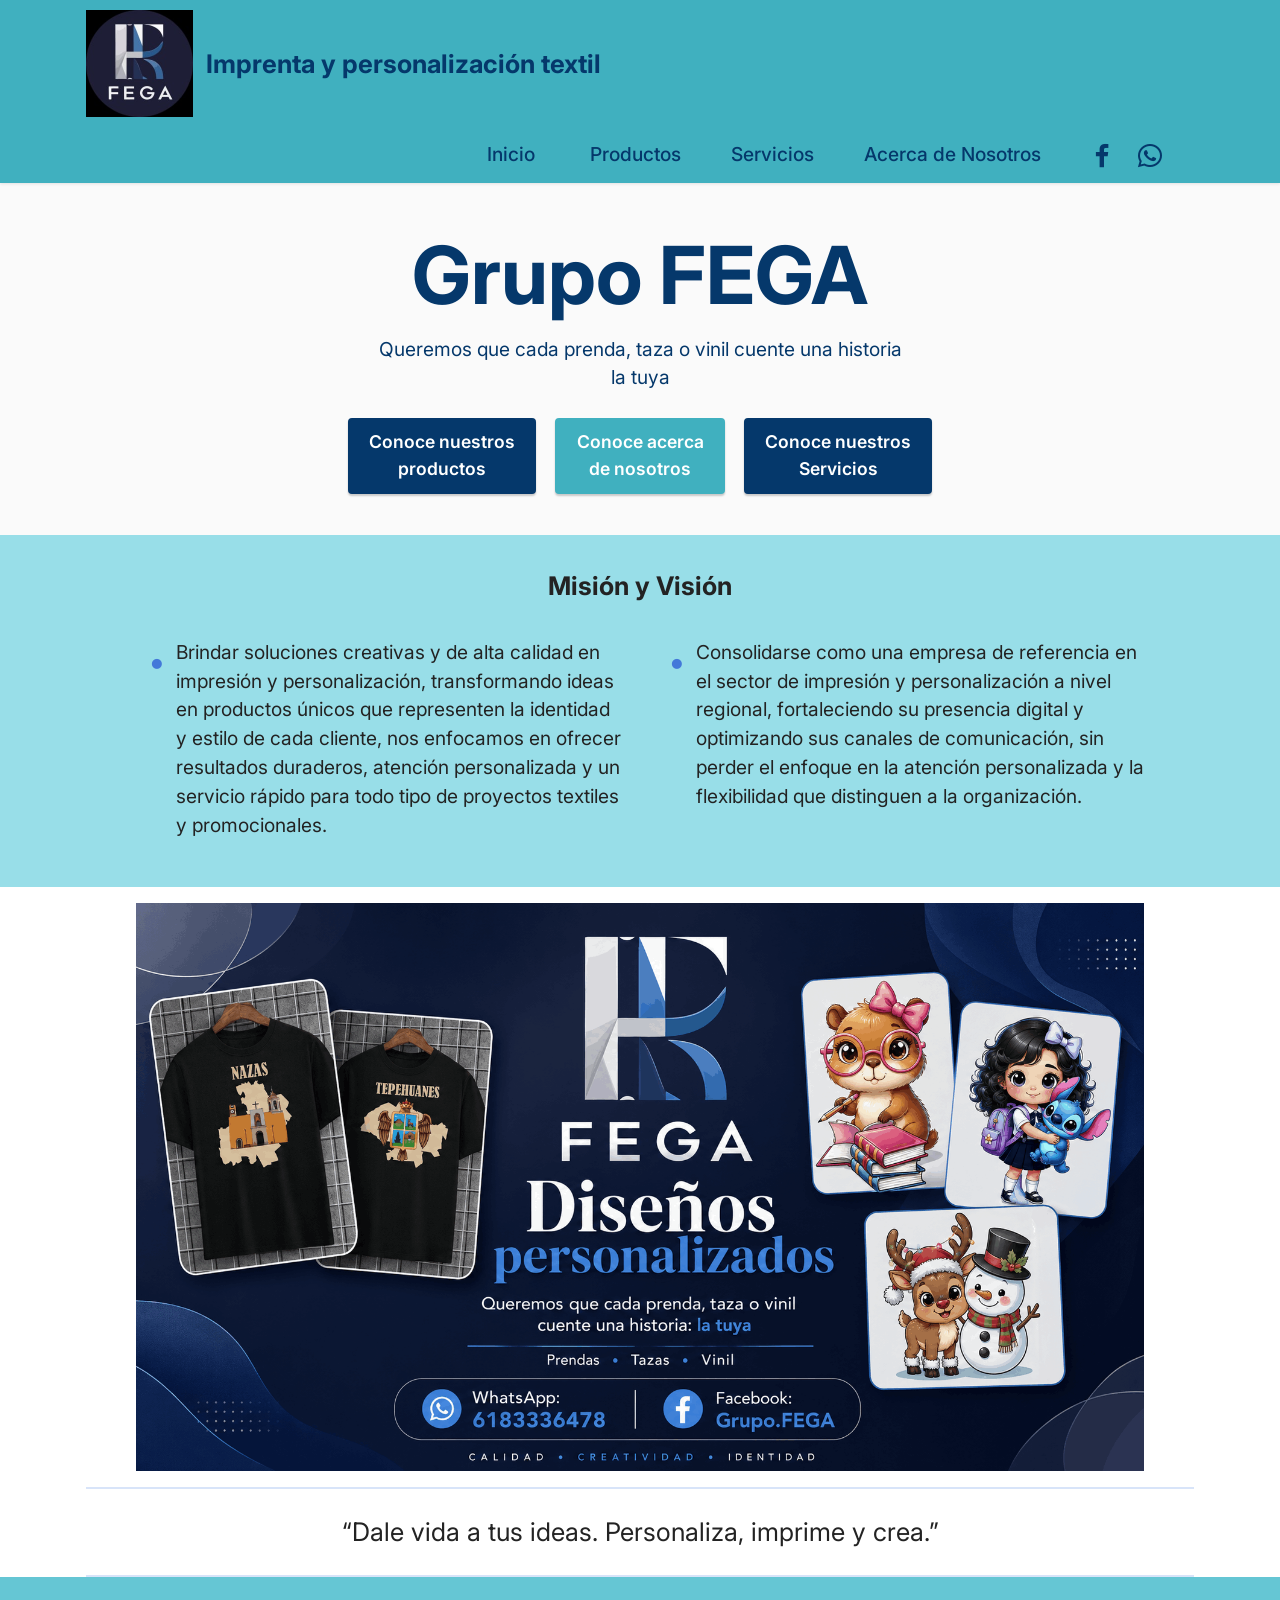
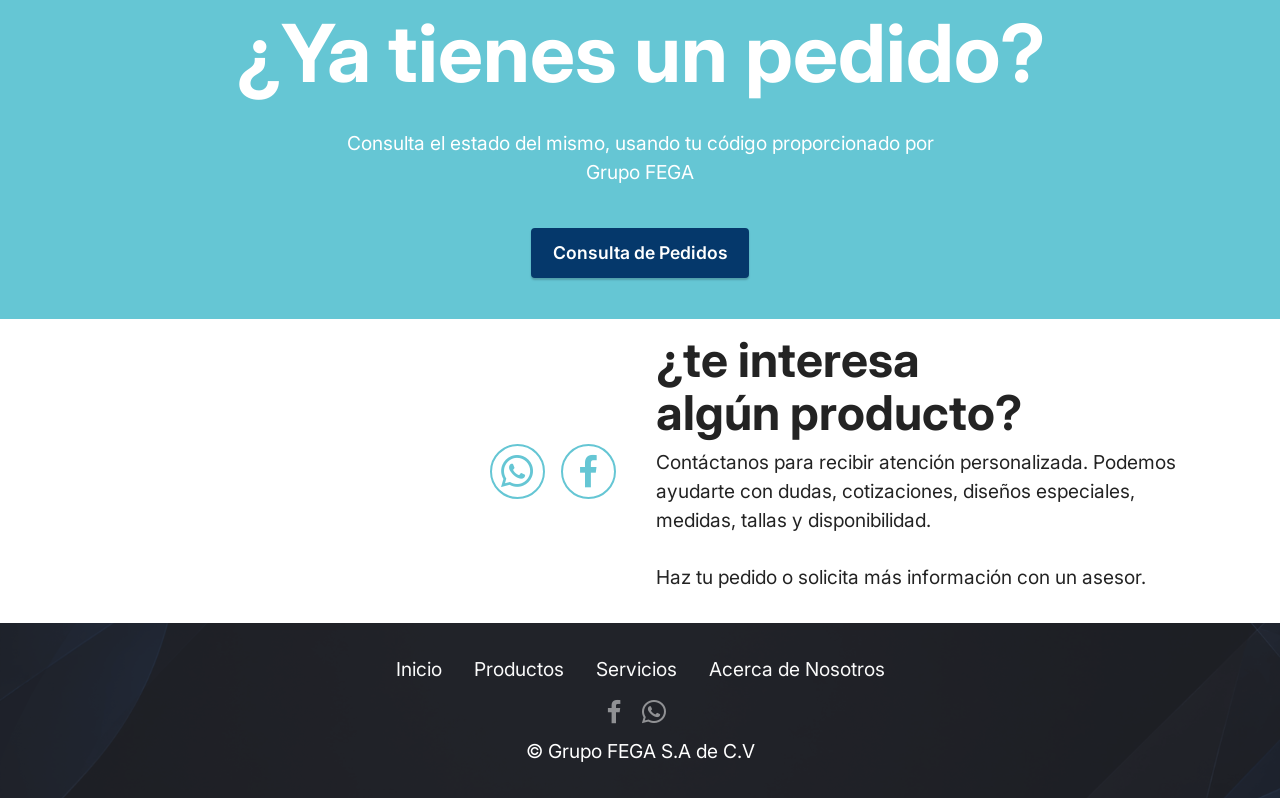
<file: index.html>
<!DOCTYPE html>
<html  >
<head>
  <!-- Sitio hecho por Arturo Franco -->
  <meta charset="UTF-8">
  <meta http-equiv="X-UA-Compatible" content="IE=edge">
  <meta name="generator" content="Mobirise v6.1.9, mobirise.com">
  <meta name="viewport" content="width=device-width, initial-scale=1, minimum-scale=1">
  <link rel="shortcut icon" href="assets/images/fega-128x128-1.png" type="image/x-icon">
  <meta name="description" content="Imprenta y personalización textil">
  
  
  <title>Inicio</title>
  <link rel="stylesheet" href="assets/web/assets/mobirise-icons2/mobirise2.css">
  <link rel="stylesheet" href="assets/bootstrap/css/bootstrap.min.css">
  <link rel="stylesheet" href="assets/dropdown/css/style.css">
  <link rel="stylesheet" href="assets/socicon/css/styles.css">
  <link rel="stylesheet" href="assets/theme/css/style.css">
  <link rel="preload" href="https://fonts.googleapis.com/css?family=Inter:100,200,300,400,500,600,700,800,900,100i,200i,300i,400i,500i,600i,700i,800i,900i&display=swap" as="style" onload="this.onload=null;this.rel='stylesheet'">
  <noscript><link rel="stylesheet" href="https://fonts.googleapis.com/css?family=Inter:100,200,300,400,500,600,700,800,900,100i,200i,300i,400i,500i,600i,700i,800i,900i&display=swap"></noscript>
  <link rel="preload" as="style" href="assets/mobirise/css/mbr-additional.css?v=a6rexX"><link rel="stylesheet" href="assets/mobirise/css/mbr-additional.css?v=a6rexX" type="text/css">

  
  
  
</head>
<body>
  
  <section data-bs-version="5.1" class="menu menu3 cid-sFAA5oUu2Y" once="menu" id="menu3-1">
    
    <nav class="navbar navbar-dropdown navbar-expand-lg">
        <div class="container">
            <div class="navbar-brand">
                <span class="navbar-logo">
                    <a href="index.html">
                        <img src="assets/images/fega-214x214.jpg" alt="Mobirise Website Builder" style="height: 6.7rem;">
                    </a>
                </span>
                <span class="navbar-caption-wrap"><a class="navbar-caption text-primary display-5" href="index.html">Imprenta y personalización textil</a></span>
            </div>
            <button class="navbar-toggler" type="button" data-toggle="collapse" data-bs-toggle="collapse" data-target="#navbarSupportedContent" data-bs-target="#navbarSupportedContent" aria-controls="navbarNavAltMarkup" aria-expanded="false" aria-label="Toggle navigation">
                <div class="hamburger">
                    <span></span>
                    <span></span>
                    <span></span>
                    <span></span>
                </div>
            </button>
            <div class="collapse navbar-collapse" id="navbarSupportedContent">
                <ul class="navbar-nav nav-dropdown nav-right" data-app-modern-menu="true"><li class="nav-item"><a class="nav-link link text-primary display-7" href="index.html">Inicio&nbsp;</a></li>
                    <li class="nav-item"><a class="nav-link link text-primary display-7" href="page1.html">Productos</a></li>
                    <li class="nav-item"><a class="nav-link link text-primary display-7" href="page2.html">Servicios</a>
                    </li><li class="nav-item"><a class="nav-link link text-primary display-7" href="page3.html">Acerca de Nosotros</a></li></ul>
                <div class="icons-menu">
                    <a class="iconfont-wrapper" href="https://www.facebook.com/share/1ZUBKUJgye/" target="_blank">
                        <span class="p-2 mbr-iconfont socicon-facebook socicon"></span>
                    </a>
                    <a class="iconfont-wrapper" href="https://wa.me/6183336478">
                        <span class="p-2 mbr-iconfont socicon-whatsapp socicon"></span>
                    </a>
                    
                    
                </div>
                
            </div>
        </div>
    </nav>
</section>

<section data-bs-version="5.1" class="header1 cid-sFCAOqBTxa" id="header1-i">

    

    

    <div class="container-fluid">
        <div class="row justify-content-center">
            <div class="col-12 col-lg-10">
                <h1 class="mbr-section-title mbr-fonts-style mb-3 display-1"><strong>Grupo FEGA</strong></h1>
                
                <p class="mbr-text mbr-fonts-style display-7">Queremos que cada prenda, taza o vinil cuente una historia<br>la tuya<br></p>
                <div class="mbr-section-btn mt-3"><a class="btn btn-primary display-4" href="page1.html">Conoce nuestros<br>productos<br></a> <a class="btn btn-success display-4" href="page3.html">Conoce acerca<br>de nosotros</a> <a class="btn btn-primary display-4" href="page2.html">Conoce nuestros<br>Servicios<br></a></div>
            </div>
        </div>
    </div>
</section>

<section data-bs-version="5.1" class="content13 cid-v21isZgZMV" id="content13-r">
    

    
    
    <div class="container-fluid">
        <div class="row justify-content-center">
            <div class="col-md-12 col-lg-10">
                <h3 class="mbr-section-title mbr-fonts-style mb-4 display-5"><span style="font-size: 25.6px;"><strong>Misión</strong></span><strong>&nbsp;y Visión</strong></h3>
            </div>
        </div>
        <div class="row justify-content-center">
            <div class="col-md-12 col-lg-10">
                <div class="row justify-content-center">
                    <div class="col-12 col-lg-6">
                        <ul class="list mbr-fonts-style display-7">
                            <li>Brindar soluciones creativas y de alta calidad en impresión y personalización, transformando ideas en productos únicos que representen la identidad y estilo de cada cliente, nos enfocamos en ofrecer resultados duraderos, atención personalizada y un servicio rápido para todo tipo de proyectos textiles y promocionales.</li>
                        </ul>
                    </div>
                    <div class="col-12 col-lg-6">
                        <ul class="list mbr-fonts-style display-7">
                            <li>Consolidarse como una empresa de referencia en el sector de impresión y personalización a nivel regional, fortaleciendo su presencia digital y optimizando sus canales de comunicación, sin perder el enfoque en la atención personalizada y la flexibilidad que distinguen a la organización.</li>
                        </ul>
                    </div>
                </div>
            </div>
        </div>
    </div>
</section>

<section data-bs-version="5.1" class="image3 cid-vmFGGLFw9K" id="image3-27">
    

    
    

    <div class="container-fluid">
        <div class="row justify-content-center">
            <div class="col-12 col-lg-10">
                <div class="image-wrapper">
                    <img src="assets/images/banner-1672x941.png" alt="Mobirise Website Builder">
                    
                </div>
            </div>
        </div>
    </div>
</section>

<section data-bs-version="5.1" class="content6 cid-v21j0S8MkQ" id="content6-s">
    
    <div class="container">
        <div class="row justify-content-center">
            <div class="col-md-12 col-lg-12">
                <hr class="line">
                <p class="mbr-text align-center mbr-fonts-style my-4 display-5">“Dale vida a tus ideas. Personaliza, imprime y crea.”</p>
                <hr class="line">
            </div>
        </div>
    </div>
</section>

<section data-bs-version="5.1" class="info3 cid-vmFIwZ7vH2" id="info3-28">

    

    
    

    <div class="container">
        <div class="row justify-content-center">
            <div class="card col-12 col-lg-10">
                <div class="card-wrapper">
                    <div class="card-box align-center">
                        <h4 class="card-title mbr-fonts-style align-center mb-4 display-1"><strong>¿Ya tienes un pedido?</strong></h4>
                        <p class="mbr-text mbr-fonts-style mb-4 display-7">Consulta el estado del mismo, usando tu código proporcionado por <br>Grupo FEGA</p>
                        <div class="mbr-section-btn mt-3"><a class="btn btn-primary display-4" href="https://grupofeg4.github.io/Pagina-Web-FEGA/seguimiento.html" target="_blank">Consulta de Pedidos</a></div>
                    </div>
                </div>
            </div>
        </div>
    </div>
</section>

<section data-bs-version="5.1" class="contacts4 cid-vo5HHfHZTO" id="contacts4-3a">

    

    
    

    <div class="container">
        <div class="row align-items-center justify-content-center">
            <div class="text-content col-12 col-md-6 order-2">
                <h2 class="mbr-section-title mbr-fonts-style display-2"><strong>¿te interesa algún&nbsp;producto?</strong></h2>
                <p class="mbr-text mbr-fonts-style display-7">Contáctanos para recibir atención personalizada. Podemos ayudarte con dudas, cotizaciones, diseños especiales, medidas, tallas y disponibilidad.<br><br>Haz tu pedido o solicita más información con un asesor.</p>
            </div>
            <div class="icons d-flex align-items-center col-12 col-md-6 justify-content-end mt-md-0 mt-2 flex-wrap">
                <a href="https://wa.me/6183336478">
                    <span class="mbr-iconfont mbr-iconfont-social socicon-whatsapp socicon"></span>
                </a>
                <a href="https://www.facebook.com/share/1ZUBKUJgye/" target="_blank">
                    <span class="mbr-iconfont mbr-iconfont-social socicon-facebook socicon"></span>
                </a>
                
                
                
                
                
                
                
                
            </div>
        </div>
    </div>
    
</section>

<section data-bs-version="5.1" class="footer3 cid-sFAOjz8nX7 mbr-reveal" once="footers" id="footer3-d">

    

    <div class="mbr-overlay" style="opacity: 0.8; background-color: rgb(35, 35, 35);"></div>

    <div class="container-fluid">
        <div class="media-container-row align-center mbr-white">
            <div class="row row-links">
                <ul class="foot-menu">
                    
                    
                    
                    
                    
                <li class="foot-menu-item mbr-fonts-style display-7"><a href="index.html" class="text-white">Inicio</a></li><li class="foot-menu-item mbr-fonts-style display-7"><a href="page1.html" class="text-white text-primary" target="_blank">Productos</a></li><li class="foot-menu-item mbr-fonts-style display-7"><a href="page2.html" class="text-white text-primary" target="_blank">Servicios</a></li><li class="foot-menu-item mbr-fonts-style display-7"><a href="page3.html" class="text-white" target="_blank">Acerca de Nosotros</a></li></ul>
            </div>
            <div class="row social-row">
                <div class="social-list align-right pb-2">
                    
                    
                    
                    
                    
                    
                <div class="soc-item">
                        <a href="https://www.facebook.com/share/1ZUBKUJgye/" target="_blank">
                            <span class="mbr-iconfont mbr-iconfont-social socicon-facebook socicon"></span>
                        </a>
                    </div><div class="soc-item">
                        <a href="https://wa.me/6183336478">
                            <span class="mbr-iconfont mbr-iconfont-social socicon-whatsapp socicon"></span>
                        </a>
                    </div></div>
            </div>
            <div class="row row-copirayt">
                <p class="mbr-text mb-0 mbr-fonts-style mbr-white align-center display-7">
                    © Grupo FEGA S.A de C.V</p>
            </div>
        </div>
    </div>  
  
  
</body>
</html>
</file>
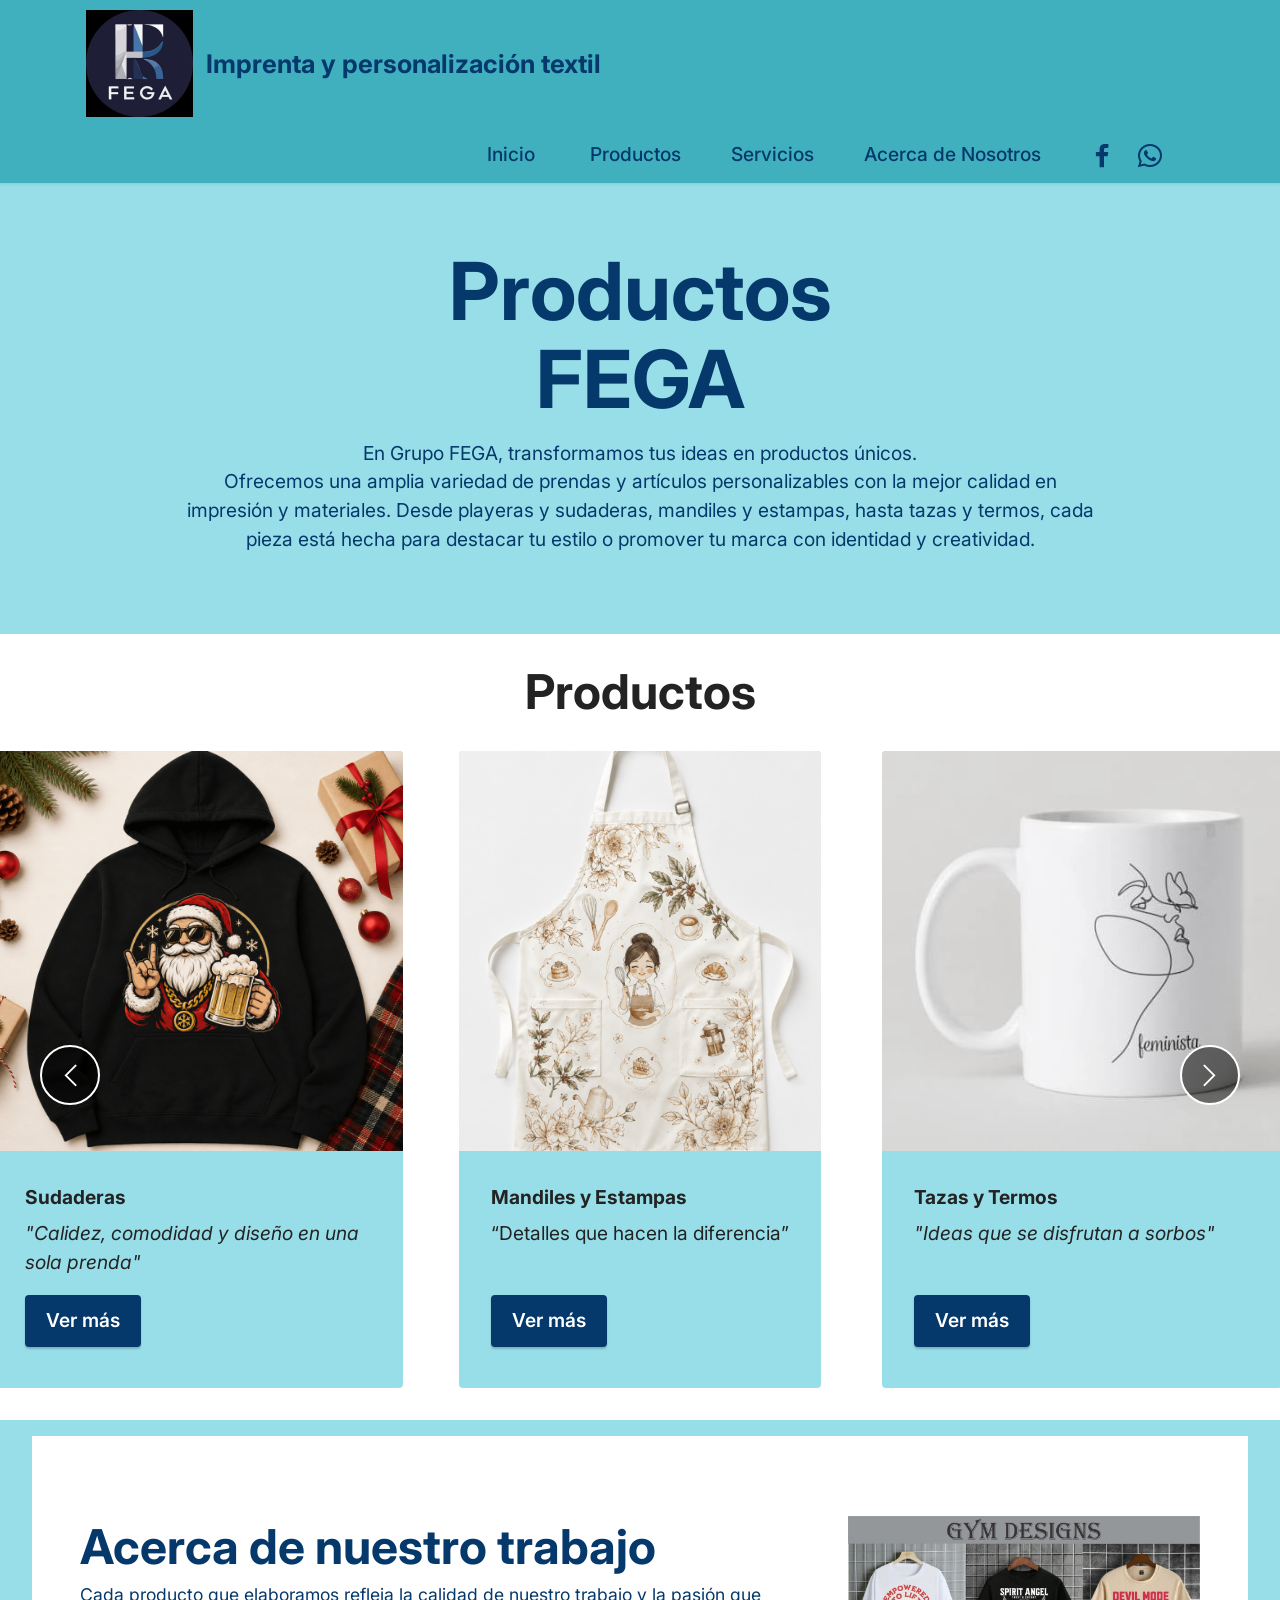
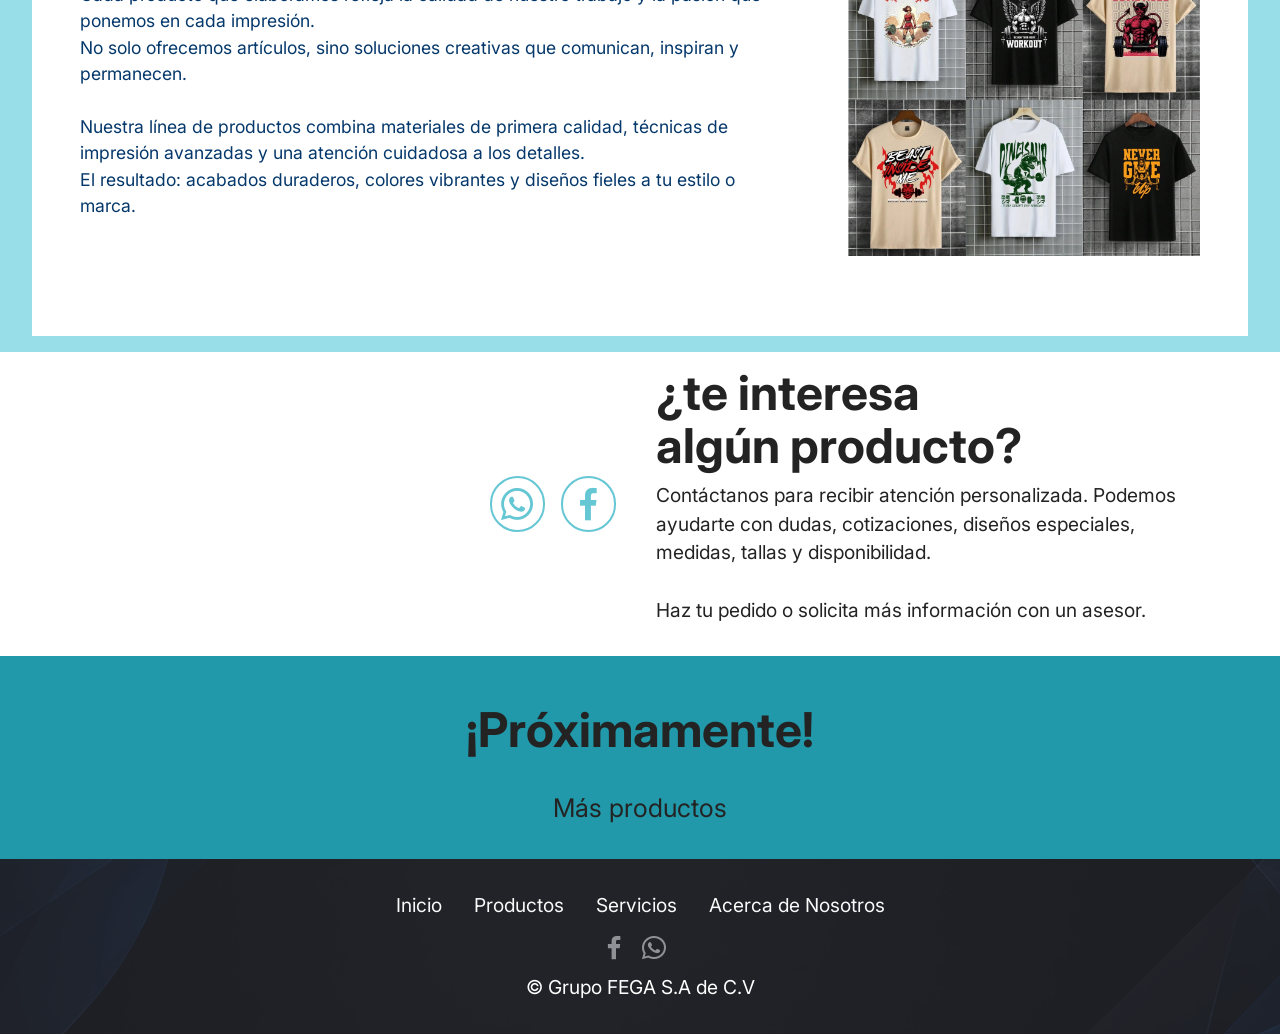
<file: page1.html>
<!DOCTYPE html>
<html  >
<head>
  
  <meta charset="UTF-8">
  <meta http-equiv="X-UA-Compatible" content="IE=edge">
  <meta name="generator" content="Mobirise v6.1.9, mobirise.com">
  <meta name="viewport" content="width=device-width, initial-scale=1, minimum-scale=1">
  <link rel="shortcut icon" href="assets/images/fega-128x128-1.png" type="image/x-icon">
  <meta name="description" content="Imprenta y personalización textil">
  
  
  <title>Productos</title>
  <link rel="stylesheet" href="assets/web/assets/mobirise-icons2/mobirise2.css">
  <link rel="stylesheet" href="assets/bootstrap/css/bootstrap.min.css">
  <link rel="stylesheet" href="assets/dropdown/css/style.css">
  <link rel="stylesheet" href="assets/socicon/css/styles.css">
  <link rel="stylesheet" href="assets/theme/css/style.css">
  <link rel="preload" href="https://fonts.googleapis.com/css?family=Inter:100,200,300,400,500,600,700,800,900,100i,200i,300i,400i,500i,600i,700i,800i,900i&display=swap" as="style" onload="this.onload=null;this.rel='stylesheet'">
  <noscript><link rel="stylesheet" href="https://fonts.googleapis.com/css?family=Inter:100,200,300,400,500,600,700,800,900,100i,200i,300i,400i,500i,600i,700i,800i,900i&display=swap"></noscript>
  <link rel="preload" as="style" href="assets/mobirise/css/mbr-additional.css?v=R2QO2Y"><link rel="stylesheet" href="assets/mobirise/css/mbr-additional.css?v=R2QO2Y" type="text/css">

  
  
  
</head>
<body>
  
  <section data-bs-version="5.1" class="menu menu3 cid-v20Zr0PBXN" once="menu" id="menu3-8">
    
    <nav class="navbar navbar-dropdown navbar-expand-lg">
        <div class="container">
            <div class="navbar-brand">
                <span class="navbar-logo">
                    <a href="index.html">
                        <img src="assets/images/fega-214x214.jpg" alt="Mobirise Website Builder" style="height: 6.7rem;">
                    </a>
                </span>
                <span class="navbar-caption-wrap"><a class="navbar-caption text-primary display-5" href="index.html">Imprenta y personalización textil</a></span>
            </div>
            <button class="navbar-toggler" type="button" data-toggle="collapse" data-bs-toggle="collapse" data-target="#navbarSupportedContent" data-bs-target="#navbarSupportedContent" aria-controls="navbarNavAltMarkup" aria-expanded="false" aria-label="Toggle navigation">
                <div class="hamburger">
                    <span></span>
                    <span></span>
                    <span></span>
                    <span></span>
                </div>
            </button>
            <div class="collapse navbar-collapse" id="navbarSupportedContent">
                <ul class="navbar-nav nav-dropdown nav-right" data-app-modern-menu="true"><li class="nav-item"><a class="nav-link link text-primary display-7" href="index.html">Inicio&nbsp;</a></li>
                    <li class="nav-item"><a class="nav-link link text-primary display-7" href="page1.html">Productos</a></li>
                    <li class="nav-item"><a class="nav-link link text-primary display-7" href="page2.html">Servicios</a>
                    </li><li class="nav-item"><a class="nav-link link text-primary display-7" href="page3.html">Acerca de Nosotros</a></li></ul>
                <div class="icons-menu">
                    <a class="iconfont-wrapper" href="https://www.facebook.com/share/1ZUBKUJgye/" target="_blank">
                        <span class="p-2 mbr-iconfont socicon-facebook socicon"></span>
                    </a>
                    <a class="iconfont-wrapper" href="https://wa.me/6183336478">
                        <span class="p-2 mbr-iconfont socicon-whatsapp socicon"></span>
                    </a>
                    
                    
                </div>
                
            </div>
        </div>
    </nav>
</section>

<section data-bs-version="5.1" class="header1 cid-v20Zr1rz8J" id="header1-9">

    

    

    <div class="container">
        <div class="row justify-content-center">
            <div class="col-12 col-lg-10">
                <h1 class="mbr-section-title mbr-fonts-style mb-3 display-1"><strong>Productos </strong><br><strong>FEGA</strong></h1>
                
                <p class="mbr-text mbr-fonts-style display-7">En Grupo FEGA, transformamos tus ideas en productos únicos.<br>Ofrecemos una amplia variedad de prendas y artículos personalizables con la mejor calidad en impresión y materiales. Desde playeras y sudaderas, mandiles y estampas, hasta tazas y termos, cada pieza está hecha para destacar tu estilo o promover tu marca con identidad y creatividad.<br></p>
                
            </div>
        </div>
    </div>
</section>

<section data-bs-version="5.1" class="slider4 mbr-embla cid-vmAtUZbeHR" id="slider4-1h">
    
    
    <div class="position-relative text-center">
        <div class="mbr-section-head">
            <h4 class="mbr-section-title mbr-fonts-style align-center mb-0 display-2">
                <strong>Productos</strong></h4>
            
        </div>
        <div class="embla mt-4" data-skip-snaps="true" data-align="center" data-contain-scroll="trimSnaps" data-loop="true" data-auto-play="true" data-auto-play-interval="8" data-draggable="true">
            <div class="embla__viewport container-fluid">
                <div class="embla__container">
                    <div class="embla__slide slider-image item active" style="margin-left: 1rem; margin-right: 1rem;">
                        <div class="slide-content">
                            <div class="item-wrapper">
                                <div class="item-img">
                                    <img src="assets/images/5d183e5b-7b35-4957-8098-601cad2c2f62-1000x1250.png" alt="Mobirise Website Builder" data-slide-to="4" data-bs-slide-to="4">
                                </div>
                            </div>
                            <div class="item-content">
                                <h5 class="item-title mbr-fonts-style display-7"><strong>Mandiles y Estampas</strong></h5>
                                <h6 class="item-subtitle mbr-fonts-style mt-1 display-7">“Detalles que hacen la diferencia”</h6>
                                
                            </div>
                            <div class="mbr-section-btn item-footer mt-2"><a href="page7.html" class="btn btn-primary item-btn display-7">Ver más</a></div>
                        </div>
                    </div><div class="embla__slide slider-image item" style="margin-left: 1rem; margin-right: 1rem;">
                        <div class="slide-content">
                            <div class="item-wrapper">
                                <div class="item-img">
                                    <img src="assets/images/images-447x447.jpg" alt="Mobirise Website Builder" data-slide-to="0" data-bs-slide-to="0">
                                </div>
                            </div>
                            <div class="item-content">
                                <h5 class="item-title mbr-fonts-style display-7"><strong>Tazas y Termos</strong></h5>
                                <h6 class="item-subtitle mbr-fonts-style mt-1 display-7"><em>"Ideas que se disfrutan a sorbos"</em></h6>
                                
                            </div>
                            <div class="mbr-section-btn item-footer mt-2"><a href="page6.html" class="btn btn-primary item-btn display-7">Ver más</a></div>
                        </div>
                    </div>
                    <div class="embla__slide slider-image item" style="margin-left: 1rem; margin-right: 1rem;">
                        <div class="slide-content">
                            <div class="item-wrapper">
                                <div class="item-img">
                                    <img src="assets/images/whatsapp20image202026-01-3020at2010.22.3120am-960x1280.jpg" alt="Mobirise Website Builder" data-slide-to="1" data-bs-slide-to="1">
                                </div>
                            </div>
                            <div class="item-content">
                                <h5 class="item-title mbr-fonts-style display-7"><strong>Playeras</strong></h5>
                                <h6 class="item-subtitle mbr-fonts-style mt-1 display-7"><em>“Diseñadas para durar, creadas para destacar”</em></h6>
                                
                            </div>
                            <div class="mbr-section-btn item-footer mt-2"><a href="page4.html" class="btn btn-primary item-btn display-7">Ver más</a></div>
                        </div>
                    </div>
                    <div class="embla__slide slider-image item" style="margin-left: 1rem; margin-right: 1rem;">
                        <div class="slide-content">
                            <div class="item-wrapper">
                                <div class="item-img">
                                    <img src="assets/images/2df88043-df08-4a09-a1f2-d0b6cff9e9db-1000x1000.png" alt="Mobirise Website Builder" data-slide-to="2" data-bs-slide-to="2">
                                </div>
                            </div>
                            <div class="item-content">
                                <h5 class="item-title mbr-fonts-style display-7"><strong>Sudaderas</strong></h5>
                                <h6 class="item-subtitle mbr-fonts-style mt-1 display-7"><em>"Calidez, comodidad y diseño en una sola prenda"</em></h6>
                                
                            </div>
                            <div class="mbr-section-btn item-footer mt-2"><a href="page5.html" class="btn btn-primary item-btn display-7">Ver más</a></div>
                        </div>
                    </div>
                    
                </div>
            </div>
            <button class="embla__button embla__button--prev">
                <span class="mobi-mbri mobi-mbri-arrow-prev mbr-iconfont" aria-hidden="true"></span>
                <span class="sr-only visually-hidden visually-hidden">Previous</span>
            </button>
            <button class="embla__button embla__button--next">
                <span class="mobi-mbri mobi-mbri-arrow-next mbr-iconfont" aria-hidden="true"></span>
                <span class="sr-only visually-hidden visually-hidden">Next</span>
            </button>
        </div>
    </div>
</section>

<section data-bs-version="5.1" class="features15 cid-v20Zr2k6AS" id="features16-b">

    

    
    <div class="container-fluid">
        <div class="content-wrapper">
            <div class="row align-items-center">
                <div class="col-12 col-lg">
                    <div class="text-wrapper">
                        <h6 class="card-title mbr-fonts-style display-2"><strong>Acerca de nuestro trabajo</strong></h6>
                        <p class="mbr-text mbr-fonts-style mb-4 display-4">Cada producto que elaboramos refleja la calidad de nuestro trabajo y la pasión que ponemos en cada impresión.<br>No solo ofrecemos artículos, sino soluciones creativas que comunican, inspiran y permanecen.<br><br>Nuestra línea de productos combina materiales de primera calidad, técnicas de impresión avanzadas y una atención cuidadosa a los detalles.<br>El resultado: acabados duraderos, colores vibrantes y diseños fieles a tu estilo o marca.<br></p>
                        
                    </div>
                </div>
                <div class="col-12 col-lg-4">
                    <div class="image-wrapper">
                        <img src="assets/images/gymdesign-1160x1121.jpg" alt="Mobirise Website Builder">
                    </div>
                </div>
            </div>
        </div>
    </div>
</section>

<section data-bs-version="5.1" class="contacts4 cid-vo5HKNEYl8" id="contacts4-3b">

    

    
    

    <div class="container">
        <div class="row align-items-center justify-content-center">
            <div class="text-content col-12 col-md-6 order-2">
                <h2 class="mbr-section-title mbr-fonts-style display-2"><strong>¿te interesa algún&nbsp;producto?</strong></h2>
                <p class="mbr-text mbr-fonts-style display-7">Contáctanos para recibir atención personalizada. Podemos ayudarte con dudas, cotizaciones, diseños especiales, medidas, tallas y disponibilidad.<br><br>Haz tu pedido o solicita más información con un asesor.</p>
            </div>
            <div class="icons d-flex align-items-center col-12 col-md-6 justify-content-end mt-md-0 mt-2 flex-wrap">
                <a href="https://wa.me/6183336478">
                    <span class="mbr-iconfont mbr-iconfont-social socicon-whatsapp socicon"></span>
                </a>
                <a href="https://www.facebook.com/share/1ZUBKUJgye/" target="_blank">
                    <span class="mbr-iconfont mbr-iconfont-social socicon-facebook socicon"></span>
                </a>
                
                
                
                
                
                
                
                
            </div>
        </div>
    </div>
    
</section>

<section data-bs-version="5.1" class="content4 cid-vabIncRvUB" id="content4-1e">
    

    
    
    <div class="container">
        <div class="row justify-content-center">
            <div class="title col-md-12 col-lg-10">
                <h3 class="mbr-section-title mbr-fonts-style align-center mb-4 display-2"><strong>¡Próximamente!</strong><br></h3>
                <h4 class="mbr-section-subtitle align-center mbr-fonts-style mb-4 display-5">Más productos</h4>
                
            </div>
        </div>
    </div>
</section>

<section data-bs-version="5.1" class="footer3 cid-v21aMOzAfN mbr-reveal" once="footers" id="footer3-p">

    

    <div class="mbr-overlay" style="opacity: 0.8; background-color: rgb(35, 35, 35);"></div>

    <div class="container-fluid">
        <div class="media-container-row align-center mbr-white">
            <div class="row row-links">
                <ul class="foot-menu">
                    
                    
                    
                    
                    
                <li class="foot-menu-item mbr-fonts-style display-7"><a href="index.html" class="text-white">Inicio</a></li><li class="foot-menu-item mbr-fonts-style display-7"><a href="page1.html" class="text-white text-primary" target="_blank">Productos</a></li><li class="foot-menu-item mbr-fonts-style display-7"><a href="page2.html" class="text-white text-primary" target="_blank">Servicios</a></li><li class="foot-menu-item mbr-fonts-style display-7"><a href="page3.html" class="text-white" target="_blank">Acerca de Nosotros</a></li></ul>
            </div>
            <div class="row social-row">
                <div class="social-list align-right pb-2">
                    
                    
                    
                    
                    
                    
                <div class="soc-item">
                        <a href="https://www.facebook.com/share/1ZUBKUJgye/" target="_blank">
                            <span class="mbr-iconfont mbr-iconfont-social socicon-facebook socicon"></span>
                        </a>
                    </div><div class="soc-item">
                        <a href="https://wa.me/6183336478">
                            <span class="mbr-iconfont mbr-iconfont-social socicon-whatsapp socicon"></span>
                        </a>
                    </div></div>
            </div>
            <div class="row row-copirayt">
                <p class="mbr-text mb-0 mbr-fonts-style mbr-white align-center display-7">
                    © Grupo FEGA S.A de C.V</p>
            </div>
        </div>
    </div>  

</section><script src="assets/bootstrap/js/bootstrap.bundle.min.js"></script>  <script src="assets/smoothscroll/smooth-scroll.js"></script>  <script src="assets/ytplayer/index.js"></script>  <script src="assets/dropdown/js/navbar-dropdown.js"></script>  <script src="assets/embla/embla.min.js"></script>  <script src="assets/embla/script.js"></script>  <script src="assets/theme/js/script.js"></script>
  
</body>
</html>
</file>
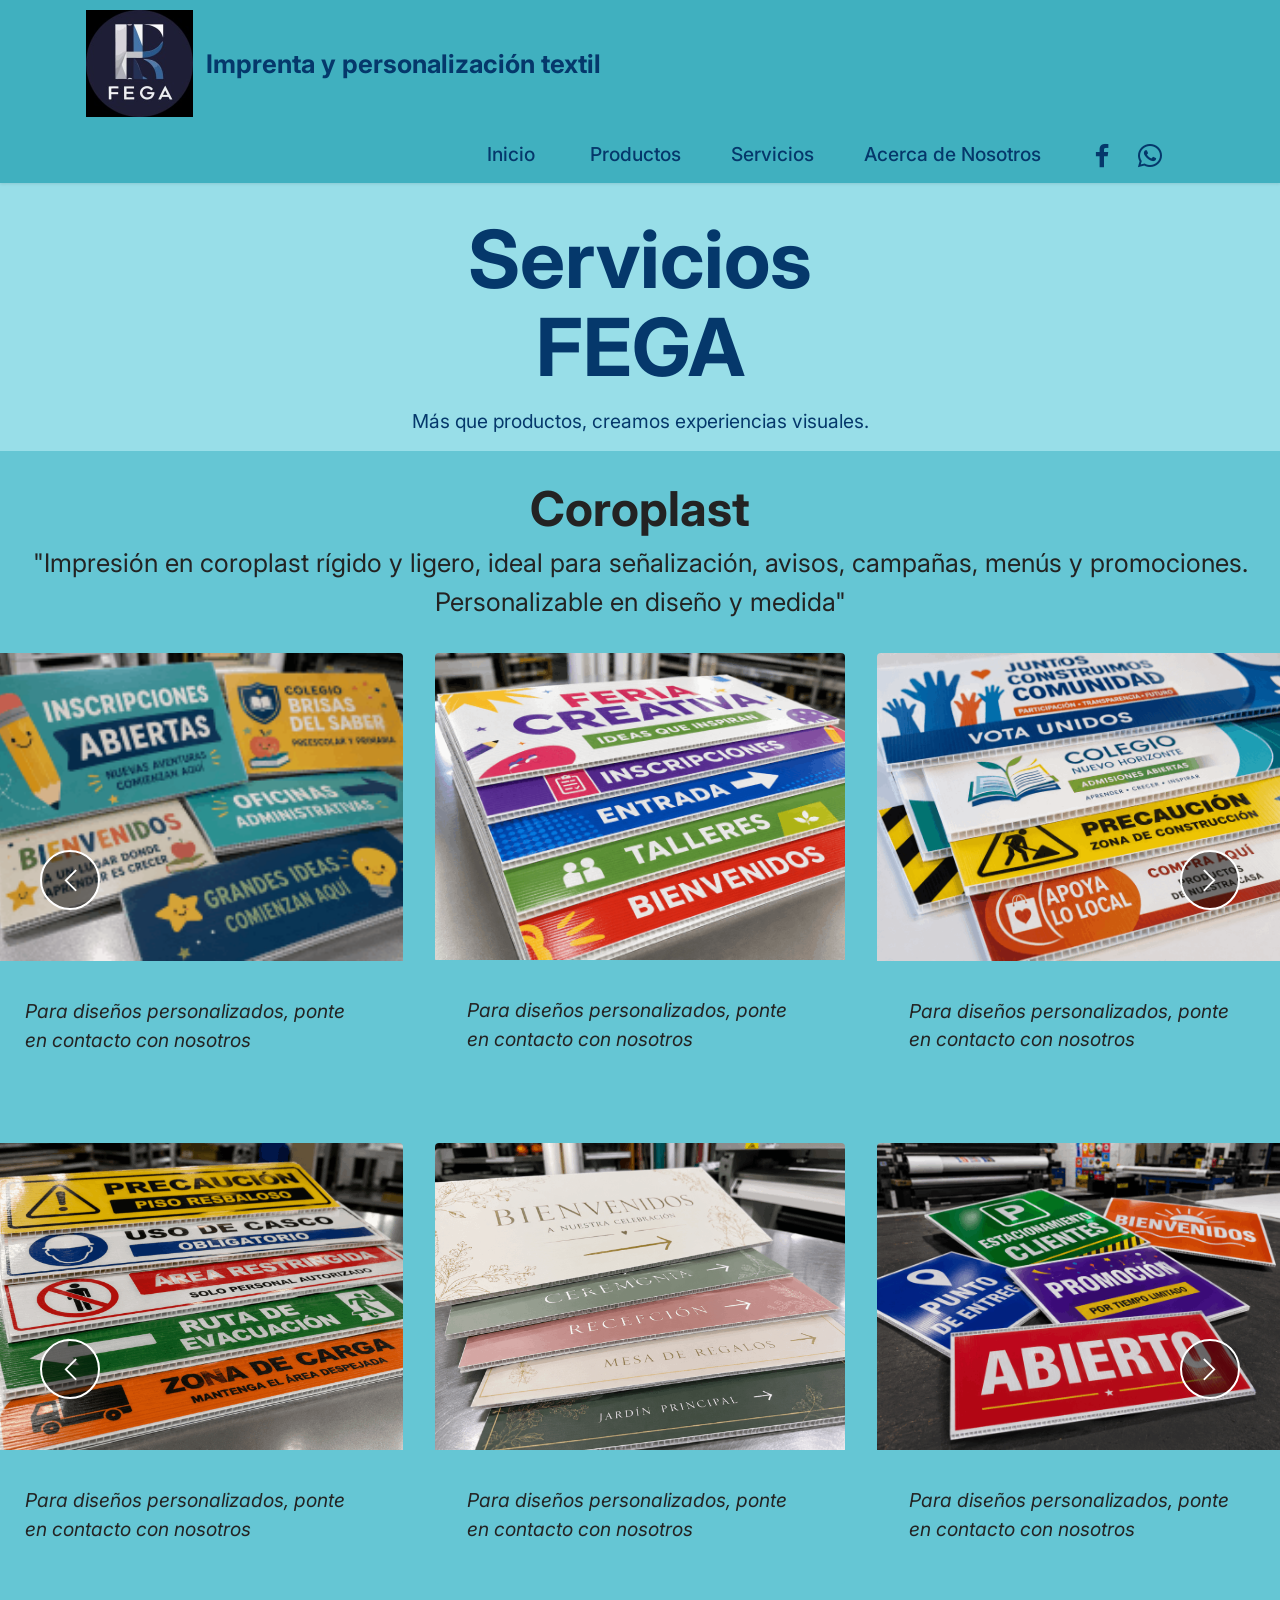
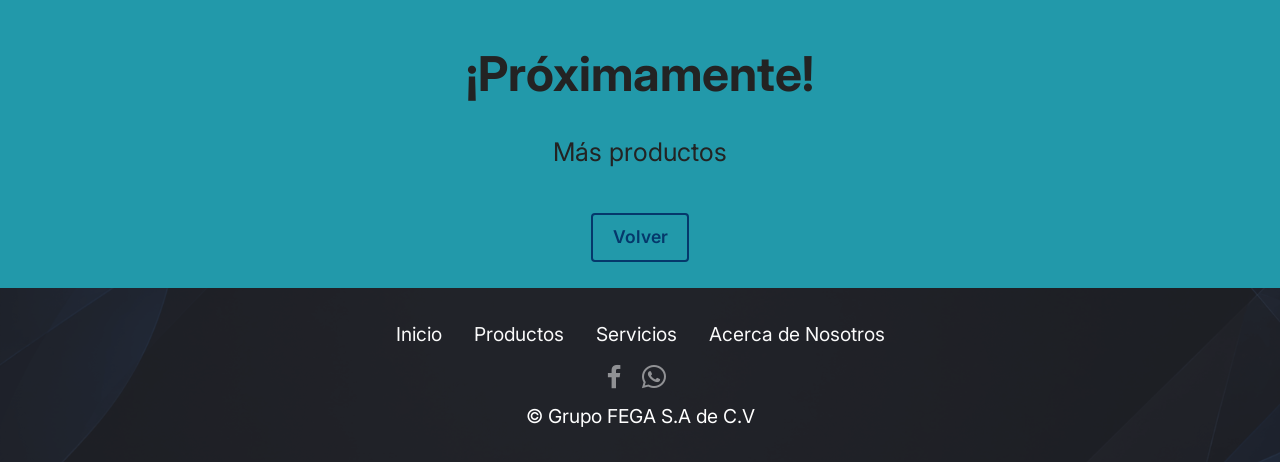
<file: page10.html>
<!DOCTYPE html>
<html  >
<head>
  
  <meta charset="UTF-8">
  <meta http-equiv="X-UA-Compatible" content="IE=edge">
  <meta name="generator" content="Mobirise v6.1.9, mobirise.com">
  <meta name="viewport" content="width=device-width, initial-scale=1, minimum-scale=1">
  <link rel="shortcut icon" href="assets/images/fega-128x128-1.png" type="image/x-icon">
  <meta name="description" content="Imprenta y personalización textil">
  
  
  <title>Coroplast</title>
  <link rel="stylesheet" href="assets/web/assets/mobirise-icons2/mobirise2.css">
  <link rel="stylesheet" href="assets/bootstrap/css/bootstrap.min.css">
  <link rel="stylesheet" href="assets/dropdown/css/style.css">
  <link rel="stylesheet" href="assets/socicon/css/styles.css">
  <link rel="stylesheet" href="assets/theme/css/style.css">
  <link rel="preload" href="https://fonts.googleapis.com/css?family=Inter:100,200,300,400,500,600,700,800,900,100i,200i,300i,400i,500i,600i,700i,800i,900i&display=swap" as="style" onload="this.onload=null;this.rel='stylesheet'">
  <noscript><link rel="stylesheet" href="https://fonts.googleapis.com/css?family=Inter:100,200,300,400,500,600,700,800,900,100i,200i,300i,400i,500i,600i,700i,800i,900i&display=swap"></noscript>
  <link rel="preload" as="style" href="assets/mobirise/css/mbr-additional.css?v=NpV5rt"><link rel="stylesheet" href="assets/mobirise/css/mbr-additional.css?v=NpV5rt" type="text/css">

  
  
  
</head>
<body>
  
  <section data-bs-version="5.1" class="menu menu3 cid-vo5BdyzR1k" once="menu" id="menu3-31">
    
    <nav class="navbar navbar-dropdown navbar-expand-lg">
        <div class="container">
            <div class="navbar-brand">
                <span class="navbar-logo">
                    <a href="index.html">
                        <img src="assets/images/fega-214x214.jpg" alt="Mobirise Website Builder" style="height: 6.7rem;">
                    </a>
                </span>
                <span class="navbar-caption-wrap"><a class="navbar-caption text-primary display-5" href="index.html">Imprenta y personalización textil</a></span>
            </div>
            <button class="navbar-toggler" type="button" data-toggle="collapse" data-bs-toggle="collapse" data-target="#navbarSupportedContent" data-bs-target="#navbarSupportedContent" aria-controls="navbarNavAltMarkup" aria-expanded="false" aria-label="Toggle navigation">
                <div class="hamburger">
                    <span></span>
                    <span></span>
                    <span></span>
                    <span></span>
                </div>
            </button>
            <div class="collapse navbar-collapse" id="navbarSupportedContent">
                <ul class="navbar-nav nav-dropdown nav-right" data-app-modern-menu="true"><li class="nav-item"><a class="nav-link link text-primary display-7" href="index.html">Inicio&nbsp;</a></li>
                    <li class="nav-item"><a class="nav-link link text-primary display-7" href="page1.html">Productos</a></li>
                    <li class="nav-item"><a class="nav-link link text-primary display-7" href="page2.html">Servicios</a>
                    </li><li class="nav-item"><a class="nav-link link text-primary display-7" href="page3.html">Acerca de Nosotros</a></li></ul>
                <div class="icons-menu">
                    <a class="iconfont-wrapper" href="https://www.facebook.com/share/1ZUBKUJgye/" target="_blank">
                        <span class="p-2 mbr-iconfont socicon-facebook socicon"></span>
                    </a>
                    <a class="iconfont-wrapper" href="https://wa.me/6183336478">
                        <span class="p-2 mbr-iconfont socicon-whatsapp socicon"></span>
                    </a>
                    
                    
                </div>
                
            </div>
        </div>
    </nav>
</section>

<section data-bs-version="5.1" class="header1 cid-vo5BdyWBMJ" id="header1-32">

    

    

    <div class="container">
        <div class="row justify-content-center">
            <div class="col-12 col-lg-11">
                <h1 class="mbr-section-title mbr-fonts-style mb-3 display-1"><strong>Servicios</strong><br><strong>FEGA</strong></h1>
                
                <p class="mbr-text mbr-fonts-style display-7">Más que productos, creamos experiencias visuales.<br></p>
                
            </div>
        </div>
    </div>
</section>

<section data-bs-version="5.1" class="slider4 mbr-embla cid-vo5BdzgxCY" id="slider4-33">
    
    
    <div class="position-relative text-center">
        <div class="mbr-section-head">
            <h4 class="mbr-section-title mbr-fonts-style align-center mb-0 display-2">
                <strong>Coroplast</strong></h4>
            <h5 class="mbr-section-subtitle mbr-fonts-style align-center mb-0 mt-2 display-5">"Impresión en coroplast rígido y ligero, ideal para señalización, avisos, campañas, menús y promociones. Personalizable en diseño y medida"</h5>
        </div>
        <div class="embla mt-4" data-skip-snaps="true" data-align="center" data-contain-scroll="trimSnaps" data-loop="true" data-auto-play="true" data-auto-play-interval="6" data-draggable="true">
            <div class="embla__viewport container-fluid">
                <div class="embla__container">
                    
                    <div class="embla__slide slider-image item active" style="margin-left: 1rem; margin-right: 1rem;">
                        <div class="slide-content">
                            <div class="item-wrapper">
                                <div class="item-img">
                                    <img src="assets/images/2ac5a445-6648-4a2d-ab8c-b14275d18bfc-447x335.png" alt="Mobirise Website Builder" data-slide-to="0" data-bs-slide-to="0">
                                </div>
                            </div>
                            <div class="item-content">
                                
                                <h6 class="item-subtitle mbr-fonts-style mt-1 display-7"><em>Para diseños personalizados, ponte en contacto con nosotros</em><br></h6>
                                
                            </div>
                            
                        </div>
                    </div><div class="embla__slide slider-image item" style="margin-left: 1rem; margin-right: 1rem;">
                        <div class="slide-content">
                            <div class="item-wrapper">
                                <div class="item-img">
                                    <img src="assets/images/2f796089-e38d-4e6b-8343-6e7898d79e92-437x328.png" alt="Mobirise Website Builder" data-slide-to="1" data-bs-slide-to="1">
                                </div>
                            </div>
                            <div class="item-content">
                                
                                <h6 class="item-subtitle mbr-fonts-style mt-1 display-7"><em>Para diseños personalizados, ponte en contacto con nosotros</em></h6>
                                
                            </div>
                            
                        </div>
                    </div><div class="embla__slide slider-image item" style="margin-left: 1rem; margin-right: 1rem;">
                        <div class="slide-content">
                            <div class="item-wrapper">
                                <div class="item-img">
                                    <img src="assets/images/9a733880-fff1-4dd5-adf9-5bc6d5c7b9d8-437x328.png" alt="Mobirise Website Builder" data-slide-to="2" data-bs-slide-to="2">
                                </div>
                            </div>
                            <div class="item-content">
                                
                                <h6 class="item-subtitle mbr-fonts-style mt-1 display-7"><em>Para diseños personalizados, ponte en contacto con nosotros</em></h6>
                                
                            </div>
                            
                        </div>
                    </div><div class="embla__slide slider-image item" style="margin-left: 1rem; margin-right: 1rem;">
                        <div class="slide-content">
                            <div class="item-wrapper">
                                <div class="item-img">
                                    <img src="assets/images/9edaf7b0-7331-451f-91f3-d0041d796c22-447x335.png" alt="Mobirise Website Builder" data-slide-to="3" data-bs-slide-to="3">
                                </div>
                            </div>
                            <div class="item-content">
                                
                                <h6 class="item-subtitle mbr-fonts-style mt-1 display-7"><em>Para diseños personalizados, ponte en contacto con nosotros</em></h6>
                                
                            </div>
                            
                        </div>
                    </div><div class="embla__slide slider-image item" style="margin-left: 1rem; margin-right: 1rem;">
                        <div class="slide-content">
                            <div class="item-wrapper">
                                <div class="item-img">
                                    <img src="assets/images/28c41fcb-8e17-4501-898d-44941431f9fb-225x169.png" alt="Mobirise Website Builder" data-slide-to="4" data-bs-slide-to="4">
                                </div>
                            </div>
                            <div class="item-content">
                                
                                <h6 class="item-subtitle mbr-fonts-style mt-1 display-7"><em>Para diseños personalizados, ponte en contacto con nosotros</em></h6>
                                
                            </div>
                            
                        </div>
                    </div><div class="embla__slide slider-image item" style="margin-left: 1rem; margin-right: 1rem;">
                        <div class="slide-content">
                            <div class="item-wrapper">
                                <div class="item-img">
                                    <img src="assets/images/029f5e2a-a0d8-4f8d-95e2-dffeef4ae534-225x169.png" alt="Mobirise Website Builder" data-slide-to="5" data-bs-slide-to="5">
                                </div>
                            </div>
                            <div class="item-content">
                                
                                <h6 class="item-subtitle mbr-fonts-style mt-1 display-7"><em>Para diseños personalizados, ponte en contacto con nosotros</em></h6>
                                
                            </div>
                            
                        </div>
                    </div><div class="embla__slide slider-image item" style="margin-left: 1rem; margin-right: 1rem;">
                        <div class="slide-content">
                            <div class="item-wrapper">
                                <div class="item-img">
                                    <img src="assets/images/81ef8884-d9c6-402d-ab28-f7bf64529747-225x169.png" alt="Mobirise Website Builder" data-slide-to="6" data-bs-slide-to="6">
                                </div>
                            </div>
                            <div class="item-content">
                                
                                <h6 class="item-subtitle mbr-fonts-style mt-1 display-7"><em>Para diseños personalizados, ponte en contacto con nosotros</em></h6>
                                
                            </div>
                            
                        </div>
                    </div><div class="embla__slide slider-image item" style="margin-left: 1rem; margin-right: 1rem;">
                        <div class="slide-content">
                            <div class="item-wrapper">
                                <div class="item-img">
                                    <img src="assets/images/89ac06dc-9b5c-447c-90a4-cfc1bcf3bf6a-225x169.png" alt="Mobirise Website Builder" data-slide-to="7" data-bs-slide-to="7">
                                </div>
                            </div>
                            <div class="item-content">
                                
                                <h6 class="item-subtitle mbr-fonts-style mt-1 display-7"><em>Para diseños personalizados, ponte en contacto con nosotros</em></h6>
                                
                            </div>
                            
                        </div>
                    </div><div class="embla__slide slider-image item" style="margin-left: 1rem; margin-right: 1rem;">
                        <div class="slide-content">
                            <div class="item-wrapper">
                                <div class="item-img">
                                    <img src="assets/images/2534eda1-62e8-4d7c-8fbc-fdc0377ec74b-225x169.png" alt="Mobirise Website Builder" data-slide-to="8" data-bs-slide-to="8">
                                </div>
                            </div>
                            <div class="item-content">
                                
                                <h6 class="item-subtitle mbr-fonts-style mt-1 display-7"><em>Para diseños personalizados, ponte en contacto con nosotros</em></h6>
                                
                            </div>
                            
                        </div>
                    </div><div class="embla__slide slider-image item" style="margin-left: 1rem; margin-right: 1rem;">
                        <div class="slide-content">
                            <div class="item-wrapper">
                                <div class="item-img">
                                    <img src="assets/images/313c29c2-599b-4821-8068-ec3a5f357538-225x169.png" alt="Mobirise Website Builder" data-slide-to="9" data-bs-slide-to="9">
                                </div>
                            </div>
                            <div class="item-content">
                                
                                <h6 class="item-subtitle mbr-fonts-style mt-1 display-7"><em>Para diseños personalizados, ponte en contacto con nosotros</em></h6>
                                
                            </div>
                            
                        </div>
                    </div>
                    
                    
                </div>
            </div>
            <button class="embla__button embla__button--prev">
                <span class="mobi-mbri mobi-mbri-arrow-prev mbr-iconfont" aria-hidden="true"></span>
                <span class="sr-only visually-hidden visually-hidden">Previous</span>
            </button>
            <button class="embla__button embla__button--next">
                <span class="mobi-mbri mobi-mbri-arrow-next mbr-iconfont" aria-hidden="true"></span>
                <span class="sr-only visually-hidden visually-hidden">Next</span>
            </button>
        </div>
    </div>
</section>

<section data-bs-version="5.1" class="slider4 mbr-embla cid-vo5BdAoKSf" id="slider4-34">
    
    
    <div class="position-relative text-center">
        
        <div class="embla mt-4" data-skip-snaps="true" data-align="center" data-contain-scroll="trimSnaps" data-loop="true" data-auto-play="true" data-auto-play-interval="7" data-draggable="true">
            <div class="embla__viewport container-fluid">
                <div class="embla__container">
                    
                    <div class="embla__slide slider-image item active" style="margin-left: 1rem; margin-right: 1rem;">
                        <div class="slide-content">
                            <div class="item-wrapper">
                                <div class="item-img">
                                    <img src="assets/images/f81a3d93-5c38-4786-a013-be4689d353a7-676x507.png" alt="Mobirise Website Builder" data-slide-to="0" data-bs-slide-to="0">
                                </div>
                            </div>
                            <div class="item-content">
                                
                                <h6 class="item-subtitle mbr-fonts-style mt-1 display-7"><em>Para diseños personalizados, ponte en contacto con nosotros</em></h6>
                                
                            </div>
                            
                        </div>
                    </div><div class="embla__slide slider-image item" style="margin-left: 1rem; margin-right: 1rem;">
                        <div class="slide-content">
                            <div class="item-wrapper">
                                <div class="item-img">
                                    <img src="assets/images/ef681fe0-4060-425d-8bc0-7c0b60ace210-480x360.png" alt="Mobirise Website Builder" data-slide-to="1" data-bs-slide-to="1">
                                </div>
                            </div>
                            <div class="item-content">
                                
                                <h6 class="item-subtitle mbr-fonts-style mt-1 display-7"><em>Para diseños personalizados, ponte en contacto con nosotros</em></h6>
                                
                            </div>
                            
                        </div>
                    </div><div class="embla__slide slider-image item" style="margin-left: 1rem; margin-right: 1rem;">
                        <div class="slide-content">
                            <div class="item-wrapper">
                                <div class="item-img">
                                    <img src="assets/images/eb6adaed-b636-45f9-9c16-e74a37f70f93-794x596.png" alt="Mobirise Website Builder" data-slide-to="2" data-bs-slide-to="2">
                                </div>
                            </div>
                            <div class="item-content">
                                
                                <h6 class="item-subtitle mbr-fonts-style mt-1 display-7"><em>Para diseños personalizados, ponte en contacto con nosotros</em></h6>
                                
                            </div>
                            
                        </div>
                    </div><div class="embla__slide slider-image item" style="margin-left: 1rem; margin-right: 1rem;">
                        <div class="slide-content">
                            <div class="item-wrapper">
                                <div class="item-img">
                                    <img src="assets/images/e15f238c-9983-4b4e-9854-64622c07ea86-500x375.png" alt="Mobirise Website Builder" data-slide-to="3" data-bs-slide-to="3">
                                </div>
                            </div>
                            <div class="item-content">
                                
                                <h6 class="item-subtitle mbr-fonts-style mt-1 display-7"><em>Para diseños personalizados, ponte en contacto con nosotros</em></h6>
                                
                            </div>
                            
                        </div>
                    </div><div class="embla__slide slider-image item" style="margin-left: 1rem; margin-right: 1rem;">
                        <div class="slide-content">
                            <div class="item-wrapper">
                                <div class="item-img">
                                    <img src="assets/images/de7962df-fc41-4b1e-8e3e-e06d3720de6c-676x507.png" alt="Mobirise Website Builder" data-slide-to="4" data-bs-slide-to="4">
                                </div>
                            </div>
                            <div class="item-content">
                                
                                <h6 class="item-subtitle mbr-fonts-style mt-1 display-7"><em>Para diseños personalizados, ponte en contacto con nosotros</em></h6>
                                
                            </div>
                            
                        </div>
                    </div><div class="embla__slide slider-image item" style="margin-left: 1rem; margin-right: 1rem;">
                        <div class="slide-content">
                            <div class="item-wrapper">
                                <div class="item-img">
                                    <img src="assets/images/d906cabd-0915-46f3-82ce-06a7a8618efa-676x507.png" alt="Mobirise Website Builder" data-slide-to="5" data-bs-slide-to="5">
                                </div>
                            </div>
                            <div class="item-content">
                                
                                <h6 class="item-subtitle mbr-fonts-style mt-1 display-7"><em>Para diseños personalizados, ponte en contacto con nosotros</em></h6>
                                
                            </div>
                            
                        </div>
                    </div><div class="embla__slide slider-image item" style="margin-left: 1rem; margin-right: 1rem;">
                        <div class="slide-content">
                            <div class="item-wrapper">
                                <div class="item-img">
                                    <img src="assets/images/74367fd2-25b5-4789-a79f-a9cb624986ae-676x507.png" alt="Mobirise Website Builder" data-slide-to="6" data-bs-slide-to="6">
                                </div>
                            </div>
                            <div class="item-content">
                                
                                <h6 class="item-subtitle mbr-fonts-style mt-1 display-7"><em>Para diseños personalizados, ponte en contacto con nosotros</em></h6>
                                
                            </div>
                            
                        </div>
                    </div><div class="embla__slide slider-image item" style="margin-left: 1rem; margin-right: 1rem;">
                        <div class="slide-content">
                            <div class="item-wrapper">
                                <div class="item-img">
                                    <img src="assets/images/acd43095-4d08-4be1-bc80-c3b9d4cc4088-676x507.png" alt="Mobirise Website Builder" data-slide-to="7" data-bs-slide-to="7">
                                </div>
                            </div>
                            <div class="item-content">
                                
                                <h6 class="item-subtitle mbr-fonts-style mt-1 display-7"><em>Para diseños personalizados, ponte en contacto con nosotros</em></h6>
                                
                            </div>
                            
                        </div>
                    </div><div class="embla__slide slider-image item" style="margin-left: 1rem; margin-right: 1rem;">
                        <div class="slide-content">
                            <div class="item-wrapper">
                                <div class="item-img">
                                    <img src="assets/images/b9177574-63b7-47cd-b203-99eae18c5633-676x507.png" alt="Mobirise Website Builder" data-slide-to="8" data-bs-slide-to="8">
                                </div>
                            </div>
                            <div class="item-content">
                                
                                <h6 class="item-subtitle mbr-fonts-style mt-1 display-7"><em>Para diseños personalizados, ponte en contacto con nosotros</em></h6>
                                
                            </div>
                            
                        </div>
                    </div><div class="embla__slide slider-image item" style="margin-left: 1rem; margin-right: 1rem;">
                        <div class="slide-content">
                            <div class="item-wrapper">
                                <div class="item-img">
                                    <img src="assets/images/c6c75567-dd4b-4a44-ae19-c361dcb1310d-676x507.png" alt="Mobirise Website Builder" data-slide-to="9" data-bs-slide-to="9">
                                </div>
                            </div>
                            <div class="item-content">
                                
                                <h6 class="item-subtitle mbr-fonts-style mt-1 display-7"><em>Para diseños personalizados, ponte en contacto con nosotros</em></h6>
                                
                            </div>
                            
                        </div>
                    </div><div class="embla__slide slider-image item" style="margin-left: 1rem; margin-right: 1rem;">
                        <div class="slide-content">
                            <div class="item-wrapper">
                                <div class="item-img">
                                    <img src="assets/images/c12b43cb-f365-48fd-a731-dd7aefc62087-676x507.png" alt="Mobirise Website Builder" data-slide-to="10" data-bs-slide-to="10">
                                </div>
                            </div>
                            <div class="item-content">
                                
                                <h6 class="item-subtitle mbr-fonts-style mt-1 display-7"><em>Para diseños personalizados, ponte en contacto con nosotros</em></h6>
                                
                            </div>
                            
                        </div>
                    </div>
                    
                    
                </div>
            </div>
            <button class="embla__button embla__button--prev">
                <span class="mobi-mbri mobi-mbri-arrow-prev mbr-iconfont" aria-hidden="true"></span>
                <span class="sr-only visually-hidden visually-hidden">Previous</span>
            </button>
            <button class="embla__button embla__button--next">
                <span class="mobi-mbri mobi-mbri-arrow-next mbr-iconfont" aria-hidden="true"></span>
                <span class="sr-only visually-hidden visually-hidden">Next</span>
            </button>
        </div>
    </div>
</section>

<section data-bs-version="5.1" class="content4 cid-vo5BdBmjOi" id="content4-35">
    

    
    
    <div class="container">
        <div class="row justify-content-center">
            <div class="title col-md-12 col-lg-10">
                <h3 class="mbr-section-title mbr-fonts-style align-center mb-4 display-2"><strong>¡Próximamente!</strong><br></h3>
                <h4 class="mbr-section-subtitle align-center mbr-fonts-style mb-4 display-5">Más productos</h4>
                <div class="mbr-section-btn align-center"><a class="btn btn-primary-outline display-4" href="page2.html">Volver</a></div>
            </div>
        </div>
    </div>
</section>

<section data-bs-version="5.1" class="footer3 cid-vo5BdBIJ9u mbr-reveal" once="footers" id="footer3-36">

    

    <div class="mbr-overlay" style="opacity: 0.8; background-color: rgb(35, 35, 35);"></div>

    <div class="container-fluid">
        <div class="media-container-row align-center mbr-white">
            <div class="row row-links">
                <ul class="foot-menu">
                    
                    
                    
                    
                    
                <li class="foot-menu-item mbr-fonts-style display-7"><a href="index.html" class="text-white">Inicio</a></li><li class="foot-menu-item mbr-fonts-style display-7"><a href="page1.html" class="text-white text-primary" target="_blank">Productos</a></li><li class="foot-menu-item mbr-fonts-style display-7"><a href="page2.html" class="text-white text-primary" target="_blank">Servicios</a></li><li class="foot-menu-item mbr-fonts-style display-7"><a href="page3.html" class="text-white" target="_blank">Acerca de Nosotros</a></li></ul>
            </div>
            <div class="row social-row">
                <div class="social-list align-right pb-2">
                    
                    
                    
                    
                    
                    
                <div class="soc-item">
                        <a href="https://www.facebook.com/share/1ZUBKUJgye/" target="_blank">
                            <span class="mbr-iconfont mbr-iconfont-social socicon-facebook socicon"></span>
                        </a>
                    </div><div class="soc-item">
                        <a href="https://wa.me/6183336478">
                            <span class="mbr-iconfont mbr-iconfont-social socicon-whatsapp socicon"></span>
                        </a>
                    </div></div>
            </div>
            <div class="row row-copirayt">
                <p class="mbr-text mb-0 mbr-fonts-style mbr-white align-center display-7">
                    © Grupo FEGA S.A de C.V</p>
            </div>
        </div>
    </div>  

  </section><script src="assets/bootstrap/js/bootstrap.bundle.min.js"></script>  <script src="assets/smoothscroll/smooth-scroll.js"></script>  <script src="assets/ytplayer/index.js"></script>  <script src="assets/dropdown/js/navbar-dropdown.js"></script>  <script src="assets/embla/embla.min.js"></script>  <script src="assets/embla/script.js"></script>  <script src="assets/theme/js/script.js"></script>
  
</body>
</html>
</file>
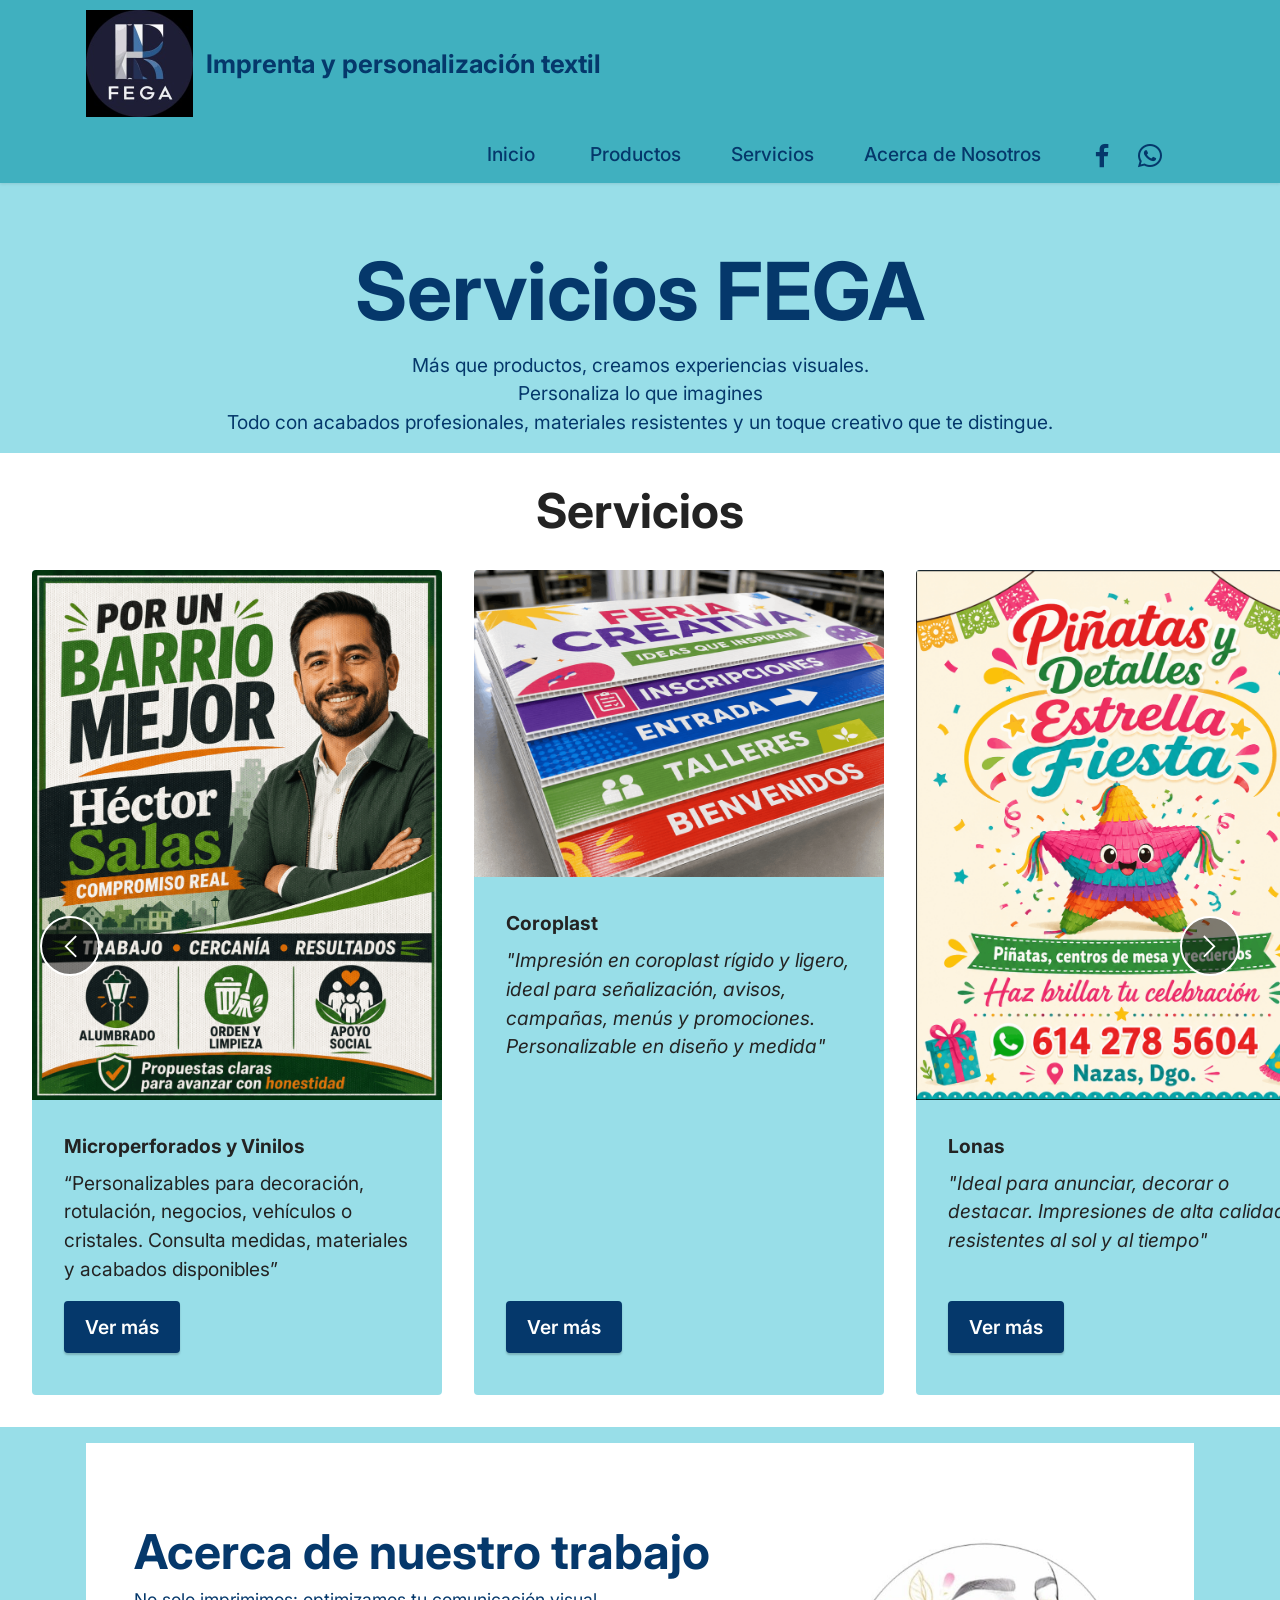
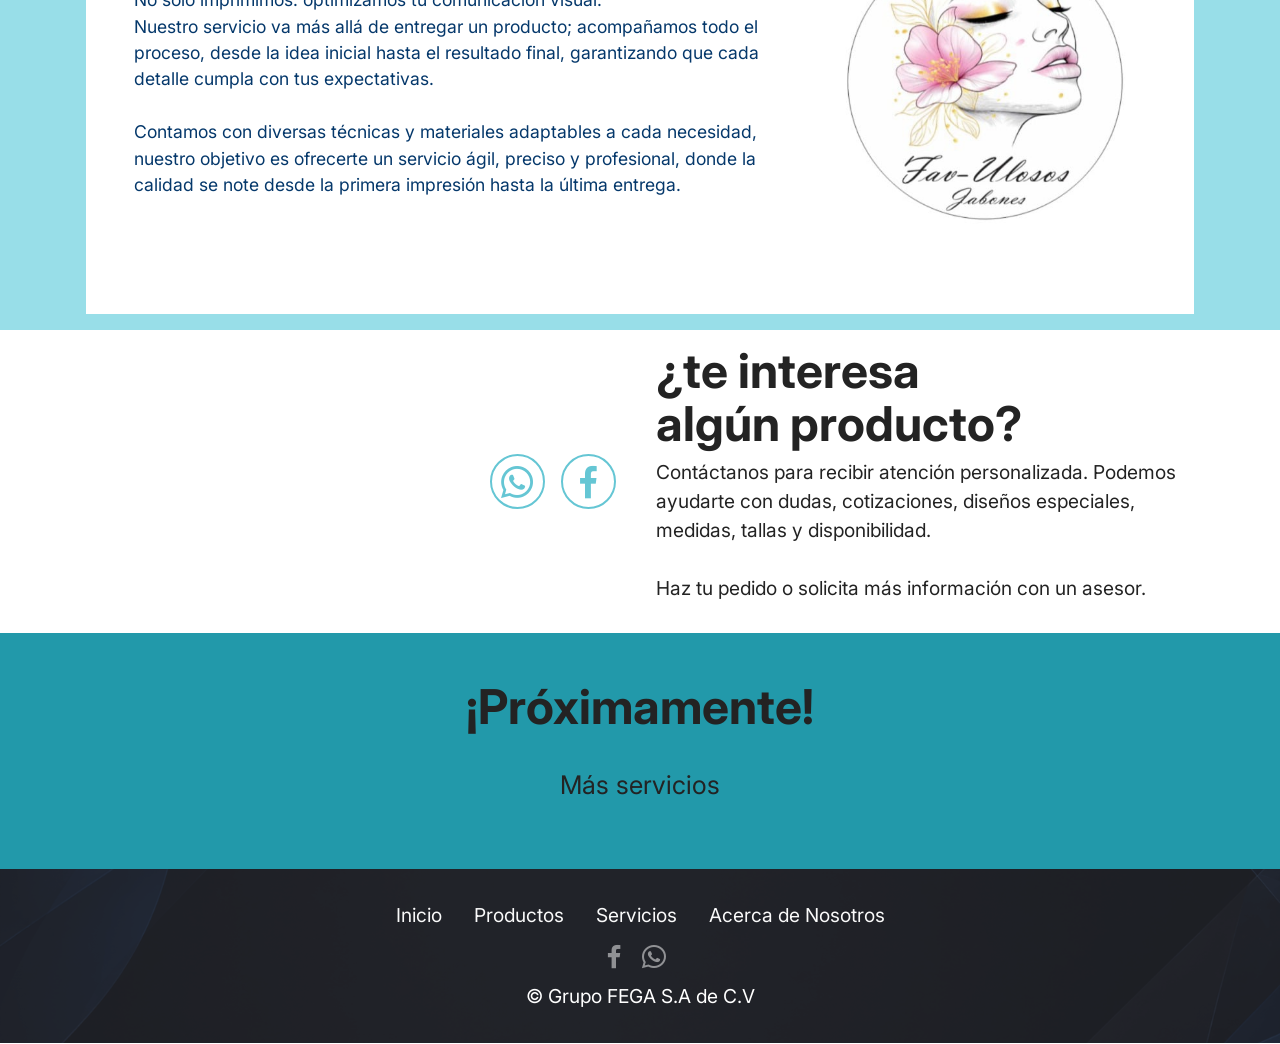
<file: page2.html>
<!DOCTYPE html>
<html  >
<head>

  <meta charset="UTF-8">
  <meta http-equiv="X-UA-Compatible" content="IE=edge">
  <meta name="generator" content="Mobirise v6.1.9, mobirise.com">
  <meta name="viewport" content="width=device-width, initial-scale=1, minimum-scale=1">
  <link rel="shortcut icon" href="assets/images/fega-128x128-1.png" type="image/x-icon">
  <meta name="description" content="Imprenta y personalización textil">
  
  
  <title>Servicios</title>
  <link rel="stylesheet" href="assets/web/assets/mobirise-icons2/mobirise2.css">
  <link rel="stylesheet" href="assets/bootstrap/css/bootstrap.min.css">
  <link rel="stylesheet" href="assets/dropdown/css/style.css">
  <link rel="stylesheet" href="assets/socicon/css/styles.css">
  <link rel="stylesheet" href="assets/theme/css/style.css">
  <link rel="preload" href="https://fonts.googleapis.com/css?family=Inter:100,200,300,400,500,600,700,800,900,100i,200i,300i,400i,500i,600i,700i,800i,900i&display=swap" as="style" onload="this.onload=null;this.rel='stylesheet'">
  <noscript><link rel="stylesheet" href="https://fonts.googleapis.com/css?family=Inter:100,200,300,400,500,600,700,800,900,100i,200i,300i,400i,500i,600i,700i,800i,900i&display=swap"></noscript>
  <link rel="preload" as="style" href="assets/mobirise/css/mbr-additional.css?v=uAAa9s"><link rel="stylesheet" href="assets/mobirise/css/mbr-additional.css?v=uAAa9s" type="text/css">

  
  
  
</head>
<body>
  
  <section data-bs-version="5.1" class="menu menu3 cid-v21uLjQ0QX" once="menu" id="menu3-11">
    
    <nav class="navbar navbar-dropdown navbar-expand-lg">
        <div class="container">
            <div class="navbar-brand">
                <span class="navbar-logo">
                    <a href="index.html">
                        <img src="assets/images/fega-214x214.jpg" alt="Mobirise Website Builder" style="height: 6.7rem;">
                    </a>
                </span>
                <span class="navbar-caption-wrap"><a class="navbar-caption text-primary display-5" href="index.html">Imprenta y personalización textil</a></span>
            </div>
            <button class="navbar-toggler" type="button" data-toggle="collapse" data-bs-toggle="collapse" data-target="#navbarSupportedContent" data-bs-target="#navbarSupportedContent" aria-controls="navbarNavAltMarkup" aria-expanded="false" aria-label="Toggle navigation">
                <div class="hamburger">
                    <span></span>
                    <span></span>
                    <span></span>
                    <span></span>
                </div>
            </button>
            <div class="collapse navbar-collapse" id="navbarSupportedContent">
                <ul class="navbar-nav nav-dropdown nav-right" data-app-modern-menu="true"><li class="nav-item"><a class="nav-link link text-primary display-7" href="index.html">Inicio&nbsp;</a></li>
                    <li class="nav-item"><a class="nav-link link text-primary display-7" href="page1.html">Productos</a></li>
                    <li class="nav-item"><a class="nav-link link text-primary display-7" href="page2.html">Servicios</a>
                    </li><li class="nav-item"><a class="nav-link link text-primary display-7" href="page3.html">Acerca de Nosotros</a></li></ul>
                <div class="icons-menu">
                    <a class="iconfont-wrapper" href="https://www.facebook.com/share/1ZUBKUJgye/" target="_blank">
                        <span class="p-2 mbr-iconfont socicon-facebook socicon"></span>
                    </a>
                    <a class="iconfont-wrapper" href="https://wa.me/6183336478">
                        <span class="p-2 mbr-iconfont socicon-whatsapp socicon"></span>
                    </a>
                    
                    
                </div>
                
            </div>
        </div>
    </nav>
</section>

<section data-bs-version="5.1" class="header1 cid-v21uLkmh25" id="header1-12">

    

    

    <div class="container">
        <div class="row justify-content-center">
            <div class="col-12 col-lg-10">
                <h1 class="mbr-section-title mbr-fonts-style mb-3 display-1"><strong>Servicios FEGA</strong></h1>
                
                <p class="mbr-text mbr-fonts-style display-7">Más que productos, creamos experiencias visuales.<br>Personaliza lo que imagines<br>Todo con acabados profesionales, materiales resistentes y un toque creativo que te distingue.<br></p>
                
            </div>
        </div>
    </div>
</section>

<section data-bs-version="5.1" class="slider4 mbr-embla cid-vmR0UQ2RCC" id="slider4-2o">
    
    
    <div class="position-relative text-center">
        <div class="mbr-section-head">
            <h4 class="mbr-section-title mbr-fonts-style align-center mb-0 display-2">
                <strong>Servicios</strong></h4>
            
        </div>
      <div class="embla mt-4" data-skip-snaps="true" data-align="center" data-contain-scroll="trimSnaps" data-loop="true" data-auto-play="true" data-auto-play-interval="8" data-draggable="true">
            <div class="embla__viewport container-fluid">
                <div class="embla__container">
                    <div class="embla__slide slider-image item active" style="margin-left: 1rem; margin-right: 1rem;">
                        <div class="slide-content">
                            <div class="item-wrapper">
                                <div class="item-img">
                                    <img src="assets/images/6e779dee-8c6a-4f84-b69f-72683425110e-1000x1293.png" alt="Mobirise Website Builder" data-slide-to="4" data-bs-slide-to="4">
                                </div>
                            </div>
                            <div class="item-content">
                                <h5 class="item-title mbr-fonts-style display-7"><strong>Microperforados y Vinilos</strong></h5>
                                <h6 class="item-subtitle mbr-fonts-style mt-1 display-7">“Personalizables para decoración, rotulación, negocios, vehículos o cristales. Consulta medidas, materiales y acabados disponibles”</h6>
                                
                            </div>
                            <div class="mbr-section-btn item-footer mt-2"><a href="page9.html" class="btn btn-primary item-btn display-7">Ver más</a></div>
                        </div>
                    </div>
                    <div class="embla__slide slider-image item" style="margin-left: 1rem; margin-right: 1rem;">
                        <div class="slide-content">
                            <div class="item-wrapper">
                                <div class="item-img">
                                    <img src="assets/images/2ac5a445-6648-4a2d-ab8c-b14275d18bfc-1000x750.png" alt="Mobirise Website Builder" data-slide-to="2" data-bs-slide-to="2">
                                </div>
                            </div>
                            <div class="item-content">
                                <h5 class="item-title mbr-fonts-style display-7"><strong>Coroplast</strong></h5>
                                <h6 class="item-subtitle mbr-fonts-style mt-1 display-7"><em>"Impresión en coroplast rígido y ligero, ideal para señalización, avisos, campañas, menús y promociones. Personalizable en diseño y medida"</em></h6>
                                
                            </div>
                            <div class="mbr-section-btn item-footer mt-2"><a href="page10.html" class="btn btn-primary item-btn display-7">Ver más</a></div>
                        </div>
                    </div>
                    <div class="embla__slide slider-image item" style="margin-left: 1rem; margin-right: 1rem;">
                        <div class="slide-content">
                            <div class="item-wrapper">
                                <div class="item-img">
                                    <img src="assets/images/c54bc610-a0d5-4a3e-87bd-ed0e11ad95b5-960x1241.png" alt="Mobirise Website Builder" data-slide-to="1" data-bs-slide-to="1">
                                </div>
                            </div>
                            <div class="item-content">
                                <h5 class="item-title mbr-fonts-style display-7"><strong>Lonas</strong></h5>
                                <h6 class="item-subtitle mbr-fonts-style mt-1 display-7"><em>"Ideal para anunciar, decorar o destacar. Impresiones de alta calidad, resistentes al sol y al tiempo"</em></h6>
                                
                            </div>
                            <div class="mbr-section-btn item-footer mt-2"><a href="page8.html" class="btn btn-primary item-btn display-7">Ver más</a></div>
                        </div>
                    </div>
                      
                    </div>
                    
                </div>
            </div>
            <button class="embla__button embla__button--prev">
                <span class="mobi-mbri mobi-mbri-arrow-prev mbr-iconfont" aria-hidden="true"></span>
                <span class="sr-only visually-hidden visually-hidden">Previous</span>
            </button>
            <button class="embla__button embla__button--next">
                <span class="mobi-mbri mobi-mbri-arrow-next mbr-iconfont" aria-hidden="true"></span>
                <span class="sr-only visually-hidden visually-hidden">Next</span>
            </button>
        </div>
    </div>
</section>

<section data-bs-version="5.1" class="features15 cid-v21uLkLlAh" id="features16-13">

    

    
    <div class="container">
        <div class="content-wrapper">
            <div class="row align-items-center">
                <div class="col-12 col-lg">
                    <div class="text-wrapper">
                        <h6 class="card-title mbr-fonts-style display-2"><strong>Acerca de nuestro trabajo</strong></h6>
                        <p class="mbr-text mbr-fonts-style mb-4 display-4">No solo imprimimos: optimizamos tu comunicación visual.<br>Nuestro servicio va más allá de entregar un producto; acompañamos todo el proceso, desde la idea inicial hasta el resultado final, garantizando que cada detalle cumpla con tus expectativas.<br><br>Contamos con diversas técnicas y materiales adaptables a cada necesidad, nuestro objetivo es ofrecerte un servicio ágil, preciso y profesional, donde la calidad se note desde la primera impresión hasta la última entrega.<br></p>
                        
                    </div>
                </div>
                <div class="col-12 col-lg-4">
                    <div class="image-wrapper">
                        <img src="assets/images/whatsapp20image202026-01-3020at2010.22.5520am204-488x480.jpg" alt="Mobirise Website Builder">
                    </div>
                </div>
            </div>
        </div>
    </div>
</section>

<section data-bs-version="5.1" class="contacts4 cid-vo5HPEZy3D" id="contacts4-3c">

    

    
    

    <div class="container">
        <div class="row align-items-center justify-content-center">
            <div class="text-content col-12 col-md-6 order-2">
                <h2 class="mbr-section-title mbr-fonts-style display-2"><strong>¿te interesa algún&nbsp;producto?</strong></h2>
                <p class="mbr-text mbr-fonts-style display-7">Contáctanos para recibir atención personalizada. Podemos ayudarte con dudas, cotizaciones, diseños especiales, medidas, tallas y disponibilidad.<br><br>Haz tu pedido o solicita más información con un asesor.</p>
            </div>
            <div class="icons d-flex align-items-center col-12 col-md-6 justify-content-end mt-md-0 mt-2 flex-wrap">
                <a href="https://wa.me/6183336478">
                    <span class="mbr-iconfont mbr-iconfont-social socicon-whatsapp socicon"></span>
                </a>
                <a href="https://www.facebook.com/share/1ZUBKUJgye/" target="_blank">
                    <span class="mbr-iconfont mbr-iconfont-social socicon-facebook socicon"></span>
                </a>
                
                
                
                
                
                
                
                
            </div>
        </div>
    </div>
    
</section>

<section data-bs-version="5.1" class="content4 cid-vabIUu2jYg" id="content4-1f">
    

    
    
    <div class="container">
        <div class="row justify-content-center">
            <div class="title col-md-12 col-lg-10">
                <h3 class="mbr-section-title mbr-fonts-style align-center mb-4 display-2"><strong>¡Próximamente!</strong><br></h3>
                <h4 class="mbr-section-subtitle align-center mbr-fonts-style mb-4 display-5">Más servicios</h4>
                
            </div>
        </div>
    </div>
</section>

<section data-bs-version="5.1" class="footer3 cid-v21uLqbg41 mbr-reveal" once="footers" id="footer3-18">

    

    <div class="mbr-overlay" style="opacity: 0.8; background-color: rgb(35, 35, 35);"></div>

    <div class="container-fluid">
        <div class="media-container-row align-center mbr-white">
            <div class="row row-links">
                <ul class="foot-menu">
                    
                    
                    
                    
                    
                <li class="foot-menu-item mbr-fonts-style display-7"><a href="index.html" class="text-white">Inicio</a></li><li class="foot-menu-item mbr-fonts-style display-7"><a href="page1.html" class="text-white text-primary" target="_blank">Productos</a></li><li class="foot-menu-item mbr-fonts-style display-7"><a href="page2.html" class="text-white text-primary" target="_blank">Servicios</a></li><li class="foot-menu-item mbr-fonts-style display-7"><a href="page3.html" class="text-white" target="_blank">Acerca de Nosotros</a></li></ul>
            </div>
            <div class="row social-row">
                <div class="social-list align-right pb-2">
                    
                    
                    
                    
                    
                    
                <div class="soc-item">
                        <a href="https://www.facebook.com/share/1ZUBKUJgye/" target="_blank">
                            <span class="mbr-iconfont mbr-iconfont-social socicon-facebook socicon"></span>
                        </a>
                    </div><div class="soc-item">
                        <a href="https://wa.me/6183336478">
                            <span class="mbr-iconfont mbr-iconfont-social socicon-whatsapp socicon"></span>
                        </a>
                    </div></div>
            </div>
            <div class="row row-copirayt">
                <p class="mbr-text mb-0 mbr-fonts-style mbr-white align-center display-7">
                    © Grupo FEGA S.A de C.V </p>
            </div>
        </div>
    </div>
  
</section><script src="assets/bootstrap/js/bootstrap.bundle.min.js"></script>  <script src="assets/smoothscroll/smooth-scroll.js"></script>  <script src="assets/ytplayer/index.js"></script>  <script src="assets/dropdown/js/navbar-dropdown.js"></script>  <script src="assets/embla/embla.min.js"></script>  <script src="assets/embla/script.js"></script>  <script src="assets/theme/js/script.js"></script>  
</body>
</html>
</file>
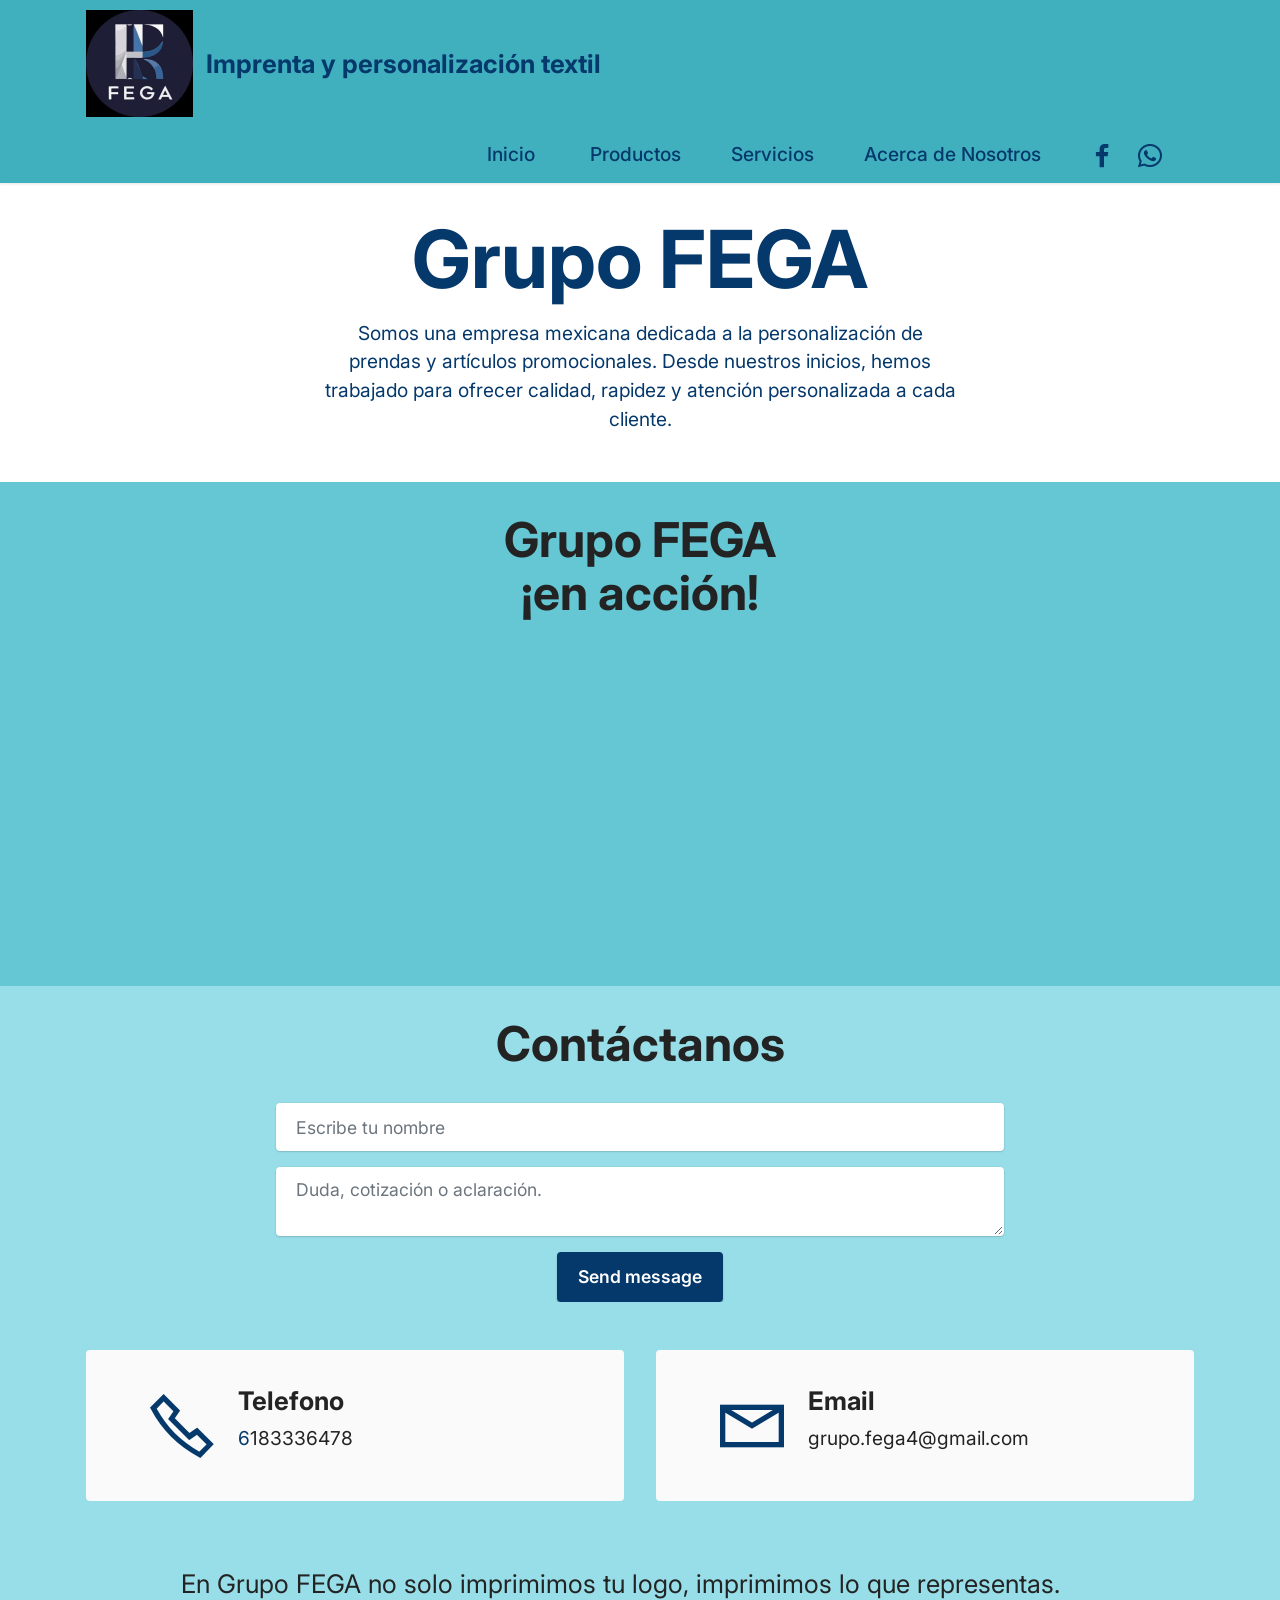
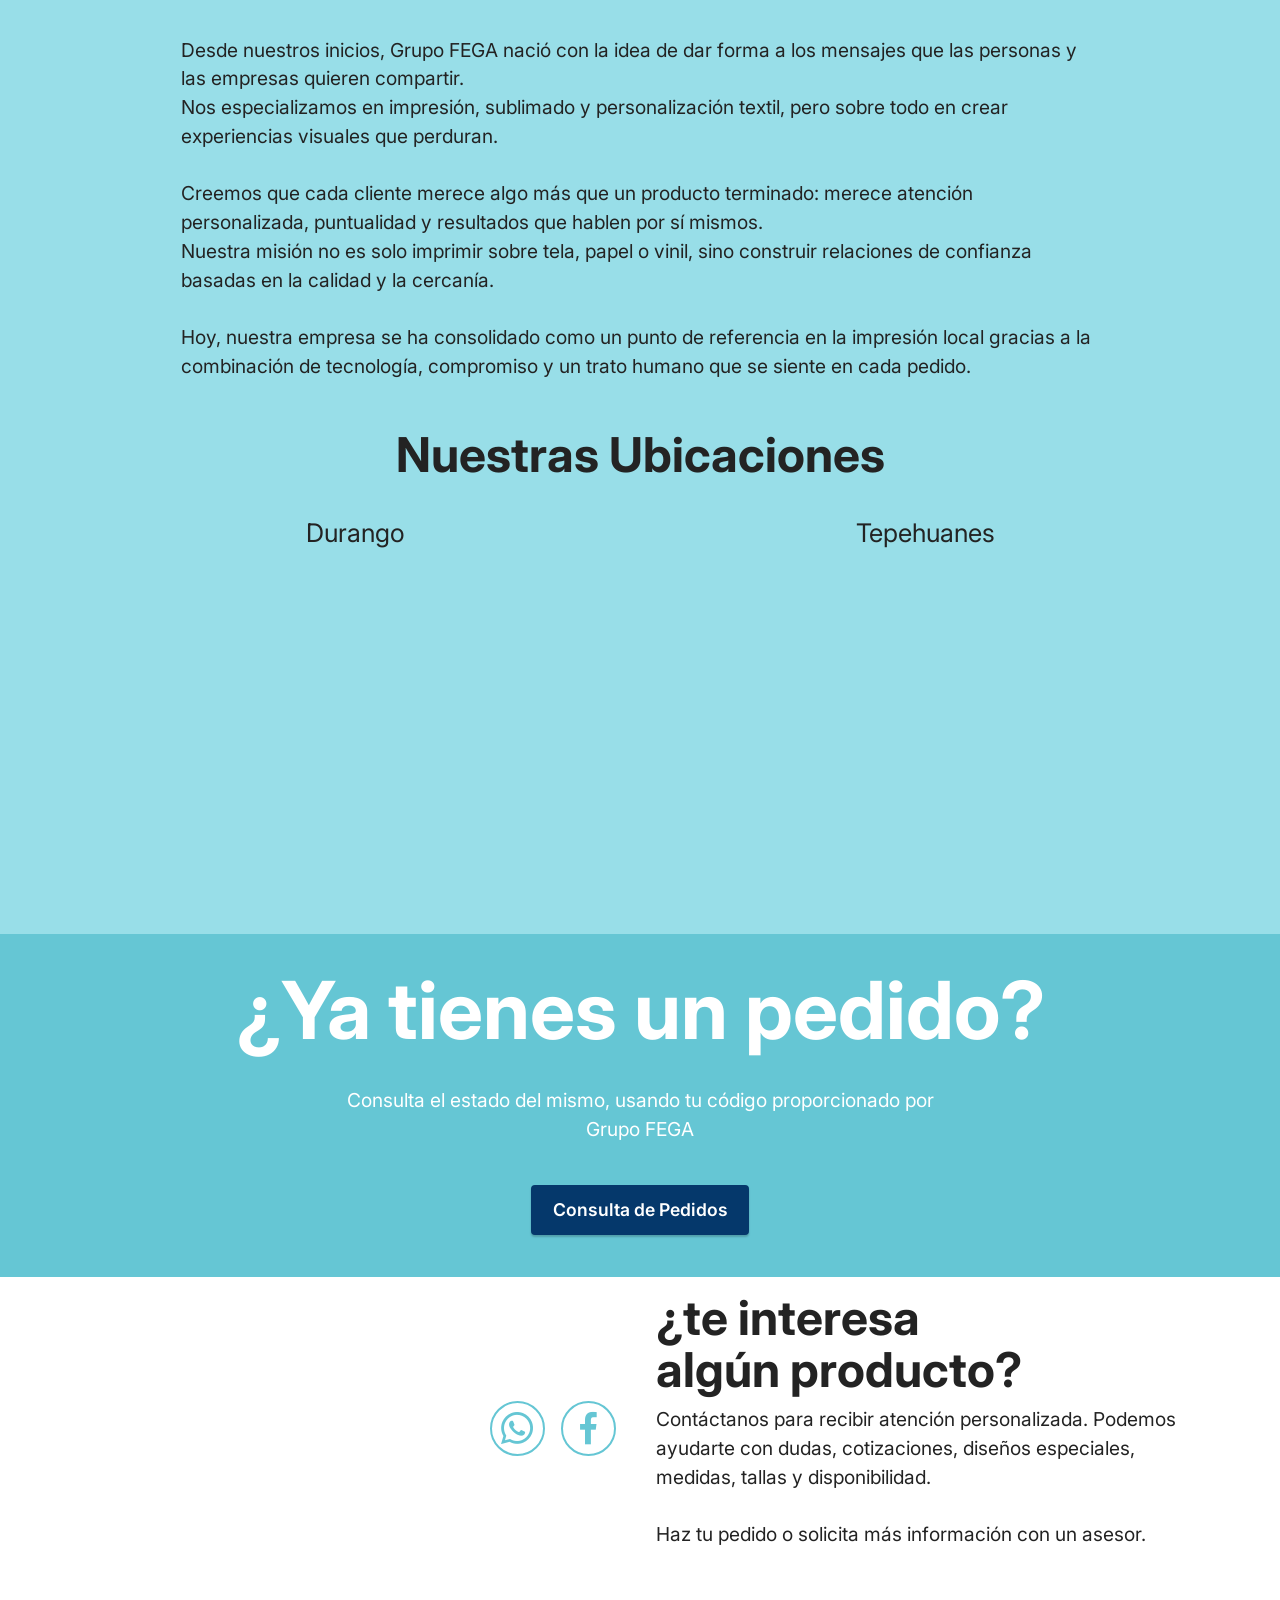
<file: page3.html>
<!DOCTYPE html>
<html  >
<head>

  <meta charset="UTF-8">
  <meta http-equiv="X-UA-Compatible" content="IE=edge">
  <meta name="generator" content="Mobirise v6.1.9, mobirise.com">
  <meta name="viewport" content="width=device-width, initial-scale=1, minimum-scale=1">
  <link rel="shortcut icon" href="assets/images/fega-128x128-1.png" type="image/x-icon">
  <meta name="description" content="Imprenta y personalización textil">
  
  
  <title>Acerca de Nosotros</title>
  <link rel="stylesheet" href="assets/web/assets/mobirise-icons2/mobirise2.css">
  <link rel="stylesheet" href="assets/bootstrap/css/bootstrap.min.css">
  <link rel="stylesheet" href="assets/dropdown/css/style.css">
  <link rel="stylesheet" href="assets/socicon/css/styles.css">
  <link rel="stylesheet" href="assets/theme/css/style.css">
  <link rel="preload" href="https://fonts.googleapis.com/css?family=Inter:100,200,300,400,500,600,700,800,900,100i,200i,300i,400i,500i,600i,700i,800i,900i&display=swap" as="style" onload="this.onload=null;this.rel='stylesheet'">
  <noscript><link rel="stylesheet" href="https://fonts.googleapis.com/css?family=Inter:100,200,300,400,500,600,700,800,900,100i,200i,300i,400i,500i,600i,700i,800i,900i&display=swap"></noscript>
  <link rel="preload" as="style" href="assets/mobirise/css/mbr-additional.css?v=3f6Sjl"><link rel="stylesheet" href="assets/mobirise/css/mbr-additional.css?v=3f6Sjl" type="text/css">

  
  
  
</head>
<body>
  
  <section data-bs-version="5.1" class="menu menu3 cid-v20Zz2o183" once="menu" id="menu3-f">
    
    <nav class="navbar navbar-dropdown navbar-expand-lg">
        <div class="container">
            <div class="navbar-brand">
                <span class="navbar-logo">
                    <a href="index.html">
                        <img src="assets/images/fega-214x214.jpg" alt="Mobirise Website Builder" style="height: 6.7rem;">
                    </a>
                </span>
                <span class="navbar-caption-wrap"><a class="navbar-caption text-primary display-5" href="index.html">Imprenta y personalización textil</a></span>
            </div>
            <button class="navbar-toggler" type="button" data-toggle="collapse" data-bs-toggle="collapse" data-target="#navbarSupportedContent" data-bs-target="#navbarSupportedContent" aria-controls="navbarNavAltMarkup" aria-expanded="false" aria-label="Toggle navigation">
                <div class="hamburger">
                    <span></span>
                    <span></span>
                    <span></span>
                    <span></span>
                </div>
            </button>
            <div class="collapse navbar-collapse" id="navbarSupportedContent">
                <ul class="navbar-nav nav-dropdown nav-right" data-app-modern-menu="true"><li class="nav-item"><a class="nav-link link text-primary display-7" href="index.html">Inicio&nbsp;</a></li>
                    <li class="nav-item"><a class="nav-link link text-primary display-7" href="page1.html">Productos</a></li>
                    <li class="nav-item"><a class="nav-link link text-primary display-7" href="page2.html">Servicios</a>
                    </li><li class="nav-item"><a class="nav-link link text-primary display-7" href="page3.html">Acerca de Nosotros</a></li></ul>
                <div class="icons-menu">
                    <a class="iconfont-wrapper" href="https://www.facebook.com/share/1ZUBKUJgye/" target="_blank">
                        <span class="p-2 mbr-iconfont socicon-facebook socicon"></span>
                    </a>
                    <a class="iconfont-wrapper" href="https://wa.me/6183336478">
                        <span class="p-2 mbr-iconfont socicon-whatsapp socicon"></span>
                    </a>
                    
                    
                </div>
                
            </div>
        </div>
    </nav>
</section>

<section data-bs-version="5.1" class="header1 cid-v20Zz3oI7i" id="header1-g">

    

    

    <div class="container">
        <div class="row justify-content-center">
            <div class="col-12 col-lg-7">
                <h1 class="mbr-section-title mbr-fonts-style mb-3 display-1"><strong>Grupo FEGA</strong></h1>
                
                <p class="mbr-text mbr-fonts-style display-7">Somos una empresa mexicana dedicada a la personalización de prendas y artículos promocionales. Desde nuestros inicios, hemos trabajado para ofrecer calidad, rapidez y atención personalizada a cada cliente.<br></p>
                
            </div>
        </div>
    </div>
</section>

<section data-bs-version="5.1" class="video3 cid-vabJqoFDGY" id="video3-1g">
    
    
    
    <div class="container">
        <div class="mbr-section-head">
            <h4 class="mbr-section-title mbr-fonts-style mb-0 display-2">
                <strong>Grupo FEGA<br>¡en acción!</strong></h4>
            
        </div>
        <div class="row mt-4">
            <div class="col-12 col-md-6 video-block">
                <div class="video-wrapper"><iframe class="mbr-embedded-video" src="https://player.vimeo.com/video/1201627887?autoplay=1&amp;loop=1" width="1280" height="720" frameborder="0" allowfullscreen></iframe></div>
                
            </div>
            <div class="col-12 col-md-6 video-block">
                <div class="video-wrapper"><iframe class="mbr-embedded-video" src="https://player.vimeo.com/video/1201627886?autoplay=1&amp;loop=0" width="1280" height="720" frameborder="0" allowfullscreen></iframe></div>
                
            </div>
        </div>
    </div>
</section>

<section data-bs-version="5.1" class="form5 cid-v21n4avH5z" id="form5-v">
    
    
    <div class="container">
        <div class="mbr-section-head">
            <h3 class="mbr-section-title mbr-fonts-style align-center mb-0 display-2"><strong>Contáctanos</strong></h3>
            
        </div>
        <div class="row justify-content-center mt-4">
            <div class="col-lg-8 mx-auto mbr-form" data-form-type="formoid">
                <form action="https://mobirise.eu/" method="POST" class="mbr-form form-with-styler" data-form-title="Form Name"><input type="hidden" name="email" data-form-email="true" value="u0xES4jyJqKdSVDLK/6yxPYXIxU9M+YLwWEpT9dl2mXZrgfExhe9BEphbzXszSiIu4yOBqKSwVfLvsV505H5nz04yfvDcrkesuTMQ4BlI+RsX+hkz5Cq5hG9aS/Hpnvm">
                    <div class="row">
                        <div hidden="hidden" data-form-alert="" class="alert alert-success col-12">Gracias por contactarnos, somos Grupo FEGA ¡nos pondremos en contacto contigo pronto!</div>
                        <div hidden="hidden" data-form-alert-danger="" class="alert alert-danger col-12">
                            Oops...! some problem!
                        </div>
                    </div>
                    <div class="dragArea row">
                        <div class="col-md col-sm-12 form-group mb-3" data-for="name">
                            <input type="text" name="name" placeholder="Escribe tu nombre" data-form-field="name" class="form-control" value="" id="name-form5-v">
                        </div>
                        
                        
                        <div class="col-12 form-group mb-3" data-for="textarea">
                            <textarea name="textarea" placeholder="Duda, cotización o aclaración." data-form-field="textarea" class="form-control" id="textarea-form5-v"></textarea>
                        </div>
                        <div class="col-lg-12 col-md-12 col-sm-12 align-center mbr-section-btn"><button type="submit" class="btn btn-primary display-4">Send message</button></div>
                    </div>
                </form>
            </div>
        </div>
    </div>
</section>

<section data-bs-version="5.1" class="contacts2 cid-v21mKeUNph" id="contacts2-t">
    <!---->
    

    
    
    <div class="container">
        
        <div class="row justify-content-center mt-4">
            <div class="card col-12 col-md-6">
                <div class="card-wrapper">
                    <div class="image-wrapper">
                        <a href="tel:6183336478"><span class="mbr-iconfont mobi-mbri-phone mobi-mbri"></span></a>
                    </div>
                    <div class="text-wrapper">
                        <h6 class="card-title mbr-fonts-style mb-1 display-5">
                            <strong>Telefono</strong></h6>
                        <p class="mbr-text mbr-fonts-style display-7">
                            <a href="tel:+52 674 106 87 95" class="text-primary"> 6</a>183336478</p>
                    </div>
                </div>
            </div>
            <div class="card col-12 col-md-6">
                <div class="card-wrapper">
                    <div class="image-wrapper">
                        <a href="mailto:grupo.fega4@gmail.com"><span class="mbr-iconfont mobi-mbri-letter mobi-mbri"></span></a>
                    </div>
                    <div class="text-wrapper">
                        <h6 class="card-title mbr-fonts-style mb-1 display-5">
                            <strong>Email</strong>
                        </h6>
                        <p class="mbr-text mbr-fonts-style display-7">grupo.fega4@gmail.com</p>
                    </div>
                </div>
            </div>
            
            
        </div>
    </div>
</section>

<section data-bs-version="5.1" class="content5 cid-v28gji5ZDV" id="content5-1c">
    
    <div class="container">
        <div class="row justify-content-center">
            <div class="col-md-12 col-lg-10">
                
                <h4 class="mbr-section-subtitle mbr-fonts-style mb-4 display-5">En Grupo FEGA no solo imprimimos tu logo, imprimimos lo que representas.</h4>
                <p class="mbr-text mbr-fonts-style display-7">Desde nuestros inicios, Grupo FEGA nació con la idea de dar forma a los mensajes que las personas y las empresas quieren compartir.<br>Nos especializamos en impresión, sublimado y personalización textil, pero sobre todo en crear experiencias visuales que perduran.<br><br>Creemos que cada cliente merece algo más que un producto terminado: merece atención personalizada, puntualidad y resultados que hablen por sí mismos.<br>Nuestra misión no es solo imprimir sobre tela, papel o vinil, sino construir relaciones de confianza basadas en la calidad y la cercanía.<br><br>Hoy, nuestra empresa se ha consolidado como un punto de referencia en la impresión local gracias a la combinación de tecnología, compromiso y un trato humano que se siente en cada pedido.</p>
            </div>
        </div>
    </div>
</section>

<section data-bs-version="5.1" class="map3 cid-v21mL7mJZi" id="map3-u">
    
    
    
    
    

    <div class="container">
        <div class="row">
            <div class="col-12">
                <h3 class="mbr-section-title mb-4 align-center mbr-fonts-style display-2"><strong>Nuestras Ubicaciones</strong></h3>
            </div>
            <div class="col-12 col-lg-6">
                <h4 class="mbr-section-subtitle mb-3 align-center mbr-fonts-style display-5">Durango</h4>
                <div class="google-map"><iframe frameborder="0" style="border:0" src="https://www.google.com/maps/embed?pb=!1m18!1m12!1m3!1d3643.347720321284!2d-104.6943467!3d24.0540566!2m3!1f0!2f0!3f0!3m2!1i1024!2i768!4f13.1!3m3!1m2!1s0x869bc9001003d8b1%3A0x6fc89c094c3765c4!2sImprenta%20Grupo%20FEGA!5e0!3m2!1ses-419!2smx!4v1770140750032!5m2!1ses-419!2smx" allowfullscreen=""></iframe></div>
            </div>
            <div class="col-12 col-lg-6">
                <h4 class="mbr-section-subtitle mb-3 mt-5 mt-lg-0 align-center mbr-fonts-style display-5">Tepehuanes</h4>
                <div class="google-map"><iframe frameborder="0" style="border:0" src="https://www.google.com/maps/embed?pb=!1m18!1m12!1m3!1d450.7270953702749!2d-105.72472478176655!3d25.343929066821!2m3!1f0!2f0!3f0!3m2!1i1024!2i768!4f13.1!3m3!1m2!1s0x869709006982ab7f%3A0xbc306c6ac4588c60!2sFEGA!5e0!3m2!1ses-419!2smx!4v1762762169214!5m2!1ses-419!2smx" allowfullscreen=""></iframe></div>
            </div>
        </div>
    </div>
</section>

<section data-bs-version="5.1" class="info3 cid-vo5HcKLwIm" id="info3-38">

    

    
    

    <div class="container">
        <div class="row justify-content-center">
            <div class="card col-12 col-lg-10">
                <div class="card-wrapper">
                    <div class="card-box align-center">
                        <h4 class="card-title mbr-fonts-style align-center mb-4 display-1"><strong>¿Ya tienes un pedido?</strong></h4>
                        <p class="mbr-text mbr-fonts-style mb-4 display-7">Consulta el estado del mismo, usando tu código proporcionado por <br>Grupo FEGA</p>
                        <div class="mbr-section-btn mt-3"><a class="btn btn-primary display-4" href="https://grupofeg4.github.io/Pagina-Web-FEGA/seguimiento.html" target="_blank">Consulta de Pedidos</a></div>
                    </div>
                </div>
            </div>
        </div>
    </div>
</section>

<section data-bs-version="5.1" class="contacts4 cid-vo5HdTyRD6" id="contacts4-39">

    

    
    

    <div class="container">
        <div class="row align-items-center justify-content-center">
            <div class="text-content col-12 col-md-6 order-2">
                <h2 class="mbr-section-title mbr-fonts-style display-2"><strong>¿te interesa algún&nbsp;producto?</strong></h2>
                <p class="mbr-text mbr-fonts-style display-7">Contáctanos para recibir atención personalizada. Podemos ayudarte con dudas, cotizaciones, diseños especiales, medidas, tallas y disponibilidad.<br><br>Haz tu pedido o solicita más información con un asesor.</p>
            </div>
            <div class="icons d-flex align-items-center col-12 col-md-6 justify-content-end mt-md-0 mt-2 flex-wrap">
                <a href="https://wa.me/6183336478">
                    <span class="mbr-iconfont mbr-iconfont-social socicon-whatsapp socicon"></span>
                </a>
                <a href="https://www.facebook.com/share/1ZUBKUJgye/" target="_blank">
                    <span class="mbr-iconfont mbr-iconfont-social socicon-facebook socicon"></span>
                </a>
                
                
                
                
                
                
                
                
            </div>
        </div>
    </div>
    
</section>

<section data-bs-version="5.1" class="footer3 cid-v20Zz5YNNX mbr-reveal" once="footers" id="footer3-l">

    

    <div class="mbr-overlay" style="opacity: 0.8; background-color: rgb(35, 35, 35);"></div>

    <div class="container-fluid">
        <div class="media-container-row align-center mbr-white">
            <div class="row row-links">
                <ul class="foot-menu">
                    
                    
                    
                    
                    
                <li class="foot-menu-item mbr-fonts-style display-7"><a href="index.html" class="text-white">Inicio</a></li><li class="foot-menu-item mbr-fonts-style display-7"><a href="page1.html" class="text-white text-primary" target="_blank">Productos</a></li><li class="foot-menu-item mbr-fonts-style display-7"><a href="page2.html" class="text-white text-primary" target="_blank">Servicios</a></li><li class="foot-menu-item mbr-fonts-style display-7"><a href="page3.html" class="text-white" target="_blank">Acerca de Nosotros</a></li></ul>
            </div>
            <div class="row social-row">
                <div class="social-list align-right pb-2">
                    
                    
                    
                    
                    
                    
                <div class="soc-item">
                        <a href="https://www.facebook.com/share/1ZUBKUJgye/" target="_blank">
                            <span class="mbr-iconfont mbr-iconfont-social socicon-facebook socicon"></span>
                        </a>
                    </div><div class="soc-item">
                        <a href="https://wa.me/6183336478">
                            <span class="mbr-iconfont mbr-iconfont-social socicon-whatsapp socicon"></span>
                        </a>
                    </div></div>
            </div>
            <div class="row row-copirayt">
                <p class="mbr-text mb-0 mbr-fonts-style mbr-white align-center display-7">
                    © Grupo FEGA S.A de C.V</p>
            </div>
        </div>
    </div>  

  </section><script src="assets/bootstrap/js/bootstrap.bundle.min.js"></script>  <script src="assets/smoothscroll/smooth-scroll.js"></script>  <script src="assets/ytplayer/index.js"></script>  <script src="assets/dropdown/js/navbar-dropdown.js"></script>  <script src="assets/embla/embla.min.js"></script>  <script src="assets/embla/script.js"></script>  <script src="assets/theme/js/script.js"></script>
  
</body>
</html>
</file>
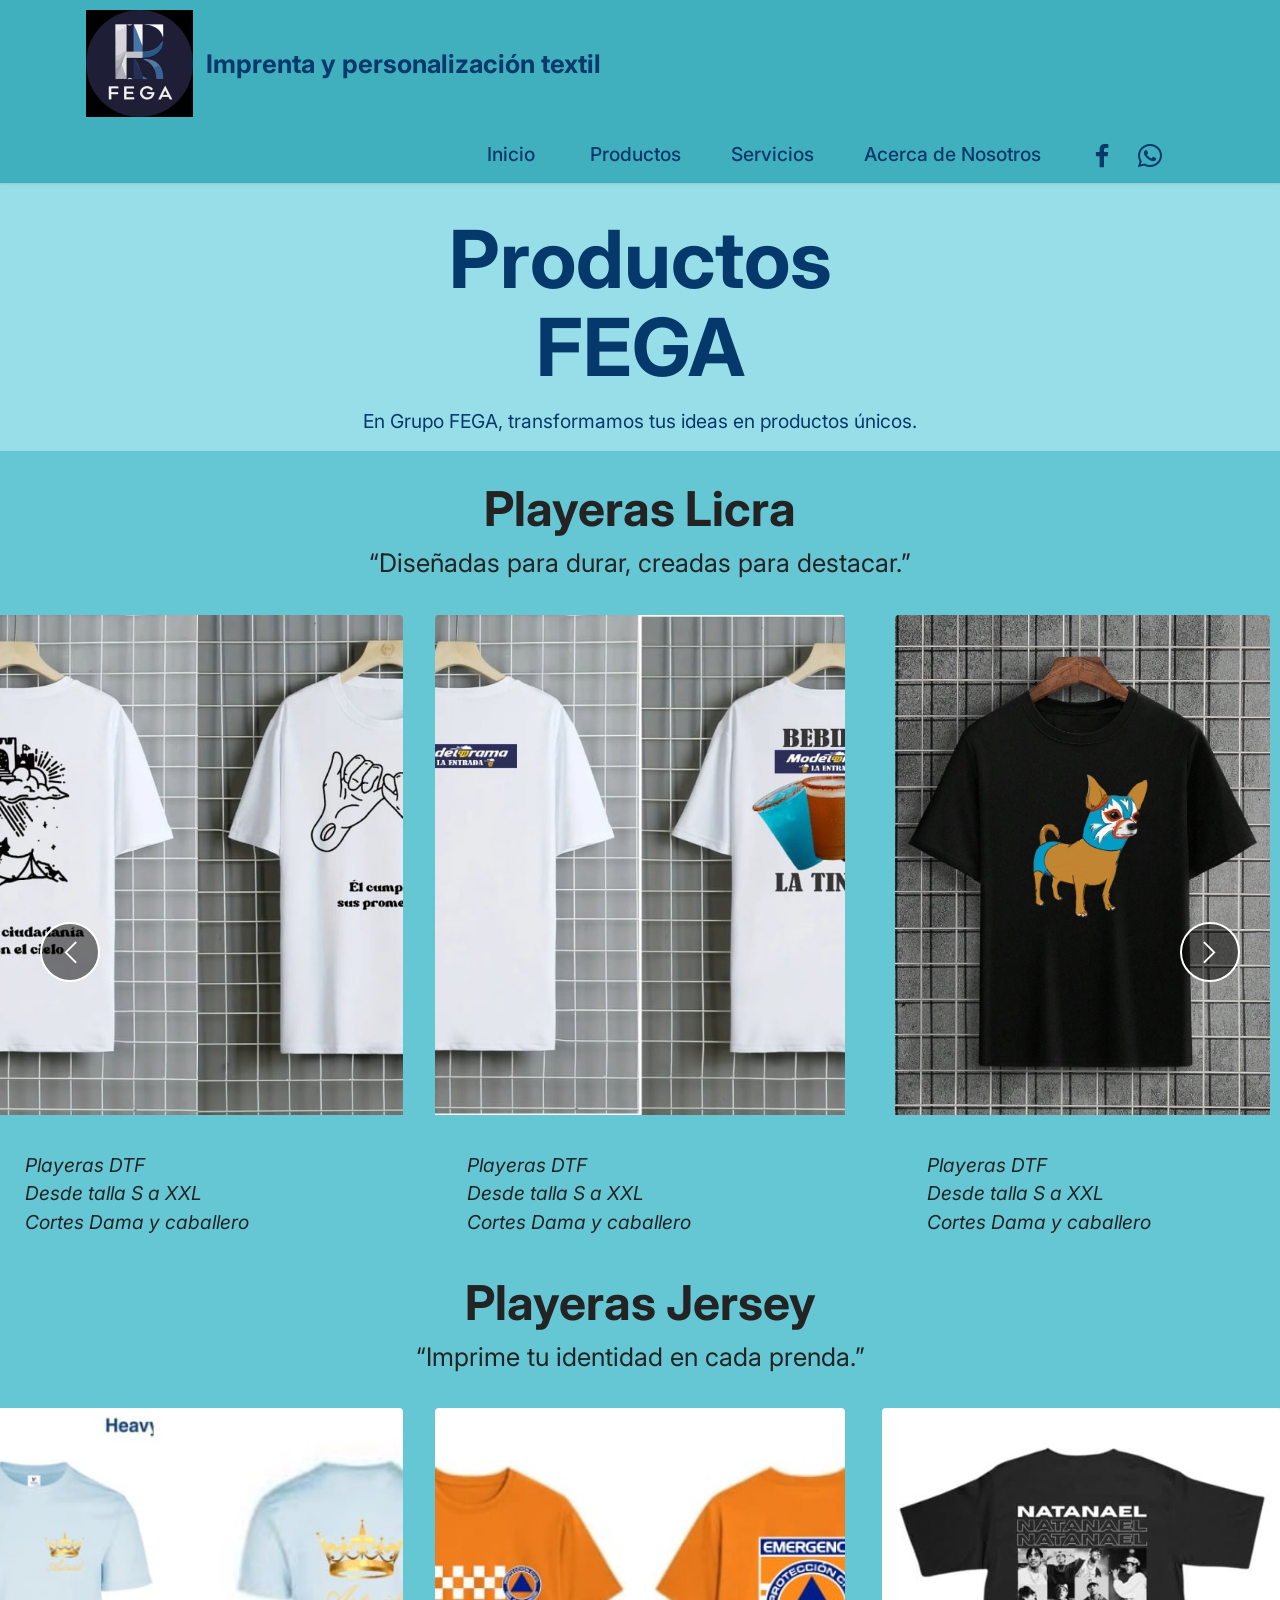
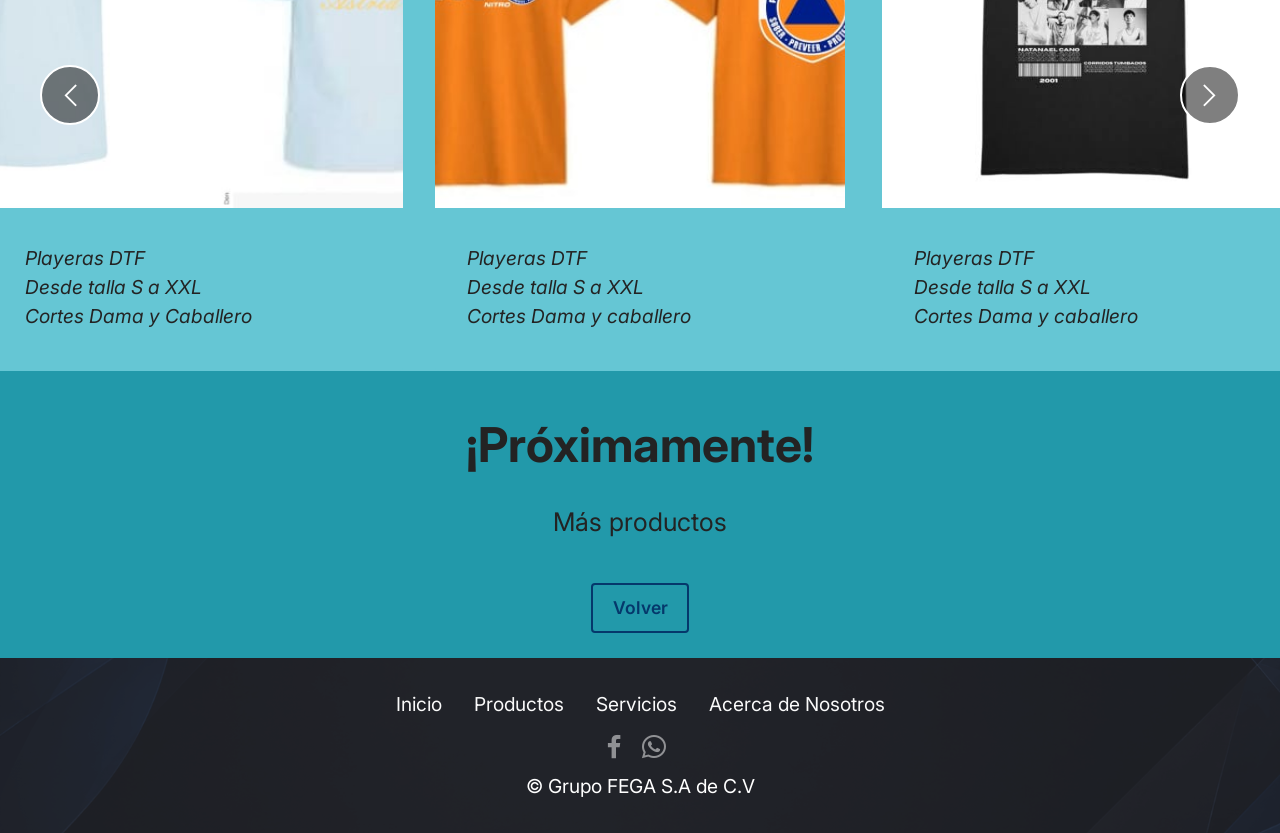
<file: page4.html>
<!DOCTYPE html>
<html  >
<head>

  <meta charset="UTF-8">
  <meta http-equiv="X-UA-Compatible" content="IE=edge">
  <meta name="generator" content="Mobirise v6.1.9, mobirise.com">
  <meta name="viewport" content="width=device-width, initial-scale=1, minimum-scale=1">
  <link rel="shortcut icon" href="assets/images/fega-128x128-1.png" type="image/x-icon">
  <meta name="description" content="Imprenta y personalización textil">
  
  
  <title>Playeras</title>
  <link rel="stylesheet" href="assets/web/assets/mobirise-icons2/mobirise2.css">
  <link rel="stylesheet" href="assets/bootstrap/css/bootstrap.min.css">
  <link rel="stylesheet" href="assets/dropdown/css/style.css">
  <link rel="stylesheet" href="assets/socicon/css/styles.css">
  <link rel="stylesheet" href="assets/theme/css/style.css">
  <link rel="preload" href="https://fonts.googleapis.com/css?family=Inter:100,200,300,400,500,600,700,800,900,100i,200i,300i,400i,500i,600i,700i,800i,900i&display=swap" as="style" onload="this.onload=null;this.rel='stylesheet'">
  <noscript><link rel="stylesheet" href="https://fonts.googleapis.com/css?family=Inter:100,200,300,400,500,600,700,800,900,100i,200i,300i,400i,500i,600i,700i,800i,900i&display=swap"></noscript>
  <link rel="preload" as="style" href="assets/mobirise/css/mbr-additional.css?v=HZzdBl"><link rel="stylesheet" href="assets/mobirise/css/mbr-additional.css?v=HZzdBl" type="text/css">

  
  
  
</head>
<body>
  
  <section data-bs-version="5.1" class="menu menu3 cid-vmEZJW32YH" once="menu" id="menu3-1j">
    
    <nav class="navbar navbar-dropdown navbar-expand-lg">
        <div class="container">
            <div class="navbar-brand">
                <span class="navbar-logo">
                    <a href="index.html">
                        <img src="assets/images/fega-214x214.jpg" alt="Mobirise Website Builder" style="height: 6.7rem;">
                    </a>
                </span>
                <span class="navbar-caption-wrap"><a class="navbar-caption text-primary display-5" href="index.html">Imprenta y personalización textil</a></span>
            </div>
            <button class="navbar-toggler" type="button" data-toggle="collapse" data-bs-toggle="collapse" data-target="#navbarSupportedContent" data-bs-target="#navbarSupportedContent" aria-controls="navbarNavAltMarkup" aria-expanded="false" aria-label="Toggle navigation">
                <div class="hamburger">
                    <span></span>
                    <span></span>
                    <span></span>
                    <span></span>
                </div>
            </button>
            <div class="collapse navbar-collapse" id="navbarSupportedContent">
                <ul class="navbar-nav nav-dropdown nav-right" data-app-modern-menu="true"><li class="nav-item"><a class="nav-link link text-primary display-7" href="index.html">Inicio&nbsp;</a></li>
                    <li class="nav-item"><a class="nav-link link text-primary display-7" href="page1.html">Productos</a></li>
                    <li class="nav-item"><a class="nav-link link text-primary display-7" href="page2.html">Servicios</a>
                    </li><li class="nav-item"><a class="nav-link link text-primary display-7" href="page3.html">Acerca de Nosotros</a></li></ul>
                <div class="icons-menu">
                    <a class="iconfont-wrapper" href="https://www.facebook.com/share/1ZUBKUJgye/" target="_blank">
                        <span class="p-2 mbr-iconfont socicon-facebook socicon"></span>
                    </a>
                    <a class="iconfont-wrapper" href="https://wa.me/6183336478">
                        <span class="p-2 mbr-iconfont socicon-whatsapp socicon"></span>
                    </a>
                    
                    
                </div>
                
            </div>
        </div>
    </nav>
</section>

<section data-bs-version="5.1" class="header1 cid-vmEZJWCGr4" id="header1-1k">

    

    

    <div class="container">
        <div class="row justify-content-center">
            <div class="col-12 col-lg-11">
                <h1 class="mbr-section-title mbr-fonts-style mb-3 display-1"><strong>Productos </strong><br><strong>FEGA</strong></h1>
                
                <p class="mbr-text mbr-fonts-style display-7">En Grupo FEGA, transformamos tus ideas en productos únicos.<br></p>
                
            </div>
        </div>
    </div>
</section>

<section data-bs-version="5.1" class="slider4 mbr-embla cid-vmEZJYteJj" id="slider4-1n">
    
    
    <div class="position-relative text-center">
        <div class="mbr-section-head">
            <h4 class="mbr-section-title mbr-fonts-style align-center mb-0 display-2">
                <strong>Playeras Licra</strong></h4>
            <h5 class="mbr-section-subtitle mbr-fonts-style align-center mb-0 mt-2 display-5">“Diseñadas para durar, creadas para destacar.”</h5>
        </div>
        <div class="embla mt-4" data-skip-snaps="true" data-align="center" data-contain-scroll="trimSnaps" data-loop="true" data-auto-play="true" data-auto-play-interval="5" data-draggable="true">
            <div class="embla__viewport container-fluid">
                <div class="embla__container">
                    
                    <div class="embla__slide slider-image item active" style="margin-left: 1rem; margin-right: 1rem;">
                        <div class="slide-content">
                            <div class="item-wrapper">
                                <div class="item-img">
                                    <img src="assets/images/imagen-de-whatsapp-2025-11-04-a-las-14.55.58-f87c26b6-1000x666.jpg" alt="Mobirise Website Builder" data-slide-to="0" data-bs-slide-to="0">
                                </div>
                            </div>
                            <div class="item-content">
                                
                                <h6 class="item-subtitle mbr-fonts-style mt-1 display-7"><em>Playeras DTF
</em><div><em>Desde talla S a XXL
</em></div><div><em>Cortes Dama y caballero</em></div></h6>
                                
                            </div>
                            
                        </div>
                    </div><div class="embla__slide slider-image item" style="margin-left: 1rem; margin-right: 1rem;">
                        <div class="slide-content">
                            <div class="item-wrapper">
                                <div class="item-img">
                                    <img src="assets/images/whatsapp-image-2026-01-30-at-10.22.31-am-2-960x1280.jpg" alt="Mobirise Website Builder" data-slide-to="1" data-bs-slide-to="1">
                                </div>
                            </div>
                            <div class="item-content">
                                
                                <h6 class="item-subtitle mbr-fonts-style mt-1 display-7"><em>Playeras DTF
</em><div><em>Desde talla S a XXL
</em></div><div><em>Cortes Dama y caballero</em></div></h6>
                                
                            </div>
                            
                        </div>
                    </div><div class="embla__slide slider-image item" style="margin-left: 1rem; margin-right: 1rem;">
                        <div class="slide-content">
                            <div class="item-wrapper">
                                <div class="item-img">
                                    <img src="assets/images/imagen-de-whatsapp-2025-11-04-a-las-14.56.04-be624cc7-918x519.jpg" alt="Mobirise Website Builder" data-slide-to="2" data-bs-slide-to="2">
                                </div>
                            </div>
                            <div class="item-content">
                                
                                <h6 class="item-subtitle mbr-fonts-style mt-1 display-7"><em>Playeras DTF
</em><div><em>Desde talla S a XXL
</em></div><div><em>Cortes Dama y caballero</em></div></h6>
                                
                            </div>
                            
                        </div>
                    </div><div class="embla__slide slider-image item" style="margin-left: 1rem; margin-right: 1rem;">
                        <div class="slide-content">
                            <div class="item-wrapper">
                                <div class="item-img">
                                    <img src="assets/images/whatsapp-image-2026-01-30-at-10.22.41-am-1000x682.jpg" alt="Mobirise Website Builder" data-slide-to="3" data-bs-slide-to="3">
                                </div>
                            </div>
                            <div class="item-content">
                                
                                <h6 class="item-subtitle mbr-fonts-style mt-1 display-7"><em>Playeras DTF
</em><div><em>Desde talla S a XXL
</em></div><div><em>Cortes Dama y caballero</em></div></h6>
                                
                            </div>
                            
                        </div>
                    </div><div class="embla__slide slider-image item" style="margin-left: 1rem; margin-right: 1rem;">
                        <div class="slide-content">
                            <div class="item-wrapper">
                                <div class="item-img">
                                    <img src="assets/images/imagen-de-whatsapp-2025-11-04-a-las-14.56.03-a03c6b9d-1000x668.jpg" alt="Mobirise Website Builder" data-slide-to="4" data-bs-slide-to="4">
                                </div>
                            </div>
                            <div class="item-content">
                                
                                <h6 class="item-subtitle mbr-fonts-style mt-1 display-7"><em>Playeras DTF
</em><div><em>Desde talla S a XXL
</em></div><div><em>Cortes Dama y caballero</em></div></h6>
                                
                            </div>
                            
                        </div>
                    </div><div class="embla__slide slider-image item" style="margin-left: 1rem; margin-right: 1rem;">
                        <div class="slide-content">
                            <div class="item-wrapper">
                                <div class="item-img">
                                    <img src="assets/images/whatsapp-image-2026-01-30-at-10.22.44-am-736x981.jpg" alt="Mobirise Website Builder" data-slide-to="5" data-bs-slide-to="5">
                                </div>
                            </div>
                            <div class="item-content">
                                
                                <h6 class="item-subtitle mbr-fonts-style mt-1 display-7">
                                    <em>Playeras DTF<br>Desde talla S a XXL<br>Cortes Dama y caballero</em></h6>
                                
                            </div>
                            
                        </div>
                    </div><div class="embla__slide slider-image item" style="margin-left: 1rem; margin-right: 1rem;">
                        <div class="slide-content">
                            <div class="item-wrapper">
                                <div class="item-img">
                                    <img src="assets/images/whatsapp-image-2026-01-30-at-10.22.31-am-1-960x1280.jpg" alt="Mobirise Website Builder" data-slide-to="6" data-bs-slide-to="6">
                                </div>
                            </div>
                            <div class="item-content">
                                
                                <h6 class="item-subtitle mbr-fonts-style mt-1 display-7"><em>Playeras DTF
</em><div><em>Desde talla S a XXL
</em></div><div><em>Cortes Dama y caballero</em></div></h6>
                                
                            </div>
                            
                        </div>
                    </div><div class="embla__slide slider-image item" style="margin-left: 1rem; margin-right: 1rem;">
                        <div class="slide-content">
                            <div class="item-wrapper">
                                <div class="item-img">
                                    <img src="assets/images/whatsapp-image-2026-01-30-at-10.22.59-am-784x526.jpg" alt="Mobirise Website Builder" data-slide-to="7" data-bs-slide-to="7">
                                </div>
                            </div>
                            <div class="item-content">
                                
                                <h6 class="item-subtitle mbr-fonts-style mt-1 display-7"><em>Playeras DTF
</em><div><em>Desde talla S a XXL
</em></div><div><em>Cortes Dama y caballero</em></div></h6>
                                
                            </div>
                            
                        </div>
                    </div><div class="embla__slide slider-image item" style="margin-left: 1rem; margin-right: 1rem;">
                        <div class="slide-content">
                            <div class="item-wrapper">
                                <div class="item-img">
                                    <img src="assets/images/whatsapp-image-2026-01-30-at-10.22.31-am-960x1280.jpg" alt="Mobirise Website Builder" data-slide-to="8" data-bs-slide-to="8">
                                </div>
                            </div>
                            <div class="item-content">
                                
                                <h6 class="item-subtitle mbr-fonts-style mt-1 display-7"><em>Playeras DTF
</em><div><em>Desde talla S a XXL
</em></div><div><em>Cortes Dama y caballero</em></div></h6>
                                
                            </div>
                            
                        </div>
                    </div><div class="embla__slide slider-image item" style="margin-left: 1rem; margin-right: 1rem;">
                        <div class="slide-content">
                            <div class="item-wrapper">
                                <div class="item-img">
                                    <img src="assets/images/whatsapp-image-2026-01-30-at-10.22.40-am-3-1000x666.jpg" alt="Mobirise Website Builder" data-slide-to="9" data-bs-slide-to="9">
                                </div>
                            </div>
                            <div class="item-content">
                                
                                <h6 class="item-subtitle mbr-fonts-style mt-1 display-7"><em>Playeras DTF
</em><div><em>Desde talla S a XXL
</em></div><div><em>Cortes Dama y caballero</em></div></h6>
                                
                            </div>
                            
                        </div>
                    </div>
                    
                    
                </div>
            </div>
            <button class="embla__button embla__button--prev">
                <span class="mobi-mbri mobi-mbri-arrow-prev mbr-iconfont" aria-hidden="true"></span>
                <span class="sr-only visually-hidden visually-hidden">Previous</span>
            </button>
            <button class="embla__button embla__button--next">
                <span class="mobi-mbri mobi-mbri-arrow-next mbr-iconfont" aria-hidden="true"></span>
                <span class="sr-only visually-hidden visually-hidden">Next</span>
            </button>
        </div>
    </div>
</section>

<section data-bs-version="5.1" class="slider4 mbr-embla cid-vmEZJZUSMW" id="slider4-1o">
    
    
    <div class="position-relative text-center">
        <div class="mbr-section-head">
            <h4 class="mbr-section-title mbr-fonts-style align-center mb-0 display-2">
                <strong>Playeras Jersey</strong></h4>
            <h5 class="mbr-section-subtitle mbr-fonts-style align-center mb-0 mt-2 display-5">“Imprime tu identidad en cada prenda.”</h5>
        </div>
        <div class="embla mt-4" data-skip-snaps="true" data-align="center" data-contain-scroll="trimSnaps" data-loop="true" data-auto-play="true" data-auto-play-interval="6" data-draggable="true">
            <div class="embla__viewport container-fluid">
                <div class="embla__container">
                    
                    <div class="embla__slide slider-image item active" style="margin-left: 1rem; margin-right: 1rem;">
                        <div class="slide-content">
                            <div class="item-wrapper">
                                <div class="item-img">
                                    <img src="assets/images/whatsapp-image-2026-01-30-at-10.22.59-am-1-676x371.jpg" alt="Mobirise Website Builder" data-slide-to="3" data-bs-slide-to="3">
                                </div>
                            </div>
                            <div class="item-content">
                                
                                <h6 class="item-subtitle mbr-fonts-style mt-1 display-7"><em>Playeras DTF
</em><div><em>Desde talla S a XXL
</em></div><div><em>Cortes Dama y caballero</em></div></h6>
                                
                            </div>
                            
                        </div>
                    </div><div class="embla__slide slider-image item" style="margin-left: 1rem; margin-right: 1rem;">
                        <div class="slide-content">
                            <div class="item-wrapper">
                                <div class="item-img">
                                    <img src="assets/images/imagen-de-whatsapp-2025-11-04-a-las-14.56.00-bca0b51c-480x480.jpg" alt="Mobirise Website Builder" data-slide-to="4" data-bs-slide-to="4">
                                </div>
                            </div>
                            <div class="item-content">
                                
                                <h6 class="item-subtitle mbr-fonts-style mt-1 display-7"><em>Playeras DTF
</em><div><em>Desde talla S a XXL
</em></div><div><em>Cortes Dama y caballero</em></div></h6>
                                
                            </div>
                            
                        </div>
                    </div><div class="embla__slide slider-image item" style="margin-left: 1rem; margin-right: 1rem;">
                        <div class="slide-content">
                            <div class="item-wrapper">
                                <div class="item-img">
                                    <img src="assets/images/imagen-de-whatsapp-2025-11-04-a-las-14.56.08-1f21dcab-794x794.jpg" alt="Mobirise Website Builder" data-slide-to="5" data-bs-slide-to="5">
                                </div>
                            </div>
                            <div class="item-content">
                                
                                <h6 class="item-subtitle mbr-fonts-style mt-1 display-7"><em>Playeras DTF
</em><div><em>Desde talla S a XXL
</em></div><div><em>Cortes Dama y caballero</em></div></h6>
                                
                            </div>
                            
                        </div>
                    </div><div class="embla__slide slider-image item" style="margin-left: 1rem; margin-right: 1rem;">
                        <div class="slide-content">
                            <div class="item-wrapper">
                                <div class="item-img">
                                    <img src="assets/images/whatsapp-image-2026-01-30-at-10.22.59-am-2-676x386.jpg" alt="Mobirise Website Builder" data-slide-to="6" data-bs-slide-to="6">
                                </div>
                            </div>
                            <div class="item-content">
                                
                                <h6 class="item-subtitle mbr-fonts-style mt-1 display-7"><em>Playeras DTF
</em><div><em>Desde talla S a XXL
</em></div><div><em>Cortes Dama y caballero</em></div></h6>
                                
                            </div>
                            
                        </div>
                    </div><div class="embla__slide slider-image item" style="margin-left: 1rem; margin-right: 1rem;">
                        <div class="slide-content">
                            <div class="item-wrapper">
                                <div class="item-img">
                                    <img src="assets/images/whatsapp-image-2026-01-30-at-10.23.00-am-676x371.jpg" alt="Mobirise Website Builder" data-slide-to="9" data-bs-slide-to="9">
                                </div>
                            </div>
                            <div class="item-content">
                                
                                <h6 class="item-subtitle mbr-fonts-style mt-1 display-7"><em>Playeras DTF
</em><div><em>Desde talla S a XXL
</em></div><div><em>Cortes Dama y Caballero</em></div></h6>
                                
                            </div>
                            
                        </div>
                    </div>
                    
                    
                </div>
            </div>
            <button class="embla__button embla__button--prev">
                <span class="mobi-mbri mobi-mbri-arrow-prev mbr-iconfont" aria-hidden="true"></span>
                <span class="sr-only visually-hidden visually-hidden">Previous</span>
            </button>
            <button class="embla__button embla__button--next">
                <span class="mobi-mbri mobi-mbri-arrow-next mbr-iconfont" aria-hidden="true"></span>
                <span class="sr-only visually-hidden visually-hidden">Next</span>
            </button>
        </div>
    </div>
</section>

<section data-bs-version="5.1" class="content4 cid-vmEZK1Hb0u" id="content4-1q">
    

    
    
    <div class="container">
        <div class="row justify-content-center">
            <div class="title col-md-12 col-lg-10">
                <h3 class="mbr-section-title mbr-fonts-style align-center mb-4 display-2"><strong>¡Próximamente!</strong><br></h3>
                <h4 class="mbr-section-subtitle align-center mbr-fonts-style mb-4 display-5">Más productos</h4>
                <div class="mbr-section-btn align-center"><a class="btn btn-primary-outline display-4" href="page1.html">Volver</a></div>
            </div>
        </div>
    </div>
</section>

<section data-bs-version="5.1" class="footer3 cid-vmEZK21xRg mbr-reveal" once="footers" id="footer3-1r">

    

    <div class="mbr-overlay" style="opacity: 0.8; background-color: rgb(35, 35, 35);"></div>

    <div class="container-fluid">
        <div class="media-container-row align-center mbr-white">
            <div class="row row-links">
                <ul class="foot-menu">
                    
                    
                    
                    
                    
                <li class="foot-menu-item mbr-fonts-style display-7"><a href="index.html" class="text-white">Inicio</a></li><li class="foot-menu-item mbr-fonts-style display-7"><a href="page1.html" class="text-white text-primary" target="_blank">Productos</a></li><li class="foot-menu-item mbr-fonts-style display-7"><a href="page2.html" class="text-white text-primary" target="_blank">Servicios</a></li><li class="foot-menu-item mbr-fonts-style display-7"><a href="page3.html" class="text-white" target="_blank">Acerca de Nosotros</a></li></ul>
            </div>
            <div class="row social-row">
                <div class="social-list align-right pb-2">
                    
                    
                    
                    
                    
                    
                <div class="soc-item">
                        <a href="https://www.facebook.com/share/1ZUBKUJgye/" target="_blank">
                            <span class="mbr-iconfont mbr-iconfont-social socicon-facebook socicon"></span>
                        </a>
                    </div><div class="soc-item">
                        <a href="https://wa.me/6183336478">
                            <span class="mbr-iconfont mbr-iconfont-social socicon-whatsapp socicon"></span>
                        </a>
                    </div></div>
            </div>
            <div class="row row-copirayt">
                <p class="mbr-text mb-0 mbr-fonts-style mbr-white align-center display-7">
                    © Grupo FEGA S.A de C.V</p>
            </div>
        </div>
    </div>  

  </section><script src="assets/bootstrap/js/bootstrap.bundle.min.js"></script>  <script src="assets/smoothscroll/smooth-scroll.js"></script>  <script src="assets/ytplayer/index.js"></script>  <script src="assets/dropdown/js/navbar-dropdown.js"></script>  <script src="assets/embla/embla.min.js"></script>  <script src="assets/embla/script.js"></script>  <script src="assets/theme/js/script.js"></script>
  
</body>
</html>
</file>
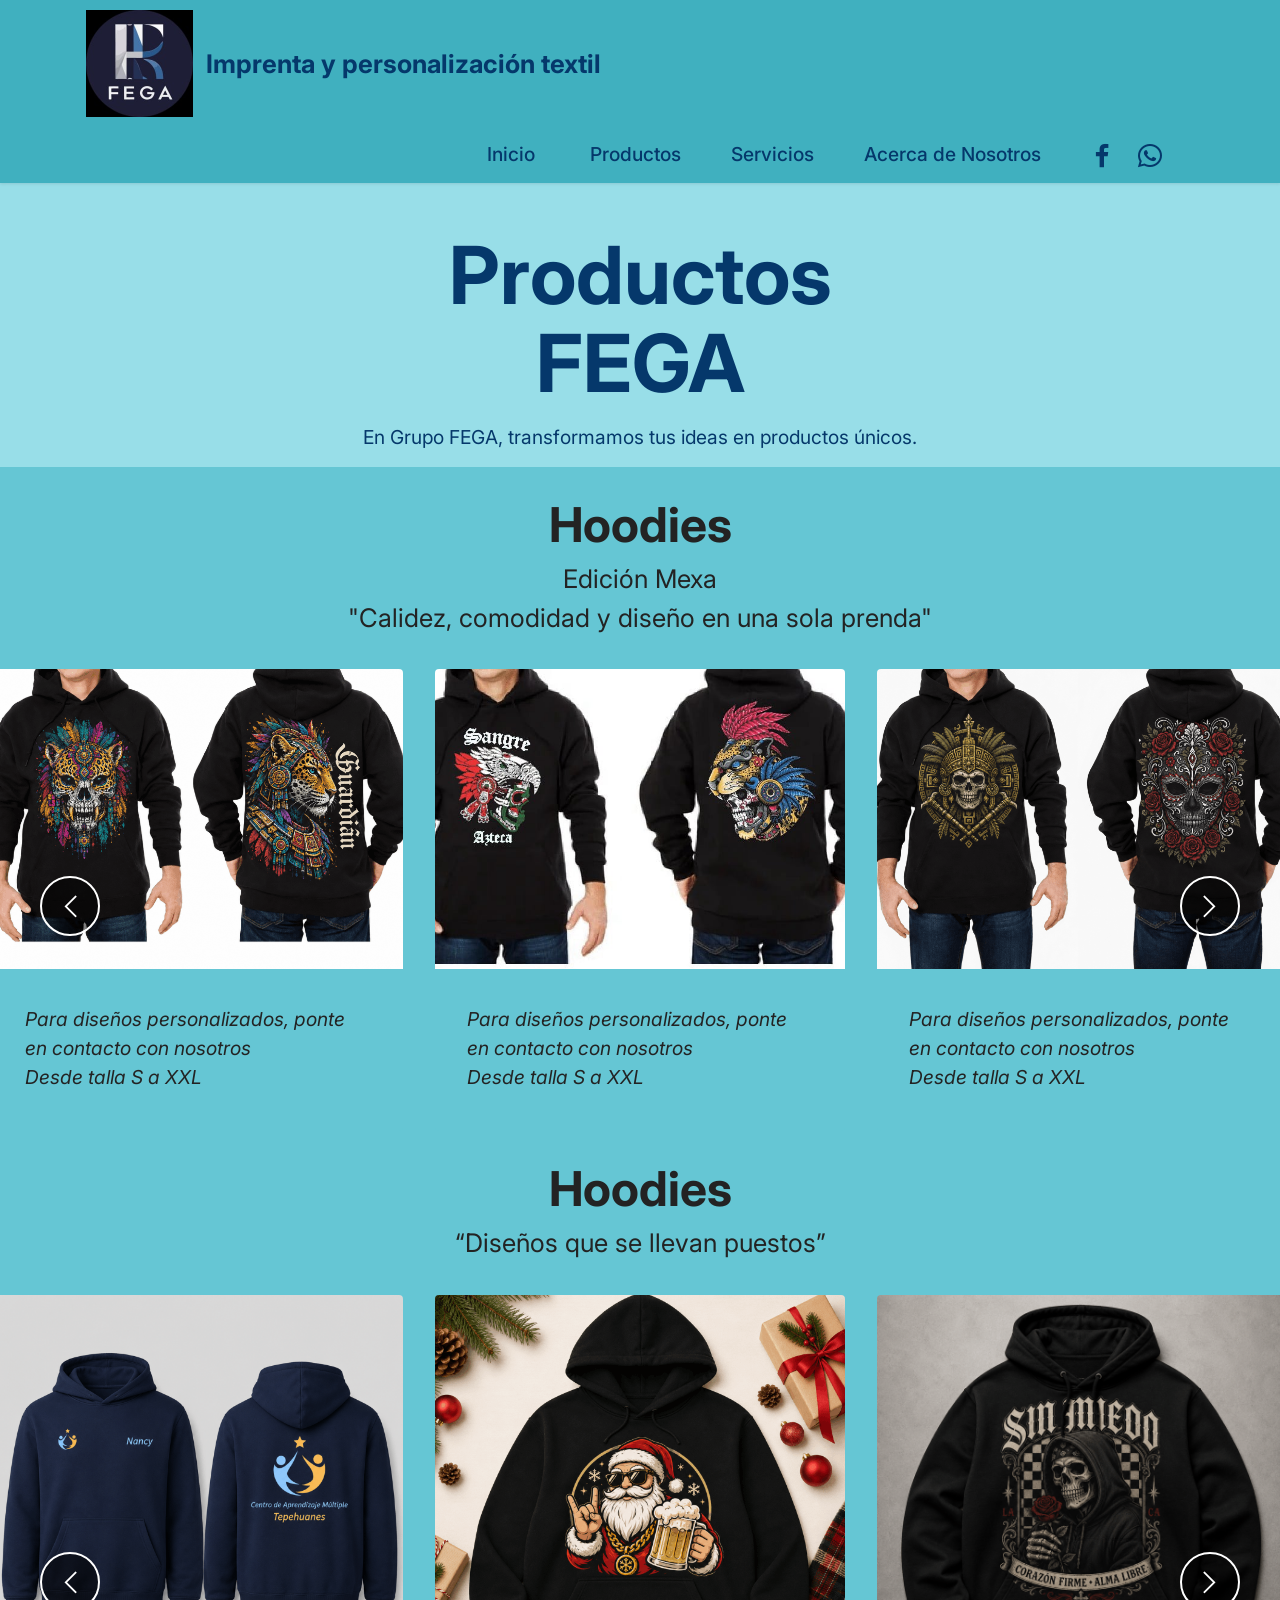
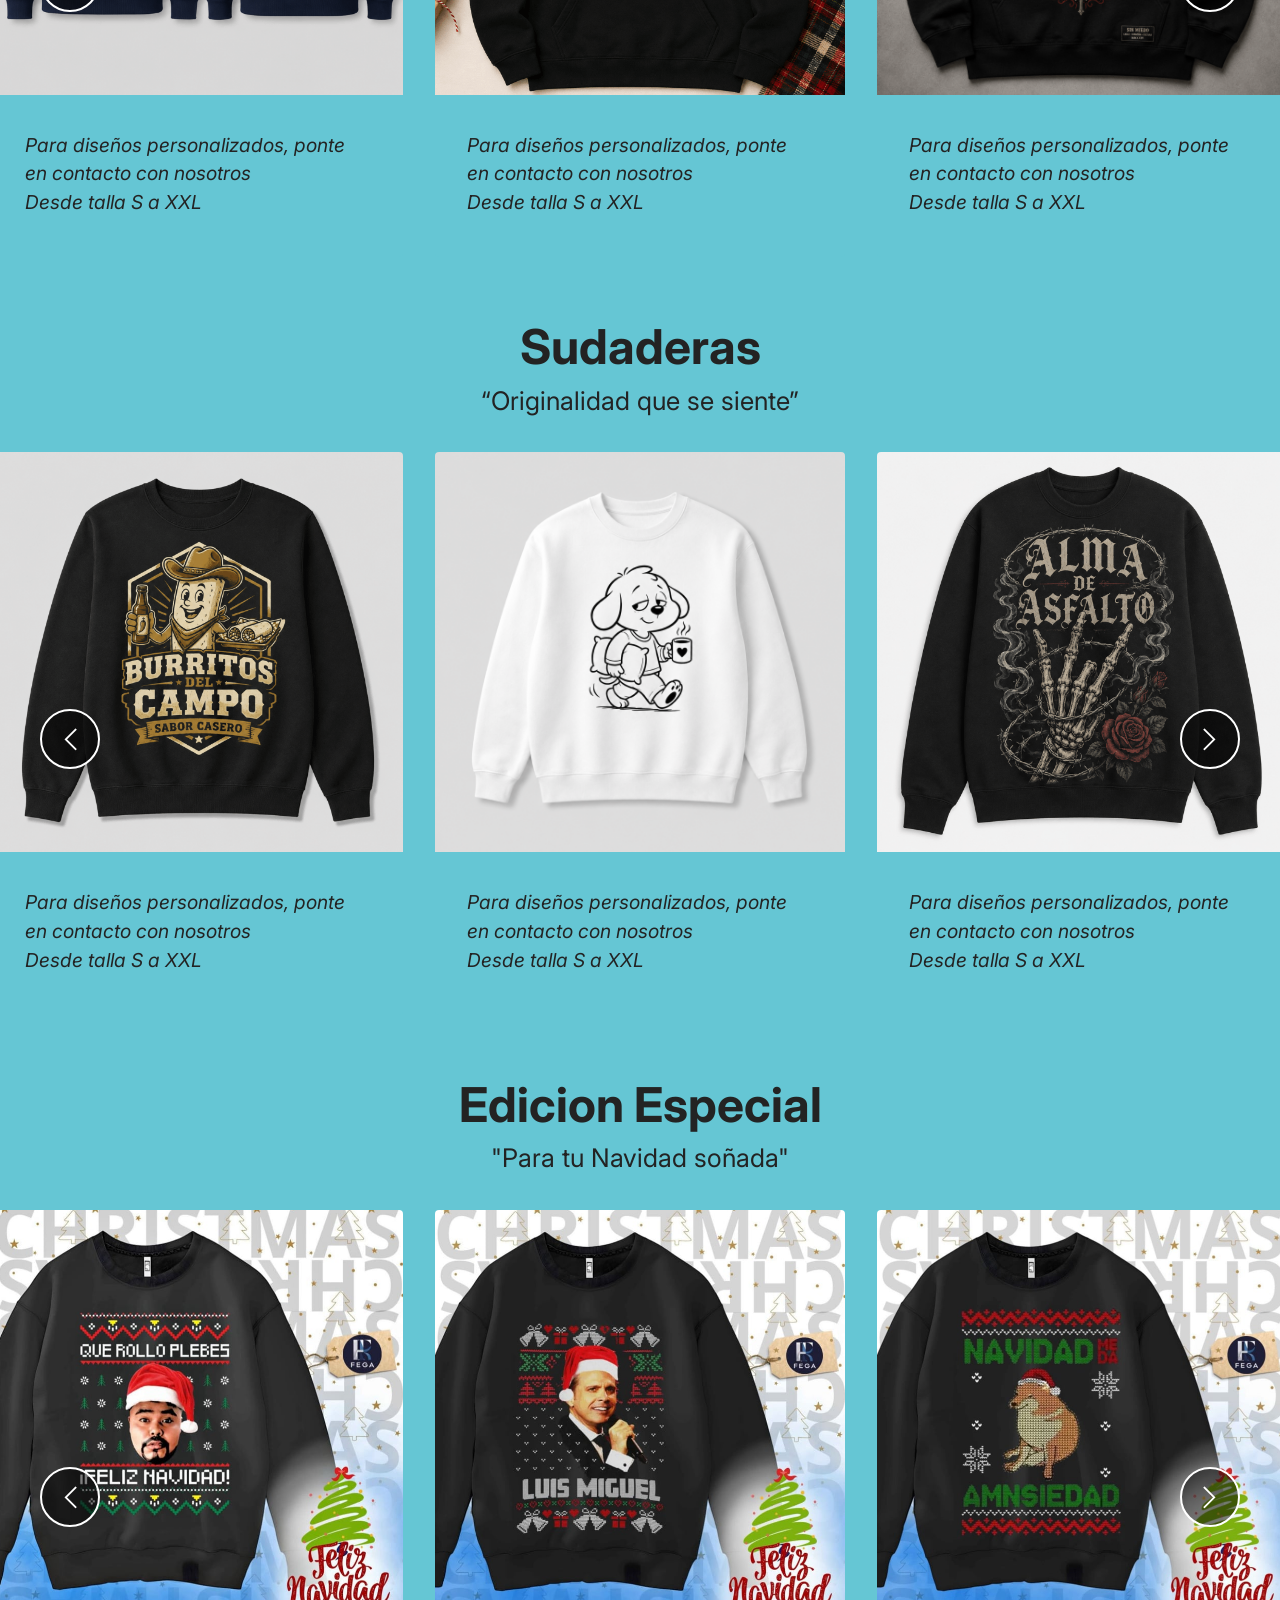
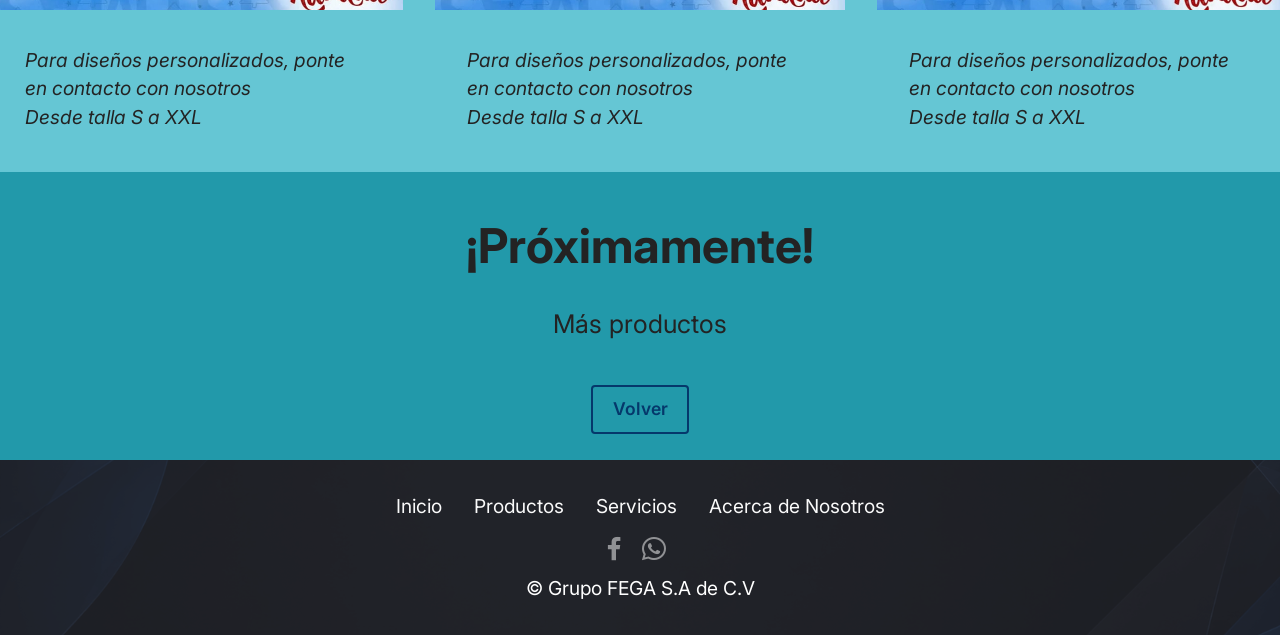
<file: page5.html>
<!DOCTYPE html>
<html  >
<head>

  <meta charset="UTF-8">
  <meta http-equiv="X-UA-Compatible" content="IE=edge">
  <meta name="generator" content="Mobirise v6.1.9, mobirise.com">
  <meta name="viewport" content="width=device-width, initial-scale=1, minimum-scale=1">
  <link rel="shortcut icon" href="assets/images/fega-128x128-1.png" type="image/x-icon">
  <meta name="description" content="Imprenta y personalización textil">
  
  
  <title>Sudaderas</title>
  <link rel="stylesheet" href="assets/web/assets/mobirise-icons2/mobirise2.css">
  <link rel="stylesheet" href="assets/bootstrap/css/bootstrap.min.css">
  <link rel="stylesheet" href="assets/dropdown/css/style.css">
  <link rel="stylesheet" href="assets/socicon/css/styles.css">
  <link rel="stylesheet" href="assets/theme/css/style.css">
  <link rel="preload" href="https://fonts.googleapis.com/css?family=Inter:100,200,300,400,500,600,700,800,900,100i,200i,300i,400i,500i,600i,700i,800i,900i&display=swap" as="style" onload="this.onload=null;this.rel='stylesheet'">
  <noscript><link rel="stylesheet" href="https://fonts.googleapis.com/css?family=Inter:100,200,300,400,500,600,700,800,900,100i,200i,300i,400i,500i,600i,700i,800i,900i&display=swap"></noscript>
  <link rel="preload" as="style" href="assets/mobirise/css/mbr-additional.css?v=4EBFSG"><link rel="stylesheet" href="assets/mobirise/css/mbr-additional.css?v=4EBFSG" type="text/css">

  
  
  
</head>
<body>
  
  <section data-bs-version="5.1" class="menu menu3 cid-vmF5EHlLIc" once="menu" id="menu3-1s">
    
    <nav class="navbar navbar-dropdown navbar-expand-lg">
        <div class="container">
            <div class="navbar-brand">
                <span class="navbar-logo">
                    <a href="index.html">
                        <img src="assets/images/fega-214x214.jpg" alt="Mobirise Website Builder" style="height: 6.7rem;">
                    </a>
                </span>
                <span class="navbar-caption-wrap"><a class="navbar-caption text-primary display-5" href="index.html">Imprenta y personalización textil</a></span>
            </div>
            <button class="navbar-toggler" type="button" data-toggle="collapse" data-bs-toggle="collapse" data-target="#navbarSupportedContent" data-bs-target="#navbarSupportedContent" aria-controls="navbarNavAltMarkup" aria-expanded="false" aria-label="Toggle navigation">
                <div class="hamburger">
                    <span></span>
                    <span></span>
                    <span></span>
                    <span></span>
                </div>
            </button>
            <div class="collapse navbar-collapse" id="navbarSupportedContent">
                <ul class="navbar-nav nav-dropdown nav-right" data-app-modern-menu="true"><li class="nav-item"><a class="nav-link link text-primary display-7" href="index.html">Inicio&nbsp;</a></li>
                    <li class="nav-item"><a class="nav-link link text-primary display-7" href="page1.html">Productos</a></li>
                    <li class="nav-item"><a class="nav-link link text-primary display-7" href="page2.html">Servicios</a>
                    </li><li class="nav-item"><a class="nav-link link text-primary display-7" href="page3.html">Acerca de Nosotros</a></li></ul>
                <div class="icons-menu">
                    <a class="iconfont-wrapper" href="https://www.facebook.com/share/1ZUBKUJgye/" target="_blank">
                        <span class="p-2 mbr-iconfont socicon-facebook socicon"></span>
                    </a>
                    <a class="iconfont-wrapper" href="https://wa.me/6183336478">
                        <span class="p-2 mbr-iconfont socicon-whatsapp socicon"></span>
                    </a>
                    
                    
                </div>
                
            </div>
        </div>
    </nav>
</section>

<section data-bs-version="5.1" class="header1 cid-vmF5EHSAaJ" id="header1-1t">

    

    

    <div class="container">
        <div class="row justify-content-center">
            <div class="col-12 col-lg-10">
                <h1 class="mbr-section-title mbr-fonts-style mb-3 display-1"><strong>Productos </strong><br><strong>FEGA</strong></h1>
                
                <p class="mbr-text mbr-fonts-style display-7">En Grupo FEGA, transformamos tus ideas en productos únicos.<br></p>
                
            </div>
        </div>
    </div>
</section>

<section data-bs-version="5.1" class="slider4 mbr-embla cid-vmF5EJSE44" id="slider4-1w">
    
    
    <div class="position-relative text-center">
        <div class="mbr-section-head">
            <h4 class="mbr-section-title mbr-fonts-style align-center mb-0 display-2">
                <strong>Hoodies</strong></h4>
            <h5 class="mbr-section-subtitle mbr-fonts-style align-center mb-0 mt-2 display-5">Edición Mexa<br>"Calidez, comodidad y diseño en una sola prenda"</h5>
        </div>
        <div class="embla mt-4" data-skip-snaps="true" data-align="center" data-contain-scroll="trimSnaps" data-loop="true" data-auto-play="true" data-auto-play-interval="4" data-draggable="true">
            <div class="embla__viewport container-fluid">
                <div class="embla__container">
                    
                    <div class="embla__slide slider-image item active" style="margin-left: 1rem; margin-right: 1rem;">
                        <div class="slide-content">
                            <div class="item-wrapper">
                                <div class="item-img">
                                    <img src="assets/images/whatsapp20image202026-01-3020at2010.22.3820am202-796x498.jpg" alt="Mobirise Website Builder" data-slide-to="0" data-bs-slide-to="0">
                                </div>
                            </div>
                            <div class="item-content">
                                
                                <h6 class="item-subtitle mbr-fonts-style mt-1 display-7"><em>Para diseños personalizados, ponte en contacto con nosotros
</em><div><em>Desde talla S a XXL</em></div></h6>
                                
                            </div>
                            
                        </div>
                    </div><div class="embla__slide slider-image item" style="margin-left: 1rem; margin-right: 1rem;">
                        <div class="slide-content">
                            <div class="item-wrapper">
                                <div class="item-img">
                                    <img src="assets/images/2ed3831f-e38e-47e7-badd-904ef0868649-796x597.png" alt="Mobirise Website Builder" data-slide-to="1" data-bs-slide-to="1">
                                </div>
                            </div>
                            <div class="item-content">
                                
                                <h6 class="item-subtitle mbr-fonts-style mt-1 display-7"><em>Para diseños personalizados, ponte en contacto con nosotros
</em><div><em>Desde talla S a XXL</em></div></h6>
                                
                            </div>
                            
                        </div>
                    </div><div class="embla__slide slider-image item" style="margin-left: 1rem; margin-right: 1rem;">
                        <div class="slide-content">
                            <div class="item-wrapper">
                                <div class="item-img">
                                    <img src="assets/images/whatsapp20image202026-01-3020at2010.22.3820am203-796x498.jpg" alt="Mobirise Website Builder" data-slide-to="2" data-bs-slide-to="2">
                                </div>
                            </div>
                            <div class="item-content">
                                
                                <h6 class="item-subtitle mbr-fonts-style mt-1 display-7"><em>Para diseños personalizados, ponte en contacto con nosotros
</em><div><em>Desde talla S a XXL</em></div></h6>
                                
                            </div>
                            
                        </div>
                    </div><div class="embla__slide slider-image item" style="margin-left: 1rem; margin-right: 1rem;">
                        <div class="slide-content">
                            <div class="item-wrapper">
                                <div class="item-img">
                                    <img src="assets/images/58ce394d-6987-4d9c-9b5f-111b80e37644-796x597.png" alt="Mobirise Website Builder" data-slide-to="3" data-bs-slide-to="3">
                                </div>
                            </div>
                            <div class="item-content">
                                
                                <h6 class="item-subtitle mbr-fonts-style mt-1 display-7"><em>Para diseños personalizados, ponte en contacto con nosotros
</em><div><em>Desde talla S a XXL</em></div></h6>
                                
                            </div>
                            
                        </div>
                    </div><div class="embla__slide slider-image item" style="margin-left: 1rem; margin-right: 1rem;">
                        <div class="slide-content">
                            <div class="item-wrapper">
                                <div class="item-img">
                                    <img src="assets/images/whatsapp20image202026-01-3020at2010.22.3920am201-796x498.jpg" alt="Mobirise Website Builder" data-slide-to="4" data-bs-slide-to="4">
                                </div>
                            </div>
                            <div class="item-content">
                                
                                <h6 class="item-subtitle mbr-fonts-style mt-1 display-7"><em>Para diseños personalizados, ponte en contacto con nosotros
</em><div><em>Desde talla S a XXL</em></div></h6>
                                
                            </div>
                            
                        </div>
                    </div><div class="embla__slide slider-image item" style="margin-left: 1rem; margin-right: 1rem;">
                        <div class="slide-content">
                            <div class="item-wrapper">
                                <div class="item-img">
                                    <img src="assets/images/8a59486b-4f97-40d1-9684-2b0b87f4a703-796x597.png" alt="Mobirise Website Builder" data-slide-to="5" data-bs-slide-to="5">
                                </div>
                            </div>
                            <div class="item-content">
                                
                                <h6 class="item-subtitle mbr-fonts-style mt-1 display-7"><em>Para diseños personalizados, ponte en contacto con nosotros
</em><div><em>Desde talla S a XXL</em></div></h6>
                                
                            </div>
                            
                        </div>
                    </div><div class="embla__slide slider-image item" style="margin-left: 1rem; margin-right: 1rem;">
                        <div class="slide-content">
                            <div class="item-wrapper">
                                <div class="item-img">
                                    <img src="assets/images/whatsapp20image202026-01-3020at2010.22.3920am-796x498.jpg" alt="Mobirise Website Builder" data-slide-to="6" data-bs-slide-to="6">
                                </div>
                            </div>
                            <div class="item-content">
                                
                                <h6 class="item-subtitle mbr-fonts-style mt-1 display-7"><em>Para diseños personalizados, ponte en contacto con nosotros
</em><div><em>Desde talla S a XXL</em></div></h6>
                                
                            </div>
                            
                        </div>
                    </div><div class="embla__slide slider-image item" style="margin-left: 1rem; margin-right: 1rem;">
                        <div class="slide-content">
                            <div class="item-wrapper">
                                <div class="item-img">
                                    <img src="assets/images/192ab07c-2b64-4f91-a411-06eec571b7cc-796x597.png" alt="Mobirise Website Builder" data-slide-to="7" data-bs-slide-to="7">
                                </div>
                            </div>
                            <div class="item-content">
                                
                                <h6 class="item-subtitle mbr-fonts-style mt-1 display-7"><em>Para diseños personalizados, ponte en contacto con nosotros
</em><div><em>Desde talla S a XXL</em></div></h6>
                                
                            </div>
                            
                        </div>
                    </div>
                    
                    
                </div>
            </div>
            <button class="embla__button embla__button--prev">
                <span class="mobi-mbri mobi-mbri-arrow-prev mbr-iconfont" aria-hidden="true"></span>
                <span class="sr-only visually-hidden visually-hidden">Previous</span>
            </button>
            <button class="embla__button embla__button--next">
                <span class="mobi-mbri mobi-mbri-arrow-next mbr-iconfont" aria-hidden="true"></span>
                <span class="sr-only visually-hidden visually-hidden">Next</span>
            </button>
        </div>
    </div>
</section>

<section data-bs-version="5.1" class="slider4 mbr-embla cid-vmF5ELuP1K" id="slider4-1x">
    
    
    <div class="position-relative text-center">
        <div class="mbr-section-head">
            <h4 class="mbr-section-title mbr-fonts-style align-center mb-0 display-2"><strong>Hoodies</strong></h4>
            <h5 class="mbr-section-subtitle mbr-fonts-style align-center mb-0 mt-2 display-5">“Diseños que se llevan puestos”</h5>
        </div>
        <div class="embla mt-4" data-skip-snaps="true" data-align="center" data-contain-scroll="trimSnaps" data-loop="true" data-auto-play-interval="4" data-draggable="true">
            <div class="embla__viewport container-fluid">
                <div class="embla__container">
                    
                    <div class="embla__slide slider-image item active" style="margin-left: 1rem; margin-right: 1rem;">
                        <div class="slide-content">
                            <div class="item-wrapper">
                                <div class="item-img">
                                    <img src="assets/images/2df88043-df08-4a09-a1f2-d0b6cff9e9db-676x676.png" alt="Mobirise Website Builder" data-slide-to="0" data-bs-slide-to="0">
                                </div>
                            </div>
                            <div class="item-content">
                                
                                <h6 class="item-subtitle mbr-fonts-style mt-1 display-7"><em style="font-size: 1.2rem;">Para diseños personalizados, ponte en contacto con nosotros<br>Desde talla S a XXL</em></h6>
                                
                            </div>
                            
                        </div>
                    </div><div class="embla__slide slider-image item" style="margin-left: 1rem; margin-right: 1rem;">
                        <div class="slide-content">
                            <div class="item-wrapper">
                                <div class="item-img">
                                    <img src="assets/images/0ec123d4-25aa-4591-bc89-48166df4b67b-443x443.png" alt="Mobirise Website Builder" data-slide-to="1" data-bs-slide-to="1">
                                </div>
                            </div>
                            <div class="item-content">
                                
                                <h6 class="item-subtitle mbr-fonts-style mt-1 display-7"><em>Para diseños personalizados, ponte en contacto con nosotros
</em><div><em>Desde talla S a XXL</em></div></h6>
                                
                            </div>
                            
                        </div>
                    </div><div class="embla__slide slider-image item" style="margin-left: 1rem; margin-right: 1rem;">
                        <div class="slide-content">
                            <div class="item-wrapper">
                                <div class="item-img">
                                    <img src="assets/images/2e876ddc-c33a-4a2f-a7d3-3ee2cbf7262e-676x676.png" alt="Mobirise Website Builder" data-slide-to="3" data-bs-slide-to="3">
                                </div>
                            </div>
                            <div class="item-content">
                                
                                <h6 class="item-subtitle mbr-fonts-style mt-1 display-7"><em>Para diseños personalizados, ponte en contacto con nosotros
</em><div><em>Desde talla S a XXL</em></div></h6>
                                
                            </div>
                            
                        </div>
                    </div><div class="embla__slide slider-image item" style="margin-left: 1rem; margin-right: 1rem;">
                        <div class="slide-content">
                            <div class="item-wrapper">
                                <div class="item-img">
                                    <img src="assets/images/b808b5a5-fe0c-4710-80ad-53e5a7648454-794x794.png" alt="Mobirise Website Builder" data-slide-to="3" data-bs-slide-to="3">
                                </div>
                            </div>
                            <div class="item-content">
                                
                                <h6 class="item-subtitle mbr-fonts-style mt-1 display-7"><em>Para diseños personalizados, ponte en contacto con nosotros
</em><div><em>Desde talla S a XXL</em></div></h6>
                                
                            </div>
                            
                        </div>
                    </div><div class="embla__slide slider-image item" style="margin-left: 1rem; margin-right: 1rem;">
                        <div class="slide-content">
                            <div class="item-wrapper">
                                <div class="item-img">
                                    <img src="assets/images/1707ab59-1dd5-424d-b2ee-266c620fa280-480x480.png" alt="Mobirise Website Builder" data-slide-to="4" data-bs-slide-to="4">
                                </div>
                            </div>
                            <div class="item-content">
                                
                                <h6 class="item-subtitle mbr-fonts-style mt-1 display-7"><div><em>Para diseños personalizados, ponte en contacto con nosotros
</em></div><div><em>Desde talla S a XXL</em></div></h6>
                                
                            </div>
                            
                        </div>
                    </div><div class="embla__slide slider-image item" style="margin-left: 1rem; margin-right: 1rem;">
                        <div class="slide-content">
                            <div class="item-wrapper">
                                <div class="item-img">
                                    <img src="assets/images/fd89f01e-141c-4ee3-ab20-85e1edb6b893-676x676.png" alt="Mobirise Website Builder" data-slide-to="6" data-bs-slide-to="6">
                                </div>
                            </div>
                            <div class="item-content">
                                
                                <h6 class="item-subtitle mbr-fonts-style mt-1 display-7"><em>Para diseños personalizados, ponte en contacto con nosotros
</em><div><em>Desde talla S a XXL</em></div></h6>
                                
                            </div>
                            
                        </div>
                    </div>
                    
                    
                </div>
            </div>
            <button class="embla__button embla__button--prev">
                <span class="mobi-mbri mobi-mbri-arrow-prev mbr-iconfont" aria-hidden="true"></span>
                <span class="sr-only visually-hidden visually-hidden">Previous</span>
            </button>
            <button class="embla__button embla__button--next">
                <span class="mobi-mbri mobi-mbri-arrow-next mbr-iconfont" aria-hidden="true"></span>
                <span class="sr-only visually-hidden visually-hidden">Next</span>
            </button>
        </div>
    </div>
</section>

<section data-bs-version="5.1" class="slider4 mbr-embla cid-vmQRlh1T4O" id="slider4-2n">
    
    
    <div class="position-relative text-center">
        <div class="mbr-section-head">
            <h4 class="mbr-section-title mbr-fonts-style align-center mb-0 display-2"><strong>Sudaderas</strong></h4>
            <h5 class="mbr-section-subtitle mbr-fonts-style align-center mb-0 mt-2 display-5">“Originalidad que se siente”</h5>
        </div>
        <div class="embla mt-4" data-skip-snaps="true" data-align="center" data-contain-scroll="trimSnaps" data-loop="true" data-auto-play="true" data-auto-play-interval="4" data-draggable="true">
            <div class="embla__viewport container-fluid">
                <div class="embla__container">
                    
                    <div class="embla__slide slider-image item active" style="margin-left: 1rem; margin-right: 1rem;">
                        <div class="slide-content">
                            <div class="item-wrapper">
                                <div class="item-img">
                                    <img src="assets/images/13f2038a-d7d0-44e9-8846-e9b33e21dae3-443x443.png" alt="Mobirise Website Builder" data-slide-to="0" data-bs-slide-to="0">
                                </div>
                            </div>
                            <div class="item-content">
                                
                                <h6 class="item-subtitle mbr-fonts-style mt-1 display-7"><em>Para diseños personalizados, ponte en contacto con nosotros
</em><div><em>Desde talla S a XXL</em></div></h6>
                                
                            </div>
                            
                        </div>
                    </div><div class="embla__slide slider-image item" style="margin-left: 1rem; margin-right: 1rem;">
                        <div class="slide-content">
                            <div class="item-wrapper">
                                <div class="item-img">
                                    <img src="assets/images/168d0b6e-117b-4a66-b5ed-334ff5a8d58b-676x676.png" alt="Mobirise Website Builder" data-slide-to="1" data-bs-slide-to="1">
                                </div>
                            </div>
                            <div class="item-content">
                                
                                <h6 class="item-subtitle mbr-fonts-style mt-1 display-7"><em>Para diseños personalizados, ponte en contacto con nosotros
</em><div><em>Desde talla S a XXL</em></div></h6>
                                
                            </div>
                            
                        </div>
                    </div><div class="embla__slide slider-image item" style="margin-left: 1rem; margin-right: 1rem;">
                        <div class="slide-content">
                            <div class="item-wrapper">
                                <div class="item-img">
                                    <img src="assets/images/635d98a3-595c-449f-8c9b-89ff2390b248-794x794.png" alt="Mobirise Website Builder" data-slide-to="2" data-bs-slide-to="2">
                                </div>
                            </div>
                            <div class="item-content">
                                
                                <h6 class="item-subtitle mbr-fonts-style mt-1 display-7"><em>Para diseños personalizados, ponte en contacto con nosotros
</em><div><em>Desde talla S a XXL</em></div></h6>
                                
                            </div>
                            
                        </div>
                    </div><div class="embla__slide slider-image item" style="margin-left: 1rem; margin-right: 1rem;">
                        <div class="slide-content">
                            <div class="item-wrapper">
                                <div class="item-img">
                                    <img src="assets/images/98ff4677-1243-492c-b1a2-1f91aa808d28-480x480.png" alt="Mobirise Website Builder" data-slide-to="3" data-bs-slide-to="3">
                                </div>
                            </div>
                            <div class="item-content">
                                
                                <h6 class="item-subtitle mbr-fonts-style mt-1 display-7"><em>Para diseños personalizados, ponte en contacto con nosotros
</em><div><em>Desde talla S a XXL</em></div></h6>
                                
                            </div>
                            
                        </div>
                    </div><div class="embla__slide slider-image item" style="margin-left: 1rem; margin-right: 1rem;">
                        <div class="slide-content">
                            <div class="item-wrapper">
                                <div class="item-img">
                                    <img src="assets/images/7924228f-32fa-400a-bbed-b8e94af4863e-676x676.png" alt="Mobirise Website Builder" data-slide-to="4" data-bs-slide-to="4">
                                </div>
                            </div>
                            <div class="item-content">
                                
                                <h6 class="item-subtitle mbr-fonts-style mt-1 display-7"><em>Para diseños personalizados, ponte en contacto con nosotros
</em><div><em>Desde talla S a XXL</em></div></h6>
                                
                            </div>
                            
                        </div>
                    </div><div class="embla__slide slider-image item" style="margin-left: 1rem; margin-right: 1rem;">
                        <div class="slide-content">
                            <div class="item-wrapper">
                                <div class="item-img">
                                    <img src="assets/images/e7a2a935-2151-4c16-8075-4a2541b7f7ed-676x676.png" alt="Mobirise Website Builder" data-slide-to="6" data-bs-slide-to="6">
                                </div>
                            </div>
                            <div class="item-content">
                                
                                <h6 class="item-subtitle mbr-fonts-style mt-1 display-7"><em>Para diseños personalizados, ponte en contacto con nosotros
</em><div><em>Desde talla S a XXL</em></div></h6>
                                
                            </div>
                            
                        </div>
                    </div>
                    
                    
                </div>
            </div>
            <button class="embla__button embla__button--prev">
                <span class="mobi-mbri mobi-mbri-arrow-prev mbr-iconfont" aria-hidden="true"></span>
                <span class="sr-only visually-hidden visually-hidden">Previous</span>
            </button>
            <button class="embla__button embla__button--next">
                <span class="mobi-mbri mobi-mbri-arrow-next mbr-iconfont" aria-hidden="true"></span>
                <span class="sr-only visually-hidden visually-hidden">Next</span>
            </button>
        </div>
    </div>
</section>

<section data-bs-version="5.1" class="slider4 mbr-embla cid-vmQPSHu0VP" id="slider4-2m">
    
    
    <div class="position-relative text-center">
        <div class="mbr-section-head">
            <h4 class="mbr-section-title mbr-fonts-style align-center mb-0 display-2">
                <strong>Edicion Especial</strong></h4>
            <h5 class="mbr-section-subtitle mbr-fonts-style align-center mb-0 mt-2 display-5">"Para tu Navidad soñada"</h5>
        </div>
        <div class="embla mt-4" data-skip-snaps="true" data-align="center" data-contain-scroll="trimSnaps" data-loop="true" data-auto-play="true" data-auto-play-interval="6" data-draggable="true">
            <div class="embla__viewport container-fluid">
                <div class="embla__container">
                    
                    <div class="embla__slide slider-image item active" style="margin-left: 1rem; margin-right: 1rem;">
                        <div class="slide-content">
                            <div class="item-wrapper">
                                <div class="item-img">
                                    <img src="assets/images/590407643-17888848176392775-997234611119462380-n-796x796.jpg" alt="Mobirise Website Builder" data-slide-to="0" data-bs-slide-to="0">
                                </div>
                            </div>
                            <div class="item-content">
                                
                                <h6 class="item-subtitle mbr-fonts-style mt-1 display-7"><em>Para diseños personalizados, ponte en contacto con nosotros
</em><div><em>Desde talla S a XXL</em></div></h6>
                                
                            </div>
                            
                        </div>
                    </div><div class="embla__slide slider-image item" style="margin-left: 1rem; margin-right: 1rem;">
                        <div class="slide-content">
                            <div class="item-wrapper">
                                <div class="item-img">
                                    <img src="assets/images/590401196-17888848143392775-7602477962683051151-n-820x820.jpg" alt="Mobirise Website Builder" data-slide-to="1" data-bs-slide-to="1">
                                </div>
                            </div>
                            <div class="item-content">
                                
                                <h6 class="item-subtitle mbr-fonts-style mt-1 display-7"><em>Para diseños personalizados, ponte en contacto con nosotros
</em><div><em>Desde talla S a XXL</em></div></h6>
                                
                            </div>
                            
                        </div>
                    </div><div class="embla__slide slider-image item" style="margin-left: 1rem; margin-right: 1rem;">
                        <div class="slide-content">
                            <div class="item-wrapper">
                                <div class="item-img">
                                    <img src="assets/images/591156846-17888848167392775-4579056763018895957-n-796x796.jpg" alt="Mobirise Website Builder" data-slide-to="2" data-bs-slide-to="2">
                                </div>
                            </div>
                            <div class="item-content">
                                
                                <h6 class="item-subtitle mbr-fonts-style mt-1 display-7"><em>Para diseños personalizados, ponte en contacto con nosotros
</em><div><em>Desde talla S a XXL</em></div></h6>
                                
                            </div>
                            
                        </div>
                    </div><div class="embla__slide slider-image item" style="margin-left: 1rem; margin-right: 1rem;">
                        <div class="slide-content">
                            <div class="item-wrapper">
                                <div class="item-img">
                                    <img src="assets/images/590407877-17888848158392775-1298090901049761899-n-796x796.jpg" alt="Mobirise Website Builder" data-slide-to="3" data-bs-slide-to="3">
                                </div>
                            </div>
                            <div class="item-content">
                                
                                <h6 class="item-subtitle mbr-fonts-style mt-1 display-7"><em>Para diseños personalizados, ponte en contacto con nosotros
</em><div><em>Desde talla S a XXL</em></div></h6>
                                
                            </div>
                            
                        </div>
                    </div><div class="embla__slide slider-image item" style="margin-left: 1rem; margin-right: 1rem;">
                        <div class="slide-content">
                            <div class="item-wrapper">
                                <div class="item-img">
                                    <img src="assets/images/591156800-17888848134392775-4249822463384870558-n-796x796.jpg" alt="Mobirise Website Builder" data-slide-to="4" data-bs-slide-to="4">
                                </div>
                            </div>
                            <div class="item-content">
                                
                                <h6 class="item-subtitle mbr-fonts-style mt-1 display-7"><em>Para diseños personalizados, ponte en contacto con nosotros
</em><div><em>Desde talla S a XXL</em></div></h6>
                                
                            </div>
                            
                        </div>
                    </div>
                    
                    
                </div>
            </div>
            <button class="embla__button embla__button--prev">
                <span class="mobi-mbri mobi-mbri-arrow-prev mbr-iconfont" aria-hidden="true"></span>
                <span class="sr-only visually-hidden visually-hidden">Previous</span>
            </button>
            <button class="embla__button embla__button--next">
                <span class="mobi-mbri mobi-mbri-arrow-next mbr-iconfont" aria-hidden="true"></span>
                <span class="sr-only visually-hidden visually-hidden">Next</span>
            </button>
        </div>
    </div>
</section>

<section data-bs-version="5.1" class="content4 cid-vmF6jfTZwx" id="content4-21">
    

    
    
    <div class="container">
        <div class="row justify-content-center">
            <div class="title col-md-12 col-lg-10">
                <h3 class="mbr-section-title mbr-fonts-style align-center mb-4 display-2"><strong>¡Próximamente!</strong><br></h3>
                <h4 class="mbr-section-subtitle align-center mbr-fonts-style mb-4 display-5">Más productos</h4>
                <div class="mbr-section-btn align-center"><a class="btn btn-primary-outline display-4" href="page1.html">Volver</a></div>
            </div>
        </div>
    </div>
</section>

<section data-bs-version="5.1" class="footer3 cid-vmF5EOe6sl mbr-reveal" once="footers" id="footer3-20">

    

    <div class="mbr-overlay" style="opacity: 0.8; background-color: rgb(35, 35, 35);"></div>

    <div class="container-fluid">
        <div class="media-container-row align-center mbr-white">
            <div class="row row-links">
                <ul class="foot-menu">
                    
                    
                    
                    
                    
                <li class="foot-menu-item mbr-fonts-style display-7"><a href="index.html" class="text-white">Inicio</a></li><li class="foot-menu-item mbr-fonts-style display-7"><a href="page1.html" class="text-white text-primary" target="_blank">Productos</a></li><li class="foot-menu-item mbr-fonts-style display-7"><a href="page2.html" class="text-white text-primary" target="_blank">Servicios</a></li><li class="foot-menu-item mbr-fonts-style display-7"><a href="page3.html" class="text-white" target="_blank">Acerca de Nosotros</a></li></ul>
            </div>
            <div class="row social-row">
                <div class="social-list align-right pb-2">
                    
                    
                    
                    
                    
                    
                <div class="soc-item">
                        <a href="https://www.facebook.com/share/1ZUBKUJgye/" target="_blank">
                            <span class="mbr-iconfont mbr-iconfont-social socicon-facebook socicon"></span>
                        </a>
                    </div><div class="soc-item">
                        <a href="https://wa.me/6183336478">
                            <span class="mbr-iconfont mbr-iconfont-social socicon-whatsapp socicon"></span>
                        </a>
                    </div></div>
            </div>
            <div class="row row-copirayt">
                <p class="mbr-text mb-0 mbr-fonts-style mbr-white align-center display-7">
                    © Grupo FEGA S.A de C.V</p>
            </div>
        </div>
    </div>  

  </section><script src="assets/bootstrap/js/bootstrap.bundle.min.js"></script>  <script src="assets/smoothscroll/smooth-scroll.js"></script>  <script src="assets/ytplayer/index.js"></script>  <script src="assets/dropdown/js/navbar-dropdown.js"></script>  <script src="assets/embla/embla.min.js"></script>  <script src="assets/embla/script.js"></script>  <script src="assets/theme/js/script.js"></script>
  
</body>
</html>
</file>
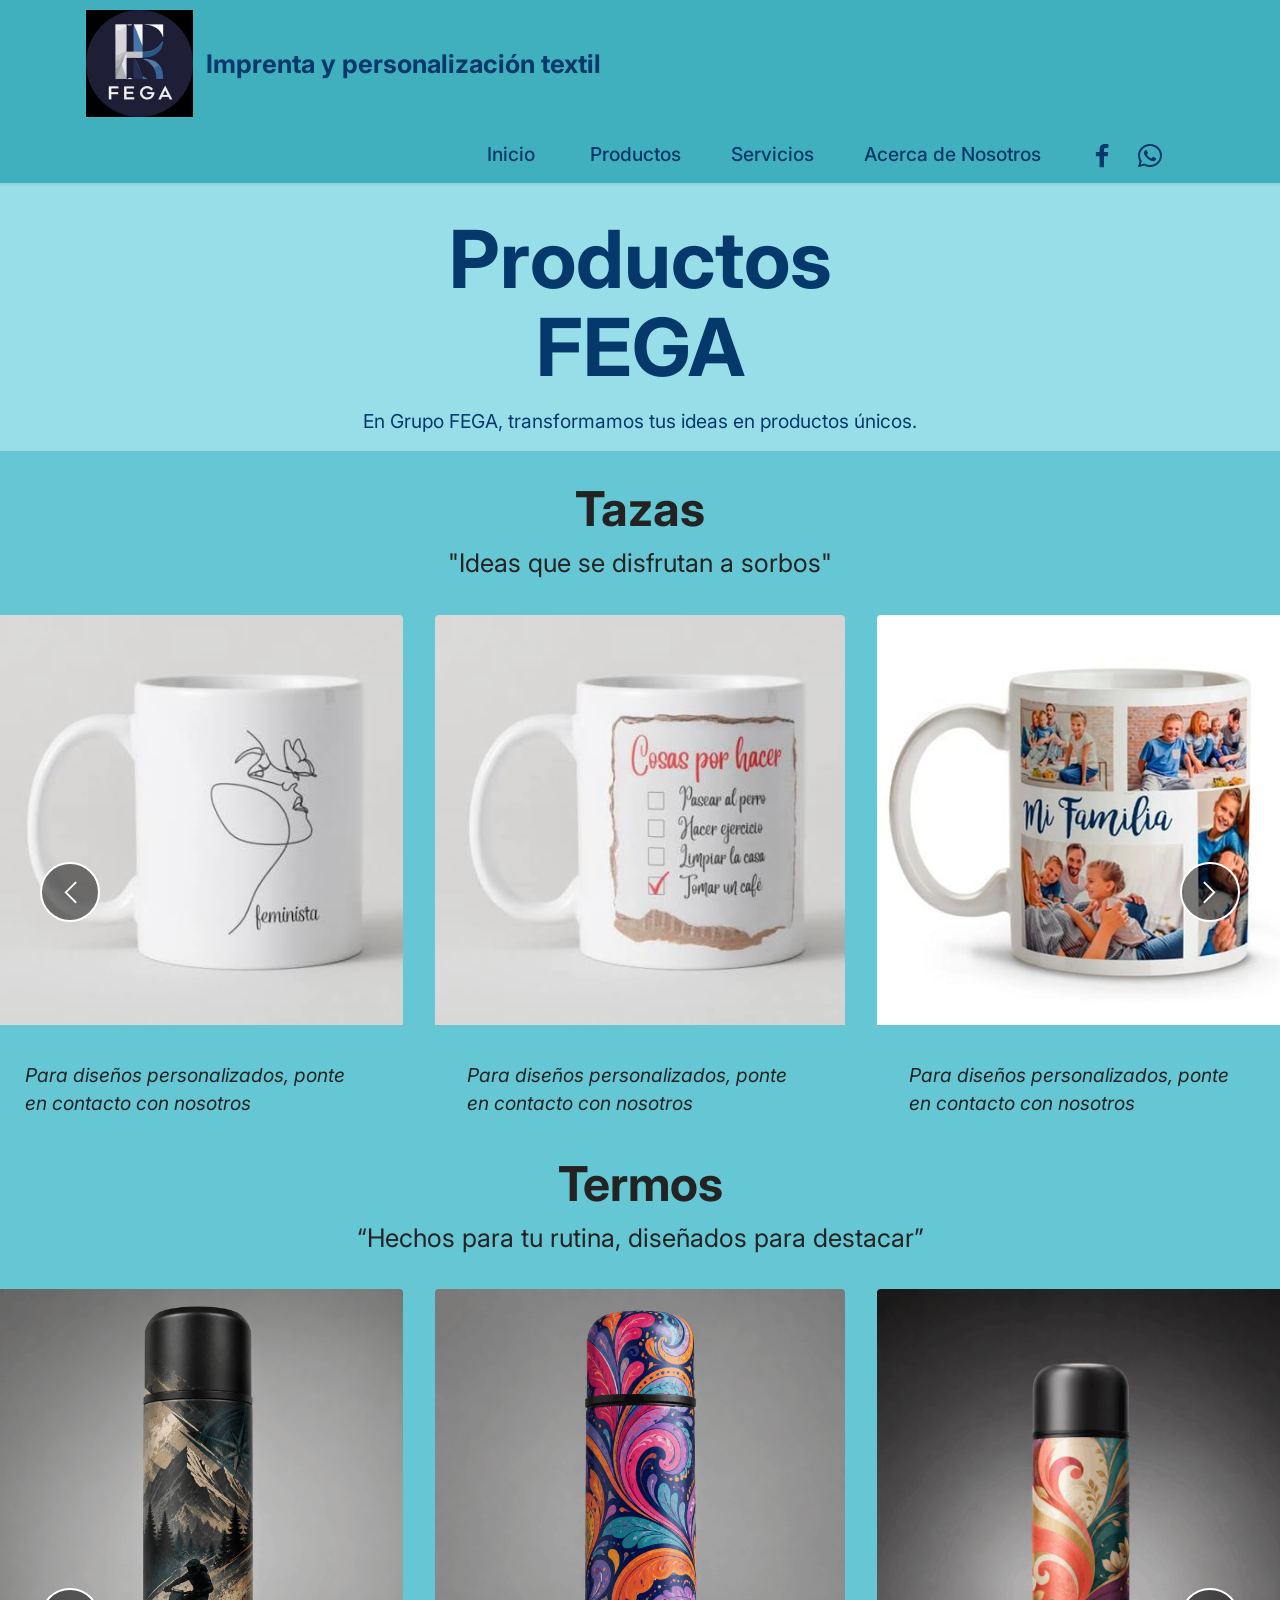
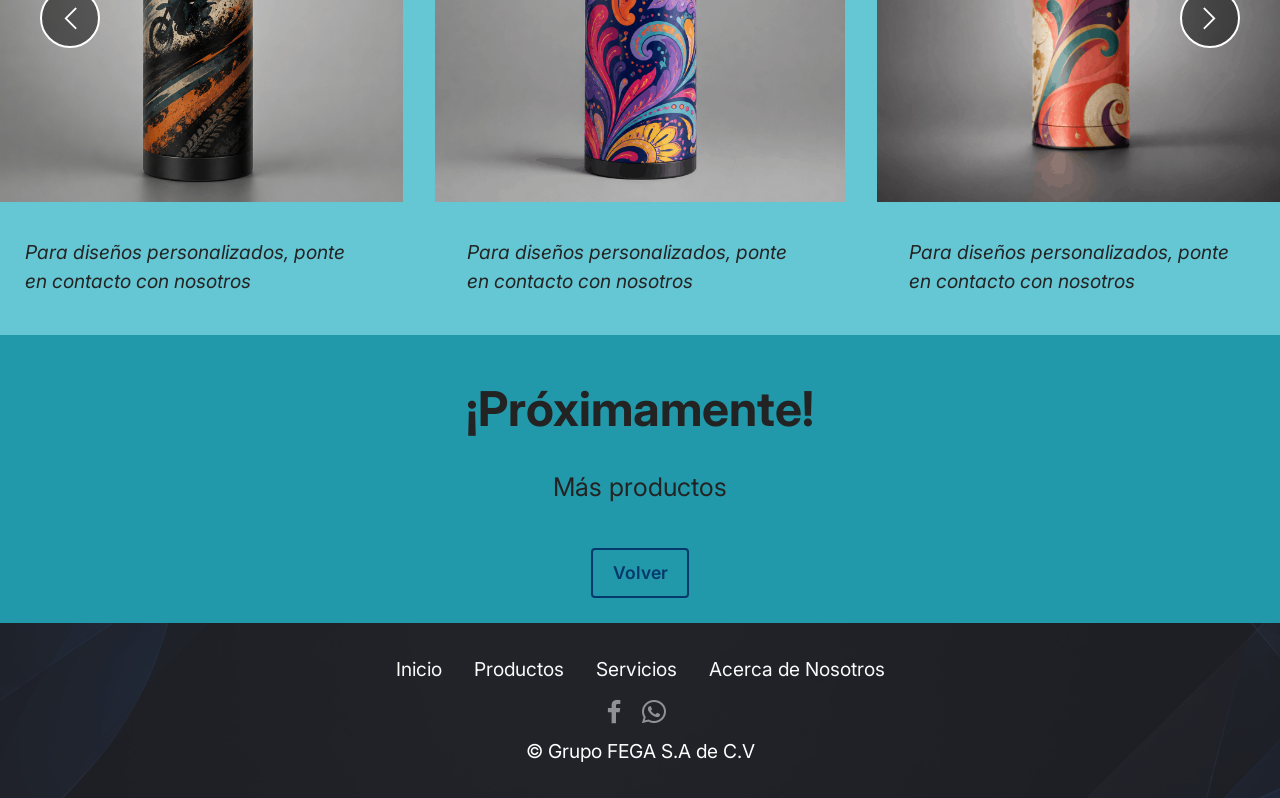
<file: page6.html>
<!DOCTYPE html>
<html  >
<head>

  <meta charset="UTF-8">
  <meta http-equiv="X-UA-Compatible" content="IE=edge">
  <meta name="generator" content="Mobirise v6.1.9, mobirise.com">
  <meta name="viewport" content="width=device-width, initial-scale=1, minimum-scale=1">
  <link rel="shortcut icon" href="assets/images/fega-128x128-1.png" type="image/x-icon">
  <meta name="description" content="Imprenta y personalización textil">
  
  
  <title>Tazas y Termos</title>
  <link rel="stylesheet" href="assets/web/assets/mobirise-icons2/mobirise2.css">
  <link rel="stylesheet" href="assets/bootstrap/css/bootstrap.min.css">
  <link rel="stylesheet" href="assets/dropdown/css/style.css">
  <link rel="stylesheet" href="assets/socicon/css/styles.css">
  <link rel="stylesheet" href="assets/theme/css/style.css">
  <link rel="preload" href="https://fonts.googleapis.com/css?family=Inter:100,200,300,400,500,600,700,800,900,100i,200i,300i,400i,500i,600i,700i,800i,900i&display=swap" as="style" onload="this.onload=null;this.rel='stylesheet'">
  <noscript><link rel="stylesheet" href="https://fonts.googleapis.com/css?family=Inter:100,200,300,400,500,600,700,800,900,100i,200i,300i,400i,500i,600i,700i,800i,900i&display=swap"></noscript>
  <link rel="preload" as="style" href="assets/mobirise/css/mbr-additional.css?v=J09uDd"><link rel="stylesheet" href="assets/mobirise/css/mbr-additional.css?v=J09uDd" type="text/css">

  
  
  
</head>
<body>
  
  <section data-bs-version="5.1" class="menu menu3 cid-vmFTS6VSYE" once="menu" id="menu3-2a">
    
    <nav class="navbar navbar-dropdown navbar-expand-lg">
        <div class="container">
            <div class="navbar-brand">
                <span class="navbar-logo">
                    <a href="index.html">
                        <img src="assets/images/fega-214x214.jpg" alt="Mobirise Website Builder" style="height: 6.7rem;">
                    </a>
                </span>
                <span class="navbar-caption-wrap"><a class="navbar-caption text-primary display-5" href="index.html">Imprenta y personalización textil</a></span>
            </div>
            <button class="navbar-toggler" type="button" data-toggle="collapse" data-bs-toggle="collapse" data-target="#navbarSupportedContent" data-bs-target="#navbarSupportedContent" aria-controls="navbarNavAltMarkup" aria-expanded="false" aria-label="Toggle navigation">
                <div class="hamburger">
                    <span></span>
                    <span></span>
                    <span></span>
                    <span></span>
                </div>
            </button>
            <div class="collapse navbar-collapse" id="navbarSupportedContent">
                <ul class="navbar-nav nav-dropdown nav-right" data-app-modern-menu="true"><li class="nav-item"><a class="nav-link link text-primary display-7" href="index.html">Inicio&nbsp;</a></li>
                    <li class="nav-item"><a class="nav-link link text-primary display-7" href="page1.html">Productos</a></li>
                    <li class="nav-item"><a class="nav-link link text-primary display-7" href="page2.html">Servicios</a>
                    </li><li class="nav-item"><a class="nav-link link text-primary display-7" href="page3.html">Acerca de Nosotros</a></li></ul>
                <div class="icons-menu">
                    <a class="iconfont-wrapper" href="https://www.facebook.com/share/1ZUBKUJgye/" target="_blank">
                        <span class="p-2 mbr-iconfont socicon-facebook socicon"></span>
                    </a>
                    <a class="iconfont-wrapper" href="https://wa.me/6183336478">
                        <span class="p-2 mbr-iconfont socicon-whatsapp socicon"></span>
                    </a>
                    
                    
                </div>
                
            </div>
        </div>
    </nav>
</section>

<section data-bs-version="5.1" class="header1 cid-vmFTS7qkEQ" id="header1-2b">

    

    

    <div class="container">
        <div class="row justify-content-center">
            <div class="col-12 col-lg-11">
                <h1 class="mbr-section-title mbr-fonts-style mb-3 display-1"><strong>Productos </strong><br><strong>FEGA</strong></h1>
                
                <p class="mbr-text mbr-fonts-style display-7">En Grupo FEGA, transformamos tus ideas en productos únicos.<br></p>
                
            </div>
        </div>
    </div>
</section>

<section data-bs-version="5.1" class="slider4 mbr-embla cid-vmFTS7NJVL" id="slider4-2c">
    
    
    <div class="position-relative text-center">
        <div class="mbr-section-head">
            <h4 class="mbr-section-title mbr-fonts-style align-center mb-0 display-2">
                <strong>Tazas</strong></h4>
            <h5 class="mbr-section-subtitle mbr-fonts-style align-center mb-0 mt-2 display-5">"Ideas que se disfrutan a sorbos"</h5>
        </div>
        <div class="embla mt-4" data-skip-snaps="true" data-align="center" data-contain-scroll="trimSnaps" data-loop="true" data-auto-play="true" data-auto-play-interval="6" data-draggable="true">
            <div class="embla__viewport container-fluid">
                <div class="embla__container">
                    
                    <div class="embla__slide slider-image item active" style="margin-left: 1rem; margin-right: 1rem;">
                        <div class="slide-content">
                            <div class="item-wrapper">
                                <div class="item-img">
                                    <img src="assets/images/images201-447x447.jpg" alt="Mobirise Website Builder" data-slide-to="0" data-bs-slide-to="0">
                                </div>
                            </div>
                            <div class="item-content">
                                
                                <h6 class="item-subtitle mbr-fonts-style mt-1 display-7"><em>Para diseños personalizados, ponte en contacto con nosotros</em></h6>
                                
                            </div>
                            
                        </div>
                    </div><div class="embla__slide slider-image item" style="margin-left: 1rem; margin-right: 1rem;">
                        <div class="slide-content">
                            <div class="item-wrapper">
                                <div class="item-img">
                                    <img src="assets/images/0ffe6401371c2c7ab6773ca851b8208e-474x474.jpg" alt="Mobirise Website Builder" data-slide-to="1" data-bs-slide-to="1">
                                </div>
                            </div>
                            <div class="item-content">
                                
                                <h6 class="item-subtitle mbr-fonts-style mt-1 display-7"><em>Para diseños personalizados, ponte en contacto con nosotros</em></h6>
                                
                            </div>
                            
                        </div>
                    </div><div class="embla__slide slider-image item" style="margin-left: 1rem; margin-right: 1rem;">
                        <div class="slide-content">
                            <div class="item-wrapper">
                                <div class="item-img">
                                    <img src="assets/images/taxa-447x447.jpg" alt="Mobirise Website Builder" data-slide-to="6" data-bs-slide-to="6">
                                </div>
                            </div>
                            <div class="item-content">
                                
                                <h6 class="item-subtitle mbr-fonts-style mt-1 display-7"><em>Para diseños personalizados, ponte en contacto con nosotros</em></h6>
                                
                            </div>
                            
                        </div>
                    </div><div class="embla__slide slider-image item" style="margin-left: 1rem; margin-right: 1rem;">
                        <div class="slide-content">
                            <div class="item-wrapper">
                                <div class="item-img">
                                    <img src="assets/images/images202-225x225.jpg" alt="Mobirise Website Builder" data-slide-to="7" data-bs-slide-to="7">
                                </div>
                            </div>
                            <div class="item-content">
                                
                                <h6 class="item-subtitle mbr-fonts-style mt-1 display-7"><em>Para diseños personalizados, ponte en contacto con nosotros</em></h6>
                                
                            </div>
                            
                        </div>
                    </div><div class="embla__slide slider-image item" style="margin-left: 1rem; margin-right: 1rem;">
                        <div class="slide-content">
                            <div class="item-wrapper">
                                <div class="item-img">
                                    <img src="assets/images/images204-447x447.jpg" alt="Mobirise Website Builder" data-slide-to="8" data-bs-slide-to="8">
                                </div>
                            </div>
                            <div class="item-content">
                                
                                <h6 class="item-subtitle mbr-fonts-style mt-1 display-7"><em>Para diseños personalizados, ponte en contacto con nosotros</em></h6>
                                
                            </div>
                            
                        </div>
                    </div><div class="embla__slide slider-image item" style="margin-left: 1rem; margin-right: 1rem;">
                        <div class="slide-content">
                            <div class="item-wrapper">
                                <div class="item-img">
                                    <img src="assets/images/images-447x447.jpg" alt="Mobirise Website Builder" data-slide-to="9" data-bs-slide-to="9">
                                </div>
                            </div>
                            <div class="item-content">
                                
                                <h6 class="item-subtitle mbr-fonts-style mt-1 display-7"><em>Para diseños personalizados, ponte en contacto con nosotros</em></h6>
                                
                            </div>
                            
                        </div>
                    </div>
                    
                    
                </div>
            </div>
            <button class="embla__button embla__button--prev">
                <span class="mobi-mbri mobi-mbri-arrow-prev mbr-iconfont" aria-hidden="true"></span>
                <span class="sr-only visually-hidden visually-hidden">Previous</span>
            </button>
            <button class="embla__button embla__button--next">
                <span class="mobi-mbri mobi-mbri-arrow-next mbr-iconfont" aria-hidden="true"></span>
                <span class="sr-only visually-hidden visually-hidden">Next</span>
            </button>
        </div>
    </div>
</section>

<section data-bs-version="5.1" class="slider4 mbr-embla cid-vmFTS9mH3t" id="slider4-2d">
    
    
    <div class="position-relative text-center">
        <div class="mbr-section-head">
            <h4 class="mbr-section-title mbr-fonts-style align-center mb-0 display-2">
                <strong>Termos</strong></h4>
            <h5 class="mbr-section-subtitle mbr-fonts-style align-center mb-0 mt-2 display-5">“Hechos para tu rutina, diseñados para destacar”</h5>
        </div>
        <div class="embla mt-4" data-skip-snaps="true" data-align="center" data-contain-scroll="trimSnaps" data-loop="true" data-auto-play="true" data-auto-play-interval="6" data-draggable="true">
            <div class="embla__viewport container-fluid">
                <div class="embla__container">
                    
                    <div class="embla__slide slider-image item active" style="margin-left: 1rem; margin-right: 1rem;">
                        <div class="slide-content">
                            <div class="item-wrapper">
                                <div class="item-img">
                                    <img src="assets/images/4e86b3b4-059b-408f-80de-722549ec4807-676x845.png" alt="Mobirise Website Builder" data-slide-to="0" data-bs-slide-to="0">
                                </div>
                            </div>
                            <div class="item-content">
                                
                                <h6 class="item-subtitle mbr-fonts-style mt-1 display-7"><em>Para diseños personalizados, ponte en contacto con nosotros</em></h6>
                                
                            </div>
                            
                        </div>
                    </div><div class="embla__slide slider-image item" style="margin-left: 1rem; margin-right: 1rem;">
                        <div class="slide-content">
                            <div class="item-wrapper">
                                <div class="item-img">
                                    <img src="assets/images/30784c41-c44e-4992-bea1-aa117aff613a-480x600.png" alt="Mobirise Website Builder" data-slide-to="1" data-bs-slide-to="1">
                                </div>
                            </div>
                            <div class="item-content">
                                
                                <h6 class="item-subtitle mbr-fonts-style mt-1 display-7"><em>Para diseños personalizados, ponte en contacto con nosotros</em></h6>
                                
                            </div>
                            
                        </div>
                    </div><div class="embla__slide slider-image item" style="margin-left: 1rem; margin-right: 1rem;">
                        <div class="slide-content">
                            <div class="item-wrapper">
                                <div class="item-img">
                                    <img src="assets/images/af94d9cb-4257-49a6-a65a-b454e785835d-794x992.png" alt="Mobirise Website Builder" data-slide-to="2" data-bs-slide-to="2">
                                </div>
                            </div>
                            <div class="item-content">
                                
                                <h6 class="item-subtitle mbr-fonts-style mt-1 display-7"><em>Para diseños personalizados, ponte en contacto con nosotros</em></h6>
                                
                            </div>
                            
                        </div>
                    </div><div class="embla__slide slider-image item" style="margin-left: 1rem; margin-right: 1rem;">
                        <div class="slide-content">
                            <div class="item-wrapper">
                                <div class="item-img">
                                    <img src="assets/images/3b26bea9-02cc-4bc6-8f3f-6538ee15f7da-794x992.png" alt="Mobirise Website Builder" data-slide-to="3" data-bs-slide-to="3">
                                </div>
                            </div>
                            <div class="item-content">
                                
                                <h6 class="item-subtitle mbr-fonts-style mt-1 display-7"><em>Para diseños personalizados, ponte en contacto con nosotros</em></h6>
                                
                            </div>
                            
                        </div>
                    </div><div class="embla__slide slider-image item" style="margin-left: 1rem; margin-right: 1rem;">
                        <div class="slide-content">
                            <div class="item-wrapper">
                                <div class="item-img">
                                    <img src="assets/images/b098b092-bb74-47a1-a1d0-5c45d4ccae76-676x845.png" alt="Mobirise Website Builder" data-slide-to="4" data-bs-slide-to="4">
                                </div>
                            </div>
                            <div class="item-content">
                                
                                <h6 class="item-subtitle mbr-fonts-style mt-1 display-7"><em>Para diseños personalizados, ponte en contacto con nosotros</em></h6>
                                
                            </div>
                            
                        </div>
                    </div><div class="embla__slide slider-image item" style="margin-left: 1rem; margin-right: 1rem;">
                        <div class="slide-content">
                            <div class="item-wrapper">
                                <div class="item-img">
                                    <img src="assets/images/8121b70e-0f41-4cd5-9953-4766e0988400-676x845.png" alt="Mobirise Website Builder" data-slide-to="5" data-bs-slide-to="5">
                                </div>
                            </div>
                            <div class="item-content">
                                
                                <h6 class="item-subtitle mbr-fonts-style mt-1 display-7"><em>Para diseños personalizados, ponte en contacto con nosotros</em></h6>
                                
                            </div>
                            
                        </div>
                    </div>
                    
                    
                </div>
            </div>
            <button class="embla__button embla__button--prev">
                <span class="mobi-mbri mobi-mbri-arrow-prev mbr-iconfont" aria-hidden="true"></span>
                <span class="sr-only visually-hidden visually-hidden">Previous</span>
            </button>
            <button class="embla__button embla__button--next">
                <span class="mobi-mbri mobi-mbri-arrow-next mbr-iconfont" aria-hidden="true"></span>
                <span class="sr-only visually-hidden visually-hidden">Next</span>
            </button>
        </div>
    </div>
</section>

<section data-bs-version="5.1" class="content4 cid-vmFTSarMB4" id="content4-2e">
    

    
    
    <div class="container">
        <div class="row justify-content-center">
            <div class="title col-md-12 col-lg-10">
                <h3 class="mbr-section-title mbr-fonts-style align-center mb-4 display-2"><strong>¡Próximamente!</strong><br></h3>
                <h4 class="mbr-section-subtitle align-center mbr-fonts-style mb-4 display-5">Más productos</h4>
                <div class="mbr-section-btn align-center"><a class="btn btn-primary-outline display-4" href="page1.html">Volver</a></div>
            </div>
        </div>
    </div>
</section>

<section data-bs-version="5.1" class="footer3 cid-vmFTSaLZPc mbr-reveal" once="footers" id="footer3-2f">

    

    <div class="mbr-overlay" style="opacity: 0.8; background-color: rgb(35, 35, 35);"></div>

    <div class="container-fluid">
        <div class="media-container-row align-center mbr-white">
            <div class="row row-links">
                <ul class="foot-menu">
                    
                    
                    
                    
                    
                <li class="foot-menu-item mbr-fonts-style display-7"><a href="index.html" class="text-white">Inicio</a></li><li class="foot-menu-item mbr-fonts-style display-7"><a href="page1.html" class="text-white text-primary" target="_blank">Productos</a></li><li class="foot-menu-item mbr-fonts-style display-7"><a href="page2.html" class="text-white text-primary" target="_blank">Servicios</a></li><li class="foot-menu-item mbr-fonts-style display-7"><a href="page3.html" class="text-white" target="_blank">Acerca de Nosotros</a></li></ul>
            </div>
            <div class="row social-row">
                <div class="social-list align-right pb-2">
                    
                    
                    
                    
                    
                    
                <div class="soc-item">
                        <a href="https://www.facebook.com/share/1ZUBKUJgye/" target="_blank">
                            <span class="mbr-iconfont mbr-iconfont-social socicon-facebook socicon"></span>
                        </a>
                    </div><div class="soc-item">
                        <a href="https://wa.me/6183336478">
                            <span class="mbr-iconfont mbr-iconfont-social socicon-whatsapp socicon"></span>
                        </a>
                    </div></div>
            </div>
            <div class="row row-copirayt">
                <p class="mbr-text mb-0 mbr-fonts-style mbr-white align-center display-7">
                    © Grupo FEGA S.A de C.V</p>
            </div>
        </div>
    </div>  

  </section><script src="assets/bootstrap/js/bootstrap.bundle.min.js"></script>  <script src="assets/smoothscroll/smooth-scroll.js"></script>  <script src="assets/ytplayer/index.js"></script>  <script src="assets/dropdown/js/navbar-dropdown.js"></script>  <script src="assets/embla/embla.min.js"></script>  <script src="assets/embla/script.js"></script>  <script src="assets/theme/js/script.js"></script>
  
</body>
</html>
</file>
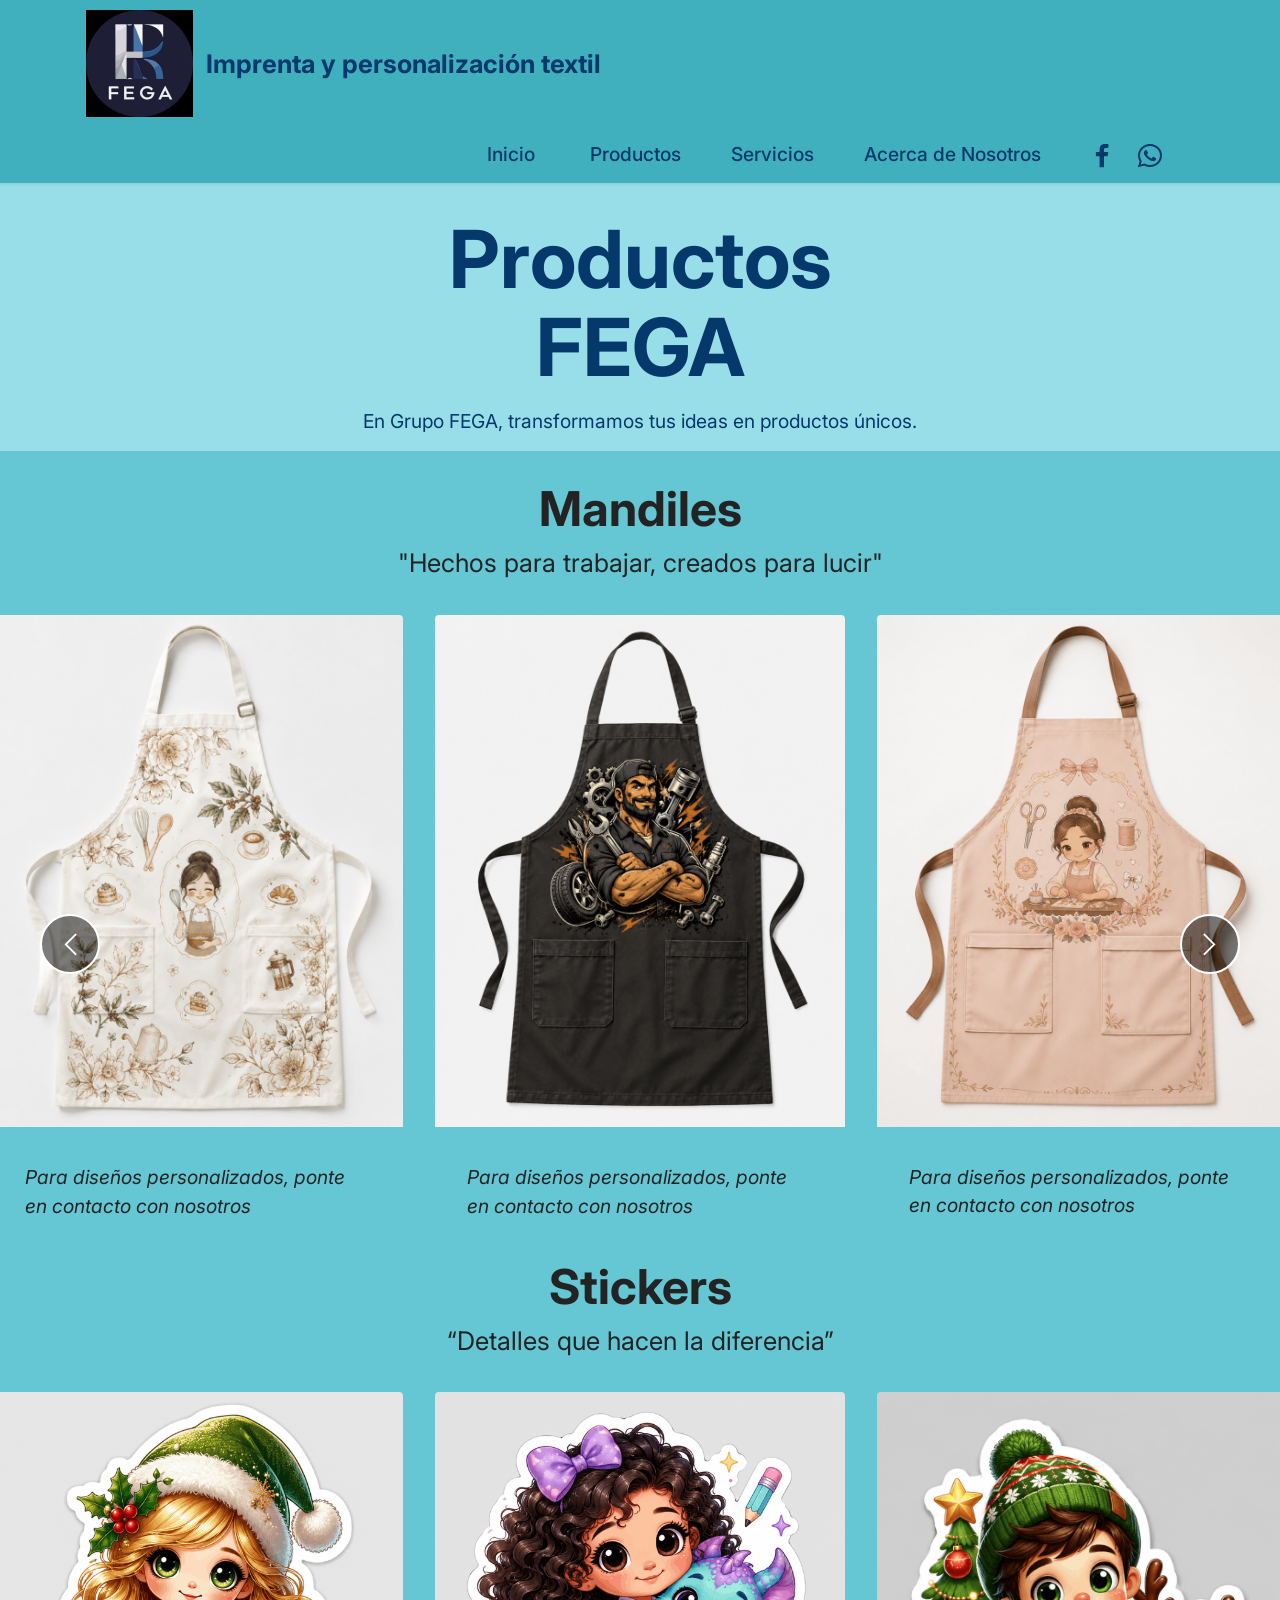
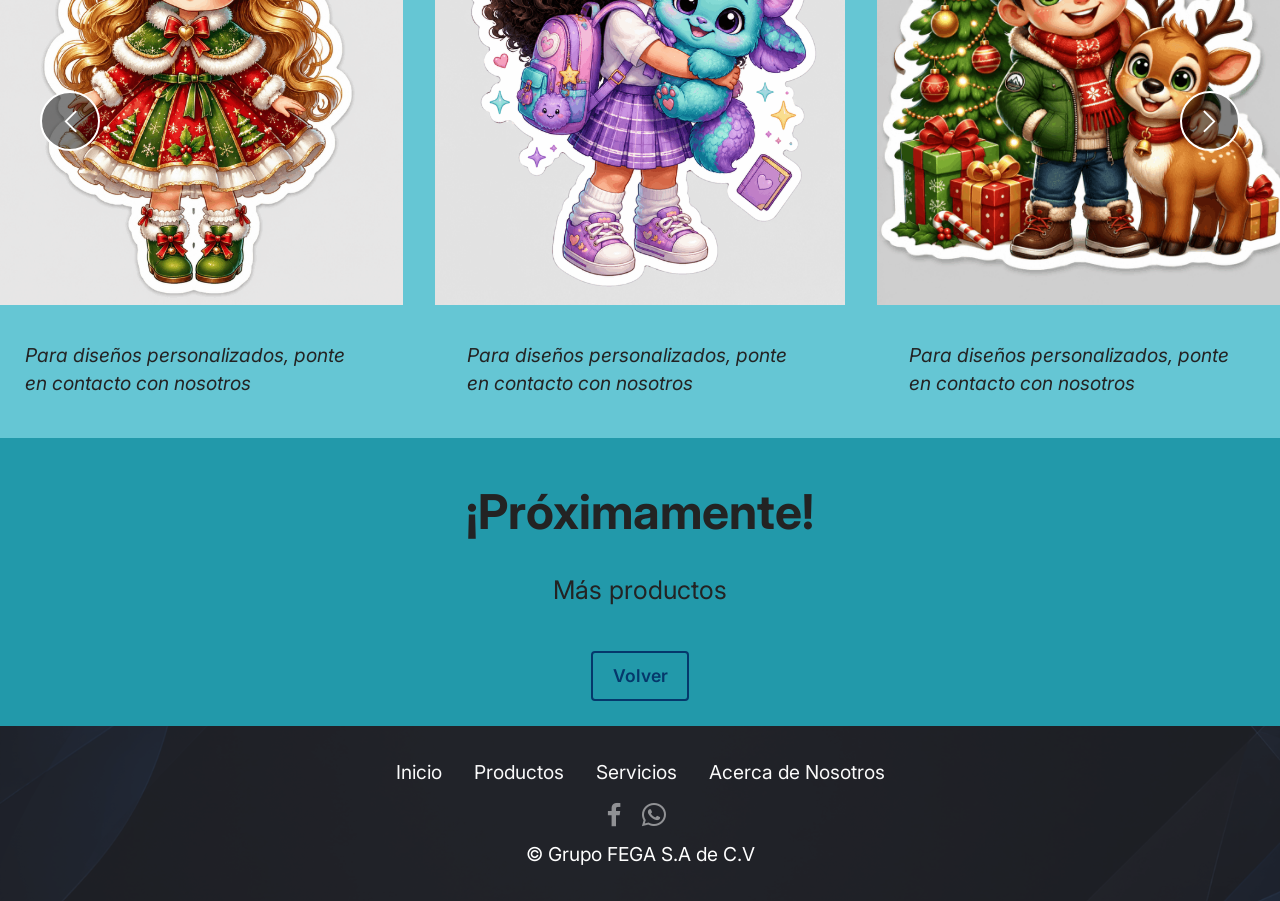
<file: page7.html>
<!DOCTYPE html>
<html  >
<head>

  <meta charset="UTF-8">
  <meta http-equiv="X-UA-Compatible" content="IE=edge">
  <meta name="generator" content="Mobirise v6.1.9, mobirise.com">
  <meta name="viewport" content="width=device-width, initial-scale=1, minimum-scale=1">
  <link rel="shortcut icon" href="assets/images/fega-128x128-1.png" type="image/x-icon">
  <meta name="description" content="Imprenta y personalización textil">
  
  
  <title>Mandiles y Estampas</title>
  <link rel="stylesheet" href="assets/web/assets/mobirise-icons2/mobirise2.css">
  <link rel="stylesheet" href="assets/bootstrap/css/bootstrap.min.css">
  <link rel="stylesheet" href="assets/dropdown/css/style.css">
  <link rel="stylesheet" href="assets/socicon/css/styles.css">
  <link rel="stylesheet" href="assets/theme/css/style.css">
  <link rel="preload" href="https://fonts.googleapis.com/css?family=Inter:100,200,300,400,500,600,700,800,900,100i,200i,300i,400i,500i,600i,700i,800i,900i&display=swap" as="style" onload="this.onload=null;this.rel='stylesheet'">
  <noscript><link rel="stylesheet" href="https://fonts.googleapis.com/css?family=Inter:100,200,300,400,500,600,700,800,900,100i,200i,300i,400i,500i,600i,700i,800i,900i&display=swap"></noscript>
  <link rel="preload" as="style" href="assets/mobirise/css/mbr-additional.css?v=cZbTJh"><link rel="stylesheet" href="assets/mobirise/css/mbr-additional.css?v=cZbTJh" type="text/css">

  
  
  
</head>
<body>
  
  <section data-bs-version="5.1" class="menu menu3 cid-vmG2a2yXq4" once="menu" id="menu3-2g">
    
    <nav class="navbar navbar-dropdown navbar-expand-lg">
        <div class="container">
            <div class="navbar-brand">
                <span class="navbar-logo">
                    <a href="index.html">
                        <img src="assets/images/fega-214x214.jpg" alt="Mobirise Website Builder" style="height: 6.7rem;">
                    </a>
                </span>
                <span class="navbar-caption-wrap"><a class="navbar-caption text-primary display-5" href="index.html">Imprenta y personalización textil</a></span>
            </div>
            <button class="navbar-toggler" type="button" data-toggle="collapse" data-bs-toggle="collapse" data-target="#navbarSupportedContent" data-bs-target="#navbarSupportedContent" aria-controls="navbarNavAltMarkup" aria-expanded="false" aria-label="Toggle navigation">
                <div class="hamburger">
                    <span></span>
                    <span></span>
                    <span></span>
                    <span></span>
                </div>
            </button>
            <div class="collapse navbar-collapse" id="navbarSupportedContent">
                <ul class="navbar-nav nav-dropdown nav-right" data-app-modern-menu="true"><li class="nav-item"><a class="nav-link link text-primary display-7" href="index.html">Inicio&nbsp;</a></li>
                    <li class="nav-item"><a class="nav-link link text-primary display-7" href="page1.html">Productos</a></li>
                    <li class="nav-item"><a class="nav-link link text-primary display-7" href="page2.html">Servicios</a>
                    </li><li class="nav-item"><a class="nav-link link text-primary display-7" href="page3.html">Acerca de Nosotros</a></li></ul>
                <div class="icons-menu">
                    <a class="iconfont-wrapper" href="https://www.facebook.com/share/1ZUBKUJgye/" target="_blank">
                        <span class="p-2 mbr-iconfont socicon-facebook socicon"></span>
                    </a>
                    <a class="iconfont-wrapper" href="https://wa.me/6183336478">
                        <span class="p-2 mbr-iconfont socicon-whatsapp socicon"></span>
                    </a>
                    
                    
                </div>
                
            </div>
        </div>
    </nav>
</section>

<section data-bs-version="5.1" class="header1 cid-vmG2a3cN4N" id="header1-2h">

    

    

    <div class="container">
        <div class="row justify-content-center">
            <div class="col-12 col-lg-11">
                <h1 class="mbr-section-title mbr-fonts-style mb-3 display-1"><strong>Productos </strong><br><strong>FEGA</strong></h1>
                
                <p class="mbr-text mbr-fonts-style display-7">En Grupo FEGA, transformamos tus ideas en productos únicos.<br></p>
                
            </div>
        </div>
    </div>
</section>

<section data-bs-version="5.1" class="slider4 mbr-embla cid-vmG2a3Rff3" id="slider4-2i">
    
    
    <div class="position-relative text-center">
        <div class="mbr-section-head">
            <h4 class="mbr-section-title mbr-fonts-style align-center mb-0 display-2">
                <strong>Mandiles</strong></h4>
            <h5 class="mbr-section-subtitle mbr-fonts-style align-center mb-0 mt-2 display-5">"Hechos para trabajar, creados para lucir"</h5>
        </div>
        <div class="embla mt-4" data-skip-snaps="true" data-align="center" data-contain-scroll="trimSnaps" data-loop="true" data-auto-play="true" data-auto-play-interval="6" data-draggable="true">
            <div class="embla__viewport container-fluid">
                <div class="embla__container">
                    
                    <div class="embla__slide slider-image item active" style="margin-left: 1rem; margin-right: 1rem;">
                        <div class="slide-content">
                            <div class="item-wrapper">
                                <div class="item-img">
                                    <img src="assets/images/284171cf-ca32-4c2e-985a-3acd902a2f84-447x559.png" alt="Mobirise Website Builder" data-slide-to="0" data-bs-slide-to="0">
                                </div>
                            </div>
                            <div class="item-content">
                                
                                <h6 class="item-subtitle mbr-fonts-style mt-1 display-7"><em>Para diseños personalizados, ponte en contacto con nosotros</em></h6>
                                
                            </div>
                            
                        </div>
                    </div><div class="embla__slide slider-image item" style="margin-left: 1rem; margin-right: 1rem;">
                        <div class="slide-content">
                            <div class="item-wrapper">
                                <div class="item-img">
                                    <img src="assets/images/c21189b0-cf82-4ce8-a0c1-f63098039102-474x592.png" alt="Mobirise Website Builder" data-slide-to="1" data-bs-slide-to="1">
                                </div>
                            </div>
                            <div class="item-content">
                                
                                <h6 class="item-subtitle mbr-fonts-style mt-1 display-7"><em>Para diseños personalizados, ponte en contacto con nosotros</em></h6>
                                
                            </div>
                            
                        </div>
                    </div><div class="embla__slide slider-image item" style="margin-left: 1rem; margin-right: 1rem;">
                        <div class="slide-content">
                            <div class="item-wrapper">
                                <div class="item-img">
                                    <img src="assets/images/718f1a41-ef1c-4008-a935-ad4560d70740-447x559.png" alt="Mobirise Website Builder" data-slide-to="6" data-bs-slide-to="6">
                                </div>
                            </div>
                            <div class="item-content">
                                
                                <h6 class="item-subtitle mbr-fonts-style mt-1 display-7"><em>Para diseños personalizados, ponte en contacto con nosotros</em></h6>
                                
                            </div>
                            
                        </div>
                    </div><div class="embla__slide slider-image item" style="margin-left: 1rem; margin-right: 1rem;">
                        <div class="slide-content">
                            <div class="item-wrapper">
                                <div class="item-img">
                                    <img src="assets/images/e1604f87-ad69-449c-8ebf-dca3d6fd5d00-225x281.png" alt="Mobirise Website Builder" data-slide-to="7" data-bs-slide-to="7">
                                </div>
                            </div>
                            <div class="item-content">
                                
                                <h6 class="item-subtitle mbr-fonts-style mt-1 display-7"><em>Para diseños personalizados, ponte en contacto con nosotros</em></h6>
                                
                            </div>
                            
                        </div>
                    </div><div class="embla__slide slider-image item" style="margin-left: 1rem; margin-right: 1rem;">
                        <div class="slide-content">
                            <div class="item-wrapper">
                                <div class="item-img">
                                    <img src="assets/images/24824a8a-e19a-4c5a-88aa-76e9fbd828a9-447x559.png" alt="Mobirise Website Builder" data-slide-to="8" data-bs-slide-to="8">
                                </div>
                            </div>
                            <div class="item-content">
                                
                                <h6 class="item-subtitle mbr-fonts-style mt-1 display-7"><em>Para diseños personalizados, ponte en contacto con nosotros</em></h6>
                                
                            </div>
                            
                        </div>
                    </div><div class="embla__slide slider-image item" style="margin-left: 1rem; margin-right: 1rem;">
                        <div class="slide-content">
                            <div class="item-wrapper">
                                <div class="item-img">
                                    <img src="assets/images/5d183e5b-7b35-4957-8098-601cad2c2f62-447x559.png" alt="Mobirise Website Builder" data-slide-to="9" data-bs-slide-to="9">
                                </div>
                            </div>
                            <div class="item-content">
                                
                                <h6 class="item-subtitle mbr-fonts-style mt-1 display-7"><em>Para diseños personalizados, ponte en contacto con nosotros</em></h6>
                                
                            </div>
                            
                        </div>
                    </div>
                    
                    
                </div>
            </div>
            <button class="embla__button embla__button--prev">
                <span class="mobi-mbri mobi-mbri-arrow-prev mbr-iconfont" aria-hidden="true"></span>
                <span class="sr-only visually-hidden visually-hidden">Previous</span>
            </button>
            <button class="embla__button embla__button--next">
                <span class="mobi-mbri mobi-mbri-arrow-next mbr-iconfont" aria-hidden="true"></span>
                <span class="sr-only visually-hidden visually-hidden">Next</span>
            </button>
        </div>
    </div>
</section>

<section data-bs-version="5.1" class="slider4 mbr-embla cid-vmG2a5n3dv" id="slider4-2j">
    
    
    <div class="position-relative text-center">
        <div class="mbr-section-head">
            <h4 class="mbr-section-title mbr-fonts-style align-center mb-0 display-2"><strong>Stickers</strong></h4>
            <h5 class="mbr-section-subtitle mbr-fonts-style align-center mb-0 mt-2 display-5">“Detalles que hacen la diferencia”</h5>
        </div>
        <div class="embla mt-4" data-skip-snaps="true" data-align="center" data-contain-scroll="trimSnaps" data-loop="true" data-auto-play="true" data-auto-play-interval="6" data-draggable="true">
            <div class="embla__viewport container-fluid">
                <div class="embla__container">
                    
                    <div class="embla__slide slider-image item active" style="margin-left: 1rem; margin-right: 1rem;">
                        <div class="slide-content">
                            <div class="item-wrapper">
                                <div class="item-img">
                                    <img src="assets/images/3d2355c6-c844-4cd3-a71e-11ff7f7a359e-676x845.png" alt="Mobirise Website Builder" data-slide-to="0" data-bs-slide-to="0">
                                </div>
                            </div>
                            <div class="item-content">
                                
                                <h6 class="item-subtitle mbr-fonts-style mt-1 display-7"><em>Para diseños personalizados, ponte en contacto con nosotros</em></h6>
                                
                            </div>
                            
                        </div>
                    </div><div class="embla__slide slider-image item" style="margin-left: 1rem; margin-right: 1rem;">
                        <div class="slide-content">
                            <div class="item-wrapper">
                                <div class="item-img">
                                    <img src="assets/images/50d2fcbd-4561-490a-8f70-fd06f32387a3-480x600.png" alt="Mobirise Website Builder" data-slide-to="1" data-bs-slide-to="1">
                                </div>
                            </div>
                            <div class="item-content">
                                
                                <h6 class="item-subtitle mbr-fonts-style mt-1 display-7"><em>Para diseños personalizados, ponte en contacto con nosotros</em></h6>
                                
                            </div>
                            
                        </div>
                    </div><div class="embla__slide slider-image item" style="margin-left: 1rem; margin-right: 1rem;">
                        <div class="slide-content">
                            <div class="item-wrapper">
                                <div class="item-img">
                                    <img src="assets/images/1655c279-1302-4014-af23-018786c9e2bf-794x992.png" alt="Mobirise Website Builder" data-slide-to="2" data-bs-slide-to="2">
                                </div>
                            </div>
                            <div class="item-content">
                                
                                <h6 class="item-subtitle mbr-fonts-style mt-1 display-7"><em>Para diseños personalizados, ponte en contacto con nosotros</em></h6>
                                
                            </div>
                            
                        </div>
                    </div><div class="embla__slide slider-image item" style="margin-left: 1rem; margin-right: 1rem;">
                        <div class="slide-content">
                            <div class="item-wrapper">
                                <div class="item-img">
                                    <img src="assets/images/4756afed-34e6-4c2a-83f0-171c4e3763bb-794x992.png" alt="Mobirise Website Builder" data-slide-to="3" data-bs-slide-to="3">
                                </div>
                            </div>
                            <div class="item-content">
                                
                                <h6 class="item-subtitle mbr-fonts-style mt-1 display-7"><em>Para diseños personalizados, ponte en contacto con nosotros</em></h6>
                                
                            </div>
                            
                        </div>
                    </div><div class="embla__slide slider-image item" style="margin-left: 1rem; margin-right: 1rem;">
                        <div class="slide-content">
                            <div class="item-wrapper">
                                <div class="item-img">
                                    <img src="assets/images/d878fb2a-a3d6-44ea-8be0-153bc26c9aca-676x845.png" alt="Mobirise Website Builder" data-slide-to="4" data-bs-slide-to="4">
                                </div>
                            </div>
                            <div class="item-content">
                                
                                <h6 class="item-subtitle mbr-fonts-style mt-1 display-7"><em>Para diseños personalizados, ponte en contacto con nosotros</em></h6>
                                
                            </div>
                            
                        </div>
                    </div><div class="embla__slide slider-image item" style="margin-left: 1rem; margin-right: 1rem;">
                        <div class="slide-content">
                            <div class="item-wrapper">
                                <div class="item-img">
                                    <img src="assets/images/e504afe3-0662-4f8a-98ec-af5f5d34e4a7-676x845.png" alt="Mobirise Website Builder" data-slide-to="5" data-bs-slide-to="5">
                                </div>
                            </div>
                            <div class="item-content">
                                
                                <h6 class="item-subtitle mbr-fonts-style mt-1 display-7"><em>Para diseños personalizados, ponte en contacto con nosotros</em></h6>
                                
                            </div>
                            
                        </div>
                    </div>
                    
                    
                </div>
            </div>
            <button class="embla__button embla__button--prev">
                <span class="mobi-mbri mobi-mbri-arrow-prev mbr-iconfont" aria-hidden="true"></span>
                <span class="sr-only visually-hidden visually-hidden">Previous</span>
            </button>
            <button class="embla__button embla__button--next">
                <span class="mobi-mbri mobi-mbri-arrow-next mbr-iconfont" aria-hidden="true"></span>
                <span class="sr-only visually-hidden visually-hidden">Next</span>
            </button>
        </div>
    </div>
</section>

<section data-bs-version="5.1" class="content4 cid-vmG2a6ykTJ" id="content4-2k">
    

    
    
    <div class="container">
        <div class="row justify-content-center">
            <div class="title col-md-12 col-lg-10">
                <h3 class="mbr-section-title mbr-fonts-style align-center mb-4 display-2"><strong>¡Próximamente!</strong><br></h3>
                <h4 class="mbr-section-subtitle align-center mbr-fonts-style mb-4 display-5">Más productos</h4>
                <div class="mbr-section-btn align-center"><a class="btn btn-primary-outline display-4" href="page1.html">Volver</a></div>
            </div>
        </div>
    </div>
</section>

<section data-bs-version="5.1" class="footer3 cid-vmG2a6WSyq mbr-reveal" once="footers" id="footer3-2l">

    

    <div class="mbr-overlay" style="opacity: 0.8; background-color: rgb(35, 35, 35);"></div>

    <div class="container-fluid">
        <div class="media-container-row align-center mbr-white">
            <div class="row row-links">
                <ul class="foot-menu">
                    
                    
                    
                    
                    
                <li class="foot-menu-item mbr-fonts-style display-7"><a href="index.html" class="text-white">Inicio</a></li><li class="foot-menu-item mbr-fonts-style display-7"><a href="page1.html" class="text-white text-primary" target="_blank">Productos</a></li><li class="foot-menu-item mbr-fonts-style display-7"><a href="page2.html" class="text-white text-primary" target="_blank">Servicios</a></li><li class="foot-menu-item mbr-fonts-style display-7"><a href="page3.html" class="text-white" target="_blank">Acerca de Nosotros</a></li></ul>
            </div>
            <div class="row social-row">
                <div class="social-list align-right pb-2">
                    
                    
                    
                    
                    
                    
                <div class="soc-item">
                        <a href="https://www.facebook.com/share/1ZUBKUJgye/" target="_blank">
                            <span class="mbr-iconfont mbr-iconfont-social socicon-facebook socicon"></span>
                        </a>
                    </div><div class="soc-item">
                        <a href="https://wa.me/6183336478">
                            <span class="mbr-iconfont mbr-iconfont-social socicon-whatsapp socicon"></span>
                        </a>
                    </div></div>
            </div>
            <div class="row row-copirayt">
                <p class="mbr-text mb-0 mbr-fonts-style mbr-white align-center display-7">
                    © Grupo FEGA S.A de C.V</p>
            </div>
        </div>
    </div>  

  </section><script src="assets/bootstrap/js/bootstrap.bundle.min.js"></script>  <script src="assets/smoothscroll/smooth-scroll.js"></script>  <script src="assets/ytplayer/index.js"></script>  <script src="assets/dropdown/js/navbar-dropdown.js"></script>  <script src="assets/embla/embla.min.js"></script>  <script src="assets/embla/script.js"></script>  <script src="assets/theme/js/script.js"></script>
  
</body>
</html>
</file>
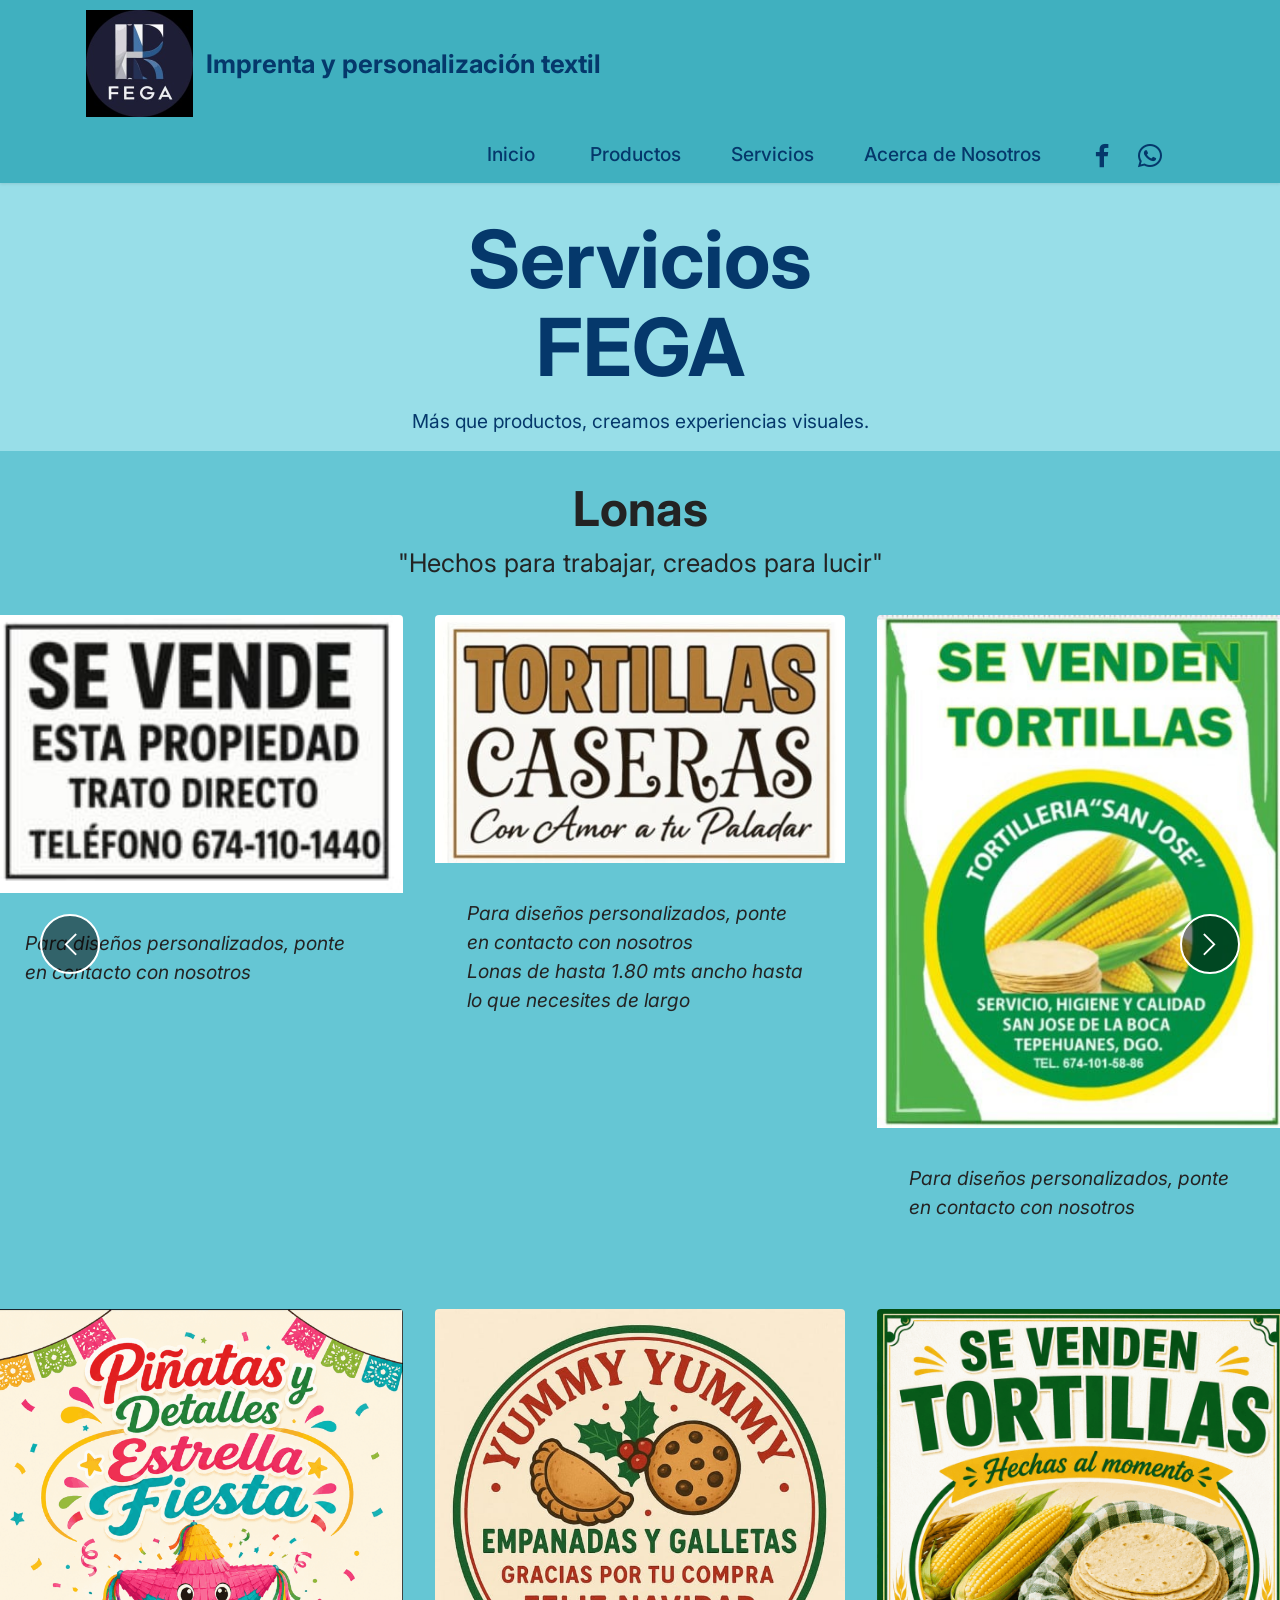
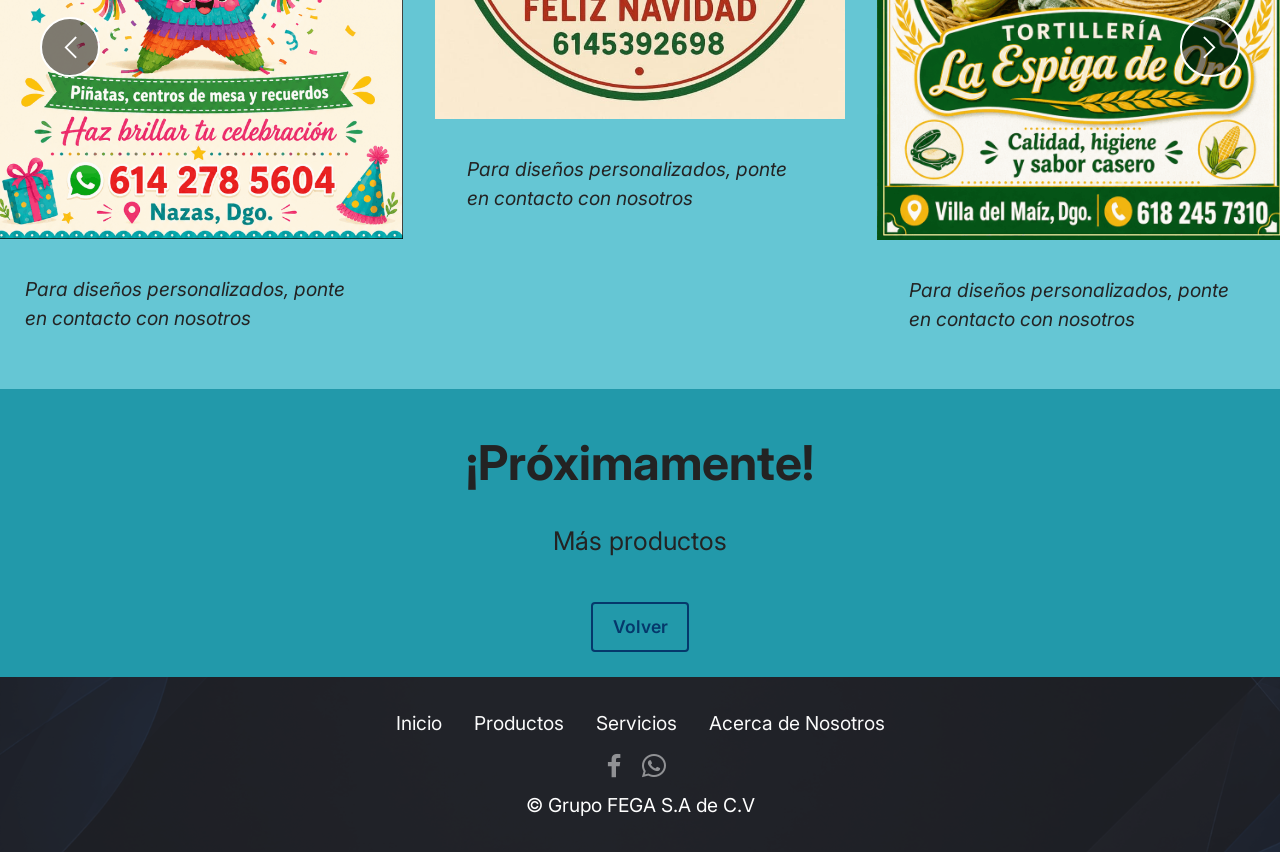
<file: page8.html>
<!DOCTYPE html>
<html  >
<head>

  <meta charset="UTF-8">
  <meta http-equiv="X-UA-Compatible" content="IE=edge">
  <meta name="generator" content="Mobirise v6.1.9, mobirise.com">
  <meta name="viewport" content="width=device-width, initial-scale=1, minimum-scale=1">
  <link rel="shortcut icon" href="assets/images/fega-128x128-1.png" type="image/x-icon">
  <meta name="description" content="Imprenta y personalización textil">
  
  
  <title>Lonas</title>
  <link rel="stylesheet" href="assets/web/assets/mobirise-icons2/mobirise2.css">
  <link rel="stylesheet" href="assets/bootstrap/css/bootstrap.min.css">
  <link rel="stylesheet" href="assets/dropdown/css/style.css">
  <link rel="stylesheet" href="assets/socicon/css/styles.css">
  <link rel="stylesheet" href="assets/theme/css/style.css">
  <link rel="preload" href="https://fonts.googleapis.com/css?family=Inter:100,200,300,400,500,600,700,800,900,100i,200i,300i,400i,500i,600i,700i,800i,900i&display=swap" as="style" onload="this.onload=null;this.rel='stylesheet'">
  <noscript><link rel="stylesheet" href="https://fonts.googleapis.com/css?family=Inter:100,200,300,400,500,600,700,800,900,100i,200i,300i,400i,500i,600i,700i,800i,900i&display=swap"></noscript>
  <link rel="preload" as="style" href="assets/mobirise/css/mbr-additional.css?v=fBdub2"><link rel="stylesheet" href="assets/mobirise/css/mbr-additional.css?v=fBdub2" type="text/css">

  
  
  
</head>
<body>
  
  <section data-bs-version="5.1" class="menu menu3 cid-vmRDi4D6ZU" once="menu" id="menu3-2p">
    
    <nav class="navbar navbar-dropdown navbar-expand-lg">
        <div class="container">
            <div class="navbar-brand">
                <span class="navbar-logo">
                    <a href="index.html">
                        <img src="assets/images/fega-214x214.jpg" alt="Mobirise Website Builder" style="height: 6.7rem;">
                    </a>
                </span>
                <span class="navbar-caption-wrap"><a class="navbar-caption text-primary display-5" href="index.html">Imprenta y personalización textil</a></span>
            </div>
            <button class="navbar-toggler" type="button" data-toggle="collapse" data-bs-toggle="collapse" data-target="#navbarSupportedContent" data-bs-target="#navbarSupportedContent" aria-controls="navbarNavAltMarkup" aria-expanded="false" aria-label="Toggle navigation">
                <div class="hamburger">
                    <span></span>
                    <span></span>
                    <span></span>
                    <span></span>
                </div>
            </button>
            <div class="collapse navbar-collapse" id="navbarSupportedContent">
                <ul class="navbar-nav nav-dropdown nav-right" data-app-modern-menu="true"><li class="nav-item"><a class="nav-link link text-primary display-7" href="index.html">Inicio&nbsp;</a></li>
                    <li class="nav-item"><a class="nav-link link text-primary display-7" href="page1.html">Productos</a></li>
                    <li class="nav-item"><a class="nav-link link text-primary display-7" href="page2.html">Servicios</a>
                    </li><li class="nav-item"><a class="nav-link link text-primary display-7" href="page3.html">Acerca de Nosotros</a></li></ul>
                <div class="icons-menu">
                    <a class="iconfont-wrapper" href="https://www.facebook.com/share/1ZUBKUJgye/" target="_blank">
                        <span class="p-2 mbr-iconfont socicon-facebook socicon"></span>
                    </a>
                    <a class="iconfont-wrapper" href="https://wa.me/6183336478">
                        <span class="p-2 mbr-iconfont socicon-whatsapp socicon"></span>
                    </a>
                    
                    
                </div>
                
            </div>
        </div>
    </nav>
</section>

<section data-bs-version="5.1" class="header1 cid-vmRDi5Bh4x" id="header1-2q">

    

    

    <div class="container">
        <div class="row justify-content-center">
            <div class="col-12 col-lg-11">
                <h1 class="mbr-section-title mbr-fonts-style mb-3 display-1"><strong>Servicios</strong><br><strong>FEGA</strong></h1>
                
                <p class="mbr-text mbr-fonts-style display-7">Más que productos, creamos experiencias visuales.<br></p>
                
            </div>
        </div>
    </div>
</section>

<section data-bs-version="5.1" class="slider4 mbr-embla cid-vmRDi6p1sw" id="slider4-2r">
    
    
    <div class="position-relative text-center">
        <div class="mbr-section-head">
            <h4 class="mbr-section-title mbr-fonts-style align-center mb-0 display-2">
                <strong>Lonas</strong></h4>
            <h5 class="mbr-section-subtitle mbr-fonts-style align-center mb-0 mt-2 display-5">"Hechos para trabajar, creados para lucir"</h5>
        </div>
        <div class="embla mt-4" data-skip-snaps="true" data-align="center" data-contain-scroll="trimSnaps" data-loop="true" data-auto-play="true" data-auto-play-interval="6" data-draggable="true">
            <div class="embla__viewport container-fluid">
                <div class="embla__container">
                    
                    <div class="embla__slide slider-image item active" style="margin-left: 1rem; margin-right: 1rem;">
                        <div class="slide-content">
                            <div class="item-wrapper">
                                <div class="item-img">
                                    <img src="assets/images/whatsapp20image202026-01-3020at2010.23.0220am-447x271.jpg" alt="Mobirise Website Builder" data-slide-to="0" data-bs-slide-to="0">
                                </div>
                            </div>
                            <div class="item-content">
                                
                                <h6 class="item-subtitle mbr-fonts-style mt-1 display-7"><em>Para diseños personalizados, ponte en contacto con nosotros</em><br><em>Lonas de hasta 1.80 mts ancho hasta lo que necesites de largo</em></h6>
                                
                            </div>
                            
                        </div>
                    </div><div class="embla__slide slider-image item" style="margin-left: 1rem; margin-right: 1rem;">
                        <div class="slide-content">
                            <div class="item-wrapper">
                                <div class="item-img">
                                    <img src="assets/images/whatsapp20image202026-01-3020at2010.22.5220am204-437x547.jpg" alt="Mobirise Website Builder" data-slide-to="1" data-bs-slide-to="1">
                                </div>
                            </div>
                            <div class="item-content">
                                
                                <h6 class="item-subtitle mbr-fonts-style mt-1 display-7"><em>Para diseños personalizados, ponte en contacto con nosotros</em></h6>
                                
                            </div>
                            
                        </div>
                    </div><div class="embla__slide slider-image item" style="margin-left: 1rem; margin-right: 1rem;">
                        <div class="slide-content">
                            <div class="item-wrapper">
                                <div class="item-img">
                                    <img src="assets/images/45f3f7b7-8b4f-457e-b679-57cc98031a7c-437x338.png" alt="Mobirise Website Builder" data-slide-to="2" data-bs-slide-to="2">
                                </div>
                            </div>
                            <div class="item-content">
                                
                                <h6 class="item-subtitle mbr-fonts-style mt-1 display-7"><em>Para diseños personalizados, ponte en contacto con nosotros</em></h6>
                                
                            </div>
                            
                        </div>
                    </div><div class="embla__slide slider-image item" style="margin-left: 1rem; margin-right: 1rem;">
                        <div class="slide-content">
                            <div class="item-wrapper">
                                <div class="item-img">
                                    <img src="assets/images/whatsapp20image202026-01-3020at2010.22.4520am201-447x300.jpg" alt="Mobirise Website Builder" data-slide-to="3" data-bs-slide-to="3">
                                </div>
                            </div>
                            <div class="item-content">
                                
                                <h6 class="item-subtitle mbr-fonts-style mt-1 display-7"><em>Para diseños personalizados, ponte en contacto con nosotros</em></h6>
                                
                            </div>
                            
                        </div>
                    </div><div class="embla__slide slider-image item" style="margin-left: 1rem; margin-right: 1rem;">
                        <div class="slide-content">
                            <div class="item-wrapper">
                                <div class="item-img">
                                    <img src="assets/images/whatsapp20image202026-01-3020at2010.23.0420am-225x225.jpg" alt="Mobirise Website Builder" data-slide-to="4" data-bs-slide-to="4">
                                </div>
                            </div>
                            <div class="item-content">
                                
                                <h6 class="item-subtitle mbr-fonts-style mt-1 display-7"><em>Para diseños personalizados, ponte en contacto con nosotros</em></h6>
                                
                            </div>
                            
                        </div>
                    </div><div class="embla__slide slider-image item" style="margin-left: 1rem; margin-right: 1rem;">
                        <div class="slide-content">
                            <div class="item-wrapper">
                                <div class="item-img">
                                    <img src="assets/images/whatsapp20image202026-01-3020at2010.22.4020am201-225x203.jpg" alt="Mobirise Website Builder" data-slide-to="5" data-bs-slide-to="5">
                                </div>
                            </div>
                            <div class="item-content">
                                
                                <h6 class="item-subtitle mbr-fonts-style mt-1 display-7"><em>Para diseños personalizados, ponte en contacto con nosotros</em></h6>
                                
                            </div>
                            
                        </div>
                    </div><div class="embla__slide slider-image item" style="margin-left: 1rem; margin-right: 1rem;">
                        <div class="slide-content">
                            <div class="item-wrapper">
                                <div class="item-img">
                                    <img src="assets/images/af81d827-43b5-49ce-b41b-8b514301dbad-225x174.png" alt="Mobirise Website Builder" data-slide-to="6" data-bs-slide-to="6">
                                </div>
                            </div>
                            <div class="item-content">
                                
                                <h6 class="item-subtitle mbr-fonts-style mt-1 display-7"><em>Para diseños personalizados, ponte en contacto con nosotros</em></h6>
                                
                            </div>
                            
                        </div>
                    </div><div class="embla__slide slider-image item" style="margin-left: 1rem; margin-right: 1rem;">
                        <div class="slide-content">
                            <div class="item-wrapper">
                                <div class="item-img">
                                    <img src="assets/images/whatsapp20image202026-01-3020at2010.22.3220am202-225x153.jpg" alt="Mobirise Website Builder" data-slide-to="7" data-bs-slide-to="7">
                                </div>
                            </div>
                            <div class="item-content">
                                
                                <h6 class="item-subtitle mbr-fonts-style mt-1 display-7"><em>Para diseños personalizados, ponte en contacto con nosotros</em></h6>
                                
                            </div>
                            
                        </div>
                    </div>
                    
                    
                </div>
            </div>
            <button class="embla__button embla__button--prev">
                <span class="mobi-mbri mobi-mbri-arrow-prev mbr-iconfont" aria-hidden="true"></span>
                <span class="sr-only visually-hidden visually-hidden">Previous</span>
            </button>
            <button class="embla__button embla__button--next">
                <span class="mobi-mbri mobi-mbri-arrow-next mbr-iconfont" aria-hidden="true"></span>
                <span class="sr-only visually-hidden visually-hidden">Next</span>
            </button>
        </div>
    </div>
</section>

<section data-bs-version="5.1" class="slider4 mbr-embla cid-vmRDi8X4wN" id="slider4-2s">
    
    
    <div class="position-relative text-center">
        
        <div class="embla mt-4" data-skip-snaps="true" data-align="center" data-contain-scroll="trimSnaps" data-loop="true" data-auto-play="true" data-auto-play-interval="7" data-draggable="true">
            <div class="embla__viewport container-fluid">
                <div class="embla__container">
                    
                    <div class="embla__slide slider-image item active" style="margin-left: 1rem; margin-right: 1rem;">
                        <div class="slide-content">
                            <div class="item-wrapper">
                                <div class="item-img">
                                    <img src="assets/images/whatsapp20image202026-01-3020at2010.23.0420am201-676x676.jpg" alt="Mobirise Website Builder" data-slide-to="0" data-bs-slide-to="0">
                                </div>
                            </div>
                            <div class="item-content">
                                
                                <h6 class="item-subtitle mbr-fonts-style mt-1 display-7"><em>Para diseños personalizados, ponte en contacto con nosotros</em></h6>
                                
                            </div>
                            
                        </div>
                    </div><div class="embla__slide slider-image item" style="margin-left: 1rem; margin-right: 1rem;">
                        <div class="slide-content">
                            <div class="item-wrapper">
                                <div class="item-img">
                                    <img src="assets/images/e2fbd5fb-2cc9-4889-8e7a-b13b150e6c89-480x621.png" alt="Mobirise Website Builder" data-slide-to="1" data-bs-slide-to="1">
                                </div>
                            </div>
                            <div class="item-content">
                                
                                <h6 class="item-subtitle mbr-fonts-style mt-1 display-7"><em>Para diseños personalizados, ponte en contacto con nosotros</em></h6>
                                
                            </div>
                            
                        </div>
                    </div><div class="embla__slide slider-image item" style="margin-left: 1rem; margin-right: 1rem;">
                        <div class="slide-content">
                            <div class="item-wrapper">
                                <div class="item-img">
                                    <img src="assets/images/whatsapp20image202026-01-3020at2010.23.0120am201-794x794.jpg" alt="Mobirise Website Builder" data-slide-to="2" data-bs-slide-to="2">
                                </div>
                            </div>
                            <div class="item-content">
                                
                                <h6 class="item-subtitle mbr-fonts-style mt-1 display-7"><em>Para diseños personalizados, ponte en contacto con nosotros</em></h6>
                                
                            </div>
                            
                        </div>
                    </div><div class="embla__slide slider-image item" style="margin-left: 1rem; margin-right: 1rem;">
                        <div class="slide-content">
                            <div class="item-wrapper">
                                <div class="item-img">
                                    <img src="assets/images/whatsapp-image-2026-01-30-at-10.22.55-am-3-500x500.jpg" alt="Mobirise Website Builder" data-slide-to="3" data-bs-slide-to="3">
                                </div>
                            </div>
                            <div class="item-content">
                                
                                <h6 class="item-subtitle mbr-fonts-style mt-1 display-7"><em>Para diseños personalizados, ponte en contacto con nosotros</em></h6>
                                
                            </div>
                            
                        </div>
                    </div><div class="embla__slide slider-image item" style="margin-left: 1rem; margin-right: 1rem;">
                        <div class="slide-content">
                            <div class="item-wrapper">
                                <div class="item-img">
                                    <img src="assets/images/whatsapp20image202026-01-3020at2010.23.0120am203-676x411.jpg" alt="Mobirise Website Builder" data-slide-to="4" data-bs-slide-to="4">
                                </div>
                            </div>
                            <div class="item-content">
                                
                                <h6 class="item-subtitle mbr-fonts-style mt-1 display-7"><em>Para diseños personalizados, ponte en contacto con nosotros</em></h6>
                                
                            </div>
                            
                        </div>
                    </div><div class="embla__slide slider-image item" style="margin-left: 1rem; margin-right: 1rem;">
                        <div class="slide-content">
                            <div class="item-wrapper">
                                <div class="item-img">
                                    <img src="assets/images/whatsapp20image202026-01-3020at2010.22.4920am202-676x676.jpg" alt="Mobirise Website Builder" data-slide-to="5" data-bs-slide-to="5">
                                </div>
                            </div>
                            <div class="item-content">
                                
                                <h6 class="item-subtitle mbr-fonts-style mt-1 display-7"><em>Para diseños personalizados, ponte en contacto con nosotros</em></h6>
                                
                            </div>
                            
                        </div>
                    </div><div class="embla__slide slider-image item" style="margin-left: 1rem; margin-right: 1rem;">
                        <div class="slide-content">
                            <div class="item-wrapper">
                                <div class="item-img">
                                    <img src="assets/images/c54bc610-a0d5-4a3e-87bd-ed0e11ad95b5-676x874.png" alt="Mobirise Website Builder" data-slide-to="6" data-bs-slide-to="6">
                                </div>
                            </div>
                            <div class="item-content">
                                
                                <h6 class="item-subtitle mbr-fonts-style mt-1 display-7"><em>Para diseños personalizados, ponte en contacto con nosotros</em></h6>
                                
                            </div>
                            
                        </div>
                    </div>
                    
                    
                </div>
            </div>
            <button class="embla__button embla__button--prev">
                <span class="mobi-mbri mobi-mbri-arrow-prev mbr-iconfont" aria-hidden="true"></span>
                <span class="sr-only visually-hidden visually-hidden">Previous</span>
            </button>
            <button class="embla__button embla__button--next">
                <span class="mobi-mbri mobi-mbri-arrow-next mbr-iconfont" aria-hidden="true"></span>
                <span class="sr-only visually-hidden visually-hidden">Next</span>
            </button>
        </div>
    </div>
</section>

<section data-bs-version="5.1" class="content4 cid-vmRDiaEdEZ" id="content4-2t">
    

    
    
    <div class="container">
        <div class="row justify-content-center">
            <div class="title col-md-12 col-lg-10">
                <h3 class="mbr-section-title mbr-fonts-style align-center mb-4 display-2"><strong>¡Próximamente!</strong><br></h3>
                <h4 class="mbr-section-subtitle align-center mbr-fonts-style mb-4 display-5">Más productos</h4>
                <div class="mbr-section-btn align-center"><a class="btn btn-primary-outline display-4" href="page2.html">Volver</a></div>
            </div>
        </div>
    </div>
</section>

<section data-bs-version="5.1" class="footer3 cid-vmRDibnuUv mbr-reveal" once="footers" id="footer3-2u">

    

    <div class="mbr-overlay" style="opacity: 0.8; background-color: rgb(35, 35, 35);"></div>

    <div class="container-fluid">
        <div class="media-container-row align-center mbr-white">
            <div class="row row-links">
                <ul class="foot-menu">
                    
                    
                    
                    
                    
                <li class="foot-menu-item mbr-fonts-style display-7"><a href="index.html" class="text-white">Inicio</a></li><li class="foot-menu-item mbr-fonts-style display-7"><a href="page1.html" class="text-white text-primary" target="_blank">Productos</a></li><li class="foot-menu-item mbr-fonts-style display-7"><a href="page2.html" class="text-white text-primary" target="_blank">Servicios</a></li><li class="foot-menu-item mbr-fonts-style display-7"><a href="page3.html" class="text-white" target="_blank">Acerca de Nosotros</a></li></ul>
            </div>
            <div class="row social-row">
                <div class="social-list align-right pb-2">
                    
                    
                    
                    
                    
                    
                <div class="soc-item">
                        <a href="https://www.facebook.com/share/1ZUBKUJgye/" target="_blank">
                            <span class="mbr-iconfont mbr-iconfont-social socicon-facebook socicon"></span>
                        </a>
                    </div><div class="soc-item">
                        <a href="https://wa.me/6183336478">
                            <span class="mbr-iconfont mbr-iconfont-social socicon-whatsapp socicon"></span>
                        </a>
                    </div></div>
            </div>
            <div class="row row-copirayt">
                <p class="mbr-text mb-0 mbr-fonts-style mbr-white align-center display-7">
                    © Grupo FEGA S.A de C.V</p>
            </div>
        </div>
    </div>  
  
</section><script src="assets/bootstrap/js/bootstrap.bundle.min.js"></script>  <script src="assets/smoothscroll/smooth-scroll.js"></script>  <script src="assets/ytplayer/index.js"></script>  <script src="assets/dropdown/js/navbar-dropdown.js"></script>  <script src="assets/embla/embla.min.js"></script>  <script src="assets/embla/script.js"></script>  <script src="assets/theme/js/script.js"></script>
  
</body>
</html>
</file>
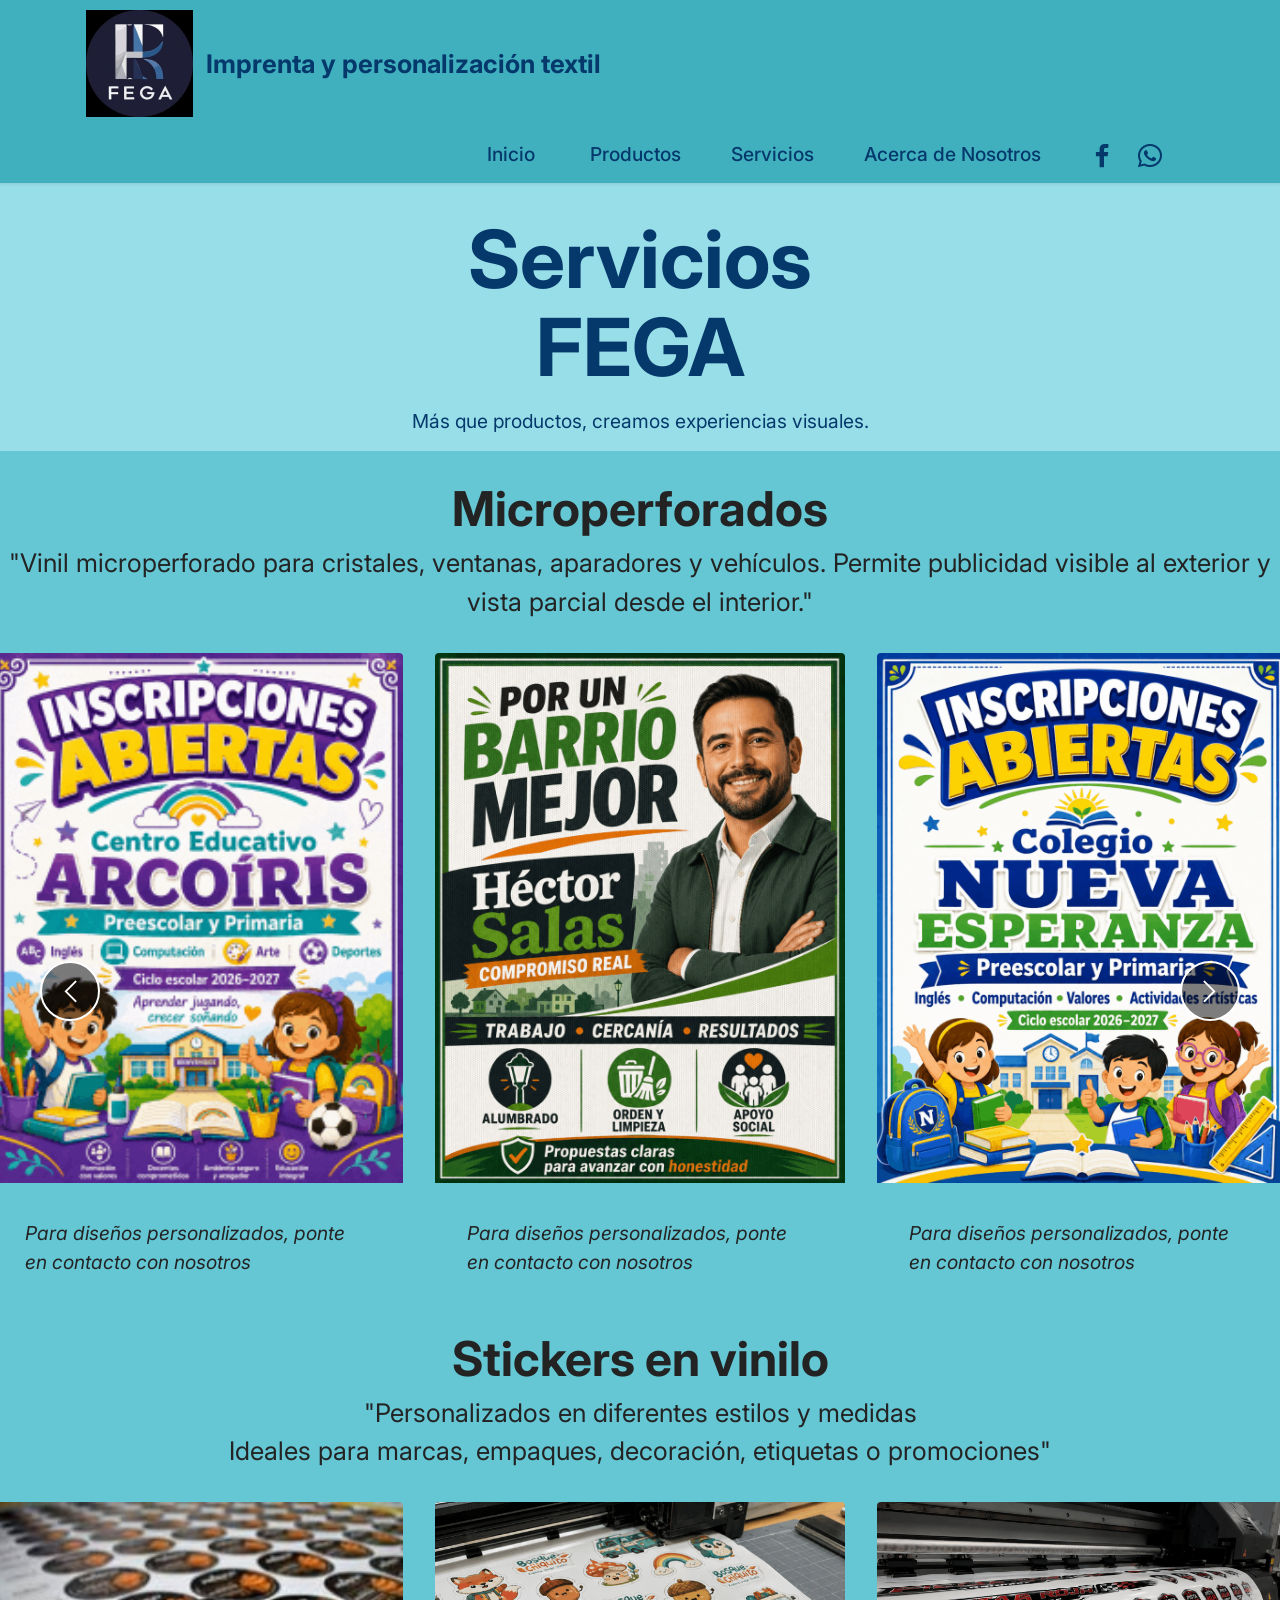
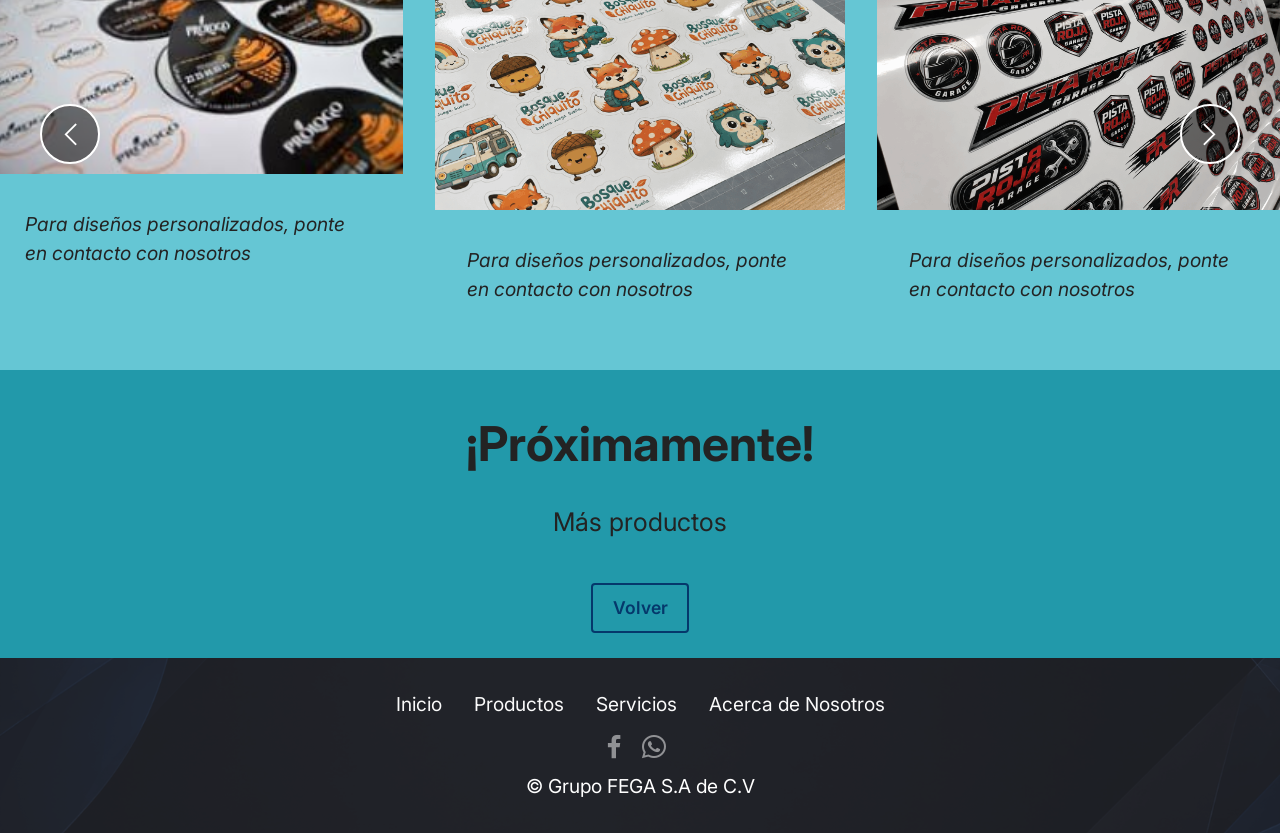
<file: page9.html>
<!DOCTYPE html>
<html  >
<head>

  <meta charset="UTF-8">
  <meta http-equiv="X-UA-Compatible" content="IE=edge">
  <meta name="generator" content="Mobirise v6.1.9, mobirise.com">
  <meta name="viewport" content="width=device-width, initial-scale=1, minimum-scale=1">
  <link rel="shortcut icon" href="assets/images/fega-128x128-1.png" type="image/x-icon">
  <meta name="description" content="Imprenta y personalización textil">
  
  
  <title>MicroVinil</title>
  <link rel="stylesheet" href="assets/web/assets/mobirise-icons2/mobirise2.css">
  <link rel="stylesheet" href="assets/bootstrap/css/bootstrap.min.css">
  <link rel="stylesheet" href="assets/dropdown/css/style.css">
  <link rel="stylesheet" href="assets/socicon/css/styles.css">
  <link rel="stylesheet" href="assets/theme/css/style.css">
  <link rel="preload" href="https://fonts.googleapis.com/css?family=Inter:100,200,300,400,500,600,700,800,900,100i,200i,300i,400i,500i,600i,700i,800i,900i&display=swap" as="style" onload="this.onload=null;this.rel='stylesheet'">
  <noscript><link rel="stylesheet" href="https://fonts.googleapis.com/css?family=Inter:100,200,300,400,500,600,700,800,900,100i,200i,300i,400i,500i,600i,700i,800i,900i&display=swap"></noscript>
  <link rel="preload" as="style" href="assets/mobirise/css/mbr-additional.css?v=EAaT5z"><link rel="stylesheet" href="assets/mobirise/css/mbr-additional.css?v=EAaT5z" type="text/css">

  
  
  
</head>
<body>
  
  <section data-bs-version="5.1" class="menu menu3 cid-vo5rRzj6tM" once="menu" id="menu3-2v">
    
    <nav class="navbar navbar-dropdown navbar-expand-lg">
        <div class="container">
            <div class="navbar-brand">
                <span class="navbar-logo">
                    <a href="index.html">
                        <img src="assets/images/fega-214x214.jpg" alt="Mobirise Website Builder" style="height: 6.7rem;">
                    </a>
                </span>
                <span class="navbar-caption-wrap"><a class="navbar-caption text-primary display-5" href="index.html">Imprenta y personalización textil</a></span>
            </div>
            <button class="navbar-toggler" type="button" data-toggle="collapse" data-bs-toggle="collapse" data-target="#navbarSupportedContent" data-bs-target="#navbarSupportedContent" aria-controls="navbarNavAltMarkup" aria-expanded="false" aria-label="Toggle navigation">
                <div class="hamburger">
                    <span></span>
                    <span></span>
                    <span></span>
                    <span></span>
                </div>
            </button>
            <div class="collapse navbar-collapse" id="navbarSupportedContent">
                <ul class="navbar-nav nav-dropdown nav-right" data-app-modern-menu="true"><li class="nav-item"><a class="nav-link link text-primary display-7" href="index.html">Inicio&nbsp;</a></li>
                    <li class="nav-item"><a class="nav-link link text-primary display-7" href="page1.html">Productos</a></li>
                    <li class="nav-item"><a class="nav-link link text-primary display-7" href="page2.html">Servicios</a>
                    </li><li class="nav-item"><a class="nav-link link text-primary display-7" href="page3.html">Acerca de Nosotros</a></li></ul>
                <div class="icons-menu">
                    <a class="iconfont-wrapper" href="https://www.facebook.com/share/1ZUBKUJgye/" target="_blank">
                        <span class="p-2 mbr-iconfont socicon-facebook socicon"></span>
                    </a>
                    <a class="iconfont-wrapper" href="https://wa.me/6183336478">
                        <span class="p-2 mbr-iconfont socicon-whatsapp socicon"></span>
                    </a>
                    
                    
                </div>
                
            </div>
        </div>
    </nav>
</section>

<section data-bs-version="5.1" class="header1 cid-vo5rRzKMha" id="header1-2w">

    

    

    <div class="container">
        <div class="row justify-content-center">
            <div class="col-12 col-lg-11">
                <h1 class="mbr-section-title mbr-fonts-style mb-3 display-1"><strong>Servicios</strong><br><strong>FEGA</strong></h1>
                
                <p class="mbr-text mbr-fonts-style display-7">Más que productos, creamos experiencias visuales.<br></p>
                
            </div>
        </div>
    </div>
</section>

<section data-bs-version="5.1" class="slider4 mbr-embla cid-vo5rRAbOqm" id="slider4-2x">
    
    
    <div class="position-relative text-center">
        <div class="mbr-section-head">
            <h4 class="mbr-section-title mbr-fonts-style align-center mb-0 display-2"><strong>Microperforados</strong></h4>
            <h5 class="mbr-section-subtitle mbr-fonts-style align-center mb-0 mt-2 display-5">"Vinil microperforado para cristales, ventanas, aparadores y vehículos. Permite publicidad visible al exterior y vista parcial desde el interior."</h5>
        </div>
        <div class="embla mt-4" data-skip-snaps="true" data-align="center" data-contain-scroll="trimSnaps" data-loop="true" data-auto-play="true" data-auto-play-interval="6" data-draggable="true">
            <div class="embla__viewport container-fluid">
                <div class="embla__container">
                    
                    <div class="embla__slide slider-image item active" style="margin-left: 1rem; margin-right: 1rem;">
                        <div class="slide-content">
                            <div class="item-wrapper">
                                <div class="item-img">
                                    <img src="assets/images/6e779dee-8c6a-4f84-b69f-72683425110e-437x565.png" alt="Mobirise Website Builder" data-slide-to="0" data-bs-slide-to="0">
                                </div>
                            </div>
                            <div class="item-content">
                                
                                <h6 class="item-subtitle mbr-fonts-style mt-1 display-7"><em>Para diseños personalizados, ponte en contacto con nosotros</em></h6>
                                
                            </div>
                            
                        </div>
                    </div><div class="embla__slide slider-image item" style="margin-left: 1rem; margin-right: 1rem;">
                        <div class="slide-content">
                            <div class="item-wrapper">
                                <div class="item-img">
                                    <img src="assets/images/01b814f3-3730-41b2-85fb-f2c3b7088ca5-447x578.png" alt="Mobirise Website Builder" data-slide-to="1" data-bs-slide-to="1">
                                </div>
                            </div>
                            <div class="item-content">
                                
                                <h6 class="item-subtitle mbr-fonts-style mt-1 display-7"><em>Para diseños personalizados, ponte en contacto con nosotros</em><br></h6>
                                
                            </div>
                            
                        </div>
                    </div><div class="embla__slide slider-image item" style="margin-left: 1rem; margin-right: 1rem;">
                        <div class="slide-content">
                            <div class="item-wrapper">
                                <div class="item-img">
                                    <img src="assets/images/9d59b45d-58f3-4c7c-8f73-da409800ab80-437x309.png" alt="Mobirise Website Builder" data-slide-to="2" data-bs-slide-to="2">
                                </div>
                            </div>
                            <div class="item-content">
                                
                                <h6 class="item-subtitle mbr-fonts-style mt-1 display-7"><em>Para diseños personalizados, ponte en contacto con nosotros</em></h6>
                                
                            </div>
                            
                        </div>
                    </div><div class="embla__slide slider-image item" style="margin-left: 1rem; margin-right: 1rem;">
                        <div class="slide-content">
                            <div class="item-wrapper">
                                <div class="item-img">
                                    <img src="assets/images/8cc02672-aa5e-4eac-8ea6-70fbafe0aeab-225x291.png" alt="Mobirise Website Builder" data-slide-to="3" data-bs-slide-to="3">
                                </div>
                            </div>
                            <div class="item-content">
                                
                                <h6 class="item-subtitle mbr-fonts-style mt-1 display-7"><em>Para diseños personalizados, ponte en contacto con nosotros</em></h6>
                                
                            </div>
                            
                        </div>
                    </div><div class="embla__slide slider-image item" style="margin-left: 1rem; margin-right: 1rem;">
                        <div class="slide-content">
                            <div class="item-wrapper">
                                <div class="item-img">
                                    <img src="assets/images/54de23fc-05aa-4529-8fea-a519cb40c09d-447x578.png" alt="Mobirise Website Builder" data-slide-to="4" data-bs-slide-to="4">
                                </div>
                            </div>
                            <div class="item-content">
                                
                                <h6 class="item-subtitle mbr-fonts-style mt-1 display-7"><em>Para diseños personalizados, ponte en contacto con nosotros</em></h6>
                                
                            </div>
                            
                        </div>
                    </div><div class="embla__slide slider-image item" style="margin-left: 1rem; margin-right: 1rem;">
                        <div class="slide-content">
                            <div class="item-wrapper">
                                <div class="item-img">
                                    <img src="assets/images/c91870db-551e-4f0c-a888-32e2546adeb6-225x291.png" alt="Mobirise Website Builder" data-slide-to="5" data-bs-slide-to="5">
                                </div>
                            </div>
                            <div class="item-content">
                                
                                <h6 class="item-subtitle mbr-fonts-style mt-1 display-7"><em>Para diseños personalizados, ponte en contacto con nosotros</em></h6>
                                
                            </div>
                            
                        </div>
                    </div><div class="embla__slide slider-image item" style="margin-left: 1rem; margin-right: 1rem;">
                        <div class="slide-content">
                            <div class="item-wrapper">
                                <div class="item-img">
                                    <img src="assets/images/73290e55-d2fb-4e3f-9edf-5ba724591bcc-225x159.png" alt="Mobirise Website Builder" data-slide-to="6" data-bs-slide-to="6">
                                </div>
                            </div>
                            <div class="item-content">
                                
                                <h6 class="item-subtitle mbr-fonts-style mt-1 display-7"><em>Para diseños personalizados, ponte en contacto con nosotros</em></h6>
                                
                            </div>
                            
                        </div>
                    </div><div class="embla__slide slider-image item" style="margin-left: 1rem; margin-right: 1rem;">
                        <div class="slide-content">
                            <div class="item-wrapper">
                                <div class="item-img">
                                    <img src="assets/images/66cb5fe9-2dec-4b21-9489-bf61e812b04b-225x291.png" alt="Mobirise Website Builder" data-slide-to="7" data-bs-slide-to="7">
                                </div>
                            </div>
                            <div class="item-content">
                                
                                <h6 class="item-subtitle mbr-fonts-style mt-1 display-7"><em>Para diseños personalizados, ponte en contacto con nosotros</em></h6>
                                
                            </div>
                            
                        </div>
                    </div><div class="embla__slide slider-image item" style="margin-left: 1rem; margin-right: 1rem;">
                        <div class="slide-content">
                            <div class="item-wrapper">
                                <div class="item-img">
                                    <img src="assets/images/471912ac-fdfe-43eb-9f9e-19b73c2706d2-225x291.png" alt="Mobirise Website Builder" data-slide-to="8" data-bs-slide-to="8">
                                </div>
                            </div>
                            <div class="item-content">
                                
                                <h6 class="item-subtitle mbr-fonts-style mt-1 display-7"><em>Para diseños personalizados, ponte en contacto con nosotros</em></h6>
                                
                            </div>
                            
                        </div>
                    </div>
                    
                    
                </div>
            </div>
            <button class="embla__button embla__button--prev">
                <span class="mobi-mbri mobi-mbri-arrow-prev mbr-iconfont" aria-hidden="true"></span>
                <span class="sr-only visually-hidden visually-hidden">Previous</span>
            </button>
            <button class="embla__button embla__button--next">
                <span class="mobi-mbri mobi-mbri-arrow-next mbr-iconfont" aria-hidden="true"></span>
                <span class="sr-only visually-hidden visually-hidden">Next</span>
            </button>
        </div>
    </div>
</section>

<section data-bs-version="5.1" class="slider4 mbr-embla cid-vo5rRBo1S7" id="slider4-2y">
    
    
    <div class="position-relative text-center">
        <div class="mbr-section-head">
            <h4 class="mbr-section-title mbr-fonts-style align-center mb-0 display-2"><strong>Stickers en vinilo</strong></h4>
            <h5 class="mbr-section-subtitle mbr-fonts-style align-center mb-0 mt-2 display-5">"Personalizados en diferentes estilos y medidas<br>Ideales para marcas, empaques, decoración, etiquetas o promociones"</h5>
        </div>
        <div class="embla mt-4" data-skip-snaps="true" data-align="center" data-contain-scroll="trimSnaps" data-loop="true" data-auto-play="true" data-auto-play-interval="8" data-draggable="true">
            <div class="embla__viewport container-fluid">
                <div class="embla__container">
                    
                    <div class="embla__slide slider-image item active" style="margin-left: 1rem; margin-right: 1rem;">
                        <div class="slide-content">
                            <div class="item-wrapper">
                                <div class="item-img">
                                    <img src="assets/images/846cb372-e1a2-420d-b0d9-31c3f45dc018-676x507.png" alt="Mobirise Website Builder" data-slide-to="0" data-bs-slide-to="0">
                                </div>
                            </div>
                            <div class="item-content">
                                
                                <h6 class="item-subtitle mbr-fonts-style mt-1 display-7"><em>Para diseños personalizados, ponte en contacto con nosotros</em></h6>
                                
                            </div>
                            
                        </div>
                    </div><div class="embla__slide slider-image item" style="margin-left: 1rem; margin-right: 1rem;">
                        <div class="slide-content">
                            <div class="item-wrapper">
                                <div class="item-img">
                                    <img src="assets/images/40327f6f-1757-4156-9677-43e646729b98-794x596.png" alt="Mobirise Website Builder" data-slide-to="1" data-bs-slide-to="1">
                                </div>
                            </div>
                            <div class="item-content">
                                
                                <h6 class="item-subtitle mbr-fonts-style mt-1 display-7"><em>Para diseños personalizados, ponte en contacto con nosotros</em></h6>
                                
                            </div>
                            
                        </div>
                    </div><div class="embla__slide slider-image item" style="margin-left: 1rem; margin-right: 1rem;">
                        <div class="slide-content">
                            <div class="item-wrapper">
                                <div class="item-img">
                                    <img src="assets/images/927a5e3e-feb6-4d04-9814-8ee9877a3b25-480x360.png" alt="Mobirise Website Builder" data-slide-to="2" data-bs-slide-to="2">
                                </div>
                            </div>
                            <div class="item-content">
                                
                                <h6 class="item-subtitle mbr-fonts-style mt-1 display-7"><em>Para diseños personalizados, ponte en contacto con nosotros</em></h6>
                                
                            </div>
                            
                        </div>
                    </div><div class="embla__slide slider-image item" style="margin-left: 1rem; margin-right: 1rem;">
                        <div class="slide-content">
                            <div class="item-wrapper">
                                <div class="item-img">
                                    <img src="assets/images/42535bf5-4831-46b9-96bf-b6fca4090d37-676x507.png" alt="Mobirise Website Builder" data-slide-to="3" data-bs-slide-to="3">
                                </div>
                            </div>
                            <div class="item-content">
                                
                                <h6 class="item-subtitle mbr-fonts-style mt-1 display-7"><em>Para diseños personalizados, ponte en contacto con nosotros</em></h6>
                                
                            </div>
                            
                        </div>
                    </div><div class="embla__slide slider-image item" style="margin-left: 1rem; margin-right: 1rem;">
                        <div class="slide-content">
                            <div class="item-wrapper">
                                <div class="item-img">
                                    <img src="assets/images/ce7280c7-2f31-4ee9-a13b-3557f733bfa8-676x507.png" alt="Mobirise Website Builder" data-slide-to="4" data-bs-slide-to="4">
                                </div>
                            </div>
                            <div class="item-content">
                                
                                <h6 class="item-subtitle mbr-fonts-style mt-1 display-7"><em>Para diseños personalizados, ponte en contacto con nosotros</em></h6>
                                
                            </div>
                            
                        </div>
                    </div><div class="embla__slide slider-image item" style="margin-left: 1rem; margin-right: 1rem;">
                        <div class="slide-content">
                            <div class="item-wrapper">
                                <div class="item-img">
                                    <img src="assets/images/c7ad14c2-946f-48c7-a50e-b87e9c9d9f69-676x507.png" alt="Mobirise Website Builder" data-slide-to="5" data-bs-slide-to="5">
                                </div>
                            </div>
                            <div class="item-content">
                                
                                <h6 class="item-subtitle mbr-fonts-style mt-1 display-7"><em>Para diseños personalizados, ponte en contacto con nosotros</em></h6>
                                
                            </div>
                            
                        </div>
                    </div><div class="embla__slide slider-image item" style="margin-left: 1rem; margin-right: 1rem;">
                        <div class="slide-content">
                            <div class="item-wrapper">
                                <div class="item-img">
                                    <img src="assets/images/d2ce8153-8ac2-4cf5-8b08-6243cb0ea1e2-676x507.png" alt="Mobirise Website Builder" data-slide-to="6" data-bs-slide-to="6">
                                </div>
                            </div>
                            <div class="item-content">
                                
                                <h6 class="item-subtitle mbr-fonts-style mt-1 display-7"><em>Para diseños personalizados, ponte en contacto con nosotros</em></h6>
                                
                            </div>
                            
                        </div>
                    </div><div class="embla__slide slider-image item" style="margin-left: 1rem; margin-right: 1rem;">
                        <div class="slide-content">
                            <div class="item-wrapper">
                                <div class="item-img">
                                    <img src="assets/images/f038f420-dc51-498f-985e-698f7ce6a117-676x507.png" alt="Mobirise Website Builder" data-slide-to="7" data-bs-slide-to="7">
                                </div>
                            </div>
                            <div class="item-content">
                                
                                <h6 class="item-subtitle mbr-fonts-style mt-1 display-7"><em>Para diseños personalizados, ponte en contacto con nosotros</em></h6>
                                
                            </div>
                            
                        </div>
                    </div><div class="embla__slide slider-image item" style="margin-left: 1rem; margin-right: 1rem;">
                        <div class="slide-content">
                            <div class="item-wrapper">
                                <div class="item-img">
                                    <img src="assets/images/images201-255x198.jpg" alt="Mobirise Website Builder" data-slide-to="8" data-bs-slide-to="8">
                                </div>
                            </div>
                            <div class="item-content">
                                
                                <h6 class="item-subtitle mbr-fonts-style mt-1 display-7"><em>Para diseños personalizados, ponte en contacto con nosotros</em></h6>
                                
                            </div>
                            
                        </div>
                    </div><div class="embla__slide slider-image item" style="margin-left: 1rem; margin-right: 1rem;">
                        <div class="slide-content">
                            <div class="item-wrapper">
                                <div class="item-img">
                                    <img src="assets/images/images-255x169.jpg" alt="Mobirise Website Builder" data-slide-to="9" data-bs-slide-to="9">
                                </div>
                            </div>
                            <div class="item-content">
                                
                                <h6 class="item-subtitle mbr-fonts-style mt-1 display-7"><em>Para diseños personalizados, ponte en contacto con nosotros</em></h6>
                                
                            </div>
                            
                        </div>
                    </div>
                    
                    
                </div>
            </div>
            <button class="embla__button embla__button--prev">
                <span class="mobi-mbri mobi-mbri-arrow-prev mbr-iconfont" aria-hidden="true"></span>
                <span class="sr-only visually-hidden visually-hidden">Previous</span>
            </button>
            <button class="embla__button embla__button--next">
                <span class="mobi-mbri mobi-mbri-arrow-next mbr-iconfont" aria-hidden="true"></span>
                <span class="sr-only visually-hidden visually-hidden">Next</span>
            </button>
        </div>
    </div>
</section>

<section data-bs-version="5.1" class="content4 cid-vo5rRCmM5s" id="content4-2z">
    

    
    
    <div class="container">
        <div class="row justify-content-center">
            <div class="title col-md-12 col-lg-10">
                <h3 class="mbr-section-title mbr-fonts-style align-center mb-4 display-2"><strong>¡Próximamente!</strong><br></h3>
                <h4 class="mbr-section-subtitle align-center mbr-fonts-style mb-4 display-5">Más productos</h4>
                <div class="mbr-section-btn align-center"><a class="btn btn-primary-outline display-4" href="page2.html">Volver</a></div>
            </div>
        </div>
    </div>
</section>

<section data-bs-version="5.1" class="footer3 cid-vo5rRCFX7M mbr-reveal" once="footers" id="footer3-30">

    

    <div class="mbr-overlay" style="opacity: 0.8; background-color: rgb(35, 35, 35);"></div>

    <div class="container-fluid">
        <div class="media-container-row align-center mbr-white">
            <div class="row row-links">
                <ul class="foot-menu">
                    
                    
                    
                    
                    
                <li class="foot-menu-item mbr-fonts-style display-7"><a href="index.html" class="text-white">Inicio</a></li><li class="foot-menu-item mbr-fonts-style display-7"><a href="page1.html" class="text-white text-primary" target="_blank">Productos</a></li><li class="foot-menu-item mbr-fonts-style display-7"><a href="page2.html" class="text-white text-primary" target="_blank">Servicios</a></li><li class="foot-menu-item mbr-fonts-style display-7"><a href="page3.html" class="text-white" target="_blank">Acerca de Nosotros</a></li></ul>
            </div>
            <div class="row social-row">
                <div class="social-list align-right pb-2">
                    
                    
                    
                    
                    
                    
                <div class="soc-item">
                        <a href="https://www.facebook.com/share/1ZUBKUJgye/" target="_blank">
                            <span class="mbr-iconfont mbr-iconfont-social socicon-facebook socicon"></span>
                        </a>
                    </div><div class="soc-item">
                        <a href="https://wa.me/6183336478">
                            <span class="mbr-iconfont mbr-iconfont-social socicon-whatsapp socicon"></span>
                        </a>
                    </div></div>
            </div>
            <div class="row row-copirayt">
                <p class="mbr-text mb-0 mbr-fonts-style mbr-white align-center display-7">
                    © Grupo FEGA S.A de C.V</p>
            </div>
        </div>
    </div>  

  </section><script src="assets/bootstrap/js/bootstrap.bundle.min.js"></script>  <script src="assets/smoothscroll/smooth-scroll.js"></script>  <script src="assets/ytplayer/index.js"></script>  <script src="assets/dropdown/js/navbar-dropdown.js"></script>  <script src="assets/embla/embla.min.js"></script>  <script src="assets/embla/script.js"></script>  <script src="assets/theme/js/script.js"></script>
  
</body>
</html>
</file>
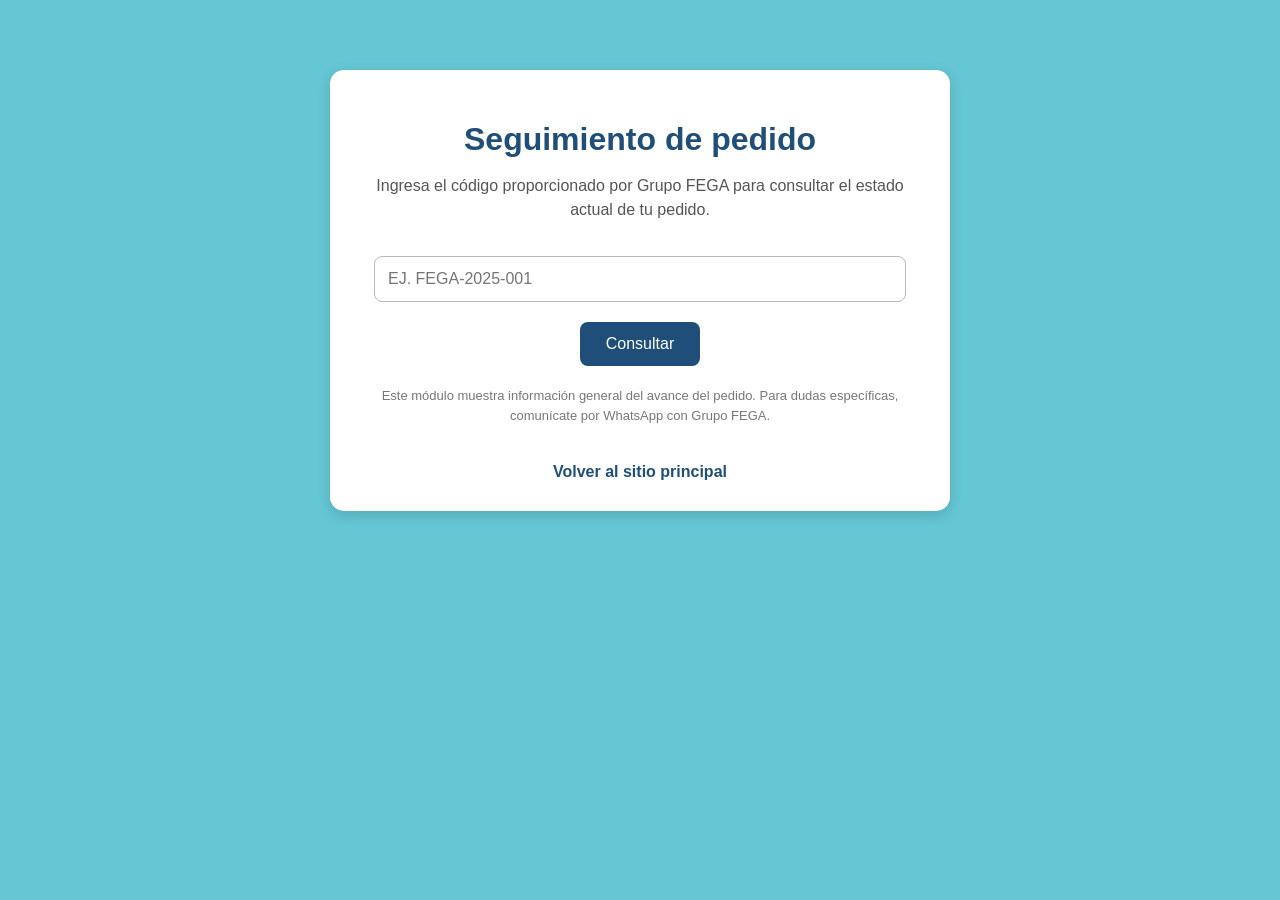
<file: seguimiento.html>
<!DOCTYPE html>
<html lang="es">
<head>
  <meta charset="UTF-8">
  <meta name="viewport" content="width=device-width, initial-scale=1.0">
  <title>Seguimiento de pedido - Grupo FEGA</title>

  <style>
    body {
      font-family: Arial, sans-serif;
      background: #65c6d4;
      margin: 0;
      padding: 20px;
    }

    .contenedor {
      max-width: 560px;
      margin: 50px auto;
      background: #ffffff;
      padding: 30px;
      border-radius: 14px;
      box-shadow: 0 4px 14px rgba(0,0,0,0.14);
      text-align: center;
    }

    h1 {
      color: #1f4e79;
      margin-bottom: 10px;
    }

    p {
      color: #555;
      line-height: 1.5;
    }

    input {
      width: 90%;
      padding: 13px;
      margin-top: 18px;
      border: 1px solid #bbb;
      border-radius: 8px;
      font-size: 16px;
      text-transform: uppercase;
    }

    button {
      margin-top: 20px;
      padding: 13px 26px;
      background: #1f4e79;
      color: white;
      border: none;
      border-radius: 8px;
      font-size: 16px;
      cursor: pointer;
    }

    button:hover {
      background: #163a59;
    }

    .resultado {
      display: none;
      text-align: left;
      margin-top: 25px;
    }

    .dato {
      margin: 12px 0;
      padding: 13px;
      background: #f0f3f6;
      border-radius: 8px;
      line-height: 1.4;
    }

    .estado {
      font-size: 20px;
      font-weight: bold;
      color: #1f4e79;
    }

    .error {
      display: none;
      margin-top: 25px;
      padding: 15px;
      background: #fdeaea;
      color: #8a0000;
      border-radius: 8px;
    }

    .nota {
      font-size: 13px;
      color: #777;
      margin-top: 20px;
    }

    .cargando {
      display: none;
      margin-top: 20px;
      color: #555;
    }

    .volver {
      display: inline-block;
      margin-top: 25px;
      color: #1f4e79;
      text-decoration: none;
      font-weight: bold;
    }
  </style>
</head>

<body>
  <div class="contenedor">
    <h1>Seguimiento de pedido</h1>

    <p>
      Ingresa el código proporcionado por Grupo FEGA para consultar el estado actual de tu pedido.
    </p>

    <form id="formConsulta">
      <input type="text" id="codigo" placeholder="Ej. FEGA-2025-001" required>
      <br>
      <button type="submit">Consultar</button>
    </form>

    <div id="cargando" class="cargando">
      Consultando información...
    </div>

    <div id="error" class="error"></div>

    <div id="resultado" class="resultado">
      <div class="dato"><strong>Código:</strong> <span id="rCodigo"></span></div>
      <div class="dato"><strong>Producto:</strong> <span id="rProducto"></span></div>
      <div class="dato"><strong>Estado actual:</strong> <span id="rEstado" class="estado"></span></div>
      <div class="dato"><strong>Observaciones:</strong> <span id="rObservaciones"></span></div>
      <div class="dato"><strong>Última actualización:</strong> <span id="rFecha"></span></div>
    </div>

    <p class="nota">
      Este módulo muestra información general del avance del pedido. Para dudas específicas, comunícate por WhatsApp con Grupo FEGA.
    </p>

    <a class="volver" href="./">Volver al sitio principal</a>
  </div>

  <script>
    const CSV_URL = 'https://docs.google.com/spreadsheets/d/e/2PACX-1vTHiClX9dr7yCoBphjCEN2KcwtILeFb5FCmQT2ZCUvIyeGzleC66JKmoWnUcPSfXVF7MqNXEdB9z1Tc/pub?gid=0&single=true&output=csv';

    const form = document.getElementById('formConsulta');
    const inputCodigo = document.getElementById('codigo');
    const divResultado = document.getElementById('resultado');
    const divError = document.getElementById('error');
    const divCargando = document.getElementById('cargando');

    form.addEventListener('submit', async function(event) {
      event.preventDefault();

      const codigoBuscado = inputCodigo.value.trim().toUpperCase();

      limpiarPantalla();

      if (!codigoBuscado) {
        mostrarError('Ingresa un código de pedido válido.');
        return;
      }

      divCargando.style.display = 'block';

      try {
        const pedidos = await obtenerPedidos();
        const pedido = pedidos.find(p => String(p.codigo || '').trim().toUpperCase() === codigoBuscado);

        divCargando.style.display = 'none';

        if (!pedido) {
          mostrarError('No se encontró información para el código ingresado. Verifica el código o comunícate con Grupo FEGA.');
          return;
        }

        mostrarPedido(pedido);

      } catch (error) {
        divCargando.style.display = 'none';
        mostrarError('No fue posible consultar la información en este momento. Intenta nuevamente más tarde.');
        console.error(error);
      }
    });

    async function obtenerPedidos() {
      const respuesta = await fetch(CSV_URL);

      if (!respuesta.ok) {
        throw new Error('No se pudo cargar el archivo CSV.');
      }

      const textoCSV = await respuesta.text();
      return convertirCSV(textoCSV);
    }

    function convertirCSV(texto) {
      const filas = texto.trim().split(/\r?\n/).map(fila => parsearCSV(fila));

      if (filas.length < 2) {
        return [];
      }

      const encabezados = filas[0].map(h => normalizarEncabezado(h));

      return filas.slice(1).map(fila => {
        const pedido = {};

        encabezados.forEach((encabezado, index) => {
          pedido[encabezado] = fila[index] ? fila[index].trim() : '';
        });

        return pedido;
      });
    }

    function parsearCSV(fila) {
      const resultado = [];
      let valor = '';
      let dentroComillas = false;

      for (let i = 0; i < fila.length; i++) {
        const caracter = fila[i];

        if (caracter === '"' && fila[i + 1] === '"') {
          valor += '"';
          i++;
        } else if (caracter === '"') {
          dentroComillas = !dentroComillas;
        } else if (caracter === ',' && !dentroComillas) {
          resultado.push(valor);
          valor = '';
        } else {
          valor += caracter;
        }
      }

      resultado.push(valor);
      return resultado;
    }

    function normalizarEncabezado(texto) {
      return texto
        .trim()
        .toLowerCase()
        .replace(/\s+/g, '_')
        .replace(/[áàäâ]/g, 'a')
        .replace(/[éèëê]/g, 'e')
        .replace(/[íìïî]/g, 'i')
        .replace(/[óòöô]/g, 'o')
        .replace(/[úùüû]/g, 'u');
    }

    function mostrarPedido(pedido) {
      document.getElementById('rCodigo').textContent = pedido.codigo || 'Sin dato';
      document.getElementById('rProducto').textContent = pedido.producto || 'Sin dato';
      document.getElementById('rEstado').textContent = pedido.estado || 'Sin dato';
      document.getElementById('rObservaciones').textContent = pedido.observaciones || 'Sin observaciones';
      document.getElementById('rFecha').textContent = pedido.fecha_actualizacion || 'Sin fecha';

      divResultado.style.display = 'block';
    }

    function mostrarError(mensaje) {
      divError.textContent = mensaje;
      divError.style.display = 'block';
    }

    function limpiarPantalla() {
      divResultado.style.display = 'none';
      divError.style.display = 'none';
      divCargando.style.display = 'none';
    }
  </script>
</body>
</html>
</file>
<file: assets/web/assets/mobirise-icons2/mobirise2.css>
@font-face {
  font-family: 'Moririse2';
  font-display: swap;
  src:  url('mobirise2.eot?f2bix4');
  src:  url('mobirise2.eot?f2bix4#iefix') format('embedded-opentype'),
    url('mobirise2.woff2?f2bix4') format('woff2'),
    url('mobirise2.woff?f2bix4') format('woff'),
    url('mobirise2.ttf?f2bix4') format('truetype'),
    url('mobirise2.svg?f2bix4#mobirise2') format('svg');
  font-weight: normal;
  font-style: normal;
}

[class^="mobi-"], [class*=" mobi-"] {
  /* use !important to prevent issues with browser extensions that change fonts */
  font-family: 'Moririse2' !important;
  speak: none;
  font-style: normal;
  font-weight: normal;
  font-variant: normal;
  text-transform: none;
  line-height: 1;

  /* Better Font Rendering =========== */
  -webkit-font-smoothing: antialiased;
  -moz-osx-font-smoothing: grayscale;
}

.mobi-mbri-add-submenu:before {
  content: "\e900";
}
.mobi-mbri-alert:before {
  content: "\e901";
}
.mobi-mbri-align-center:before {
  content: "\e902";
}
.mobi-mbri-align-justify:before {
  content: "\e903";
}
.mobi-mbri-align-left:before {
  content: "\e904";
}
.mobi-mbri-align-right:before {
  content: "\e905";
}
.mobi-mbri-android:before {
  content: "\e906";
}
.mobi-mbri-apple:before {
  content: "\e907";
}
.mobi-mbri-arrow-down:before {
  content: "\e908";
}
.mobi-mbri-arrow-next:before {
  content: "\e909";
}
.mobi-mbri-arrow-prev:before {
  content: "\e90a";
}
.mobi-mbri-arrow-up:before {
  content: "\e90b";
}
.mobi-mbri-bold:before {
  content: "\e90c";
}
.mobi-mbri-bookmark:before {
  content: "\e90d";
}
.mobi-mbri-bootstrap:before {
  content: "\e90e";
}
.mobi-mbri-briefcase:before {
  content: "\e90f";
}
.mobi-mbri-browse:before {
  content: "\e910";
}
.mobi-mbri-bulleted-list:before {
  content: "\e911";
}
.mobi-mbri-calendar:before {
  content: "\e912";
}
.mobi-mbri-camera:before {
  content: "\e913";
}
.mobi-mbri-cart-add:before {
  content: "\e914";
}
.mobi-mbri-cart-full:before {
  content: "\e915";
}
.mobi-mbri-cash:before {
  content: "\e916";
}
.mobi-mbri-change-style:before {
  content: "\e917";
}
.mobi-mbri-chat:before {
  content: "\e918";
}
.mobi-mbri-clock:before {
  content: "\e919";
}
.mobi-mbri-close:before {
  content: "\e91a";
}
.mobi-mbri-cloud:before {
  content: "\e91b";
}
.mobi-mbri-code:before {
  content: "\e91c";
}
.mobi-mbri-contact-form:before {
  content: "\e91d";
}
.mobi-mbri-credit-card:before {
  content: "\e91e";
}
.mobi-mbri-cursor-click:before {
  content: "\e91f";
}
.mobi-mbri-cust-feedback:before {
  content: "\e920";
}
.mobi-mbri-database:before {
  content: "\e921";
}
.mobi-mbri-delivery:before {
  content: "\e922";
}
.mobi-mbri-desktop:before {
  content: "\e923";
}
.mobi-mbri-devices:before {
  content: "\e924";
}
.mobi-mbri-down:before {
  content: "\e925";
}
.mobi-mbri-download-2:before {
  content: "\e926";
}
.mobi-mbri-download:before {
  content: "\e927";
}
.mobi-mbri-drag-n-drop-2:before {
  content: "\e928";
}
.mobi-mbri-drag-n-drop:before {
  content: "\e929";
}
.mobi-mbri-edit-2:before {
  content: "\e92a";
}
.mobi-mbri-edit:before {
  content: "\e92b";
}
.mobi-mbri-error:before {
  content: "\e92c";
}
.mobi-mbri-extension:before {
  content: "\e92d";
}
.mobi-mbri-features:before {
  content: "\e92e";
}
.mobi-mbri-file:before {
  content: "\e92f";
}
.mobi-mbri-flag:before {
  content: "\e930";
}
.mobi-mbri-folder:before {
  content: "\e931";
}
.mobi-mbri-gift:before {
  content: "\e932";
}
.mobi-mbri-github:before {
  content: "\e933";
}
.mobi-mbri-globe-2:before {
  content: "\e934";
}
.mobi-mbri-globe:before {
  content: "\e935";
}
.mobi-mbri-growing-chart:before {
  content: "\e936";
}
.mobi-mbri-hearth:before {
  content: "\e937";
}
.mobi-mbri-help:before {
  content: "\e938";
}
.mobi-mbri-home:before {
  content: "\e939";
}
.mobi-mbri-hot-cup:before {
  content: "\e93a";
}
.mobi-mbri-idea:before {
  content: "\e93b";
}
.mobi-mbri-image-gallery:before {
  content: "\e93c";
}
.mobi-mbri-image-slider:before {
  content: "\e93d";
}
.mobi-mbri-info:before {
  content: "\e93e";
}
.mobi-mbri-italic:before {
  content: "\e93f";
}
.mobi-mbri-key:before {
  content: "\e940";
}
.mobi-mbri-laptop:before {
  content: "\e941";
}
.mobi-mbri-layers:before {
  content: "\e942";
}
.mobi-mbri-left-right:before {
  content: "\e943";
}
.mobi-mbri-left:before {
  content: "\e944";
}
.mobi-mbri-letter:before {
  content: "\e945";
}
.mobi-mbri-like:before {
  content: "\e946";
}
.mobi-mbri-link:before {
  content: "\e947";
}
.mobi-mbri-lock:before {
  content: "\e948";
}
.mobi-mbri-login:before {
  content: "\e949";
}
.mobi-mbri-logout:before {
  content: "\e94a";
}
.mobi-mbri-magic-stick:before {
  content: "\e94b";
}
.mobi-mbri-map-pin:before {
  content: "\e94c";
}
.mobi-mbri-menu:before {
  content: "\e94d";
}
.mobi-mbri-mobile-2:before {
  content: "\e94e";
}
.mobi-mbri-mobile-horizontal:before {
  content: "\e94f";
}
.mobi-mbri-mobile:before {
  content: "\e950";
}
.mobi-mbri-mobirise:before {
  content: "\e951";
}
.mobi-mbri-more-horizontal:before {
  content: "\e952";
}
.mobi-mbri-more-vertical:before {
  content: "\e953";
}
.mobi-mbri-music:before {
  content: "\e954";
}
.mobi-mbri-new-file:before {
  content: "\e955";
}
.mobi-mbri-numbered-list:before {
  content: "\e956";
}
.mobi-mbri-opened-folder:before {
  content: "\e957";
}
.mobi-mbri-pages:before {
  content: "\e958";
}
.mobi-mbri-paper-plane:before {
  content: "\e959";
}
.mobi-mbri-paperclip:before {
  content: "\e95a";
}
.mobi-mbri-phone:before {
  content: "\e95b";
}
.mobi-mbri-photo:before {
  content: "\e95c";
}
.mobi-mbri-photos:before {
  content: "\e95d";
}
.mobi-mbri-pin:before {
  content: "\e95e";
}
.mobi-mbri-play:before {
  content: "\e95f";
}
.mobi-mbri-plus:before {
  content: "\e960";
}
.mobi-mbri-preview:before {
  content: "\e961";
}
.mobi-mbri-print:before {
  content: "\e962";
}
.mobi-mbri-protect:before {
  content: "\e963";
}
.mobi-mbri-question:before {
  content: "\e964";
}
.mobi-mbri-quote-left:before {
  content: "\e965";
}
.mobi-mbri-quote-right:before {
  content: "\e966";
}
.mobi-mbri-redo:before {
  content: "\e967";
}
.mobi-mbri-refresh:before {
  content: "\e968";
}
.mobi-mbri-responsive-2:before {
  content: "\e969";
}
.mobi-mbri-responsive:before {
  content: "\e96a";
}
.mobi-mbri-right:before {
  content: "\e96b";
}
.mobi-mbri-rocket:before {
  content: "\e96c";
}
.mobi-mbri-sad-face:before {
  content: "\e96d";
}
.mobi-mbri-sale:before {
  content: "\e96e";
}
.mobi-mbri-save:before {
  content: "\e96f";
}
.mobi-mbri-search:before {
  content: "\e970";
}
.mobi-mbri-setting-2:before {
  content: "\e971";
}
.mobi-mbri-setting-3:before {
  content: "\e972";
}
.mobi-mbri-setting:before {
  content: "\e973";
}
.mobi-mbri-share:before {
  content: "\e974";
}
.mobi-mbri-shopping-bag:before {
  content: "\e975";
}
.mobi-mbri-shopping-basket:before {
  content: "\e976";
}
.mobi-mbri-shopping-cart:before {
  content: "\e977";
}
.mobi-mbri-sites:before {
  content: "\e978";
}
.mobi-mbri-smile-face:before {
  content: "\e979";
}
.mobi-mbri-speed:before {
  content: "\e97a";
}
.mobi-mbri-star:before {
  content: "\e97b";
}
.mobi-mbri-success:before {
  content: "\e97c";
}
.mobi-mbri-sun:before {
  content: "\e97d";
}
.mobi-mbri-sun2:before {
  content: "\e97e";
}
.mobi-mbri-tablet-vertical:before {
  content: "\e97f";
}
.mobi-mbri-tablet:before {
  content: "\e980";
}
.mobi-mbri-target:before {
  content: "\e981";
}
.mobi-mbri-timer:before {
  content: "\e982";
}
.mobi-mbri-to-ftp:before {
  content: "\e983";
}
.mobi-mbri-to-local-drive:before {
  content: "\e984";
}
.mobi-mbri-touch-swipe:before {
  content: "\e985";
}
.mobi-mbri-touch:before {
  content: "\e986";
}
.mobi-mbri-trash:before {
  content: "\e987";
}
.mobi-mbri-underline:before {
  content: "\e988";
}
.mobi-mbri-undo:before {
  content: "\e989";
}
.mobi-mbri-unlink:before {
  content: "\e98a";
}
.mobi-mbri-unlock:before {
  content: "\e98b";
}
.mobi-mbri-up-down:before {
  content: "\e98c";
}
.mobi-mbri-up:before {
  content: "\e98d";
}
.mobi-mbri-update:before {
  content: "\e98e";
}
.mobi-mbri-upload-2:before {
  content: "\e98f";
}
.mobi-mbri-upload:before {
  content: "\e990";
}
.mobi-mbri-user-2:before {
  content: "\e991";
}
.mobi-mbri-user:before {
  content: "\e992";
}
.mobi-mbri-users:before {
  content: "\e993";
}
.mobi-mbri-video-play:before {
  content: "\e994";
}
.mobi-mbri-video:before {
  content: "\e995";
}
.mobi-mbri-watch:before {
  content: "\e996";
}
.mobi-mbri-website-theme-2:before {
  content: "\e997";
}
.mobi-mbri-website-theme:before {
  content: "\e998";
}
.mobi-mbri-wifi:before {
  content: "\e999";
}
.mobi-mbri-windows:before {
  content: "\e99a";
}
.mobi-mbri-zoom-in:before {
  content: "\e99b";
}
.mobi-mbri-zoom-out:before {
  content: "\e99c";
}
</file>
<file: assets/dropdown/css/style.css>
.navbar-dropdown {
  left: 0;
  padding: 0;
  position: absolute;
  right: 0;
  top: 0;
  transition: all 0.45s ease;
  z-index: 1030;
  background: #282828; }
  .navbar-dropdown .navbar-logo {
    margin-right: 0.8rem;
    transition: margin 0.3s ease-in-out;
    vertical-align: middle; }
    .navbar-dropdown .navbar-logo img {
      height: 3.125rem;
      transition: all 0.3s ease-in-out; }
    .navbar-dropdown .navbar-logo.mbr-iconfont {
      font-size: 3.125rem;
      line-height: 3.125rem; }
  .navbar-dropdown .navbar-caption {
    font-weight: 700;
    white-space: normal;
    vertical-align: -4px;
    line-height: 3.125rem !important; }
    .navbar-dropdown .navbar-caption, .navbar-dropdown .navbar-caption:hover {
      color: inherit;
      text-decoration: none; }
  .navbar-dropdown .mbr-iconfont + .navbar-caption {
    vertical-align: -1px; }
  .navbar-dropdown.navbar-fixed-top {
    position: fixed; }
  .navbar-dropdown .navbar-brand span {
    vertical-align: -4px; }
  .navbar-dropdown.bg-color.transparent {
    background: none; }
  .navbar-dropdown.navbar-short .navbar-brand {
    padding: 0.625rem 0; }
    .navbar-dropdown.navbar-short .navbar-brand span {
      vertical-align: -1px; }
  .navbar-dropdown.navbar-short .navbar-caption {
    line-height: 2.375rem !important;
    vertical-align: -2px; }
  .navbar-dropdown.navbar-short .navbar-logo {
    margin-right: 0.5rem; }
    .navbar-dropdown.navbar-short .navbar-logo img {
      height: 2.375rem; }
    .navbar-dropdown.navbar-short .navbar-logo.mbr-iconfont {
      font-size: 2.375rem;
      line-height: 2.375rem; }
  .navbar-dropdown.navbar-short .mbr-table-cell {
    height: 3.625rem; }
  .navbar-dropdown .navbar-close {
    left: 0.6875rem;
    position: fixed;
    top: 0.75rem;
    z-index: 1000; }
  .navbar-dropdown .hamburger-icon {
    content: "";
    display: inline-block;
    vertical-align: middle;
    width: 16px;
    -webkit-box-shadow: 0 -6px 0 1px #282828,0 0 0 1px #282828,0 6px 0 1px #282828;
    -moz-box-shadow: 0 -6px 0 1px #282828,0 0 0 1px #282828,0 6px 0 1px #282828;
    box-shadow: 0 -6px 0 1px #282828,0 0 0 1px #282828,0 6px 0 1px #282828; }

.dropdown-menu .dropdown-toggle[data-toggle="dropdown-submenu"]::after {
  border-bottom: 0.35em solid transparent;
  border-left: 0.35em solid;
  border-right: 0;
  border-top: 0.35em solid transparent;
  margin-left: 0.3rem; }

.dropdown-menu .dropdown-item:focus {
  outline: 0; }

.nav-dropdown {
  font-size: 0.75rem;
  font-weight: 500;
  height: auto !important; }
  .nav-dropdown .nav-btn {
    padding-left: 1rem; }
  .nav-dropdown .link {
    margin: .667em 1.667em;
    font-weight: 500;
    padding: 0;
    transition: color .2s ease-in-out; }
    .nav-dropdown .link.dropdown-toggle {
      margin-right: 2.583em; }
      .nav-dropdown .link.dropdown-toggle::after {
        margin-left: .25rem;
        border-top: 0.35em solid;
        border-right: 0.35em solid transparent;
        border-left: 0.35em solid transparent;
        border-bottom: 0; }
      .nav-dropdown .link.dropdown-toggle[aria-expanded="true"] {
        margin: 0;
        padding: 0.667em 3.263em  0.667em 1.667em; }
  .nav-dropdown .link::after,
  .nav-dropdown .dropdown-item::after {
    color: inherit; }
  .nav-dropdown .btn {
    font-size: 0.75rem;
    font-weight: 700;
    letter-spacing: 0;
    margin-bottom: 0;
    padding-left: 1.25rem;
    padding-right: 1.25rem; }
  .nav-dropdown .dropdown-menu {
    border-radius: 0;
    border: 0;
    left: 0;
    margin: 0;
    padding-bottom: 1.25rem;
    padding-top: 1.25rem;
    position: relative; }
  .nav-dropdown .dropdown-submenu {
    margin-left: 0.125rem;
    top: 0; }
  .nav-dropdown .dropdown-item {
    font-weight: 500;
    line-height: 2;
    padding: 0.3846em 4.615em 0.3846em 1.5385em;
    position: relative;
    transition: color .2s ease-in-out, background-color .2s ease-in-out; }
    .nav-dropdown .dropdown-item::after {
      margin-top: -0.3077em;
      position: absolute;
      right: 1.1538em;
      top: 50%; }
    .nav-dropdown .dropdown-item:focus, .nav-dropdown .dropdown-item:hover {
      background: none; }

@media (max-width: 767px) {
  .nav-dropdown.navbar-toggleable-sm {
    bottom: 0;
    display: none;
    left: 0;
    overflow-x: hidden;
    position: fixed;
    top: 0;
    transform: translateX(-100%);
    -ms-transform: translateX(-100%);
    -webkit-transform: translateX(-100%);
    width: 18.75rem;
    z-index: 999; } }
.nav-dropdown.navbar-toggleable-xl {
  bottom: 0;
  display: none;
  left: 0;
  overflow-x: hidden;
  position: fixed;
  top: 0;
  transform: translateX(-100%);
  -ms-transform: translateX(-100%);
  -webkit-transform: translateX(-100%);
  width: 18.75rem;
  z-index: 999; }

.nav-dropdown-sm {
  display: block !important;
  overflow-x: hidden;
  overflow: auto;
  padding-top: 3.875rem; }
  .nav-dropdown-sm::after {
    content: "";
    display: block;
    height: 3rem;
    width: 100%; }
  .nav-dropdown-sm.collapse.in ~ .navbar-close {
    display: block !important; }
  .nav-dropdown-sm.collapsing, .nav-dropdown-sm.collapse.in {
    transform: translateX(0);
    -ms-transform: translateX(0);
    -webkit-transform: translateX(0);
    transition: all 0.25s ease-out;
    -webkit-transition: all 0.25s ease-out;
    background: #282828; }
  .nav-dropdown-sm.collapsing[aria-expanded="false"] {
    transform: translateX(-100%);
    -ms-transform: translateX(-100%);
    -webkit-transform: translateX(-100%); }
  .nav-dropdown-sm .nav-item {
    display: block;
    margin-left: 0 !important;
    padding-left: 0; }
  .nav-dropdown-sm .link,
  .nav-dropdown-sm .dropdown-item {
    border-top: 1px dotted rgba(255, 255, 255, 0.1);
    font-size: 0.8125rem;
    line-height: 1.6;
    margin: 0 !important;
    padding: 0.875rem 2.4rem 0.875rem 1.5625rem !important;
    position: relative;
    white-space: normal; }
    .nav-dropdown-sm .link:focus, .nav-dropdown-sm .link:hover,
    .nav-dropdown-sm .dropdown-item:focus,
    .nav-dropdown-sm .dropdown-item:hover {
      background: rgba(0, 0, 0, 0.2) !important;
      color: #c0a375; }
  .nav-dropdown-sm .nav-btn {
    position: relative;
    padding: 1.5625rem 1.5625rem 0 1.5625rem; }
    .nav-dropdown-sm .nav-btn::before {
      border-top: 1px dotted rgba(255, 255, 255, 0.1);
      content: "";
      left: 0;
      position: absolute;
      top: 0;
      width: 100%; }
    .nav-dropdown-sm .nav-btn + .nav-btn {
      padding-top: 0.625rem; }
      .nav-dropdown-sm .nav-btn + .nav-btn::before {
        display: none; }
  .nav-dropdown-sm .btn {
    padding: 0.625rem 0; }
  .nav-dropdown-sm .dropdown-toggle[data-toggle="dropdown-submenu"]::after {
    margin-left: .25rem;
    border-top: 0.35em solid;
    border-right: 0.35em solid transparent;
    border-left: 0.35em solid transparent;
    border-bottom: 0; }
  .nav-dropdown-sm .dropdown-toggle[data-toggle="dropdown-submenu"][aria-expanded="true"]::after {
    border-top: 0;
    border-right: 0.35em solid transparent;
    border-left: 0.35em solid transparent;
    border-bottom: 0.35em solid; }
  .nav-dropdown-sm .dropdown-menu {
    margin: 0;
    padding: 0;
    position: relative;
    top: 0;
    left: 0;
    width: 100%;
    border: 0;
    float: none;
    border-radius: 0;
    background: none; }
  .nav-dropdown-sm .dropdown-submenu {
    left: 100%;
    margin-left: 0.125rem;
    margin-top: -1.25rem;
    top: 0; }

.navbar-toggleable-sm .nav-dropdown .dropdown-menu {
  position: absolute; }

.navbar-toggleable-sm .nav-dropdown .dropdown-submenu {
  left: 100%;
  margin-left: 0.125rem;
  margin-top: -1.25rem;
  top: 0; }

.navbar-toggleable-sm.opened .nav-dropdown .dropdown-menu {
  position: relative; }

.navbar-toggleable-sm.opened .nav-dropdown .dropdown-submenu {
  left: 0;
  margin-left: 00rem;
  margin-top: 0rem;
  top: 0; }

.is-builder .nav-dropdown.collapsing {
  transition: none !important; }
</file>
<file: assets/socicon/css/styles.css>
@charset "UTF-8";

@font-face {
  font-family: 'Socicon';
  src:  url('../fonts/socicon.eot');
  src:  url('../fonts/socicon.eot?#iefix') format('embedded-opentype'),
    url('../fonts/socicon.woff2') format('woff2'),
    url('../fonts/socicon.ttf') format('truetype'),
    url('../fonts/socicon.woff') format('woff'),
    url('../fonts/socicon.svg#socicon') format('svg');
  font-weight: normal;
  font-style: normal;
  font-display: swap;
}

[data-icon]:before {
  font-family: "socicon" !important;
  content: attr(data-icon);
  font-style: normal !important;
  font-weight: normal !important;
  font-variant: normal !important;
  text-transform: none !important;
  speak: none;
  line-height: 1;
  -webkit-font-smoothing: antialiased;
  -moz-osx-font-smoothing: grayscale;
}

[class^="socicon-"], [class*=" socicon-"] {
  /* use !important to prevent issues with browser extensions that change fonts */
  font-family: 'Socicon' !important;
  speak: none;
  font-style: normal;
  font-weight: normal;
  font-variant: normal;
  text-transform: none;
  line-height: 1;

  /* Better Font Rendering =========== */
  -webkit-font-smoothing: antialiased;
  -moz-osx-font-smoothing: grayscale;
}

.socicon-500px:before {
  content: "\e000";
}
.socicon-8tracks:before {
  content: "\e001";
}
.socicon-airbnb:before {
  content: "\e002";
}
.socicon-alliance:before {
  content: "\e003";
}
.socicon-amazon:before {
  content: "\e004";
}
.socicon-amplement:before {
  content: "\e005";
}
.socicon-android:before {
  content: "\e006";
}
.socicon-angellist:before {
  content: "\e007";
}
.socicon-apple:before {
  content: "\e008";
}
.socicon-appnet:before {
  content: "\e009";
}
.socicon-baidu:before {
  content: "\e00a";
}
.socicon-bandcamp:before {
  content: "\e00b";
}
.socicon-battlenet:before {
  content: "\e00c";
}
.socicon-mixer:before {
  content: "\e00d";
}
.socicon-bebee:before {
  content: "\e00e";
}
.socicon-bebo:before {
  content: "\e00f";
}
.socicon-behance:before {
  content: "\e010";
}
.socicon-blizzard:before {
  content: "\e011";
}
.socicon-blogger:before {
  content: "\e012";
}
.socicon-buffer:before {
  content: "\e013";
}
.socicon-chrome:before {
  content: "\e014";
}
.socicon-coderwall:before {
  content: "\e015";
}
.socicon-curse:before {
  content: "\e016";
}
.socicon-dailymotion:before {
  content: "\e017";
}
.socicon-deezer:before {
  content: "\e018";
}
.socicon-delicious:before {
  content: "\e019";
}
.socicon-deviantart:before {
  content: "\e01a";
}
.socicon-diablo:before {
  content: "\e01b";
}
.socicon-digg:before {
  content: "\e01c";
}
.socicon-discord:before {
  content: "\e01d";
}
.socicon-disqus:before {
  content: "\e01e";
}
.socicon-douban:before {
  content: "\e01f";
}
.socicon-draugiem:before {
  content: "\e020";
}
.socicon-dribbble:before {
  content: "\e021";
}
.socicon-drupal:before {
  content: "\e022";
}
.socicon-ebay:before {
  content: "\e023";
}
.socicon-ello:before {
  content: "\e024";
}
.socicon-endomodo:before {
  content: "\e025";
}
.socicon-envato:before {
  content: "\e026";
}
.socicon-etsy:before {
  content: "\e027";
}
.socicon-facebook:before {
  content: "\e028";
}
.socicon-feedburner:before {
  content: "\e029";
}
.socicon-filmweb:before {
  content: "\e02a";
}
.socicon-firefox:before {
  content: "\e02b";
}
.socicon-flattr:before {
  content: "\e02c";
}
.socicon-flickr:before {
  content: "\e02d";
}
.socicon-formulr:before {
  content: "\e02e";
}
.socicon-forrst:before {
  content: "\e02f";
}
.socicon-foursquare:before {
  content: "\e030";
}
.socicon-friendfeed:before {
  content: "\e031";
}
.socicon-github:before {
  content: "\e032";
}
.socicon-goodreads:before {
  content: "\e033";
}
.socicon-google:before {
  content: "\e034";
}
.socicon-googlescholar:before {
  content: "\e035";
}
.socicon-googlegroups:before {
  content: "\e036";
}
.socicon-googlephotos:before {
  content: "\e037";
}
.socicon-googleplus:before {
  content: "\e038";
}
.socicon-grooveshark:before {
  content: "\e039";
}
.socicon-hackerrank:before {
  content: "\e03a";
}
.socicon-hearthstone:before {
  content: "\e03b";
}
.socicon-hellocoton:before {
  content: "\e03c";
}
.socicon-heroes:before {
  content: "\e03d";
}
.socicon-smashcast:before {
  content: "\e03e";
}
.socicon-horde:before {
  content: "\e03f";
}
.socicon-houzz:before {
  content: "\e040";
}
.socicon-icq:before {
  content: "\e041";
}
.socicon-identica:before {
  content: "\e042";
}
.socicon-imdb:before {
  content: "\e043";
}
.socicon-instagram:before {
  content: "\e044";
}
.socicon-issuu:before {
  content: "\e045";
}
.socicon-istock:before {
  content: "\e046";
}
.socicon-itunes:before {
  content: "\e047";
}
.socicon-keybase:before {
  content: "\e048";
}
.socicon-lanyrd:before {
  content: "\e049";
}
.socicon-lastfm:before {
  content: "\e04a";
}
.socicon-line:before {
  content: "\e04b";
}
.socicon-linkedin:before {
  content: "\e04c";
}
.socicon-livejournal:before {
  content: "\e04d";
}
.socicon-lyft:before {
  content: "\e04e";
}
.socicon-macos:before {
  content: "\e04f";
}
.socicon-mail:before {
  content: "\e050";
}
.socicon-medium:before {
  content: "\e051";
}
.socicon-meetup:before {
  content: "\e052";
}
.socicon-mixcloud:before {
  content: "\e053";
}
.socicon-modelmayhem:before {
  content: "\e054";
}
.socicon-mumble:before {
  content: "\e055";
}
.socicon-myspace:before {
  content: "\e056";
}
.socicon-newsvine:before {
  content: "\e057";
}
.socicon-nintendo:before {
  content: "\e058";
}
.socicon-npm:before {
  content: "\e059";
}
.socicon-odnoklassniki:before {
  content: "\e05a";
}
.socicon-openid:before {
  content: "\e05b";
}
.socicon-opera:before {
  content: "\e05c";
}
.socicon-outlook:before {
  content: "\e05d";
}
.socicon-overwatch:before {
  content: "\e05e";
}
.socicon-patreon:before {
  content: "\e05f";
}
.socicon-paypal:before {
  content: "\e060";
}
.socicon-periscope:before {
  content: "\e061";
}
.socicon-persona:before {
  content: "\e062";
}
.socicon-pinterest:before {
  content: "\e063";
}
.socicon-play:before {
  content: "\e064";
}
.socicon-player:before {
  content: "\e065";
}
.socicon-playstation:before {
  content: "\e066";
}
.socicon-pocket:before {
  content: "\e067";
}
.socicon-qq:before {
  content: "\e068";
}
.socicon-quora:before {
  content: "\e069";
}
.socicon-raidcall:before {
  content: "\e06a";
}
.socicon-ravelry:before {
  content: "\e06b";
}
.socicon-reddit:before {
  content: "\e06c";
}
.socicon-renren:before {
  content: "\e06d";
}
.socicon-researchgate:before {
  content: "\e06e";
}
.socicon-residentadvisor:before {
  content: "\e06f";
}
.socicon-reverbnation:before {
  content: "\e070";
}
.socicon-rss:before {
  content: "\e071";
}
.socicon-sharethis:before {
  content: "\e072";
}
.socicon-skype:before {
  content: "\e073";
}
.socicon-slideshare:before {
  content: "\e074";
}
.socicon-smugmug:before {
  content: "\e075";
}
.socicon-snapchat:before {
  content: "\e076";
}
.socicon-songkick:before {
  content: "\e077";
}
.socicon-soundcloud:before {
  content: "\e078";
}
.socicon-spotify:before {
  content: "\e079";
}
.socicon-stackexchange:before {
  content: "\e07a";
}
.socicon-stackoverflow:before {
  content: "\e07b";
}
.socicon-starcraft:before {
  content: "\e07c";
}
.socicon-stayfriends:before {
  content: "\e07d";
}
.socicon-steam:before {
  content: "\e07e";
}
.socicon-storehouse:before {
  content: "\e07f";
}
.socicon-strava:before {
  content: "\e080";
}
.socicon-streamjar:before {
  content: "\e081";
}
.socicon-stumbleupon:before {
  content: "\e082";
}
.socicon-swarm:before {
  content: "\e083";
}
.socicon-teamspeak:before {
  content: "\e084";
}
.socicon-teamviewer:before {
  content: "\e085";
}
.socicon-technorati:before {
  content: "\e086";
}
.socicon-telegram:before {
  content: "\e087";
}
.socicon-tripadvisor:before {
  content: "\e088";
}
.socicon-tripit:before {
  content: "\e089";
}
.socicon-triplej:before {
  content: "\e08a";
}
.socicon-tumblr:before {
  content: "\e08b";
}
.socicon-twitch:before {
  content: "\e08c";
}
.socicon-twitter:before {
  content: "\e08d";
}
.socicon-uber:before {
  content: "\e08e";
}
.socicon-ventrilo:before {
  content: "\e08f";
}
.socicon-viadeo:before {
  content: "\e090";
}
.socicon-viber:before {
  content: "\e091";
}
.socicon-viewbug:before {
  content: "\e092";
}
.socicon-vimeo:before {
  content: "\e093";
}
.socicon-vine:before {
  content: "\e094";
}
.socicon-vkontakte:before {
  content: "\e095";
}
.socicon-warcraft:before {
  content: "\e096";
}
.socicon-wechat:before {
  content: "\e097";
}
.socicon-weibo:before {
  content: "\e098";
}
.socicon-whatsapp:before {
  content: "\e099";
}
.socicon-wikipedia:before {
  content: "\e09a";
}
.socicon-windows:before {
  content: "\e09b";
}
.socicon-wordpress:before {
  content: "\e09c";
}
.socicon-wykop:before {
  content: "\e09d";
}
.socicon-xbox:before {
  content: "\e09e";
}
.socicon-xing:before {
  content: "\e09f";
}
.socicon-yahoo:before {
  content: "\e0a0";
}
.socicon-yammer:before {
  content: "\e0a1";
}
.socicon-yandex:before {
  content: "\e0a2";
}
.socicon-yelp:before {
  content: "\e0a3";
}
.socicon-younow:before {
  content: "\e0a4";
}
.socicon-youtube:before {
  content: "\e0a5";
}
.socicon-zapier:before {
  content: "\e0a6";
}
.socicon-zerply:before {
  content: "\e0a7";
}
.socicon-zomato:before {
  content: "\e0a8";
}
.socicon-zynga:before {
  content: "\e0a9";
}
.socicon-bluesky:before {
  content: "\e0aa";
}
.socicon-threads:before {
  content: "\e0ab";
}
.socicon-spreadshirt:before {
  content: "\e901";
}
.socicon-gamejolt:before {
  content: "\e902";
}
.socicon-trello:before {
  content: "\e903";
}
.socicon-tunein:before {
  content: "\e904";
}
.socicon-bloglovin:before {
  content: "\e905";
}
.socicon-gamewisp:before {
  content: "\e906";
}
.socicon-messenger:before {
  content: "\e907";
}
.socicon-pandora:before {
  content: "\e908";
}
.socicon-augment:before {
  content: "\e909";
}
.socicon-bitbucket:before {
  content: "\e90a";
}
.socicon-fyuse:before {
  content: "\e90b";
}
.socicon-yt-gaming:before {
  content: "\e90c";
}
.socicon-sketchfab:before {
  content: "\e90d";
}
.socicon-mobcrush:before {
  content: "\e90e";
}
.socicon-microsoft:before {
  content: "\e90f";
}
.socicon-realtor:before {
  content: "\e910";
}
.socicon-tidal:before {
  content: "\e911";
}
.socicon-qobuz:before {
  content: "\e912";
}
.socicon-natgeo:before {
  content: "\e913";
}
.socicon-mastodon:before {
  content: "\e914";
}
.socicon-unsplash:before {
  content: "\e915";
}
.socicon-homeadvisor:before {
  content: "\e916";
}
.socicon-angieslist:before {
  content: "\e917";
}
.socicon-codepen:before {
  content: "\e918";
}
.socicon-slack:before {
  content: "\e919";
}
.socicon-openaigym:before {
  content: "\e91a";
}
.socicon-logmein:before {
  content: "\e91b";
}
.socicon-fiverr:before {
  content: "\e91c";
}
.socicon-gotomeeting:before {
  content: "\e91d";
}
.socicon-aliexpress:before {
  content: "\e91e";
}
.socicon-guru:before {
  content: "\e91f";
}
.socicon-appstore:before {
  content: "\e920";
}
.socicon-homes:before {
  content: "\e921";
}
.socicon-zoom:before {
  content: "\e922";
}
.socicon-alibaba:before {
  content: "\e923";
}
.socicon-craigslist:before {
  content: "\e924";
}
.socicon-wix:before {
  content: "\e925";
}
.socicon-redfin:before {
  content: "\e926";
}
.socicon-googlecalendar:before {
  content: "\e927";
}
.socicon-shopify:before {
  content: "\e928";
}
.socicon-freelancer:before {
  content: "\e929";
}
.socicon-seedrs:before {
  content: "\e92a";
}
.socicon-bing:before {
  content: "\e92b";
}
.socicon-doodle:before {
  content: "\e92c";
}
.socicon-bonanza:before {
  content: "\e92d";
}
.socicon-squarespace:before {
  content: "\e92e";
}
.socicon-toptal:before {
  content: "\e92f";
}
.socicon-gust:before {
  content: "\e930";
}
.socicon-ask:before {
  content: "\e931";
}
.socicon-trulia:before {
  content: "\e932";
}
.socicon-loomly:before {
  content: "\e933";
}
.socicon-ghost:before {
  content: "\e934";
}
.socicon-upwork:before {
  content: "\e935";
}
.socicon-fundable:before {
  content: "\e936";
}
.socicon-booking:before {
  content: "\e937";
}
.socicon-googlemaps:before {
  content: "\e938";
}
.socicon-zillow:before {
  content: "\e939";
}
.socicon-niconico:before {
  content: "\e93a";
}
.socicon-toneden:before {
  content: "\e93b";
}
.socicon-crunchbase:before {
  content: "\e93c";
}
.socicon-homefy:before {
  content: "\e93d";
}
.socicon-calendly:before {
  content: "\e93e";
}
.socicon-livemaster:before {
  content: "\e93f";
}
.socicon-udemy:before {
  content: "\e940";
}
.socicon-codered:before {
  content: "\e941";
}
.socicon-origin:before {
  content: "\e942";
}
.socicon-nextdoor:before {
  content: "\e943";
}
.socicon-portfolio:before {
  content: "\e944";
}
.socicon-instructables:before {
  content: "\e945";
}
.socicon-gitlab:before {
  content: "\e946";
}
.socicon-hackernews:before {
  content: "\e947";
}
.socicon-smashwords:before {
  content: "\e948";
}
.socicon-kobo:before {
  content: "\e949";
}
.socicon-bookbub:before {
  content: "\e94a";
}
.socicon-mailru:before {
  content: "\e94b";
}
.socicon-moddb:before {
  content: "\e94c";
}
.socicon-indiedb:before {
  content: "\e94d";
}
.socicon-traxsource:before {
  content: "\e94e";
}
.socicon-gamefor:before {
  content: "\e94f";
}
.socicon-pixiv:before {
  content: "\e950";
}
.socicon-myanimelist:before {
  content: "\e951";
}
.socicon-blackberry:before {
  content: "\e952";
}
.socicon-wickr:before {
  content: "\e953";
}
.socicon-spip:before {
  content: "\e954";
}
.socicon-napster:before {
  content: "\e955";
}
.socicon-beatport:before {
  content: "\e956";
}
.socicon-hackerone:before {
  content: "\e957";
}
.socicon-internet:before {
  content: "\e958";
}
.socicon-ubuntu:before {
  content: "\e959";
}
.socicon-artstation:before {
  content: "\e95a";
}
.socicon-invision:before {
  content: "\e95b";
}
.socicon-torial:before {
  content: "\e95c";
}
.socicon-collectorz:before {
  content: "\e95d";
}
.socicon-seenthis:before {
  content: "\e95e";
}
.socicon-googleplaymusic:before {
  content: "\e95f";
}
.socicon-debian:before {
  content: "\e960";
}
.socicon-filmfreeway:before {
  content: "\e961";
}
.socicon-gnome:before {
  content: "\e962";
}
.socicon-itchio:before {
  content: "\e963";
}
.socicon-jamendo:before {
  content: "\e964";
}
.socicon-mix:before {
  content: "\e965";
}
.socicon-sharepoint:before {
  content: "\e966";
}
.socicon-tinder:before {
  content: "\e967";
}
.socicon-windguru:before {
  content: "\e968";
}
.socicon-cdbaby:before {
  content: "\e969";
}
.socicon-elementaryos:before {
  content: "\e96a";
}
.socicon-stage32:before {
  content: "\e96b";
}
.socicon-tiktok:before {
  content: "\e96c";
}
.socicon-gitter:before {
  content: "\e96d";
}
.socicon-letterboxd:before {
  content: "\e96e";
}
.socicon-threema:before {
  content: "\e96f";
}
.socicon-splice:before {
  content: "\e970";
}
.socicon-metapop:before {
  content: "\e971";
}
.socicon-naver:before {
  content: "\e972";
}
.socicon-remote:before {
  content: "\e973";
}
.socicon-flipboard:before {
  content: "\e974";
}
.socicon-googlehangouts:before {
  content: "\e975";
}
.socicon-dlive:before {
  content: "\e976";
}
.socicon-vsco:before {
  content: "\e977";
}
.socicon-stitcher:before {
  content: "\e978";
}
.socicon-avvo:before {
  content: "\e979";
}
.socicon-redbubble:before {
  content: "\e97a";
}
.socicon-society6:before {
  content: "\e97b";
}
.socicon-zazzle:before {
  content: "\e97c";
}
.socicon-eitaa:before {
  content: "\e97d";
}
.socicon-soroush:before {
  content: "\e97e";
}
.socicon-bale:before {
  content: "\e97f";
}
</file>
<file: assets/theme/css/style.css>
@charset "UTF-8";
section {
  background-color: #ffffff;
}

body {
  font-style: normal;
  line-height: 1.5;
  font-weight: 400;
  color: #232323;
  position: relative;
}

button {
  background-color: transparent;
  border-color: transparent;
}

section,
.container,
.container-fluid {
  position: relative;
  word-wrap: break-word;
}

a.mbr-iconfont:hover {
  text-decoration: none;
}

.article .lead p,
.article .lead ul,
.article .lead ol,
.article .lead pre,
.article .lead blockquote {
  margin-bottom: 0;
}

a {
  font-style: normal;
  font-weight: 400;
  cursor: pointer;
}
a, a:hover {
  text-decoration: none;
}

.mbr-section-title {
  font-style: normal;
  line-height: 1.3;
}

.mbr-section-subtitle {
  line-height: 1.3;
}

.mbr-text {
  font-style: normal;
  line-height: 1.7;
}

h1,
h2,
h3,
h4,
h5,
h6,
.display-1,
.display-2,
.display-4,
.display-5,
.display-7,
span,
p,
a {
  line-height: 1;
  word-break: break-word;
  word-wrap: break-word;
  font-weight: 400;
}

b,
strong {
  font-weight: bold;
}

input:-webkit-autofill, input:-webkit-autofill:hover, input:-webkit-autofill:focus, input:-webkit-autofill:active {
  transition-delay: 9999s;
  -webkit-transition-property: background-color, color;
  transition-property: background-color, color;
}

textarea[type=hidden] {
  display: none;
}

section {
  background-position: 50% 50%;
  background-repeat: no-repeat;
  background-size: cover;
}
section .mbr-background-video,
section .mbr-background-video-preview {
  position: absolute;
  bottom: 0;
  left: 0;
  right: 0;
  top: 0;
}

.hidden {
  visibility: hidden;
}

.mbr-z-index20 {
  z-index: 20;
}

/*! Base colors */
.mbr-white {
  color: #ffffff;
}

.mbr-black {
  color: #111111;
}

.mbr-bg-white {
  background-color: #ffffff;
}

.mbr-bg-black {
  background-color: #000000;
}

/*! Text-aligns */
.align-left {
  text-align: left;
}

.align-center {
  text-align: center;
}

.align-right {
  text-align: right;
}

/*! Font-weight  */
.mbr-light {
  font-weight: 300;
}

.mbr-regular {
  font-weight: 400;
}

.mbr-semibold {
  font-weight: 500;
}

.mbr-bold {
  font-weight: 700;
}

/*! Media  */
.media-content {
  flex-basis: 100%;
}

.media-container-row {
  display: flex;
  flex-direction: row;
  flex-wrap: wrap;
  justify-content: center;
  align-content: center;
  align-items: start;
}
.media-container-row .media-size-item {
  width: 400px;
}

.media-container-column {
  display: flex;
  flex-direction: column;
  flex-wrap: wrap;
  justify-content: center;
  align-content: center;
  align-items: stretch;
}
.media-container-column > * {
  width: 100%;
}

@media (min-width: 992px) {
  .media-container-row {
    flex-wrap: nowrap;
  }
}
figure {
  margin-bottom: 0;
  overflow: hidden;
}

figure[mbr-media-size] {
  transition: width 0.1s;
}

img,
iframe {
  display: block;
  width: 100%;
}

.card {
  background-color: transparent;
  border: none;
}

.card-box {
  width: 100%;
}

.card-img {
  text-align: center;
  flex-shrink: 0;
  -webkit-flex-shrink: 0;
}

.media {
  max-width: 100%;
  margin: 0 auto;
}

.mbr-figure {
  align-self: center;
}

.media-container > div {
  max-width: 100%;
}

.mbr-figure img,
.card-img img {
  width: 100%;
}

@media (max-width: 991px) {
  .media-size-item {
    width: auto !important;
  }

  .media {
    width: auto;
  }

  .mbr-figure {
    width: 100% !important;
  }
}
/*! Buttons */
.mbr-section-btn {
  margin-left: -0.6rem;
  margin-right: -0.6rem;
  font-size: 0;
}

.btn {
  font-weight: 600;
  border-width: 1px;
  font-style: normal;
  margin: 0.6rem 0.6rem;
  white-space: normal;
  transition: all 0.2s ease-in-out;
  display: inline-flex;
  align-items: center;
  justify-content: center;
  word-break: break-word;
}

.btn-sm {
  font-weight: 600;
  letter-spacing: 0px;
  transition: all 0.3s ease-in-out;
}

.btn-md {
  font-weight: 600;
  letter-spacing: 0px;
  transition: all 0.3s ease-in-out;
}

.btn-lg {
  font-weight: 600;
  letter-spacing: 0px;
  transition: all 0.3s ease-in-out;
}

.btn-form {
  margin: 0;
}
.btn-form:hover {
  cursor: pointer;
}

nav .mbr-section-btn {
  margin-left: 0rem;
  margin-right: 0rem;
}

/*! Btn icon margin */
.btn .mbr-iconfont,
.btn.btn-sm .mbr-iconfont {
  order: 1;
  cursor: pointer;
  margin-left: 0.5rem;
  vertical-align: sub;
}

.btn.btn-md .mbr-iconfont,
.btn.btn-md .mbr-iconfont {
  margin-left: 0.8rem;
}

.mbr-regular {
  font-weight: 400;
}

.mbr-semibold {
  font-weight: 500;
}

.mbr-bold {
  font-weight: 700;
}

[type=submit] {
  -webkit-appearance: none;
}

/*! Full-screen */
.mbr-fullscreen .mbr-overlay {
  min-height: 100vh;
}

.mbr-fullscreen {
  display: flex;
  display: -moz-flex;
  display: -ms-flex;
  display: -o-flex;
  align-items: center;
  min-height: 100vh;
  padding-top: 3rem;
  padding-bottom: 3rem;
}

/*! Map */
.map {
  height: 25rem;
  position: relative;
}
.map iframe {
  width: 100%;
  height: 100%;
}

/*! Scroll to top arrow */
.mbr-arrow-up {
  bottom: 25px;
  right: 90px;
  position: fixed;
  text-align: right;
  z-index: 5000;
  color: #ffffff;
  font-size: 22px;
}

.mbr-arrow-up a {
  background: rgba(0, 0, 0, 0.2);
  border-radius: 50%;
  color: #fff;
  display: inline-block;
  height: 60px;
  width: 60px;
  border: 2px solid #fff;
  outline-style: none !important;
  position: relative;
  text-decoration: none;
  transition: all 0.3s ease-in-out;
  cursor: pointer;
  text-align: center;
}
.mbr-arrow-up a:hover {
  background-color: rgba(0, 0, 0, 0.4);
}
.mbr-arrow-up a i {
  line-height: 60px;
}

.mbr-arrow-up-icon {
  display: block;
  color: #fff;
}

.mbr-arrow-up-icon::before {
  content: "›";
  display: inline-block;
  font-family: serif;
  font-size: 22px;
  line-height: 1;
  font-style: normal;
  position: relative;
  top: 6px;
  left: -4px;
  transform: rotate(-90deg);
}

/*! Arrow Down */
.mbr-arrow {
  position: absolute;
  bottom: 45px;
  left: 50%;
  width: 60px;
  height: 60px;
  cursor: pointer;
  background-color: rgba(80, 80, 80, 0.5);
  border-radius: 50%;
  transform: translateX(-50%);
}
@media (max-width: 767px) {
  .mbr-arrow {
    display: none;
  }
}
.mbr-arrow > a {
  display: inline-block;
  text-decoration: none;
  outline-style: none;
  -webkit-animation: arrowdown 1.7s ease-in-out infinite;
          animation: arrowdown 1.7s ease-in-out infinite;
  color: #ffffff;
}
.mbr-arrow > a > i {
  position: absolute;
  top: -2px;
  left: 15px;
  font-size: 2rem;
}

#scrollToTop a i::before {
  content: "";
  position: absolute;
  display: block;
  border-bottom: 2.5px solid #fff;
  border-left: 2.5px solid #fff;
  width: 27.8%;
  height: 27.8%;
  left: 50%;
  top: 51%;
  transform: translateY(-30%) translateX(-50%) rotate(135deg);
}

@keyframes arrowdown {
  0% {
    transform: translateY(0px);
  }
  50% {
    transform: translateY(-5px);
  }
  100% {
    transform: translateY(0px);
  }
}
@-webkit-keyframes arrowdown {
  0% {
    transform: translateY(0px);
  }
  50% {
    transform: translateY(-5px);
  }
  100% {
    transform: translateY(0px);
  }
}
@media (max-width: 500px) {
  .mbr-arrow-up {
    left: 0;
    right: 0;
    text-align: center;
  }
}
/*Gradients animation*/
@keyframes gradient-animation {
  from {
    background-position: 0% 100%;
    -webkit-animation-timing-function: ease-in-out;
            animation-timing-function: ease-in-out;
  }
  to {
    background-position: 100% 0%;
    -webkit-animation-timing-function: ease-in-out;
            animation-timing-function: ease-in-out;
  }
}
@-webkit-keyframes gradient-animation {
  from {
    background-position: 0% 100%;
    -webkit-animation-timing-function: ease-in-out;
            animation-timing-function: ease-in-out;
  }
  to {
    background-position: 100% 0%;
    -webkit-animation-timing-function: ease-in-out;
            animation-timing-function: ease-in-out;
  }
}
.bg-gradient {
  background-size: 200% 200%;
  animation: gradient-animation 5s infinite alternate;
  -webkit-animation: gradient-animation 5s infinite alternate;
}

.menu .navbar-brand {
  display: -webkit-flex;
}
.menu .navbar-brand span {
  display: flex;
  display: -webkit-flex;
}
.menu .navbar-brand .navbar-caption-wrap {
  display: -webkit-flex;
}
.menu .navbar-brand .navbar-logo img {
  display: -webkit-flex;
  width: auto;
}
@media (min-width: 768px) and (max-width: 991px) {
  .menu .navbar-toggleable-sm .navbar-nav {
    display: -ms-flexbox;
  }
}
@media (max-width: 991px) {
  .menu .navbar-collapse {
    max-height: 93.5vh;
  }
  .menu .navbar-collapse.show {
    overflow: auto;
  }
}
@media (min-width: 992px) {
  .menu .navbar-nav.nav-dropdown {
    display: -webkit-flex;
  }
  .menu .navbar-toggleable-sm .navbar-collapse {
    display: -webkit-flex !important;
  }
  .menu .collapsed .navbar-collapse {
    max-height: 93.5vh;
  }
  .menu .collapsed .navbar-collapse.show {
    overflow: auto;
  }
}
@media (max-width: 767px) {
  .menu .navbar-collapse {
    max-height: 80vh;
  }
}

.nav-link .mbr-iconfont {
  margin-right: 0.5rem;
}

.navbar {
  display: -webkit-flex;
  -webkit-flex-wrap: wrap;
  -webkit-align-items: center;
  -webkit-justify-content: space-between;
}

.navbar-collapse {
  -webkit-flex-basis: 100%;
  -webkit-flex-grow: 1;
  -webkit-align-items: center;
}

.nav-dropdown .link {
  padding: 0.667em 1.667em !important;
  margin: 0 !important;
}

.nav {
  display: -webkit-flex;
  -webkit-flex-wrap: wrap;
}

.row {
  display: -webkit-flex;
  -webkit-flex-wrap: wrap;
}

.justify-content-center {
  -webkit-justify-content: center;
}

.form-inline {
  display: -webkit-flex;
}

.card-wrapper {
  -webkit-flex: 1;
}

.carousel-control {
  z-index: 10;
  display: -webkit-flex;
}

.carousel-controls {
  display: -webkit-flex;
}

.media {
  display: -webkit-flex;
}

.form-group:focus {
  outline: none;
}

.jq-selectbox__select {
  padding: 7px 0;
  position: relative;
}

.jq-selectbox__dropdown {
  overflow: hidden;
  border-radius: 10px;
  position: absolute;
  top: 100%;
  left: 0 !important;
  width: 100% !important;
}

.jq-selectbox__trigger-arrow {
  right: 0;
  transform: translateY(-50%);
}

.jq-selectbox li {
  padding: 1.07em 0.5em;
}

input[type=range] {
  padding-left: 0 !important;
  padding-right: 0 !important;
}

.modal-dialog,
.modal-content {
  height: 100%;
}

.modal-dialog .carousel-inner {
  height: calc(100vh - 1.75rem);
}
@media (max-width: 575px) {
  .modal-dialog .carousel-inner {
    height: calc(100vh - 1rem);
  }
}

.carousel-item {
  text-align: center;
}

.carousel-item img {
  margin: auto;
}

.navbar-toggler {
  align-self: flex-start;
  padding: 0.25rem 0.75rem;
  font-size: 1.25rem;
  line-height: 1;
  background: transparent;
  border: 1px solid transparent;
  border-radius: 0.25rem;
}

.navbar-toggler:focus,
.navbar-toggler:hover {
  text-decoration: none;
  box-shadow: none;
}

.navbar-toggler-icon {
  display: inline-block;
  width: 1.5em;
  height: 1.5em;
  vertical-align: middle;
  content: "";
  background: no-repeat center center;
  background-size: 100% 100%;
}

.navbar-toggler-left {
  position: absolute;
  left: 1rem;
}

.navbar-toggler-right {
  position: absolute;
  right: 1rem;
}

.card-img {
  width: auto;
}

.menu .navbar.collapsed:not(.beta-menu) {
  flex-direction: column;
}

.carousel-item.active,
.carousel-item-next,
.carousel-item-prev {
  display: flex;
}

.note-air-layout .dropup .dropdown-menu,
.note-air-layout .navbar-fixed-bottom .dropdown .dropdown-menu {
  bottom: initial !important;
}

html,
body {
  height: auto;
  min-height: 100vh;
}

.dropup .dropdown-toggle::after {
  display: none;
}

.form-asterisk {
  font-family: initial;
  position: absolute;
  top: -2px;
  font-weight: normal;
}

.form-control-label {
  position: relative;
  cursor: pointer;
  margin-bottom: 0.357em;
  padding: 0;
}

.alert {
  color: #ffffff;
  border-radius: 0;
  border: 0;
  font-size: 1.1rem;
  line-height: 1.5;
  margin-bottom: 1.875rem;
  padding: 1.25rem;
  position: relative;
  text-align: center;
}
.alert.alert-form::after {
  background-color: inherit;
  bottom: -7px;
  content: "";
  display: block;
  height: 14px;
  left: 50%;
  margin-left: -7px;
  position: absolute;
  transform: rotate(45deg);
  width: 14px;
}

.form-control {
  background-color: #ffffff;
  background-clip: border-box;
  color: #232323;
  line-height: 1rem !important;
  height: auto;
  padding: 0.6rem 1.2rem;
  transition: border-color 0.25s ease 0s;
  border: 1px solid transparent !important;
  border-radius: 4px;
  box-shadow: rgba(0, 0, 0, 0.07) 0px 1px 1px 0px, rgba(0, 0, 0, 0.07) 0px 1px 3px 0px, rgba(0, 0, 0, 0.03) 0px 0px 0px 1px;
}
.form-active .form-control:invalid {
  border-color: red;
}

form .row {
  margin-left: -0.6rem;
  margin-right: -0.6rem;
}
form .row [class*=col] {
  padding-left: 0.6rem;
  padding-right: 0.6rem;
}

form .mbr-section-btn {
  margin: 0;
  padding-left: 0.6rem;
  padding-right: 0.6rem;
}

form .btn {
  display: flex;
  padding: 0.6rem 1.2rem;
  margin: 0;
}

form .form-check-input {
  margin-top: 0.5;
}

textarea.form-control {
  line-height: 1.5rem !important;
}

.form-group {
  margin-bottom: 1.2rem;
}

.form-control,
form .btn {
  min-height: 48px;
}

.gdpr-block label span.textGDPR input[name=gdpr] {
  top: 7px;
}

.form-control:focus {
  box-shadow: none;
}

:focus {
  outline: none;
}

.mbr-overlay {
  background-color: #000;
  bottom: 0;
  left: 0;
  opacity: 0.5;
  position: absolute;
  right: 0;
  top: 0;
  z-index: 0;
  pointer-events: none;
}

blockquote {
  font-style: italic;
  padding: 3rem;
  font-size: 1.09rem;
  position: relative;
  border-left: 3px solid;
}

ul,
ol,
pre,
blockquote {
  margin-bottom: 2.3125rem;
}

.mt-4 {
  margin-top: 2rem !important;
}

.mb-4 {
  margin-bottom: 2rem !important;
}

@media (min-width: 992px) {
  .container {
    padding-left: 16px;
    padding-right: 16px;
  }

  .row {
    margin-left: -16px;
    margin-right: -16px;
  }
  .row > [class*=col] {
    padding-left: 16px;
    padding-right: 16px;
  }
}
@media (min-width: 768px) {
  .container-fluid {
    padding-left: 32px;
    padding-right: 32px;
  }
}
@media (min-width: 768px) and (max-width: 991px) {
  .mbr-container {
    padding-left: 32px;
    padding-right: 32px;
  }
}
@media (max-width: 767px) {
  .mbr-container {
    padding-left: 16px;
    padding-right: 16px;
  }
}
.card-wrapper,
.item-wrapper {
  overflow: hidden;
}

.app-video-wrapper > img {
  opacity: 1;
}

.item {
  position: relative;
}

.dropdown-menu .dropdown-menu {
  left: 100%;
}

.dropdown-item + .dropdown-menu {
  display: none;
}

.dropdown-item:hover + .dropdown-menu,
.dropdown-menu:hover {
  display: block;
}

@media (min-aspect-ratio: 16/9) {
  .mbr-video-foreground {
    height: 300% !important;
    top: -100% !important;
  }
}
@media (max-aspect-ratio: 16/9) {
  .mbr-video-foreground {
    width: 300% !important;
    left: -100% !important;
  }
}.engine {
	position: absolute;
	text-indent: -2400px;
	text-align: center;
	padding: 0;
	top: 0;
	left: -2400px;
}
</file>
<file: assets/mobirise/css/mbr-additional.css>
.btn {
  border-width: 2px;
}
body {
  font-family: Jost;
}
.display-1 {
  font-family: 'Inter', sans-serif;
  font-size: 5rem;
  line-height: 1.1;
}
.display-1 > .mbr-iconfont {
  font-size: 6.25rem;
}
.display-2 {
  font-family: 'Inter', sans-serif;
  font-size: 3rem;
  line-height: 1.1;
}
.display-2 > .mbr-iconfont {
  font-size: 3.75rem;
}
.display-4 {
  font-family: 'Inter', sans-serif;
  font-size: 1.1rem;
  line-height: 1.5;
}
.display-4 > .mbr-iconfont {
  font-size: 1.375rem;
}
.display-5 {
  font-family: 'Inter', sans-serif;
  font-size: 1.6rem;
  line-height: 1.5;
}
.display-5 > .mbr-iconfont {
  font-size: 2rem;
}
.display-7 {
  font-family: 'Inter', sans-serif;
  font-size: 1.2rem;
  line-height: 1.5;
}
.display-7 > .mbr-iconfont {
  font-size: 1.5rem;
}
/* ---- Fluid typography for mobile devices ---- */
/* 1.4 - font scale ratio ( bootstrap == 1.42857 ) */
/* 100vw - current viewport width */
/* (48 - 20)  48 == 48rem == 768px, 20 == 20rem == 320px(minimal supported viewport) */
/* 0.65 - min scale variable, may vary */
@media (max-width: 992px) {
  .display-1 {
    font-size: 4rem;
  }
}
@media (max-width: 768px) {
  .display-1 {
    font-size: 3.5rem;
    font-size: calc( 2.4rem + (5 - 2.4) * ((100vw - 20rem) / (48 - 20)));
    line-height: calc( 1.1 * (2.4rem + (5 - 2.4) * ((100vw - 20rem) / (48 - 20))));
  }
  .display-2 {
    font-size: 2.4rem;
    font-size: calc( 1.7rem + (3 - 1.7) * ((100vw - 20rem) / (48 - 20)));
    line-height: calc( 1.3 * (1.7rem + (3 - 1.7) * ((100vw - 20rem) / (48 - 20))));
  }
  .display-4 {
    font-size: 0.88rem;
    font-size: calc( 1.0350000000000001rem + (1.1 - 1.0350000000000001) * ((100vw - 20rem) / (48 - 20)));
    line-height: calc( 1.4 * (1.0350000000000001rem + (1.1 - 1.0350000000000001) * ((100vw - 20rem) / (48 - 20))));
  }
  .display-5 {
    font-size: 1.28rem;
    font-size: calc( 1.21rem + (1.6 - 1.21) * ((100vw - 20rem) / (48 - 20)));
    line-height: calc( 1.4 * (1.21rem + (1.6 - 1.21) * ((100vw - 20rem) / (48 - 20))));
  }
  .display-7 {
    font-size: 0.96rem;
    font-size: calc( 1.07rem + (1.2 - 1.07) * ((100vw - 20rem) / (48 - 20)));
    line-height: calc( 1.4 * (1.07rem + (1.2 - 1.07) * ((100vw - 20rem) / (48 - 20))));
  }
}
/* Buttons */
.btn {
  padding: 0.6rem 1.2rem;
  border-radius: 4px;
}
.btn-sm {
  padding: 0.6rem 1.2rem;
  border-radius: 4px;
}
.btn-md {
  padding: 0.6rem 1.2rem;
  border-radius: 4px;
}
.btn-lg {
  padding: 1rem 2.6rem;
  border-radius: 4px;
}
.bg-primary {
  background-color: #05386b !important;
}
.bg-success {
  background-color: #40b0bf !important;
}
.bg-info {
  background-color: #47b5ed !important;
}
.bg-warning {
  background-color: #ffe161 !important;
}
.bg-danger {
  background-color: #ff9966 !important;
}
.btn-primary,
.btn-primary:active {
  background-color: #05386b !important;
  border-color: #05386b !important;
  color: #ffffff !important;
  box-shadow: 0 2px 2px 0 rgba(0, 0, 0, 0.2);
}
.btn-primary:hover,
.btn-primary:focus,
.btn-primary.focus,
.btn-primary.active {
  color: #ffffff !important;
  background-color: #010d18 !important;
  border-color: #010d18 !important;
  box-shadow: 0 2px 5px 0 rgba(0, 0, 0, 0.2);
}
.btn-primary.disabled,
.btn-primary:disabled {
  color: #ffffff !important;
  background-color: #010d18 !important;
  border-color: #010d18 !important;
}
.btn-secondary,
.btn-secondary:active {
  background-color: #5cdb95 !important;
  border-color: #5cdb95 !important;
  color: #ffffff !important;
  box-shadow: 0 2px 2px 0 rgba(0, 0, 0, 0.2);
}
.btn-secondary:hover,
.btn-secondary:focus,
.btn-secondary.focus,
.btn-secondary.active {
  color: #ffffff !important;
  background-color: #29b869 !important;
  border-color: #29b869 !important;
  box-shadow: 0 2px 5px 0 rgba(0, 0, 0, 0.2);
}
.btn-secondary.disabled,
.btn-secondary:disabled {
  color: #ffffff !important;
  background-color: #29b869 !important;
  border-color: #29b869 !important;
}
.btn-info,
.btn-info:active {
  background-color: #47b5ed !important;
  border-color: #47b5ed !important;
  color: #ffffff !important;
  box-shadow: 0 2px 2px 0 rgba(0, 0, 0, 0.2);
}
.btn-info:hover,
.btn-info:focus,
.btn-info.focus,
.btn-info.active {
  color: #ffffff !important;
  background-color: #148cca !important;
  border-color: #148cca !important;
  box-shadow: 0 2px 5px 0 rgba(0, 0, 0, 0.2);
}
.btn-info.disabled,
.btn-info:disabled {
  color: #ffffff !important;
  background-color: #148cca !important;
  border-color: #148cca !important;
}
.btn-success,
.btn-success:active {
  background-color: #40b0bf !important;
  border-color: #40b0bf !important;
  color: #ffffff !important;
  box-shadow: 0 2px 2px 0 rgba(0, 0, 0, 0.2);
}
.btn-success:hover,
.btn-success:focus,
.btn-success.focus,
.btn-success.active {
  color: #ffffff !important;
  background-color: #2a747e !important;
  border-color: #2a747e !important;
  box-shadow: 0 2px 5px 0 rgba(0, 0, 0, 0.2);
}
.btn-success.disabled,
.btn-success:disabled {
  color: #ffffff !important;
  background-color: #2a747e !important;
  border-color: #2a747e !important;
}
.btn-warning,
.btn-warning:active {
  background-color: #ffe161 !important;
  border-color: #ffe161 !important;
  color: #614f00 !important;
  box-shadow: 0 2px 2px 0 rgba(0, 0, 0, 0.2);
}
.btn-warning:hover,
.btn-warning:focus,
.btn-warning.focus,
.btn-warning.active {
  color: #0a0800 !important;
  background-color: #ffd10a !important;
  border-color: #ffd10a !important;
  box-shadow: 0 2px 5px 0 rgba(0, 0, 0, 0.2);
}
.btn-warning.disabled,
.btn-warning:disabled {
  color: #614f00 !important;
  background-color: #ffd10a !important;
  border-color: #ffd10a !important;
}
.btn-danger,
.btn-danger:active {
  background-color: #ff9966 !important;
  border-color: #ff9966 !important;
  color: #ffffff !important;
  box-shadow: 0 2px 2px 0 rgba(0, 0, 0, 0.2);
}
.btn-danger:hover,
.btn-danger:focus,
.btn-danger.focus,
.btn-danger.active {
  color: #ffffff !important;
  background-color: #ff5f0f !important;
  border-color: #ff5f0f !important;
  box-shadow: 0 2px 5px 0 rgba(0, 0, 0, 0.2);
}
.btn-danger.disabled,
.btn-danger:disabled {
  color: #ffffff !important;
  background-color: #ff5f0f !important;
  border-color: #ff5f0f !important;
}
.btn-white,
.btn-white:active {
  background-color: #fafafa !important;
  border-color: #fafafa !important;
  color: #7a7a7a !important;
  box-shadow: 0 2px 2px 0 rgba(0, 0, 0, 0.2);
}
.btn-white:hover,
.btn-white:focus,
.btn-white.focus,
.btn-white.active {
  color: #4f4f4f !important;
  background-color: #cfcfcf !important;
  border-color: #cfcfcf !important;
  box-shadow: 0 2px 5px 0 rgba(0, 0, 0, 0.2);
}
.btn-white.disabled,
.btn-white:disabled {
  color: #7a7a7a !important;
  background-color: #cfcfcf !important;
  border-color: #cfcfcf !important;
}
.btn-black,
.btn-black:active {
  background-color: #232323 !important;
  border-color: #232323 !important;
  color: #ffffff !important;
  box-shadow: 0 2px 2px 0 rgba(0, 0, 0, 0.2);
}
.btn-black:hover,
.btn-black:focus,
.btn-black.focus,
.btn-black.active {
  color: #ffffff !important;
  background-color: #000000 !important;
  border-color: #000000 !important;
  box-shadow: 0 2px 5px 0 rgba(0, 0, 0, 0.2);
}
.btn-black.disabled,
.btn-black:disabled {
  color: #ffffff !important;
  background-color: #000000 !important;
  border-color: #000000 !important;
}
.btn-primary-outline,
.btn-primary-outline:active {
  background-color: transparent !important;
  border-color: #05386b;
  color: #05386b;
}
.btn-primary-outline:hover,
.btn-primary-outline:focus,
.btn-primary-outline.focus,
.btn-primary-outline.active {
  color: #010d18 !important;
  background-color: transparent!important;
  border-color: #010d18 !important;
  box-shadow: none!important;
}
.btn-primary-outline.disabled,
.btn-primary-outline:disabled {
  color: #ffffff !important;
  background-color: #05386b !important;
  border-color: #05386b !important;
}
.btn-secondary-outline,
.btn-secondary-outline:active {
  background-color: transparent !important;
  border-color: #5cdb95;
  color: #5cdb95;
}
.btn-secondary-outline:hover,
.btn-secondary-outline:focus,
.btn-secondary-outline.focus,
.btn-secondary-outline.active {
  color: #29b869 !important;
  background-color: transparent!important;
  border-color: #29b869 !important;
  box-shadow: none!important;
}
.btn-secondary-outline.disabled,
.btn-secondary-outline:disabled {
  color: #ffffff !important;
  background-color: #5cdb95 !important;
  border-color: #5cdb95 !important;
}
.btn-info-outline,
.btn-info-outline:active {
  background-color: transparent !important;
  border-color: #47b5ed;
  color: #47b5ed;
}
.btn-info-outline:hover,
.btn-info-outline:focus,
.btn-info-outline.focus,
.btn-info-outline.active {
  color: #148cca !important;
  background-color: transparent!important;
  border-color: #148cca !important;
  box-shadow: none!important;
}
.btn-info-outline.disabled,
.btn-info-outline:disabled {
  color: #ffffff !important;
  background-color: #47b5ed !important;
  border-color: #47b5ed !important;
}
.btn-success-outline,
.btn-success-outline:active {
  background-color: transparent !important;
  border-color: #40b0bf;
  color: #40b0bf;
}
.btn-success-outline:hover,
.btn-success-outline:focus,
.btn-success-outline.focus,
.btn-success-outline.active {
  color: #2a747e !important;
  background-color: transparent!important;
  border-color: #2a747e !important;
  box-shadow: none!important;
}
.btn-success-outline.disabled,
.btn-success-outline:disabled {
  color: #ffffff !important;
  background-color: #40b0bf !important;
  border-color: #40b0bf !important;
}
.btn-warning-outline,
.btn-warning-outline:active {
  background-color: transparent !important;
  border-color: #ffe161;
  color: #ffe161;
}
.btn-warning-outline:hover,
.btn-warning-outline:focus,
.btn-warning-outline.focus,
.btn-warning-outline.active {
  color: #ffd10a !important;
  background-color: transparent!important;
  border-color: #ffd10a !important;
  box-shadow: none!important;
}
.btn-warning-outline.disabled,
.btn-warning-outline:disabled {
  color: #614f00 !important;
  background-color: #ffe161 !important;
  border-color: #ffe161 !important;
}
.btn-danger-outline,
.btn-danger-outline:active {
  background-color: transparent !important;
  border-color: #ff9966;
  color: #ff9966;
}
.btn-danger-outline:hover,
.btn-danger-outline:focus,
.btn-danger-outline.focus,
.btn-danger-outline.active {
  color: #ff5f0f !important;
  background-color: transparent!important;
  border-color: #ff5f0f !important;
  box-shadow: none!important;
}
.btn-danger-outline.disabled,
.btn-danger-outline:disabled {
  color: #ffffff !important;
  background-color: #ff9966 !important;
  border-color: #ff9966 !important;
}
.btn-black-outline,
.btn-black-outline:active {
  background-color: transparent !important;
  border-color: #232323;
  color: #232323;
}
.btn-black-outline:hover,
.btn-black-outline:focus,
.btn-black-outline.focus,
.btn-black-outline.active {
  color: #000000 !important;
  background-color: transparent!important;
  border-color: #000000 !important;
  box-shadow: none!important;
}
.btn-black-outline.disabled,
.btn-black-outline:disabled {
  color: #ffffff !important;
  background-color: #232323 !important;
  border-color: #232323 !important;
}
.btn-white-outline,
.btn-white-outline:active {
  background-color: transparent !important;
  border-color: #fafafa;
  color: #fafafa;
}
.btn-white-outline:hover,
.btn-white-outline:focus,
.btn-white-outline.focus,
.btn-white-outline.active {
  color: #cfcfcf !important;
  background-color: transparent!important;
  border-color: #cfcfcf !important;
  box-shadow: none!important;
}
.btn-white-outline.disabled,
.btn-white-outline:disabled {
  color: #7a7a7a !important;
  background-color: #fafafa !important;
  border-color: #fafafa !important;
}
.text-primary {
  color: #05386b !important;
}
.text-secondary {
  color: #5cdb95 !important;
}
.text-success {
  color: #40b0bf !important;
}
.text-info {
  color: #47b5ed !important;
}
.text-warning {
  color: #ffe161 !important;
}
.text-danger {
  color: #ff9966 !important;
}
.text-white {
  color: #fafafa !important;
}
.text-black {
  color: #232323 !important;
}
a.text-primary:hover,
a.text-primary:focus,
a.text-primary.active {
  color: #00050a !important;
}
a.text-secondary:hover,
a.text-secondary:focus,
a.text-secondary.active {
  color: #26ab62 !important;
}
a.text-success:hover,
a.text-success:focus,
a.text-success.active {
  color: #266a73 !important;
}
a.text-info:hover,
a.text-info:focus,
a.text-info.active {
  color: #1283bc !important;
}
a.text-warning:hover,
a.text-warning:focus,
a.text-warning.active {
  color: #facb00 !important;
}
a.text-danger:hover,
a.text-danger:focus,
a.text-danger.active {
  color: #ff5500 !important;
}
a.text-white:hover,
a.text-white:focus,
a.text-white.active {
  color: #c7c7c7 !important;
}
a.text-black:hover,
a.text-black:focus,
a.text-black.active {
  color: #000000 !important;
}
a[class*="text-"]:not(.nav-link):not(.dropdown-item):not([role]):not(.navbar-caption) {
  position: relative;
  background-image: transparent;
  background-size: 10000px 2px;
  background-repeat: no-repeat;
  background-position: 0px 1.2em;
  background-position: -10000px 1.2em;
}
a[class*="text-"]:not(.nav-link):not(.dropdown-item):not([role]):not(.navbar-caption):hover {
  transition: background-position 2s ease-in-out;
  background-image: linear-gradient(currentColor 50%, currentColor 50%);
  background-position: 0px 1.2em;
}
.nav-tabs .nav-link.active {
  color: #05386b;
}
.nav-tabs .nav-link:not(.active) {
  color: #232323;
}
.alert-success {
  background-color: #70c770;
}
.alert-info {
  background-color: #47b5ed;
}
.alert-warning {
  background-color: #ffe161;
}
.alert-danger {
  background-color: #ff9966;
}
.mbr-gallery-filter li.active .btn {
  background-color: #05386b;
  border-color: #05386b;
  color: #ffffff;
}
.mbr-gallery-filter li.active .btn:focus {
  box-shadow: none;
}
a,
a:hover {
  color: #05386b;
}
.mbr-plan-header.bg-primary .mbr-plan-subtitle,
.mbr-plan-header.bg-primary .mbr-plan-price-desc {
  color: #0b78e5;
}
.mbr-plan-header.bg-success .mbr-plan-subtitle,
.mbr-plan-header.bg-success .mbr-plan-price-desc {
  color: #a0d8df;
}
.mbr-plan-header.bg-info .mbr-plan-subtitle,
.mbr-plan-header.bg-info .mbr-plan-price-desc {
  color: #ffffff;
}
.mbr-plan-header.bg-warning .mbr-plan-subtitle,
.mbr-plan-header.bg-warning .mbr-plan-price-desc {
  color: #ffffff;
}
.mbr-plan-header.bg-danger .mbr-plan-subtitle,
.mbr-plan-header.bg-danger .mbr-plan-price-desc {
  color: #ffffff;
}
/* Scroll to top button*/
.scrollToTop_wraper {
  display: none;
}
.form-control {
  font-family: 'Inter', sans-serif;
  font-size: 1.1rem;
  line-height: 1.5;
  font-weight: 400;
}
.form-control > .mbr-iconfont {
  font-size: 1.375rem;
}
.form-control:hover,
.form-control:focus {
  box-shadow: rgba(0, 0, 0, 0.07) 0px 1px 1px 0px, rgba(0, 0, 0, 0.07) 0px 1px 3px 0px, rgba(0, 0, 0, 0.03) 0px 0px 0px 1px;
  border-color: #05386b !important;
}
.form-control:-webkit-input-placeholder {
  font-family: 'Inter', sans-serif;
  font-size: 1.1rem;
  line-height: 1.5;
  font-weight: 400;
}
.form-control:-webkit-input-placeholder > .mbr-iconfont {
  font-size: 1.375rem;
}
blockquote {
  border-color: #05386b;
}
/* Forms */
.jq-selectbox li:hover,
.jq-selectbox li.selected {
  background-color: #05386b;
  color: #ffffff;
}
.jq-number__spin {
  transition: 0.25s ease;
}
.jq-number__spin:hover {
  border-color: #05386b;
}
.jq-selectbox .jq-selectbox__trigger-arrow,
.jq-number__spin.minus:after,
.jq-number__spin.plus:after {
  transition: 0.4s;
  border-top-color: #353535;
  border-bottom-color: #353535;
}
.jq-selectbox:hover .jq-selectbox__trigger-arrow,
.jq-number__spin.minus:hover:after,
.jq-number__spin.plus:hover:after {
  border-top-color: #05386b;
  border-bottom-color: #05386b;
}
.xdsoft_datetimepicker .xdsoft_calendar td.xdsoft_default,
.xdsoft_datetimepicker .xdsoft_calendar td.xdsoft_current,
.xdsoft_datetimepicker .xdsoft_timepicker .xdsoft_time_box > div > div.xdsoft_current {
  color: #ffffff !important;
  background-color: #05386b !important;
  box-shadow: none !important;
}
.xdsoft_datetimepicker .xdsoft_calendar td:hover,
.xdsoft_datetimepicker .xdsoft_timepicker .xdsoft_time_box > div > div:hover {
  color: #000000 !important;
  background: #5cdb95 !important;
  box-shadow: none !important;
}
.lazy-bg {
  background-image: none !important;
}
.lazy-placeholder:not(section),
.lazy-none {
  display: block;
  position: relative;
  padding-bottom: 56.25%;
  width: 100%;
  height: auto;
}
iframe.lazy-placeholder,
.lazy-placeholder:after {
  content: '';
  position: absolute;
  width: 200px;
  height: 200px;
  background: transparent no-repeat center;
  background-size: contain;
  top: 50%;
  left: 50%;
  transform: translateX(-50%) translateY(-50%);
  background-image: url("data:image/svg+xml;charset=UTF-8,%3csvg width='32' height='32' viewBox='0 0 64 64' xmlns='http://www.w3.org/2000/svg' stroke='%2305386b' %3e%3cg fill='none' fill-rule='evenodd'%3e%3cg transform='translate(16 16)' stroke-width='2'%3e%3ccircle stroke-opacity='.5' cx='16' cy='16' r='16'/%3e%3cpath d='M32 16c0-9.94-8.06-16-16-16'%3e%3canimateTransform attributeName='transform' type='rotate' from='0 16 16' to='360 16 16' dur='1s' repeatCount='indefinite'/%3e%3c/path%3e%3c/g%3e%3c/g%3e%3c/svg%3e");
}
section.lazy-placeholder:after {
  opacity: 0.5;
}
body {
  overflow-x: hidden;
}
a {
  transition: color 0.6s;
}
*:focus-visible {
  outline: red solid 2px !important;
  outline-offset: 2px !important;
  transition: outline 0.2s ease-in-out;
}
.cid-sFAA5oUu2Y .navbar-dropdown {
  position: relative !important;
}
.cid-sFAA5oUu2Y .dropdown-item:before {
  font-family: Moririse2 !important;
  content: "\e966";
  display: inline-block;
  width: 0;
  position: absolute;
  left: 1rem;
  top: 0.5rem;
  margin-right: 0.5rem;
  line-height: 1;
  font-size: inherit;
  vertical-align: middle;
  text-align: center;
  overflow: hidden;
  transform: scale(0, 1);
  transition: all 0.25s ease-in-out;
}
.cid-sFAA5oUu2Y .dropdown-menu {
  padding: 0;
  border-radius: 4px;
  box-shadow: 0 1px 3px 0 rgba(0, 0, 0, 0.1);
}
.cid-sFAA5oUu2Y .dropdown-item {
  border-bottom: 1px solid #e6e6e6;
}
.cid-sFAA5oUu2Y .dropdown-item:hover,
.cid-sFAA5oUu2Y .dropdown-item:focus {
  background: #05386b !important;
  color: white !important;
}
.cid-sFAA5oUu2Y .dropdown-item:first-child {
  border-top-left-radius: 4px;
  border-top-right-radius: 4px;
}
.cid-sFAA5oUu2Y .dropdown-item:last-child {
  border-bottom: none;
  border-bottom-left-radius: 4px;
  border-bottom-right-radius: 4px;
}
.cid-sFAA5oUu2Y .nav-dropdown .link {
  padding: 0 0.3em !important;
  margin: 0.667em 1em !important;
}
.cid-sFAA5oUu2Y .nav-dropdown .link.dropdown-toggle::after {
  margin-left: 0.5rem;
  margin-top: 0.2rem;
}
.cid-sFAA5oUu2Y .nav-link {
  position: relative;
}
.cid-sFAA5oUu2Y .container {
  display: flex;
  margin: auto;
}
.cid-sFAA5oUu2Y .iconfont-wrapper {
  color: #05386b !important;
  font-size: 1.5rem;
  padding-right: 0.5rem;
}
.cid-sFAA5oUu2Y .dropdown-menu,
.cid-sFAA5oUu2Y .navbar.opened {
  background: #40b0bf !important;
}
.cid-sFAA5oUu2Y .nav-item:focus,
.cid-sFAA5oUu2Y .nav-link:focus {
  outline: none;
}
.cid-sFAA5oUu2Y .dropdown .dropdown-menu .dropdown-item {
  width: auto;
  transition: all 0.25s ease-in-out;
}
.cid-sFAA5oUu2Y .dropdown .dropdown-menu .dropdown-item::after {
  right: 0.5rem;
}
.cid-sFAA5oUu2Y .dropdown .dropdown-menu .dropdown-item .mbr-iconfont {
  margin-right: 0.5rem;
  vertical-align: sub;
}
.cid-sFAA5oUu2Y .dropdown .dropdown-menu .dropdown-item .mbr-iconfont:before {
  display: inline-block;
  transform: scale(1, 1);
  transition: all 0.25s ease-in-out;
}
.cid-sFAA5oUu2Y .collapsed .dropdown-menu .dropdown-item:before {
  display: none;
}
.cid-sFAA5oUu2Y .collapsed .dropdown .dropdown-menu .dropdown-item {
  padding: 0.235em 1.5em 0.235em 1.5em !important;
  transition: none;
  margin: 0 !important;
}
.cid-sFAA5oUu2Y .navbar {
  min-height: 70px;
  transition: all 0.3s;
  border-bottom: 1px solid transparent;
  box-shadow: 0 1px 3px 0 rgba(0, 0, 0, 0.1);
  background: #40b0bf;
}
.cid-sFAA5oUu2Y .navbar.opened {
  transition: all 0.3s;
}
.cid-sFAA5oUu2Y .navbar .dropdown-item {
  padding: 0.5rem 1.8rem;
}
.cid-sFAA5oUu2Y .navbar .navbar-logo img {
  width: auto;
}
.cid-sFAA5oUu2Y .navbar .navbar-collapse {
  justify-content: flex-end;
  z-index: 1;
}
.cid-sFAA5oUu2Y .navbar.collapsed {
  justify-content: center;
}
.cid-sFAA5oUu2Y .navbar.collapsed .nav-item .nav-link::before {
  display: none;
}
.cid-sFAA5oUu2Y .navbar.collapsed.opened .dropdown-menu {
  top: 0;
}
@media (min-width: 992px) {
  .cid-sFAA5oUu2Y .navbar.collapsed.opened:not(.navbar-short) .navbar-collapse {
    max-height: calc(98.5vh - 6.7rem);
  }
}
.cid-sFAA5oUu2Y .navbar.collapsed .dropdown-menu .dropdown-submenu {
  left: 0 !important;
}
.cid-sFAA5oUu2Y .navbar.collapsed .dropdown-menu .dropdown-item:after {
  right: auto;
}
.cid-sFAA5oUu2Y .navbar.collapsed .dropdown-menu .dropdown-toggle[data-toggle="dropdown-submenu"]:after {
  margin-left: 0.5rem;
  margin-top: 0.2rem;
  border-top: 0.35em solid;
  border-right: 0.35em solid transparent;
  border-left: 0.35em solid transparent;
  border-bottom: 0;
  top: 41%;
}
.cid-sFAA5oUu2Y .navbar.collapsed ul.navbar-nav li {
  margin: auto;
}
.cid-sFAA5oUu2Y .navbar.collapsed .dropdown-menu .dropdown-item {
  padding: 0.25rem 1.5rem;
  text-align: center;
}
.cid-sFAA5oUu2Y .navbar.collapsed .icons-menu {
  padding-left: 0;
  padding-right: 0;
  padding-top: 0.5rem;
  padding-bottom: 0.5rem;
}
@media (max-width: 991px) {
  .cid-sFAA5oUu2Y .navbar .nav-item .nav-link::before {
    display: none;
  }
  .cid-sFAA5oUu2Y .navbar.opened .dropdown-menu {
    top: 0;
  }
  .cid-sFAA5oUu2Y .navbar .dropdown-menu .dropdown-submenu {
    left: 0 !important;
  }
  .cid-sFAA5oUu2Y .navbar .dropdown-menu .dropdown-item:after {
    right: auto;
  }
  .cid-sFAA5oUu2Y .navbar .dropdown-menu .dropdown-toggle[data-toggle="dropdown-submenu"]:after {
    margin-left: 0.5rem;
    margin-top: 0.2rem;
    border-top: 0.35em solid;
    border-right: 0.35em solid transparent;
    border-left: 0.35em solid transparent;
    border-bottom: 0;
    top: 40%;
  }
  .cid-sFAA5oUu2Y .navbar .navbar-logo img {
    height: 3rem !important;
  }
  .cid-sFAA5oUu2Y .navbar ul.navbar-nav li {
    margin: auto;
  }
  .cid-sFAA5oUu2Y .navbar .dropdown-menu .dropdown-item {
    padding: 0.25rem 1.5rem !important;
    text-align: center;
  }
  .cid-sFAA5oUu2Y .navbar .navbar-brand {
    flex-shrink: initial;
    flex-basis: auto;
    word-break: break-word;
    padding-right: 2rem;
  }
  .cid-sFAA5oUu2Y .navbar .navbar-toggler {
    flex-basis: auto;
  }
  .cid-sFAA5oUu2Y .navbar .icons-menu {
    padding-left: 0;
    padding-top: 0.5rem;
    padding-bottom: 0.5rem;
  }
}
.cid-sFAA5oUu2Y .navbar.navbar-short {
  min-height: 60px;
}
.cid-sFAA5oUu2Y .navbar.navbar-short .navbar-logo img {
  height: 2.5rem !important;
}
.cid-sFAA5oUu2Y .navbar.navbar-short .navbar-brand {
  min-height: 60px;
  padding: 0;
}
.cid-sFAA5oUu2Y .navbar-brand {
  min-height: 70px;
  flex-shrink: 0;
  align-items: center;
  margin-right: 0;
  padding: 10px 0;
  transition: all 0.3s;
  word-break: break-word;
  z-index: 1;
}
.cid-sFAA5oUu2Y .navbar-brand .navbar-caption {
  line-height: inherit !important;
}
.cid-sFAA5oUu2Y .navbar-brand .navbar-logo a {
  outline: none;
}
.cid-sFAA5oUu2Y .dropdown-item.active,
.cid-sFAA5oUu2Y .dropdown-item:active {
  background-color: transparent;
}
.cid-sFAA5oUu2Y .navbar-expand-lg .navbar-nav .nav-link {
  padding: 0;
}
.cid-sFAA5oUu2Y .nav-dropdown .link.dropdown-toggle {
  margin-right: 1.667em;
}
.cid-sFAA5oUu2Y .nav-dropdown .link.dropdown-toggle[aria-expanded="true"] {
  margin-right: 0;
  padding: 0.667em 1.667em;
}
.cid-sFAA5oUu2Y .navbar.navbar-expand-lg .dropdown .dropdown-menu {
  background: #40b0bf;
}
.cid-sFAA5oUu2Y .navbar.navbar-expand-lg .dropdown .dropdown-menu .dropdown-submenu {
  margin: 0;
  left: 100%;
}
.cid-sFAA5oUu2Y .navbar .dropdown.open > .dropdown-menu {
  display: block;
}
.cid-sFAA5oUu2Y ul.navbar-nav {
  flex-wrap: wrap;
}
.cid-sFAA5oUu2Y .navbar-buttons {
  text-align: center;
  min-width: 170px;
}
.cid-sFAA5oUu2Y button.navbar-toggler {
  outline: none;
  width: 31px;
  height: 20px;
  cursor: pointer;
  transition: all 0.2s;
  position: relative;
  align-self: center;
}
.cid-sFAA5oUu2Y button.navbar-toggler .hamburger span {
  position: absolute;
  right: 0;
  width: 30px;
  height: 2px;
  border-right: 5px;
  background-color: #05386b;
}
.cid-sFAA5oUu2Y button.navbar-toggler .hamburger span:nth-child(1) {
  top: 0;
  transition: all 0.2s;
}
.cid-sFAA5oUu2Y button.navbar-toggler .hamburger span:nth-child(2) {
  top: 8px;
  transition: all 0.15s;
}
.cid-sFAA5oUu2Y button.navbar-toggler .hamburger span:nth-child(3) {
  top: 8px;
  transition: all 0.15s;
}
.cid-sFAA5oUu2Y button.navbar-toggler .hamburger span:nth-child(4) {
  top: 16px;
  transition: all 0.2s;
}
.cid-sFAA5oUu2Y nav.opened .hamburger span:nth-child(1) {
  top: 8px;
  width: 0;
  opacity: 0;
  right: 50%;
  transition: all 0.2s;
}
.cid-sFAA5oUu2Y nav.opened .hamburger span:nth-child(2) {
  transform: rotate(45deg);
  transition: all 0.25s;
}
.cid-sFAA5oUu2Y nav.opened .hamburger span:nth-child(3) {
  transform: rotate(-45deg);
  transition: all 0.25s;
}
.cid-sFAA5oUu2Y nav.opened .hamburger span:nth-child(4) {
  top: 8px;
  width: 0;
  opacity: 0;
  right: 50%;
  transition: all 0.2s;
}
.cid-sFAA5oUu2Y .navbar-dropdown {
  padding: 0 1rem;
}
.cid-sFAA5oUu2Y a.nav-link {
  display: flex;
  align-items: center;
  justify-content: center;
}
.cid-sFAA5oUu2Y .icons-menu {
  flex-wrap: nowrap;
  display: flex;
  justify-content: center;
  padding-left: 1rem;
  padding-right: 1rem;
  padding-top: 0.3rem;
  text-align: center;
}
@media screen and (-ms-high-contrast: active), (-ms-high-contrast: none) {
  .cid-sFAA5oUu2Y .navbar {
    height: 70px;
  }
  .cid-sFAA5oUu2Y .navbar.opened {
    height: auto;
  }
  .cid-sFAA5oUu2Y .nav-item .nav-link:hover::before {
    width: 175%;
    max-width: calc(100% + 2rem);
    left: -1rem;
  }
}
.cid-sFCAOqBTxa {
  padding-top: 3rem;
  padding-bottom: 2rem;
  background-color: #fafafa;
}
.cid-sFCAOqBTxa .mbr-section-title {
  color: #05386b;
  text-align: center;
}
.cid-sFCAOqBTxa .mbr-text,
.cid-sFCAOqBTxa .mbr-section-btn {
  color: #05386b;
  text-align: center;
}
.cid-v21isZgZMV {
  padding-top: 2rem;
  padding-bottom: 2rem;
  background-color: #98dee8;
}
.cid-v21isZgZMV .mbr-fallback-image.disabled {
  display: none;
}
.cid-v21isZgZMV .mbr-fallback-image {
  display: block;
  background-size: cover;
  background-position: center center;
  width: 100%;
  height: 100%;
  position: absolute;
  top: 0;
}
.cid-v21isZgZMV ul {
  list-style: none;
  margin: 0;
  padding-left: 2.5rem;
}
.cid-v21isZgZMV li {
  position: relative;
  margin-bottom: 1rem;
}
.cid-v21isZgZMV ul li::before {
  position: absolute;
  left: -1.6rem;
  content: "\2022";
  color: #4479d9;
  font-weight: bold;
  font-size: 2rem;
  width: 1.6rem;
}
.cid-v21isZgZMV .mbr-section-title {
  text-align: center;
}
.cid-vmFGGLFw9K {
  padding-top: 1rem;
  padding-bottom: 1rem;
  background-color: #ffffff;
}
.cid-vmFGGLFw9K .mbr-fallback-image.disabled {
  display: none;
}
.cid-vmFGGLFw9K .mbr-fallback-image {
  display: block;
  background-size: cover;
  background-position: center center;
  width: 100%;
  height: 100%;
  position: absolute;
  top: 0;
}
@media (max-width: 991px) {
  .cid-vmFGGLFw9K .image-wrapper {
    margin-bottom: 1rem;
  }
}
.cid-vmFGGLFw9K .row {
  flex-direction: row-reverse;
}
.cid-vmFGGLFw9K img {
  width: 100%;
}
.cid-v21j0S8MkQ {
  padding-top: 0rem;
  padding-bottom: 0rem;
  background-color: #ffffff;
}
.cid-v21j0S8MkQ .line {
  background-color: #6592e6;
  align: center;
  height: 2px;
  margin: 0 auto;
}
.cid-vmFIwZ7vH2 {
  padding-top: 2rem;
  padding-bottom: 2rem;
  background-color: #65c6d4;
}
.cid-vmFIwZ7vH2 .mbr-fallback-image.disabled {
  display: none;
}
.cid-vmFIwZ7vH2 .mbr-fallback-image {
  display: block;
  background-size: cover;
  background-position: center center;
  width: 100%;
  height: 100%;
  position: absolute;
  top: 0;
}
.cid-vmFIwZ7vH2 .mbr-text,
.cid-vmFIwZ7vH2 .mbr-section-btn {
  color: #232323;
}
.cid-vmFIwZ7vH2 .card-title,
.cid-vmFIwZ7vH2 .card-box {
  color: #ffffff;
}
.cid-vmFIwZ7vH2 .mbr-text,
.cid-vmFIwZ7vH2 .link-wrap {
  color: #ffffff;
}
.cid-vo5HHfHZTO {
  padding-top: 15px;
  padding-bottom: 15px;
  background-color: #ffffff;
}
.cid-vo5HHfHZTO .mbr-fallback-image.disabled {
  display: none;
}
.cid-vo5HHfHZTO .mbr-fallback-image {
  display: block;
  background-size: cover;
  background-position: center center;
  width: 100%;
  height: 100%;
  position: absolute;
  top: 0;
}
.cid-vo5HHfHZTO .media-container-row {
  justify-content: space-between;
}
.cid-vo5HHfHZTO .text-content {
  max-width: 50%;
}
@media (max-width: 768px) {
  .cid-vo5HHfHZTO .text-content {
    max-width: none;
  }
}
.cid-vo5HHfHZTO .mbr-iconfont-social {
  margin: 0.5rem;
  font-size: 32px;
  display: flex;
  border-radius: 50%;
  text-align: center;
  color: #65c6d4;
  border: 2px solid #65c6d4;
  justify-content: center;
  align-content: center;
  transition: all 0.3s;
}
.cid-vo5HHfHZTO .mbr-iconfont-social:before {
  padding: 0.6rem;
}
.cid-vo5HHfHZTO .mbr-iconfont-social:hover {
  background-color: #65c6d4;
  color: #000000;
}
@media (max-width: 768px) {
  .cid-vo5HHfHZTO .icons {
    justify-content: center !important;
  }
  .cid-vo5HHfHZTO .text-content * {
    text-align: center;
  }
}
.cid-sFAOjz8nX7 {
  padding-top: 2rem;
  padding-bottom: 2rem;
  background-image: url("../../../assets/images/003beb03-e490-4a0d-83b7-e09873740442-1672x941.png");
}
.cid-sFAOjz8nX7 .row-links {
  width: 100%;
  justify-content: center;
}
.cid-sFAOjz8nX7 .social-row {
  width: 100%;
  justify-content: center;
}
.cid-sFAOjz8nX7 .media-container-row {
  flex-direction: column;
  justify-content: center;
  align-items: center;
}
.cid-sFAOjz8nX7 .media-container-row .foot-menu {
  list-style: none;
  display: flex;
  justify-content: center;
  flex-wrap: wrap;
  padding: 0;
  margin-bottom: 0;
}
.cid-sFAOjz8nX7 .media-container-row .foot-menu li {
  padding: 0 1rem 1rem 1rem;
}
.cid-sFAOjz8nX7 .media-container-row .foot-menu li p {
  margin: 0;
}
.cid-sFAOjz8nX7 .media-container-row .social-list {
  width: auto;
  padding-left: 0;
  margin-bottom: 0;
  list-style: none;
  display: flex;
  flex-wrap: wrap;
  justify-content: flex-end;
}
.cid-sFAOjz8nX7 .media-container-row .social-list .mbr-iconfont-social {
  font-size: 1.5rem;
  color: #ffffff;
}
.cid-sFAOjz8nX7 .media-container-row .social-list .soc-item {
  margin: 0 .5rem;
}
.cid-sFAOjz8nX7 .media-container-row .social-list a {
  margin: 0;
  opacity: .5;
  transition: .2s linear;
}
.cid-sFAOjz8nX7 .media-container-row .social-list a:hover {
  opacity: 1;
}
@media (max-width: 767px) {
  .cid-sFAOjz8nX7 .media-container-row .social-list {
    -webkit-justify-content: center;
    justify-content: center;
  }
}
.cid-sFAOjz8nX7 .media-container-row .row-copirayt {
  word-break: break-word;
  width: 100%;
}
.cid-sFAOjz8nX7 .media-container-row .row-copirayt p {
  width: 100%;
}
.cid-v20Zz2o183 .navbar-dropdown {
  position: relative !important;
}
.cid-v20Zz2o183 .dropdown-item:before {
  font-family: Moririse2 !important;
  content: "\e966";
  display: inline-block;
  width: 0;
  position: absolute;
  left: 1rem;
  top: 0.5rem;
  margin-right: 0.5rem;
  line-height: 1;
  font-size: inherit;
  vertical-align: middle;
  text-align: center;
  overflow: hidden;
  transform: scale(0, 1);
  transition: all 0.25s ease-in-out;
}
.cid-v20Zz2o183 .dropdown-menu {
  padding: 0;
  border-radius: 4px;
  box-shadow: 0 1px 3px 0 rgba(0, 0, 0, 0.1);
}
.cid-v20Zz2o183 .dropdown-item {
  border-bottom: 1px solid #e6e6e6;
}
.cid-v20Zz2o183 .dropdown-item:hover,
.cid-v20Zz2o183 .dropdown-item:focus {
  background: #05386b !important;
  color: white !important;
}
.cid-v20Zz2o183 .dropdown-item:first-child {
  border-top-left-radius: 4px;
  border-top-right-radius: 4px;
}
.cid-v20Zz2o183 .dropdown-item:last-child {
  border-bottom: none;
  border-bottom-left-radius: 4px;
  border-bottom-right-radius: 4px;
}
.cid-v20Zz2o183 .nav-dropdown .link {
  padding: 0 0.3em !important;
  margin: 0.667em 1em !important;
}
.cid-v20Zz2o183 .nav-dropdown .link.dropdown-toggle::after {
  margin-left: 0.5rem;
  margin-top: 0.2rem;
}
.cid-v20Zz2o183 .nav-link {
  position: relative;
}
.cid-v20Zz2o183 .container {
  display: flex;
  margin: auto;
}
.cid-v20Zz2o183 .iconfont-wrapper {
  color: #05386b !important;
  font-size: 1.5rem;
  padding-right: 0.5rem;
}
.cid-v20Zz2o183 .dropdown-menu,
.cid-v20Zz2o183 .navbar.opened {
  background: #40b0bf !important;
}
.cid-v20Zz2o183 .nav-item:focus,
.cid-v20Zz2o183 .nav-link:focus {
  outline: none;
}
.cid-v20Zz2o183 .dropdown .dropdown-menu .dropdown-item {
  width: auto;
  transition: all 0.25s ease-in-out;
}
.cid-v20Zz2o183 .dropdown .dropdown-menu .dropdown-item::after {
  right: 0.5rem;
}
.cid-v20Zz2o183 .dropdown .dropdown-menu .dropdown-item .mbr-iconfont {
  margin-right: 0.5rem;
  vertical-align: sub;
}
.cid-v20Zz2o183 .dropdown .dropdown-menu .dropdown-item .mbr-iconfont:before {
  display: inline-block;
  transform: scale(1, 1);
  transition: all 0.25s ease-in-out;
}
.cid-v20Zz2o183 .collapsed .dropdown-menu .dropdown-item:before {
  display: none;
}
.cid-v20Zz2o183 .collapsed .dropdown .dropdown-menu .dropdown-item {
  padding: 0.235em 1.5em 0.235em 1.5em !important;
  transition: none;
  margin: 0 !important;
}
.cid-v20Zz2o183 .navbar {
  min-height: 70px;
  transition: all 0.3s;
  border-bottom: 1px solid transparent;
  box-shadow: 0 1px 3px 0 rgba(0, 0, 0, 0.1);
  background: #40b0bf;
}
.cid-v20Zz2o183 .navbar.opened {
  transition: all 0.3s;
}
.cid-v20Zz2o183 .navbar .dropdown-item {
  padding: 0.5rem 1.8rem;
}
.cid-v20Zz2o183 .navbar .navbar-logo img {
  width: auto;
}
.cid-v20Zz2o183 .navbar .navbar-collapse {
  justify-content: flex-end;
  z-index: 1;
}
.cid-v20Zz2o183 .navbar.collapsed {
  justify-content: center;
}
.cid-v20Zz2o183 .navbar.collapsed .nav-item .nav-link::before {
  display: none;
}
.cid-v20Zz2o183 .navbar.collapsed.opened .dropdown-menu {
  top: 0;
}
@media (min-width: 992px) {
  .cid-v20Zz2o183 .navbar.collapsed.opened:not(.navbar-short) .navbar-collapse {
    max-height: calc(98.5vh - 6.7rem);
  }
}
.cid-v20Zz2o183 .navbar.collapsed .dropdown-menu .dropdown-submenu {
  left: 0 !important;
}
.cid-v20Zz2o183 .navbar.collapsed .dropdown-menu .dropdown-item:after {
  right: auto;
}
.cid-v20Zz2o183 .navbar.collapsed .dropdown-menu .dropdown-toggle[data-toggle="dropdown-submenu"]:after {
  margin-left: 0.5rem;
  margin-top: 0.2rem;
  border-top: 0.35em solid;
  border-right: 0.35em solid transparent;
  border-left: 0.35em solid transparent;
  border-bottom: 0;
  top: 41%;
}
.cid-v20Zz2o183 .navbar.collapsed ul.navbar-nav li {
  margin: auto;
}
.cid-v20Zz2o183 .navbar.collapsed .dropdown-menu .dropdown-item {
  padding: 0.25rem 1.5rem;
  text-align: center;
}
.cid-v20Zz2o183 .navbar.collapsed .icons-menu {
  padding-left: 0;
  padding-right: 0;
  padding-top: 0.5rem;
  padding-bottom: 0.5rem;
}
@media (max-width: 991px) {
  .cid-v20Zz2o183 .navbar .nav-item .nav-link::before {
    display: none;
  }
  .cid-v20Zz2o183 .navbar.opened .dropdown-menu {
    top: 0;
  }
  .cid-v20Zz2o183 .navbar .dropdown-menu .dropdown-submenu {
    left: 0 !important;
  }
  .cid-v20Zz2o183 .navbar .dropdown-menu .dropdown-item:after {
    right: auto;
  }
  .cid-v20Zz2o183 .navbar .dropdown-menu .dropdown-toggle[data-toggle="dropdown-submenu"]:after {
    margin-left: 0.5rem;
    margin-top: 0.2rem;
    border-top: 0.35em solid;
    border-right: 0.35em solid transparent;
    border-left: 0.35em solid transparent;
    border-bottom: 0;
    top: 40%;
  }
  .cid-v20Zz2o183 .navbar .navbar-logo img {
    height: 3rem !important;
  }
  .cid-v20Zz2o183 .navbar ul.navbar-nav li {
    margin: auto;
  }
  .cid-v20Zz2o183 .navbar .dropdown-menu .dropdown-item {
    padding: 0.25rem 1.5rem !important;
    text-align: center;
  }
  .cid-v20Zz2o183 .navbar .navbar-brand {
    flex-shrink: initial;
    flex-basis: auto;
    word-break: break-word;
    padding-right: 2rem;
  }
  .cid-v20Zz2o183 .navbar .navbar-toggler {
    flex-basis: auto;
  }
  .cid-v20Zz2o183 .navbar .icons-menu {
    padding-left: 0;
    padding-top: 0.5rem;
    padding-bottom: 0.5rem;
  }
}
.cid-v20Zz2o183 .navbar.navbar-short {
  min-height: 60px;
}
.cid-v20Zz2o183 .navbar.navbar-short .navbar-logo img {
  height: 2.5rem !important;
}
.cid-v20Zz2o183 .navbar.navbar-short .navbar-brand {
  min-height: 60px;
  padding: 0;
}
.cid-v20Zz2o183 .navbar-brand {
  min-height: 70px;
  flex-shrink: 0;
  align-items: center;
  margin-right: 0;
  padding: 10px 0;
  transition: all 0.3s;
  word-break: break-word;
  z-index: 1;
}
.cid-v20Zz2o183 .navbar-brand .navbar-caption {
  line-height: inherit !important;
}
.cid-v20Zz2o183 .navbar-brand .navbar-logo a {
  outline: none;
}
.cid-v20Zz2o183 .dropdown-item.active,
.cid-v20Zz2o183 .dropdown-item:active {
  background-color: transparent;
}
.cid-v20Zz2o183 .navbar-expand-lg .navbar-nav .nav-link {
  padding: 0;
}
.cid-v20Zz2o183 .nav-dropdown .link.dropdown-toggle {
  margin-right: 1.667em;
}
.cid-v20Zz2o183 .nav-dropdown .link.dropdown-toggle[aria-expanded="true"] {
  margin-right: 0;
  padding: 0.667em 1.667em;
}
.cid-v20Zz2o183 .navbar.navbar-expand-lg .dropdown .dropdown-menu {
  background: #40b0bf;
}
.cid-v20Zz2o183 .navbar.navbar-expand-lg .dropdown .dropdown-menu .dropdown-submenu {
  margin: 0;
  left: 100%;
}
.cid-v20Zz2o183 .navbar .dropdown.open > .dropdown-menu {
  display: block;
}
.cid-v20Zz2o183 ul.navbar-nav {
  flex-wrap: wrap;
}
.cid-v20Zz2o183 .navbar-buttons {
  text-align: center;
  min-width: 170px;
}
.cid-v20Zz2o183 button.navbar-toggler {
  outline: none;
  width: 31px;
  height: 20px;
  cursor: pointer;
  transition: all 0.2s;
  position: relative;
  align-self: center;
}
.cid-v20Zz2o183 button.navbar-toggler .hamburger span {
  position: absolute;
  right: 0;
  width: 30px;
  height: 2px;
  border-right: 5px;
  background-color: #05386b;
}
.cid-v20Zz2o183 button.navbar-toggler .hamburger span:nth-child(1) {
  top: 0;
  transition: all 0.2s;
}
.cid-v20Zz2o183 button.navbar-toggler .hamburger span:nth-child(2) {
  top: 8px;
  transition: all 0.15s;
}
.cid-v20Zz2o183 button.navbar-toggler .hamburger span:nth-child(3) {
  top: 8px;
  transition: all 0.15s;
}
.cid-v20Zz2o183 button.navbar-toggler .hamburger span:nth-child(4) {
  top: 16px;
  transition: all 0.2s;
}
.cid-v20Zz2o183 nav.opened .hamburger span:nth-child(1) {
  top: 8px;
  width: 0;
  opacity: 0;
  right: 50%;
  transition: all 0.2s;
}
.cid-v20Zz2o183 nav.opened .hamburger span:nth-child(2) {
  transform: rotate(45deg);
  transition: all 0.25s;
}
.cid-v20Zz2o183 nav.opened .hamburger span:nth-child(3) {
  transform: rotate(-45deg);
  transition: all 0.25s;
}
.cid-v20Zz2o183 nav.opened .hamburger span:nth-child(4) {
  top: 8px;
  width: 0;
  opacity: 0;
  right: 50%;
  transition: all 0.2s;
}
.cid-v20Zz2o183 .navbar-dropdown {
  padding: 0 1rem;
}
.cid-v20Zz2o183 a.nav-link {
  display: flex;
  align-items: center;
  justify-content: center;
}
.cid-v20Zz2o183 .icons-menu {
  flex-wrap: nowrap;
  display: flex;
  justify-content: center;
  padding-left: 1rem;
  padding-right: 1rem;
  padding-top: 0.3rem;
  text-align: center;
}
@media screen and (-ms-high-contrast: active), (-ms-high-contrast: none) {
  .cid-v20Zz2o183 .navbar {
    height: 70px;
  }
  .cid-v20Zz2o183 .navbar.opened {
    height: auto;
  }
  .cid-v20Zz2o183 .nav-item .nav-link:hover::before {
    width: 175%;
    max-width: calc(100% + 2rem);
    left: -1rem;
  }
}
.cid-v20Zz3oI7i {
  padding-top: 2rem;
  padding-bottom: 2rem;
  background-color: #ffffff;
}
.cid-v20Zz3oI7i .mbr-section-title {
  color: #05386b;
  text-align: center;
}
.cid-v20Zz3oI7i .mbr-text,
.cid-v20Zz3oI7i .mbr-section-btn {
  color: #05386b;
  text-align: center;
}
.cid-vabJqoFDGY {
  padding-top: 2rem;
  padding-bottom: 2rem;
  background-color: #65c6d4;
}
.cid-vabJqoFDGY .mbr-fallback-image.disabled {
  display: none;
}
.cid-vabJqoFDGY .mbr-fallback-image {
  display: block;
  background-size: cover;
  background-position: center center;
  width: 100%;
  height: 100%;
  position: absolute;
  top: 0;
}
.cid-vabJqoFDGY .video-wrapper iframe {
  width: 100%;
}
.cid-vabJqoFDGY .mbr-section-title,
.cid-vabJqoFDGY .mbr-section-subtitle,
.cid-vabJqoFDGY .mbr-text {
  text-align: center;
}
.cid-v21n4avH5z {
  padding-top: 2rem;
  padding-bottom: 0rem;
  background-color: #98dee8;
}
.cid-v21n4avH5z .mbr-overlay {
  background-color: #ffffff;
  opacity: 0.4;
}
.cid-v21n4avH5z form .mbr-section-btn {
  text-align: center;
  width: 100%;
}
.cid-v21n4avH5z form .mbr-section-btn .btn {
  display: inline-flex;
}
@media (max-width: 991px) {
  .cid-v21n4avH5z form .mbr-section-btn .btn {
    width: 100%;
  }
}
.cid-v21mKeUNph {
  padding-top: 1rem;
  padding-bottom: 0rem;
  background-color: #98dee8;
}
.cid-v21mKeUNph .mbr-fallback-image.disabled {
  display: none;
}
.cid-v21mKeUNph .mbr-fallback-image {
  display: block;
  background-size: cover;
  background-position: center center;
  width: 100%;
  height: 100%;
  position: absolute;
  top: 0;
}
.cid-v21mKeUNph .image-wrapper {
  display: flex;
  align-items: center;
}
.cid-v21mKeUNph .card-wrapper {
  margin-bottom: 2rem;
  display: flex;
  border-radius: 4px;
  background: #fafafa;
}
@media (max-width: 991px) {
  .cid-v21mKeUNph .card-wrapper {
    padding: 1rem 2rem;
  }
}
@media (min-width: 992px) {
  .cid-v21mKeUNph .card-wrapper {
    padding: 2rem 4rem;
  }
}
.cid-v21mKeUNph .mbr-iconfont {
  font-size: 4rem;
  padding-right: 1.5rem;
  color: #05386b;
}
.cid-v28gji5ZDV {
  padding-top: 2rem;
  padding-bottom: 2rem;
  background-color: #98dee8;
}
.cid-v21mL7mJZi {
  padding-top: 0rem;
  padding-bottom: 1rem;
  background-color: #98dee8;
}
.cid-v21mL7mJZi .mbr-fallback-image.disabled {
  display: none;
}
.cid-v21mL7mJZi .mbr-fallback-image {
  display: block;
  background-size: cover;
  background-position: center center;
  width: 100%;
  height: 100%;
  position: absolute;
  top: 0;
}
.cid-v21mL7mJZi .google-map {
  height: 350px;
  position: relative;
}
.cid-v21mL7mJZi .google-map iframe {
  height: 100%;
  width: 100%;
}
.cid-v21mL7mJZi .google-map [data-state-details] {
  color: #6b6763;
  height: 1.5em;
  margin-top: -0.75em;
  padding-left: 1.25rem;
  padding-right: 1.25rem;
  position: absolute;
  text-align: center;
  top: 50%;
  width: 100%;
}
.cid-v21mL7mJZi .google-map[data-state] {
  background: #e9e5dc;
}
.cid-v21mL7mJZi .google-map[data-state="loading"] [data-state-details] {
  display: none;
}
.cid-vo5HcKLwIm {
  padding-top: 2rem;
  padding-bottom: 2rem;
  background-color: #65c6d4;
}
.cid-vo5HcKLwIm .mbr-fallback-image.disabled {
  display: none;
}
.cid-vo5HcKLwIm .mbr-fallback-image {
  display: block;
  background-size: cover;
  background-position: center center;
  width: 100%;
  height: 100%;
  position: absolute;
  top: 0;
}
.cid-vo5HcKLwIm .mbr-text,
.cid-vo5HcKLwIm .mbr-section-btn {
  color: #232323;
}
.cid-vo5HcKLwIm .card-title,
.cid-vo5HcKLwIm .card-box {
  color: #ffffff;
}
.cid-vo5HcKLwIm .mbr-text,
.cid-vo5HcKLwIm .link-wrap {
  color: #ffffff;
}
.cid-vo5HdTyRD6 {
  padding-top: 15px;
  padding-bottom: 15px;
  background-color: #ffffff;
}
.cid-vo5HdTyRD6 .mbr-fallback-image.disabled {
  display: none;
}
.cid-vo5HdTyRD6 .mbr-fallback-image {
  display: block;
  background-size: cover;
  background-position: center center;
  width: 100%;
  height: 100%;
  position: absolute;
  top: 0;
}
.cid-vo5HdTyRD6 .media-container-row {
  justify-content: space-between;
}
.cid-vo5HdTyRD6 .text-content {
  max-width: 50%;
}
@media (max-width: 768px) {
  .cid-vo5HdTyRD6 .text-content {
    max-width: none;
  }
}
.cid-vo5HdTyRD6 .mbr-iconfont-social {
  margin: 0.5rem;
  font-size: 32px;
  display: flex;
  border-radius: 50%;
  text-align: center;
  color: #65c6d4;
  border: 2px solid #65c6d4;
  justify-content: center;
  align-content: center;
  transition: all 0.3s;
}
.cid-vo5HdTyRD6 .mbr-iconfont-social:before {
  padding: 0.6rem;
}
.cid-vo5HdTyRD6 .mbr-iconfont-social:hover {
  background-color: #65c6d4;
  color: #000000;
}
@media (max-width: 768px) {
  .cid-vo5HdTyRD6 .icons {
    justify-content: center !important;
  }
  .cid-vo5HdTyRD6 .text-content * {
    text-align: center;
  }
}
.cid-v20Zz5YNNX {
  padding-top: 2rem;
  padding-bottom: 2rem;
  background-image: url("../../../assets/images/003beb03-e490-4a0d-83b7-e09873740442-1672x941.png");
}
.cid-v20Zz5YNNX .row-links {
  width: 100%;
  justify-content: center;
}
.cid-v20Zz5YNNX .social-row {
  width: 100%;
  justify-content: center;
}
.cid-v20Zz5YNNX .media-container-row {
  flex-direction: column;
  justify-content: center;
  align-items: center;
}
.cid-v20Zz5YNNX .media-container-row .foot-menu {
  list-style: none;
  display: flex;
  justify-content: center;
  flex-wrap: wrap;
  padding: 0;
  margin-bottom: 0;
}
.cid-v20Zz5YNNX .media-container-row .foot-menu li {
  padding: 0 1rem 1rem 1rem;
}
.cid-v20Zz5YNNX .media-container-row .foot-menu li p {
  margin: 0;
}
.cid-v20Zz5YNNX .media-container-row .social-list {
  width: auto;
  padding-left: 0;
  margin-bottom: 0;
  list-style: none;
  display: flex;
  flex-wrap: wrap;
  justify-content: flex-end;
}
.cid-v20Zz5YNNX .media-container-row .social-list .mbr-iconfont-social {
  font-size: 1.5rem;
  color: #ffffff;
}
.cid-v20Zz5YNNX .media-container-row .social-list .soc-item {
  margin: 0 .5rem;
}
.cid-v20Zz5YNNX .media-container-row .social-list a {
  margin: 0;
  opacity: .5;
  transition: .2s linear;
}
.cid-v20Zz5YNNX .media-container-row .social-list a:hover {
  opacity: 1;
}
@media (max-width: 767px) {
  .cid-v20Zz5YNNX .media-container-row .social-list {
    -webkit-justify-content: center;
    justify-content: center;
  }
}
.cid-v20Zz5YNNX .media-container-row .row-copirayt {
  word-break: break-word;
  width: 100%;
}
.cid-v20Zz5YNNX .media-container-row .row-copirayt p {
  width: 100%;
}
.cid-v20Zr0PBXN .navbar-dropdown {
  position: relative !important;
}
.cid-v20Zr0PBXN .dropdown-item:before {
  font-family: Moririse2 !important;
  content: "\e966";
  display: inline-block;
  width: 0;
  position: absolute;
  left: 1rem;
  top: 0.5rem;
  margin-right: 0.5rem;
  line-height: 1;
  font-size: inherit;
  vertical-align: middle;
  text-align: center;
  overflow: hidden;
  transform: scale(0, 1);
  transition: all 0.25s ease-in-out;
}
.cid-v20Zr0PBXN .dropdown-menu {
  padding: 0;
  border-radius: 4px;
  box-shadow: 0 1px 3px 0 rgba(0, 0, 0, 0.1);
}
.cid-v20Zr0PBXN .dropdown-item {
  border-bottom: 1px solid #e6e6e6;
}
.cid-v20Zr0PBXN .dropdown-item:hover,
.cid-v20Zr0PBXN .dropdown-item:focus {
  background: #05386b !important;
  color: white !important;
}
.cid-v20Zr0PBXN .dropdown-item:first-child {
  border-top-left-radius: 4px;
  border-top-right-radius: 4px;
}
.cid-v20Zr0PBXN .dropdown-item:last-child {
  border-bottom: none;
  border-bottom-left-radius: 4px;
  border-bottom-right-radius: 4px;
}
.cid-v20Zr0PBXN .nav-dropdown .link {
  padding: 0 0.3em !important;
  margin: 0.667em 1em !important;
}
.cid-v20Zr0PBXN .nav-dropdown .link.dropdown-toggle::after {
  margin-left: 0.5rem;
  margin-top: 0.2rem;
}
.cid-v20Zr0PBXN .nav-link {
  position: relative;
}
.cid-v20Zr0PBXN .container {
  display: flex;
  margin: auto;
}
.cid-v20Zr0PBXN .iconfont-wrapper {
  color: #05386b !important;
  font-size: 1.5rem;
  padding-right: 0.5rem;
}
.cid-v20Zr0PBXN .dropdown-menu,
.cid-v20Zr0PBXN .navbar.opened {
  background: #40b0bf !important;
}
.cid-v20Zr0PBXN .nav-item:focus,
.cid-v20Zr0PBXN .nav-link:focus {
  outline: none;
}
.cid-v20Zr0PBXN .dropdown .dropdown-menu .dropdown-item {
  width: auto;
  transition: all 0.25s ease-in-out;
}
.cid-v20Zr0PBXN .dropdown .dropdown-menu .dropdown-item::after {
  right: 0.5rem;
}
.cid-v20Zr0PBXN .dropdown .dropdown-menu .dropdown-item .mbr-iconfont {
  margin-right: 0.5rem;
  vertical-align: sub;
}
.cid-v20Zr0PBXN .dropdown .dropdown-menu .dropdown-item .mbr-iconfont:before {
  display: inline-block;
  transform: scale(1, 1);
  transition: all 0.25s ease-in-out;
}
.cid-v20Zr0PBXN .collapsed .dropdown-menu .dropdown-item:before {
  display: none;
}
.cid-v20Zr0PBXN .collapsed .dropdown .dropdown-menu .dropdown-item {
  padding: 0.235em 1.5em 0.235em 1.5em !important;
  transition: none;
  margin: 0 !important;
}
.cid-v20Zr0PBXN .navbar {
  min-height: 70px;
  transition: all 0.3s;
  border-bottom: 1px solid transparent;
  box-shadow: 0 1px 3px 0 rgba(0, 0, 0, 0.1);
  background: #40b0bf;
}
.cid-v20Zr0PBXN .navbar.opened {
  transition: all 0.3s;
}
.cid-v20Zr0PBXN .navbar .dropdown-item {
  padding: 0.5rem 1.8rem;
}
.cid-v20Zr0PBXN .navbar .navbar-logo img {
  width: auto;
}
.cid-v20Zr0PBXN .navbar .navbar-collapse {
  justify-content: flex-end;
  z-index: 1;
}
.cid-v20Zr0PBXN .navbar.collapsed {
  justify-content: center;
}
.cid-v20Zr0PBXN .navbar.collapsed .nav-item .nav-link::before {
  display: none;
}
.cid-v20Zr0PBXN .navbar.collapsed.opened .dropdown-menu {
  top: 0;
}
@media (min-width: 992px) {
  .cid-v20Zr0PBXN .navbar.collapsed.opened:not(.navbar-short) .navbar-collapse {
    max-height: calc(98.5vh - 6.7rem);
  }
}
.cid-v20Zr0PBXN .navbar.collapsed .dropdown-menu .dropdown-submenu {
  left: 0 !important;
}
.cid-v20Zr0PBXN .navbar.collapsed .dropdown-menu .dropdown-item:after {
  right: auto;
}
.cid-v20Zr0PBXN .navbar.collapsed .dropdown-menu .dropdown-toggle[data-toggle="dropdown-submenu"]:after {
  margin-left: 0.5rem;
  margin-top: 0.2rem;
  border-top: 0.35em solid;
  border-right: 0.35em solid transparent;
  border-left: 0.35em solid transparent;
  border-bottom: 0;
  top: 41%;
}
.cid-v20Zr0PBXN .navbar.collapsed ul.navbar-nav li {
  margin: auto;
}
.cid-v20Zr0PBXN .navbar.collapsed .dropdown-menu .dropdown-item {
  padding: 0.25rem 1.5rem;
  text-align: center;
}
.cid-v20Zr0PBXN .navbar.collapsed .icons-menu {
  padding-left: 0;
  padding-right: 0;
  padding-top: 0.5rem;
  padding-bottom: 0.5rem;
}
@media (max-width: 991px) {
  .cid-v20Zr0PBXN .navbar .nav-item .nav-link::before {
    display: none;
  }
  .cid-v20Zr0PBXN .navbar.opened .dropdown-menu {
    top: 0;
  }
  .cid-v20Zr0PBXN .navbar .dropdown-menu .dropdown-submenu {
    left: 0 !important;
  }
  .cid-v20Zr0PBXN .navbar .dropdown-menu .dropdown-item:after {
    right: auto;
  }
  .cid-v20Zr0PBXN .navbar .dropdown-menu .dropdown-toggle[data-toggle="dropdown-submenu"]:after {
    margin-left: 0.5rem;
    margin-top: 0.2rem;
    border-top: 0.35em solid;
    border-right: 0.35em solid transparent;
    border-left: 0.35em solid transparent;
    border-bottom: 0;
    top: 40%;
  }
  .cid-v20Zr0PBXN .navbar .navbar-logo img {
    height: 3rem !important;
  }
  .cid-v20Zr0PBXN .navbar ul.navbar-nav li {
    margin: auto;
  }
  .cid-v20Zr0PBXN .navbar .dropdown-menu .dropdown-item {
    padding: 0.25rem 1.5rem !important;
    text-align: center;
  }
  .cid-v20Zr0PBXN .navbar .navbar-brand {
    flex-shrink: initial;
    flex-basis: auto;
    word-break: break-word;
    padding-right: 2rem;
  }
  .cid-v20Zr0PBXN .navbar .navbar-toggler {
    flex-basis: auto;
  }
  .cid-v20Zr0PBXN .navbar .icons-menu {
    padding-left: 0;
    padding-top: 0.5rem;
    padding-bottom: 0.5rem;
  }
}
.cid-v20Zr0PBXN .navbar.navbar-short {
  min-height: 60px;
}
.cid-v20Zr0PBXN .navbar.navbar-short .navbar-logo img {
  height: 2.5rem !important;
}
.cid-v20Zr0PBXN .navbar.navbar-short .navbar-brand {
  min-height: 60px;
  padding: 0;
}
.cid-v20Zr0PBXN .navbar-brand {
  min-height: 70px;
  flex-shrink: 0;
  align-items: center;
  margin-right: 0;
  padding: 10px 0;
  transition: all 0.3s;
  word-break: break-word;
  z-index: 1;
}
.cid-v20Zr0PBXN .navbar-brand .navbar-caption {
  line-height: inherit !important;
}
.cid-v20Zr0PBXN .navbar-brand .navbar-logo a {
  outline: none;
}
.cid-v20Zr0PBXN .dropdown-item.active,
.cid-v20Zr0PBXN .dropdown-item:active {
  background-color: transparent;
}
.cid-v20Zr0PBXN .navbar-expand-lg .navbar-nav .nav-link {
  padding: 0;
}
.cid-v20Zr0PBXN .nav-dropdown .link.dropdown-toggle {
  margin-right: 1.667em;
}
.cid-v20Zr0PBXN .nav-dropdown .link.dropdown-toggle[aria-expanded="true"] {
  margin-right: 0;
  padding: 0.667em 1.667em;
}
.cid-v20Zr0PBXN .navbar.navbar-expand-lg .dropdown .dropdown-menu {
  background: #40b0bf;
}
.cid-v20Zr0PBXN .navbar.navbar-expand-lg .dropdown .dropdown-menu .dropdown-submenu {
  margin: 0;
  left: 100%;
}
.cid-v20Zr0PBXN .navbar .dropdown.open > .dropdown-menu {
  display: block;
}
.cid-v20Zr0PBXN ul.navbar-nav {
  flex-wrap: wrap;
}
.cid-v20Zr0PBXN .navbar-buttons {
  text-align: center;
  min-width: 170px;
}
.cid-v20Zr0PBXN button.navbar-toggler {
  outline: none;
  width: 31px;
  height: 20px;
  cursor: pointer;
  transition: all 0.2s;
  position: relative;
  align-self: center;
}
.cid-v20Zr0PBXN button.navbar-toggler .hamburger span {
  position: absolute;
  right: 0;
  width: 30px;
  height: 2px;
  border-right: 5px;
  background-color: #05386b;
}
.cid-v20Zr0PBXN button.navbar-toggler .hamburger span:nth-child(1) {
  top: 0;
  transition: all 0.2s;
}
.cid-v20Zr0PBXN button.navbar-toggler .hamburger span:nth-child(2) {
  top: 8px;
  transition: all 0.15s;
}
.cid-v20Zr0PBXN button.navbar-toggler .hamburger span:nth-child(3) {
  top: 8px;
  transition: all 0.15s;
}
.cid-v20Zr0PBXN button.navbar-toggler .hamburger span:nth-child(4) {
  top: 16px;
  transition: all 0.2s;
}
.cid-v20Zr0PBXN nav.opened .hamburger span:nth-child(1) {
  top: 8px;
  width: 0;
  opacity: 0;
  right: 50%;
  transition: all 0.2s;
}
.cid-v20Zr0PBXN nav.opened .hamburger span:nth-child(2) {
  transform: rotate(45deg);
  transition: all 0.25s;
}
.cid-v20Zr0PBXN nav.opened .hamburger span:nth-child(3) {
  transform: rotate(-45deg);
  transition: all 0.25s;
}
.cid-v20Zr0PBXN nav.opened .hamburger span:nth-child(4) {
  top: 8px;
  width: 0;
  opacity: 0;
  right: 50%;
  transition: all 0.2s;
}
.cid-v20Zr0PBXN .navbar-dropdown {
  padding: 0 1rem;
}
.cid-v20Zr0PBXN a.nav-link {
  display: flex;
  align-items: center;
  justify-content: center;
}
.cid-v20Zr0PBXN .icons-menu {
  flex-wrap: nowrap;
  display: flex;
  justify-content: center;
  padding-left: 1rem;
  padding-right: 1rem;
  padding-top: 0.3rem;
  text-align: center;
}
@media screen and (-ms-high-contrast: active), (-ms-high-contrast: none) {
  .cid-v20Zr0PBXN .navbar {
    height: 70px;
  }
  .cid-v20Zr0PBXN .navbar.opened {
    height: auto;
  }
  .cid-v20Zr0PBXN .nav-item .nav-link:hover::before {
    width: 175%;
    max-width: calc(100% + 2rem);
    left: -1rem;
  }
}
.cid-v20Zr1rz8J {
  padding-top: 4rem;
  padding-bottom: 4rem;
  background-color: #98dee8;
}
.cid-v20Zr1rz8J .mbr-section-title {
  color: #05386b;
  text-align: center;
}
.cid-v20Zr1rz8J .mbr-text,
.cid-v20Zr1rz8J .mbr-section-btn {
  color: #05386b;
  text-align: center;
}
.cid-vmAtUZbeHR {
  padding-top: 2rem;
  padding-bottom: 2rem;
  background-color: #ffffff;
}
.cid-vmAtUZbeHR img,
.cid-vmAtUZbeHR .item-img {
  width: 100%;
  height: 100%;
  height: 400px;
  object-fit: cover;
}
.cid-vmAtUZbeHR .item:focus,
.cid-vmAtUZbeHR span:focus {
  outline: none;
}
.cid-vmAtUZbeHR .item-wrapper {
  position: relative;
}
.cid-vmAtUZbeHR .slide-content {
  position: relative;
  border-radius: 4px;
  background: #98dee8;
  height: 100%;
  display: flex;
  overflow: hidden;
  flex-flow: column nowrap;
}
@media (min-width: 992px) {
  .cid-vmAtUZbeHR .slide-content .item-content {
    padding: 2rem 2rem 0;
  }
  .cid-vmAtUZbeHR .slide-content .item-footer {
    padding: 0 2rem 2rem;
  }
}
@media (max-width: 991px) {
  .cid-vmAtUZbeHR .slide-content .item-content {
    padding: 1rem 1rem 0;
  }
  .cid-vmAtUZbeHR .slide-content .item-footer {
    padding: 0 1rem 1rem;
  }
}
.cid-vmAtUZbeHR .mbr-section-btn {
  margin-top: auto !important;
}
.cid-vmAtUZbeHR .mbr-section-title {
  color: #232323;
}
.cid-vmAtUZbeHR .mbr-text,
.cid-vmAtUZbeHR .mbr-section-btn {
  text-align: left;
}
.cid-vmAtUZbeHR .item-title {
  text-align: left;
}
.cid-vmAtUZbeHR .item-subtitle {
  text-align: left;
}
.cid-vmAtUZbeHR .embla__slide {
  display: flex;
  justify-content: center;
  position: relative;
  min-width: 410px;
  max-width: 410px;
}
@media (max-width: 768px) {
  .cid-vmAtUZbeHR .embla__slide {
    min-width: 70%;
    max-width: initial;
    margin-left: 1rem !important;
    margin-right: 1rem !important;
  }
}
.cid-vmAtUZbeHR .embla__button--next,
.cid-vmAtUZbeHR .embla__button--prev {
  display: flex;
}
.cid-vmAtUZbeHR .embla__button {
  top: 50%;
  width: 60px;
  height: 60px;
  margin-top: -1.5rem;
  font-size: 22px;
  background-color: rgba(0, 0, 0, 0.5);
  color: #fff;
  border: 2px solid #fff;
  border-radius: 50%;
  transition: all 0.3s;
  position: absolute;
  display: flex;
  justify-content: center;
  align-items: center;
}
.cid-vmAtUZbeHR .embla__button:disabled {
  cursor: default;
  display: none;
}
.cid-vmAtUZbeHR .embla__button:hover {
  background: #000;
  color: rgba(255, 255, 255, 0.5);
}
.cid-vmAtUZbeHR .embla__button.embla__button--prev {
  left: 0;
  margin-left: 2.5rem;
}
.cid-vmAtUZbeHR .embla__button.embla__button--next {
  right: 0;
  margin-right: 2.5rem;
}
@media (max-width: 767px) {
  .cid-vmAtUZbeHR .embla__button {
    top: auto;
  }
}
.cid-vmAtUZbeHR .embla {
  position: relative;
  width: 100%;
}
.cid-vmAtUZbeHR .embla__viewport {
  overflow: hidden;
  width: 100%;
}
.cid-vmAtUZbeHR .embla__viewport.is-draggable {
  cursor: grab;
}
.cid-vmAtUZbeHR .embla__viewport.is-dragging {
  cursor: grabbing;
}
.cid-vmAtUZbeHR .embla__container {
  display: flex;
  user-select: none;
  -webkit-touch-callout: none;
  -khtml-user-select: none;
  -webkit-tap-highlight-color: transparent;
}
.cid-v20Zr2k6AS {
  padding-top: 1rem;
  padding-bottom: 1rem;
  background-color: #98dee8;
}
.cid-v20Zr2k6AS .content-wrapper {
  background: #ffffff;
}
@media (max-width: 991px) {
  .cid-v20Zr2k6AS .content-wrapper .row {
    flex-direction: column-reverse;
  }
  .cid-v20Zr2k6AS .content-wrapper .image-wrapper {
    margin-bottom: 2rem;
  }
}
@media (max-width: 767px) {
  .cid-v20Zr2k6AS .content-wrapper {
    padding: 1rem;
  }
}
@media (min-width: 768px) and (max-width: 991px) {
  .cid-v20Zr2k6AS .content-wrapper {
    padding: 2rem;
  }
}
@media (min-width: 992px) {
  .cid-v20Zr2k6AS .content-wrapper {
    padding: 5rem 3rem;
  }
  .cid-v20Zr2k6AS .content-wrapper .text-wrapper {
    padding-right: 2rem;
  }
}
.cid-v20Zr2k6AS .image-wrapper img {
  width: 100%;
  object-fit: cover;
}
.cid-v20Zr2k6AS .card-title {
  color: #05386b;
}
.cid-v20Zr2k6AS .mbr-text,
.cid-v20Zr2k6AS .mbr-section-btn {
  color: #05386b;
}
.cid-vo5HKNEYl8 {
  padding-top: 15px;
  padding-bottom: 15px;
  background-color: #ffffff;
}
.cid-vo5HKNEYl8 .mbr-fallback-image.disabled {
  display: none;
}
.cid-vo5HKNEYl8 .mbr-fallback-image {
  display: block;
  background-size: cover;
  background-position: center center;
  width: 100%;
  height: 100%;
  position: absolute;
  top: 0;
}
.cid-vo5HKNEYl8 .media-container-row {
  justify-content: space-between;
}
.cid-vo5HKNEYl8 .text-content {
  max-width: 50%;
}
@media (max-width: 768px) {
  .cid-vo5HKNEYl8 .text-content {
    max-width: none;
  }
}
.cid-vo5HKNEYl8 .mbr-iconfont-social {
  margin: 0.5rem;
  font-size: 32px;
  display: flex;
  border-radius: 50%;
  text-align: center;
  color: #65c6d4;
  border: 2px solid #65c6d4;
  justify-content: center;
  align-content: center;
  transition: all 0.3s;
}
.cid-vo5HKNEYl8 .mbr-iconfont-social:before {
  padding: 0.6rem;
}
.cid-vo5HKNEYl8 .mbr-iconfont-social:hover {
  background-color: #65c6d4;
  color: #000000;
}
@media (max-width: 768px) {
  .cid-vo5HKNEYl8 .icons {
    justify-content: center !important;
  }
  .cid-vo5HKNEYl8 .text-content * {
    text-align: center;
  }
}
.cid-vabIncRvUB {
  padding-top: 3rem;
  padding-bottom: 0rem;
  background-color: #2299aa;
}
.cid-vabIncRvUB .mbr-fallback-image.disabled {
  display: none;
}
.cid-vabIncRvUB .mbr-fallback-image {
  display: block;
  background-size: cover;
  background-position: center center;
  width: 100%;
  height: 100%;
  position: absolute;
  top: 0;
}
.cid-v21aMOzAfN {
  padding-top: 2rem;
  padding-bottom: 2rem;
  background-image: url("../../../assets/images/003beb03-e490-4a0d-83b7-e09873740442-1672x941.png");
}
.cid-v21aMOzAfN .row-links {
  width: 100%;
  justify-content: center;
}
.cid-v21aMOzAfN .social-row {
  width: 100%;
  justify-content: center;
}
.cid-v21aMOzAfN .media-container-row {
  flex-direction: column;
  justify-content: center;
  align-items: center;
}
.cid-v21aMOzAfN .media-container-row .foot-menu {
  list-style: none;
  display: flex;
  justify-content: center;
  flex-wrap: wrap;
  padding: 0;
  margin-bottom: 0;
}
.cid-v21aMOzAfN .media-container-row .foot-menu li {
  padding: 0 1rem 1rem 1rem;
}
.cid-v21aMOzAfN .media-container-row .foot-menu li p {
  margin: 0;
}
.cid-v21aMOzAfN .media-container-row .social-list {
  width: auto;
  padding-left: 0;
  margin-bottom: 0;
  list-style: none;
  display: flex;
  flex-wrap: wrap;
  justify-content: flex-end;
}
.cid-v21aMOzAfN .media-container-row .social-list .mbr-iconfont-social {
  font-size: 1.5rem;
  color: #ffffff;
}
.cid-v21aMOzAfN .media-container-row .social-list .soc-item {
  margin: 0 .5rem;
}
.cid-v21aMOzAfN .media-container-row .social-list a {
  margin: 0;
  opacity: .5;
  transition: .2s linear;
}
.cid-v21aMOzAfN .media-container-row .social-list a:hover {
  opacity: 1;
}
@media (max-width: 767px) {
  .cid-v21aMOzAfN .media-container-row .social-list {
    -webkit-justify-content: center;
    justify-content: center;
  }
}
.cid-v21aMOzAfN .media-container-row .row-copirayt {
  word-break: break-word;
  width: 100%;
}
.cid-v21aMOzAfN .media-container-row .row-copirayt p {
  width: 100%;
}
.cid-v21uLjQ0QX .navbar-dropdown {
  position: relative !important;
}
.cid-v21uLjQ0QX .dropdown-item:before {
  font-family: Moririse2 !important;
  content: "\e966";
  display: inline-block;
  width: 0;
  position: absolute;
  left: 1rem;
  top: 0.5rem;
  margin-right: 0.5rem;
  line-height: 1;
  font-size: inherit;
  vertical-align: middle;
  text-align: center;
  overflow: hidden;
  transform: scale(0, 1);
  transition: all 0.25s ease-in-out;
}
.cid-v21uLjQ0QX .dropdown-menu {
  padding: 0;
  border-radius: 4px;
  box-shadow: 0 1px 3px 0 rgba(0, 0, 0, 0.1);
}
.cid-v21uLjQ0QX .dropdown-item {
  border-bottom: 1px solid #e6e6e6;
}
.cid-v21uLjQ0QX .dropdown-item:hover,
.cid-v21uLjQ0QX .dropdown-item:focus {
  background: #05386b !important;
  color: white !important;
}
.cid-v21uLjQ0QX .dropdown-item:first-child {
  border-top-left-radius: 4px;
  border-top-right-radius: 4px;
}
.cid-v21uLjQ0QX .dropdown-item:last-child {
  border-bottom: none;
  border-bottom-left-radius: 4px;
  border-bottom-right-radius: 4px;
}
.cid-v21uLjQ0QX .nav-dropdown .link {
  padding: 0 0.3em !important;
  margin: 0.667em 1em !important;
}
.cid-v21uLjQ0QX .nav-dropdown .link.dropdown-toggle::after {
  margin-left: 0.5rem;
  margin-top: 0.2rem;
}
.cid-v21uLjQ0QX .nav-link {
  position: relative;
}
.cid-v21uLjQ0QX .container {
  display: flex;
  margin: auto;
}
.cid-v21uLjQ0QX .iconfont-wrapper {
  color: #05386b !important;
  font-size: 1.5rem;
  padding-right: 0.5rem;
}
.cid-v21uLjQ0QX .dropdown-menu,
.cid-v21uLjQ0QX .navbar.opened {
  background: #40b0bf !important;
}
.cid-v21uLjQ0QX .nav-item:focus,
.cid-v21uLjQ0QX .nav-link:focus {
  outline: none;
}
.cid-v21uLjQ0QX .dropdown .dropdown-menu .dropdown-item {
  width: auto;
  transition: all 0.25s ease-in-out;
}
.cid-v21uLjQ0QX .dropdown .dropdown-menu .dropdown-item::after {
  right: 0.5rem;
}
.cid-v21uLjQ0QX .dropdown .dropdown-menu .dropdown-item .mbr-iconfont {
  margin-right: 0.5rem;
  vertical-align: sub;
}
.cid-v21uLjQ0QX .dropdown .dropdown-menu .dropdown-item .mbr-iconfont:before {
  display: inline-block;
  transform: scale(1, 1);
  transition: all 0.25s ease-in-out;
}
.cid-v21uLjQ0QX .collapsed .dropdown-menu .dropdown-item:before {
  display: none;
}
.cid-v21uLjQ0QX .collapsed .dropdown .dropdown-menu .dropdown-item {
  padding: 0.235em 1.5em 0.235em 1.5em !important;
  transition: none;
  margin: 0 !important;
}
.cid-v21uLjQ0QX .navbar {
  min-height: 70px;
  transition: all 0.3s;
  border-bottom: 1px solid transparent;
  box-shadow: 0 1px 3px 0 rgba(0, 0, 0, 0.1);
  background: #40b0bf;
}
.cid-v21uLjQ0QX .navbar.opened {
  transition: all 0.3s;
}
.cid-v21uLjQ0QX .navbar .dropdown-item {
  padding: 0.5rem 1.8rem;
}
.cid-v21uLjQ0QX .navbar .navbar-logo img {
  width: auto;
}
.cid-v21uLjQ0QX .navbar .navbar-collapse {
  justify-content: flex-end;
  z-index: 1;
}
.cid-v21uLjQ0QX .navbar.collapsed {
  justify-content: center;
}
.cid-v21uLjQ0QX .navbar.collapsed .nav-item .nav-link::before {
  display: none;
}
.cid-v21uLjQ0QX .navbar.collapsed.opened .dropdown-menu {
  top: 0;
}
@media (min-width: 992px) {
  .cid-v21uLjQ0QX .navbar.collapsed.opened:not(.navbar-short) .navbar-collapse {
    max-height: calc(98.5vh - 6.7rem);
  }
}
.cid-v21uLjQ0QX .navbar.collapsed .dropdown-menu .dropdown-submenu {
  left: 0 !important;
}
.cid-v21uLjQ0QX .navbar.collapsed .dropdown-menu .dropdown-item:after {
  right: auto;
}
.cid-v21uLjQ0QX .navbar.collapsed .dropdown-menu .dropdown-toggle[data-toggle="dropdown-submenu"]:after {
  margin-left: 0.5rem;
  margin-top: 0.2rem;
  border-top: 0.35em solid;
  border-right: 0.35em solid transparent;
  border-left: 0.35em solid transparent;
  border-bottom: 0;
  top: 41%;
}
.cid-v21uLjQ0QX .navbar.collapsed ul.navbar-nav li {
  margin: auto;
}
.cid-v21uLjQ0QX .navbar.collapsed .dropdown-menu .dropdown-item {
  padding: 0.25rem 1.5rem;
  text-align: center;
}
.cid-v21uLjQ0QX .navbar.collapsed .icons-menu {
  padding-left: 0;
  padding-right: 0;
  padding-top: 0.5rem;
  padding-bottom: 0.5rem;
}
@media (max-width: 991px) {
  .cid-v21uLjQ0QX .navbar .nav-item .nav-link::before {
    display: none;
  }
  .cid-v21uLjQ0QX .navbar.opened .dropdown-menu {
    top: 0;
  }
  .cid-v21uLjQ0QX .navbar .dropdown-menu .dropdown-submenu {
    left: 0 !important;
  }
  .cid-v21uLjQ0QX .navbar .dropdown-menu .dropdown-item:after {
    right: auto;
  }
  .cid-v21uLjQ0QX .navbar .dropdown-menu .dropdown-toggle[data-toggle="dropdown-submenu"]:after {
    margin-left: 0.5rem;
    margin-top: 0.2rem;
    border-top: 0.35em solid;
    border-right: 0.35em solid transparent;
    border-left: 0.35em solid transparent;
    border-bottom: 0;
    top: 40%;
  }
  .cid-v21uLjQ0QX .navbar .navbar-logo img {
    height: 3rem !important;
  }
  .cid-v21uLjQ0QX .navbar ul.navbar-nav li {
    margin: auto;
  }
  .cid-v21uLjQ0QX .navbar .dropdown-menu .dropdown-item {
    padding: 0.25rem 1.5rem !important;
    text-align: center;
  }
  .cid-v21uLjQ0QX .navbar .navbar-brand {
    flex-shrink: initial;
    flex-basis: auto;
    word-break: break-word;
    padding-right: 2rem;
  }
  .cid-v21uLjQ0QX .navbar .navbar-toggler {
    flex-basis: auto;
  }
  .cid-v21uLjQ0QX .navbar .icons-menu {
    padding-left: 0;
    padding-top: 0.5rem;
    padding-bottom: 0.5rem;
  }
}
.cid-v21uLjQ0QX .navbar.navbar-short {
  min-height: 60px;
}
.cid-v21uLjQ0QX .navbar.navbar-short .navbar-logo img {
  height: 2.5rem !important;
}
.cid-v21uLjQ0QX .navbar.navbar-short .navbar-brand {
  min-height: 60px;
  padding: 0;
}
.cid-v21uLjQ0QX .navbar-brand {
  min-height: 70px;
  flex-shrink: 0;
  align-items: center;
  margin-right: 0;
  padding: 10px 0;
  transition: all 0.3s;
  word-break: break-word;
  z-index: 1;
}
.cid-v21uLjQ0QX .navbar-brand .navbar-caption {
  line-height: inherit !important;
}
.cid-v21uLjQ0QX .navbar-brand .navbar-logo a {
  outline: none;
}
.cid-v21uLjQ0QX .dropdown-item.active,
.cid-v21uLjQ0QX .dropdown-item:active {
  background-color: transparent;
}
.cid-v21uLjQ0QX .navbar-expand-lg .navbar-nav .nav-link {
  padding: 0;
}
.cid-v21uLjQ0QX .nav-dropdown .link.dropdown-toggle {
  margin-right: 1.667em;
}
.cid-v21uLjQ0QX .nav-dropdown .link.dropdown-toggle[aria-expanded="true"] {
  margin-right: 0;
  padding: 0.667em 1.667em;
}
.cid-v21uLjQ0QX .navbar.navbar-expand-lg .dropdown .dropdown-menu {
  background: #40b0bf;
}
.cid-v21uLjQ0QX .navbar.navbar-expand-lg .dropdown .dropdown-menu .dropdown-submenu {
  margin: 0;
  left: 100%;
}
.cid-v21uLjQ0QX .navbar .dropdown.open > .dropdown-menu {
  display: block;
}
.cid-v21uLjQ0QX ul.navbar-nav {
  flex-wrap: wrap;
}
.cid-v21uLjQ0QX .navbar-buttons {
  text-align: center;
  min-width: 170px;
}
.cid-v21uLjQ0QX button.navbar-toggler {
  outline: none;
  width: 31px;
  height: 20px;
  cursor: pointer;
  transition: all 0.2s;
  position: relative;
  align-self: center;
}
.cid-v21uLjQ0QX button.navbar-toggler .hamburger span {
  position: absolute;
  right: 0;
  width: 30px;
  height: 2px;
  border-right: 5px;
  background-color: #05386b;
}
.cid-v21uLjQ0QX button.navbar-toggler .hamburger span:nth-child(1) {
  top: 0;
  transition: all 0.2s;
}
.cid-v21uLjQ0QX button.navbar-toggler .hamburger span:nth-child(2) {
  top: 8px;
  transition: all 0.15s;
}
.cid-v21uLjQ0QX button.navbar-toggler .hamburger span:nth-child(3) {
  top: 8px;
  transition: all 0.15s;
}
.cid-v21uLjQ0QX button.navbar-toggler .hamburger span:nth-child(4) {
  top: 16px;
  transition: all 0.2s;
}
.cid-v21uLjQ0QX nav.opened .hamburger span:nth-child(1) {
  top: 8px;
  width: 0;
  opacity: 0;
  right: 50%;
  transition: all 0.2s;
}
.cid-v21uLjQ0QX nav.opened .hamburger span:nth-child(2) {
  transform: rotate(45deg);
  transition: all 0.25s;
}
.cid-v21uLjQ0QX nav.opened .hamburger span:nth-child(3) {
  transform: rotate(-45deg);
  transition: all 0.25s;
}
.cid-v21uLjQ0QX nav.opened .hamburger span:nth-child(4) {
  top: 8px;
  width: 0;
  opacity: 0;
  right: 50%;
  transition: all 0.2s;
}
.cid-v21uLjQ0QX .navbar-dropdown {
  padding: 0 1rem;
}
.cid-v21uLjQ0QX a.nav-link {
  display: flex;
  align-items: center;
  justify-content: center;
}
.cid-v21uLjQ0QX .icons-menu {
  flex-wrap: nowrap;
  display: flex;
  justify-content: center;
  padding-left: 1rem;
  padding-right: 1rem;
  padding-top: 0.3rem;
  text-align: center;
}
@media screen and (-ms-high-contrast: active), (-ms-high-contrast: none) {
  .cid-v21uLjQ0QX .navbar {
    height: 70px;
  }
  .cid-v21uLjQ0QX .navbar.opened {
    height: auto;
  }
  .cid-v21uLjQ0QX .nav-item .nav-link:hover::before {
    width: 175%;
    max-width: calc(100% + 2rem);
    left: -1rem;
  }
}
.cid-v21uLkmh25 {
  padding-top: 4rem;
  padding-bottom: 0rem;
  background-color: #98dee8;
}
.cid-v21uLkmh25 .mbr-section-title {
  color: #05386b;
  text-align: center;
}
.cid-v21uLkmh25 .mbr-text,
.cid-v21uLkmh25 .mbr-section-btn {
  color: #05386b;
  text-align: center;
}
.cid-vmR0UQ2RCC {
  padding-top: 2rem;
  padding-bottom: 2rem;
  background-color: #ffffff;
}
.cid-vmR0UQ2RCC img,
.cid-vmR0UQ2RCC .item-img {
  width: 100%;
}
.cid-vmR0UQ2RCC .item:focus,
.cid-vmR0UQ2RCC span:focus {
  outline: none;
}
.cid-vmR0UQ2RCC .item-wrapper {
  position: relative;
}
.cid-vmR0UQ2RCC .slide-content {
  position: relative;
  border-radius: 4px;
  background: #98dee8;
  height: 100%;
  display: flex;
  overflow: hidden;
  flex-flow: column nowrap;
}
@media (min-width: 992px) {
  .cid-vmR0UQ2RCC .slide-content .item-content {
    padding: 2rem 2rem 0;
  }
  .cid-vmR0UQ2RCC .slide-content .item-footer {
    padding: 0 2rem 2rem;
  }
}
@media (max-width: 991px) {
  .cid-vmR0UQ2RCC .slide-content .item-content {
    padding: 1rem 1rem 0;
  }
  .cid-vmR0UQ2RCC .slide-content .item-footer {
    padding: 0 1rem 1rem;
  }
}
.cid-vmR0UQ2RCC .mbr-section-btn {
  margin-top: auto !important;
}
.cid-vmR0UQ2RCC .mbr-section-title {
  color: #232323;
}
.cid-vmR0UQ2RCC .mbr-text,
.cid-vmR0UQ2RCC .mbr-section-btn {
  text-align: left;
}
.cid-vmR0UQ2RCC .item-title {
  text-align: left;
}
.cid-vmR0UQ2RCC .item-subtitle {
  text-align: left;
}
.cid-vmR0UQ2RCC .embla__slide {
  display: flex;
  justify-content: center;
  position: relative;
  min-width: 410px;
  max-width: 410px;
}
@media (max-width: 768px) {
  .cid-vmR0UQ2RCC .embla__slide {
    min-width: 70%;
    max-width: initial;
    margin-left: 1rem !important;
    margin-right: 1rem !important;
  }
}
.cid-vmR0UQ2RCC .embla__button--next,
.cid-vmR0UQ2RCC .embla__button--prev {
  display: flex;
}
.cid-vmR0UQ2RCC .embla__button {
  top: 50%;
  width: 60px;
  height: 60px;
  margin-top: -1.5rem;
  font-size: 22px;
  background-color: rgba(0, 0, 0, 0.5);
  color: #fff;
  border: 2px solid #fff;
  border-radius: 50%;
  transition: all 0.3s;
  position: absolute;
  display: flex;
  justify-content: center;
  align-items: center;
}
.cid-vmR0UQ2RCC .embla__button:disabled {
  cursor: default;
  display: none;
}
.cid-vmR0UQ2RCC .embla__button:hover {
  background: #000;
  color: rgba(255, 255, 255, 0.5);
}
.cid-vmR0UQ2RCC .embla__button.embla__button--prev {
  left: 0;
  margin-left: 2.5rem;
}
.cid-vmR0UQ2RCC .embla__button.embla__button--next {
  right: 0;
  margin-right: 2.5rem;
}
@media (max-width: 767px) {
  .cid-vmR0UQ2RCC .embla__button {
    top: auto;
  }
}
.cid-vmR0UQ2RCC .embla {
  position: relative;
  width: 100%;
}
.cid-vmR0UQ2RCC .embla__viewport {
  overflow: hidden;
  width: 100%;
}
.cid-vmR0UQ2RCC .embla__viewport.is-draggable {
  cursor: grab;
}
.cid-vmR0UQ2RCC .embla__viewport.is-dragging {
  cursor: grabbing;
}
.cid-vmR0UQ2RCC .embla__container {
  display: flex;
  user-select: none;
  -webkit-touch-callout: none;
  -khtml-user-select: none;
  -webkit-tap-highlight-color: transparent;
}
.cid-v21uLkLlAh {
  padding-top: 1rem;
  padding-bottom: 1rem;
  background-color: #98dee8;
}
.cid-v21uLkLlAh .content-wrapper {
  background: #ffffff;
}
@media (max-width: 991px) {
  .cid-v21uLkLlAh .content-wrapper .row {
    flex-direction: column-reverse;
  }
  .cid-v21uLkLlAh .content-wrapper .image-wrapper {
    margin-bottom: 2rem;
  }
}
@media (max-width: 767px) {
  .cid-v21uLkLlAh .content-wrapper {
    padding: 1rem;
  }
}
@media (min-width: 768px) and (max-width: 991px) {
  .cid-v21uLkLlAh .content-wrapper {
    padding: 2rem;
  }
}
@media (min-width: 992px) {
  .cid-v21uLkLlAh .content-wrapper {
    padding: 5rem 3rem;
  }
  .cid-v21uLkLlAh .content-wrapper .text-wrapper {
    padding-right: 2rem;
  }
}
.cid-v21uLkLlAh .image-wrapper img {
  width: 100%;
  object-fit: cover;
}
.cid-v21uLkLlAh .card-title {
  color: #05386b;
}
.cid-v21uLkLlAh .mbr-text,
.cid-v21uLkLlAh .mbr-section-btn {
  color: #05386b;
}
.cid-vo5HPEZy3D {
  padding-top: 15px;
  padding-bottom: 15px;
  background-color: #ffffff;
}
.cid-vo5HPEZy3D .mbr-fallback-image.disabled {
  display: none;
}
.cid-vo5HPEZy3D .mbr-fallback-image {
  display: block;
  background-size: cover;
  background-position: center center;
  width: 100%;
  height: 100%;
  position: absolute;
  top: 0;
}
.cid-vo5HPEZy3D .media-container-row {
  justify-content: space-between;
}
.cid-vo5HPEZy3D .text-content {
  max-width: 50%;
}
@media (max-width: 768px) {
  .cid-vo5HPEZy3D .text-content {
    max-width: none;
  }
}
.cid-vo5HPEZy3D .mbr-iconfont-social {
  margin: 0.5rem;
  font-size: 32px;
  display: flex;
  border-radius: 50%;
  text-align: center;
  color: #65c6d4;
  border: 2px solid #65c6d4;
  justify-content: center;
  align-content: center;
  transition: all 0.3s;
}
.cid-vo5HPEZy3D .mbr-iconfont-social:before {
  padding: 0.6rem;
}
.cid-vo5HPEZy3D .mbr-iconfont-social:hover {
  background-color: #65c6d4;
  color: #000000;
}
@media (max-width: 768px) {
  .cid-vo5HPEZy3D .icons {
    justify-content: center !important;
  }
  .cid-vo5HPEZy3D .text-content * {
    text-align: center;
  }
}
.cid-vabIUu2jYg {
  padding-top: 3rem;
  padding-bottom: 2rem;
  background-color: #2299aa;
}
.cid-vabIUu2jYg .mbr-fallback-image.disabled {
  display: none;
}
.cid-vabIUu2jYg .mbr-fallback-image {
  display: block;
  background-size: cover;
  background-position: center center;
  width: 100%;
  height: 100%;
  position: absolute;
  top: 0;
}
.cid-v21uLqbg41 {
  padding-top: 2rem;
  padding-bottom: 2rem;
  background-image: url("../../../assets/images/003beb03-e490-4a0d-83b7-e09873740442-1672x941.png");
}
.cid-v21uLqbg41 .row-links {
  width: 100%;
  justify-content: center;
}
.cid-v21uLqbg41 .social-row {
  width: 100%;
  justify-content: center;
}
.cid-v21uLqbg41 .media-container-row {
  flex-direction: column;
  justify-content: center;
  align-items: center;
}
.cid-v21uLqbg41 .media-container-row .foot-menu {
  list-style: none;
  display: flex;
  justify-content: center;
  flex-wrap: wrap;
  padding: 0;
  margin-bottom: 0;
}
.cid-v21uLqbg41 .media-container-row .foot-menu li {
  padding: 0 1rem 1rem 1rem;
}
.cid-v21uLqbg41 .media-container-row .foot-menu li p {
  margin: 0;
}
.cid-v21uLqbg41 .media-container-row .social-list {
  width: auto;
  padding-left: 0;
  margin-bottom: 0;
  list-style: none;
  display: flex;
  flex-wrap: wrap;
  justify-content: flex-end;
}
.cid-v21uLqbg41 .media-container-row .social-list .mbr-iconfont-social {
  font-size: 1.5rem;
  color: #ffffff;
}
.cid-v21uLqbg41 .media-container-row .social-list .soc-item {
  margin: 0 .5rem;
}
.cid-v21uLqbg41 .media-container-row .social-list a {
  margin: 0;
  opacity: .5;
  transition: .2s linear;
}
.cid-v21uLqbg41 .media-container-row .social-list a:hover {
  opacity: 1;
}
@media (max-width: 767px) {
  .cid-v21uLqbg41 .media-container-row .social-list {
    -webkit-justify-content: center;
    justify-content: center;
  }
}
.cid-v21uLqbg41 .media-container-row .row-copirayt {
  word-break: break-word;
  width: 100%;
}
.cid-v21uLqbg41 .media-container-row .row-copirayt p {
  width: 100%;
}
.cid-vmEZJW32YH .navbar-dropdown {
  position: relative !important;
}
.cid-vmEZJW32YH .dropdown-item:before {
  font-family: Moririse2 !important;
  content: "\e966";
  display: inline-block;
  width: 0;
  position: absolute;
  left: 1rem;
  top: 0.5rem;
  margin-right: 0.5rem;
  line-height: 1;
  font-size: inherit;
  vertical-align: middle;
  text-align: center;
  overflow: hidden;
  transform: scale(0, 1);
  transition: all 0.25s ease-in-out;
}
.cid-vmEZJW32YH .dropdown-menu {
  padding: 0;
  border-radius: 4px;
  box-shadow: 0 1px 3px 0 rgba(0, 0, 0, 0.1);
}
.cid-vmEZJW32YH .dropdown-item {
  border-bottom: 1px solid #e6e6e6;
}
.cid-vmEZJW32YH .dropdown-item:hover,
.cid-vmEZJW32YH .dropdown-item:focus {
  background: #05386b !important;
  color: white !important;
}
.cid-vmEZJW32YH .dropdown-item:first-child {
  border-top-left-radius: 4px;
  border-top-right-radius: 4px;
}
.cid-vmEZJW32YH .dropdown-item:last-child {
  border-bottom: none;
  border-bottom-left-radius: 4px;
  border-bottom-right-radius: 4px;
}
.cid-vmEZJW32YH .nav-dropdown .link {
  padding: 0 0.3em !important;
  margin: 0.667em 1em !important;
}
.cid-vmEZJW32YH .nav-dropdown .link.dropdown-toggle::after {
  margin-left: 0.5rem;
  margin-top: 0.2rem;
}
.cid-vmEZJW32YH .nav-link {
  position: relative;
}
.cid-vmEZJW32YH .container {
  display: flex;
  margin: auto;
}
.cid-vmEZJW32YH .iconfont-wrapper {
  color: #05386b !important;
  font-size: 1.5rem;
  padding-right: 0.5rem;
}
.cid-vmEZJW32YH .dropdown-menu,
.cid-vmEZJW32YH .navbar.opened {
  background: #40b0bf !important;
}
.cid-vmEZJW32YH .nav-item:focus,
.cid-vmEZJW32YH .nav-link:focus {
  outline: none;
}
.cid-vmEZJW32YH .dropdown .dropdown-menu .dropdown-item {
  width: auto;
  transition: all 0.25s ease-in-out;
}
.cid-vmEZJW32YH .dropdown .dropdown-menu .dropdown-item::after {
  right: 0.5rem;
}
.cid-vmEZJW32YH .dropdown .dropdown-menu .dropdown-item .mbr-iconfont {
  margin-right: 0.5rem;
  vertical-align: sub;
}
.cid-vmEZJW32YH .dropdown .dropdown-menu .dropdown-item .mbr-iconfont:before {
  display: inline-block;
  transform: scale(1, 1);
  transition: all 0.25s ease-in-out;
}
.cid-vmEZJW32YH .collapsed .dropdown-menu .dropdown-item:before {
  display: none;
}
.cid-vmEZJW32YH .collapsed .dropdown .dropdown-menu .dropdown-item {
  padding: 0.235em 1.5em 0.235em 1.5em !important;
  transition: none;
  margin: 0 !important;
}
.cid-vmEZJW32YH .navbar {
  min-height: 70px;
  transition: all 0.3s;
  border-bottom: 1px solid transparent;
  box-shadow: 0 1px 3px 0 rgba(0, 0, 0, 0.1);
  background: #40b0bf;
}
.cid-vmEZJW32YH .navbar.opened {
  transition: all 0.3s;
}
.cid-vmEZJW32YH .navbar .dropdown-item {
  padding: 0.5rem 1.8rem;
}
.cid-vmEZJW32YH .navbar .navbar-logo img {
  width: auto;
}
.cid-vmEZJW32YH .navbar .navbar-collapse {
  justify-content: flex-end;
  z-index: 1;
}
.cid-vmEZJW32YH .navbar.collapsed {
  justify-content: center;
}
.cid-vmEZJW32YH .navbar.collapsed .nav-item .nav-link::before {
  display: none;
}
.cid-vmEZJW32YH .navbar.collapsed.opened .dropdown-menu {
  top: 0;
}
@media (min-width: 992px) {
  .cid-vmEZJW32YH .navbar.collapsed.opened:not(.navbar-short) .navbar-collapse {
    max-height: calc(98.5vh - 6.7rem);
  }
}
.cid-vmEZJW32YH .navbar.collapsed .dropdown-menu .dropdown-submenu {
  left: 0 !important;
}
.cid-vmEZJW32YH .navbar.collapsed .dropdown-menu .dropdown-item:after {
  right: auto;
}
.cid-vmEZJW32YH .navbar.collapsed .dropdown-menu .dropdown-toggle[data-toggle="dropdown-submenu"]:after {
  margin-left: 0.5rem;
  margin-top: 0.2rem;
  border-top: 0.35em solid;
  border-right: 0.35em solid transparent;
  border-left: 0.35em solid transparent;
  border-bottom: 0;
  top: 41%;
}
.cid-vmEZJW32YH .navbar.collapsed ul.navbar-nav li {
  margin: auto;
}
.cid-vmEZJW32YH .navbar.collapsed .dropdown-menu .dropdown-item {
  padding: 0.25rem 1.5rem;
  text-align: center;
}
.cid-vmEZJW32YH .navbar.collapsed .icons-menu {
  padding-left: 0;
  padding-right: 0;
  padding-top: 0.5rem;
  padding-bottom: 0.5rem;
}
@media (max-width: 991px) {
  .cid-vmEZJW32YH .navbar .nav-item .nav-link::before {
    display: none;
  }
  .cid-vmEZJW32YH .navbar.opened .dropdown-menu {
    top: 0;
  }
  .cid-vmEZJW32YH .navbar .dropdown-menu .dropdown-submenu {
    left: 0 !important;
  }
  .cid-vmEZJW32YH .navbar .dropdown-menu .dropdown-item:after {
    right: auto;
  }
  .cid-vmEZJW32YH .navbar .dropdown-menu .dropdown-toggle[data-toggle="dropdown-submenu"]:after {
    margin-left: 0.5rem;
    margin-top: 0.2rem;
    border-top: 0.35em solid;
    border-right: 0.35em solid transparent;
    border-left: 0.35em solid transparent;
    border-bottom: 0;
    top: 40%;
  }
  .cid-vmEZJW32YH .navbar .navbar-logo img {
    height: 3rem !important;
  }
  .cid-vmEZJW32YH .navbar ul.navbar-nav li {
    margin: auto;
  }
  .cid-vmEZJW32YH .navbar .dropdown-menu .dropdown-item {
    padding: 0.25rem 1.5rem !important;
    text-align: center;
  }
  .cid-vmEZJW32YH .navbar .navbar-brand {
    flex-shrink: initial;
    flex-basis: auto;
    word-break: break-word;
    padding-right: 2rem;
  }
  .cid-vmEZJW32YH .navbar .navbar-toggler {
    flex-basis: auto;
  }
  .cid-vmEZJW32YH .navbar .icons-menu {
    padding-left: 0;
    padding-top: 0.5rem;
    padding-bottom: 0.5rem;
  }
}
.cid-vmEZJW32YH .navbar.navbar-short {
  min-height: 60px;
}
.cid-vmEZJW32YH .navbar.navbar-short .navbar-logo img {
  height: 2.5rem !important;
}
.cid-vmEZJW32YH .navbar.navbar-short .navbar-brand {
  min-height: 60px;
  padding: 0;
}
.cid-vmEZJW32YH .navbar-brand {
  min-height: 70px;
  flex-shrink: 0;
  align-items: center;
  margin-right: 0;
  padding: 10px 0;
  transition: all 0.3s;
  word-break: break-word;
  z-index: 1;
}
.cid-vmEZJW32YH .navbar-brand .navbar-caption {
  line-height: inherit !important;
}
.cid-vmEZJW32YH .navbar-brand .navbar-logo a {
  outline: none;
}
.cid-vmEZJW32YH .dropdown-item.active,
.cid-vmEZJW32YH .dropdown-item:active {
  background-color: transparent;
}
.cid-vmEZJW32YH .navbar-expand-lg .navbar-nav .nav-link {
  padding: 0;
}
.cid-vmEZJW32YH .nav-dropdown .link.dropdown-toggle {
  margin-right: 1.667em;
}
.cid-vmEZJW32YH .nav-dropdown .link.dropdown-toggle[aria-expanded="true"] {
  margin-right: 0;
  padding: 0.667em 1.667em;
}
.cid-vmEZJW32YH .navbar.navbar-expand-lg .dropdown .dropdown-menu {
  background: #40b0bf;
}
.cid-vmEZJW32YH .navbar.navbar-expand-lg .dropdown .dropdown-menu .dropdown-submenu {
  margin: 0;
  left: 100%;
}
.cid-vmEZJW32YH .navbar .dropdown.open > .dropdown-menu {
  display: block;
}
.cid-vmEZJW32YH ul.navbar-nav {
  flex-wrap: wrap;
}
.cid-vmEZJW32YH .navbar-buttons {
  text-align: center;
  min-width: 170px;
}
.cid-vmEZJW32YH button.navbar-toggler {
  outline: none;
  width: 31px;
  height: 20px;
  cursor: pointer;
  transition: all 0.2s;
  position: relative;
  align-self: center;
}
.cid-vmEZJW32YH button.navbar-toggler .hamburger span {
  position: absolute;
  right: 0;
  width: 30px;
  height: 2px;
  border-right: 5px;
  background-color: #05386b;
}
.cid-vmEZJW32YH button.navbar-toggler .hamburger span:nth-child(1) {
  top: 0;
  transition: all 0.2s;
}
.cid-vmEZJW32YH button.navbar-toggler .hamburger span:nth-child(2) {
  top: 8px;
  transition: all 0.15s;
}
.cid-vmEZJW32YH button.navbar-toggler .hamburger span:nth-child(3) {
  top: 8px;
  transition: all 0.15s;
}
.cid-vmEZJW32YH button.navbar-toggler .hamburger span:nth-child(4) {
  top: 16px;
  transition: all 0.2s;
}
.cid-vmEZJW32YH nav.opened .hamburger span:nth-child(1) {
  top: 8px;
  width: 0;
  opacity: 0;
  right: 50%;
  transition: all 0.2s;
}
.cid-vmEZJW32YH nav.opened .hamburger span:nth-child(2) {
  transform: rotate(45deg);
  transition: all 0.25s;
}
.cid-vmEZJW32YH nav.opened .hamburger span:nth-child(3) {
  transform: rotate(-45deg);
  transition: all 0.25s;
}
.cid-vmEZJW32YH nav.opened .hamburger span:nth-child(4) {
  top: 8px;
  width: 0;
  opacity: 0;
  right: 50%;
  transition: all 0.2s;
}
.cid-vmEZJW32YH .navbar-dropdown {
  padding: 0 1rem;
}
.cid-vmEZJW32YH a.nav-link {
  display: flex;
  align-items: center;
  justify-content: center;
}
.cid-vmEZJW32YH .icons-menu {
  flex-wrap: nowrap;
  display: flex;
  justify-content: center;
  padding-left: 1rem;
  padding-right: 1rem;
  padding-top: 0.3rem;
  text-align: center;
}
@media screen and (-ms-high-contrast: active), (-ms-high-contrast: none) {
  .cid-vmEZJW32YH .navbar {
    height: 70px;
  }
  .cid-vmEZJW32YH .navbar.opened {
    height: auto;
  }
  .cid-vmEZJW32YH .nav-item .nav-link:hover::before {
    width: 175%;
    max-width: calc(100% + 2rem);
    left: -1rem;
  }
}
.cid-vmEZJWCGr4 {
  padding-top: 2rem;
  padding-bottom: 0rem;
  background-color: #98dee8;
}
.cid-vmEZJWCGr4 .mbr-section-title {
  color: #05386b;
  text-align: center;
}
.cid-vmEZJWCGr4 .mbr-text,
.cid-vmEZJWCGr4 .mbr-section-btn {
  color: #05386b;
  text-align: center;
}
.cid-vmEZJYteJj {
  padding-top: 2rem;
  padding-bottom: 0rem;
  background-color: #65c6d4;
}
.cid-vmEZJYteJj img,
.cid-vmEZJYteJj .item-img {
  width: 100%;
  height: 100%;
  height: 500px;
  object-fit: cover;
}
.cid-vmEZJYteJj .item:focus,
.cid-vmEZJYteJj span:focus {
  outline: none;
}
.cid-vmEZJYteJj .item-wrapper {
  position: relative;
}
.cid-vmEZJYteJj .slide-content {
  position: relative;
  border-radius: 4px;
  background: #65c6d4;
  height: 100%;
  display: flex;
  overflow: hidden;
  flex-flow: column nowrap;
}
@media (min-width: 992px) {
  .cid-vmEZJYteJj .slide-content .item-content {
    padding: 2rem;
  }
}
@media (max-width: 991px) {
  .cid-vmEZJYteJj .slide-content .item-content {
    padding: 1rem;
  }
}
.cid-vmEZJYteJj .mbr-section-btn {
  margin-top: auto !important;
}
.cid-vmEZJYteJj .mbr-section-title {
  color: #232323;
}
.cid-vmEZJYteJj .mbr-text,
.cid-vmEZJYteJj .mbr-section-btn {
  text-align: left;
}
.cid-vmEZJYteJj .item-title {
  text-align: left;
}
.cid-vmEZJYteJj .item-subtitle {
  text-align: left;
}
.cid-vmEZJYteJj .embla__slide {
  display: flex;
  justify-content: center;
  position: relative;
  min-width: 410px;
  max-width: 410px;
}
@media (max-width: 768px) {
  .cid-vmEZJYteJj .embla__slide {
    min-width: 70%;
    max-width: initial;
    margin-left: 1rem !important;
    margin-right: 1rem !important;
  }
}
.cid-vmEZJYteJj .embla__button--next,
.cid-vmEZJYteJj .embla__button--prev {
  display: flex;
}
.cid-vmEZJYteJj .embla__button {
  top: 50%;
  width: 60px;
  height: 60px;
  margin-top: -1.5rem;
  font-size: 22px;
  background-color: rgba(0, 0, 0, 0.5);
  color: #fff;
  border: 2px solid #fff;
  border-radius: 50%;
  transition: all 0.3s;
  position: absolute;
  display: flex;
  justify-content: center;
  align-items: center;
}
@media (max-width: 768px) {
  .cid-vmEZJYteJj .embla__button {
    display: none;
  }
}
.cid-vmEZJYteJj .embla__button:disabled {
  cursor: default;
  display: none;
}
.cid-vmEZJYteJj .embla__button:hover {
  background: #000;
  color: rgba(255, 255, 255, 0.5);
}
.cid-vmEZJYteJj .embla__button.embla__button--prev {
  left: 0;
  margin-left: 2.5rem;
}
.cid-vmEZJYteJj .embla__button.embla__button--next {
  right: 0;
  margin-right: 2.5rem;
}
@media (max-width: 767px) {
  .cid-vmEZJYteJj .embla__button {
    top: auto;
  }
}
.cid-vmEZJYteJj .embla {
  position: relative;
  width: 100%;
}
.cid-vmEZJYteJj .embla__viewport {
  overflow: hidden;
  width: 100%;
}
.cid-vmEZJYteJj .embla__viewport.is-draggable {
  cursor: grab;
}
.cid-vmEZJYteJj .embla__viewport.is-dragging {
  cursor: grabbing;
}
.cid-vmEZJYteJj .embla__container {
  display: flex;
  user-select: none;
  -webkit-touch-callout: none;
  -khtml-user-select: none;
  -webkit-tap-highlight-color: transparent;
}
.cid-vmEZJZUSMW {
  padding-top: 0rem;
  padding-bottom: 0rem;
  background-color: #65c6d4;
}
.cid-vmEZJZUSMW img,
.cid-vmEZJZUSMW .item-img {
  width: 100%;
  height: 100%;
  height: 400px;
  object-fit: cover;
}
.cid-vmEZJZUSMW .item:focus,
.cid-vmEZJZUSMW span:focus {
  outline: none;
}
.cid-vmEZJZUSMW .item-wrapper {
  position: relative;
}
.cid-vmEZJZUSMW .slide-content {
  position: relative;
  border-radius: 4px;
  background: #65c6d4;
  height: 100%;
  display: flex;
  overflow: hidden;
  flex-flow: column nowrap;
}
@media (min-width: 992px) {
  .cid-vmEZJZUSMW .slide-content .item-content {
    padding: 2rem;
  }
}
@media (max-width: 991px) {
  .cid-vmEZJZUSMW .slide-content .item-content {
    padding: 1rem;
  }
}
.cid-vmEZJZUSMW .mbr-section-btn {
  margin-top: auto !important;
}
.cid-vmEZJZUSMW .mbr-section-title {
  color: #232323;
}
.cid-vmEZJZUSMW .mbr-text,
.cid-vmEZJZUSMW .mbr-section-btn {
  text-align: left;
}
.cid-vmEZJZUSMW .item-title {
  text-align: left;
}
.cid-vmEZJZUSMW .item-subtitle {
  text-align: left;
}
.cid-vmEZJZUSMW .embla__slide {
  display: flex;
  justify-content: center;
  position: relative;
  min-width: 410px;
  max-width: 410px;
}
@media (max-width: 768px) {
  .cid-vmEZJZUSMW .embla__slide {
    min-width: 70%;
    max-width: initial;
    margin-left: 1rem !important;
    margin-right: 1rem !important;
  }
}
.cid-vmEZJZUSMW .embla__button--next,
.cid-vmEZJZUSMW .embla__button--prev {
  display: flex;
}
.cid-vmEZJZUSMW .embla__button {
  top: 50%;
  width: 60px;
  height: 60px;
  margin-top: -1.5rem;
  font-size: 22px;
  background-color: rgba(0, 0, 0, 0.5);
  color: #fff;
  border: 2px solid #fff;
  border-radius: 50%;
  transition: all 0.3s;
  position: absolute;
  display: flex;
  justify-content: center;
  align-items: center;
}
.cid-vmEZJZUSMW .embla__button:disabled {
  cursor: default;
  display: none;
}
.cid-vmEZJZUSMW .embla__button:hover {
  background: #000;
  color: rgba(255, 255, 255, 0.5);
}
.cid-vmEZJZUSMW .embla__button.embla__button--prev {
  left: 0;
  margin-left: 2.5rem;
}
.cid-vmEZJZUSMW .embla__button.embla__button--next {
  right: 0;
  margin-right: 2.5rem;
}
@media (max-width: 767px) {
  .cid-vmEZJZUSMW .embla__button {
    top: auto;
  }
}
.cid-vmEZJZUSMW .embla {
  position: relative;
  width: 100%;
}
.cid-vmEZJZUSMW .embla__viewport {
  overflow: hidden;
  width: 100%;
}
.cid-vmEZJZUSMW .embla__viewport.is-draggable {
  cursor: grab;
}
.cid-vmEZJZUSMW .embla__viewport.is-dragging {
  cursor: grabbing;
}
.cid-vmEZJZUSMW .embla__container {
  display: flex;
  user-select: none;
  -webkit-touch-callout: none;
  -khtml-user-select: none;
  -webkit-tap-highlight-color: transparent;
}
.cid-vmEZK1Hb0u {
  padding-top: 3rem;
  padding-bottom: 1rem;
  background-color: #2299aa;
}
.cid-vmEZK1Hb0u .mbr-fallback-image.disabled {
  display: none;
}
.cid-vmEZK1Hb0u .mbr-fallback-image {
  display: block;
  background-size: cover;
  background-position: center center;
  width: 100%;
  height: 100%;
  position: absolute;
  top: 0;
}
.cid-vmEZK21xRg {
  padding-top: 2rem;
  padding-bottom: 2rem;
  background-image: url("../../../assets/images/003beb03-e490-4a0d-83b7-e09873740442-1672x941.png");
}
.cid-vmEZK21xRg .row-links {
  width: 100%;
  justify-content: center;
}
.cid-vmEZK21xRg .social-row {
  width: 100%;
  justify-content: center;
}
.cid-vmEZK21xRg .media-container-row {
  flex-direction: column;
  justify-content: center;
  align-items: center;
}
.cid-vmEZK21xRg .media-container-row .foot-menu {
  list-style: none;
  display: flex;
  justify-content: center;
  flex-wrap: wrap;
  padding: 0;
  margin-bottom: 0;
}
.cid-vmEZK21xRg .media-container-row .foot-menu li {
  padding: 0 1rem 1rem 1rem;
}
.cid-vmEZK21xRg .media-container-row .foot-menu li p {
  margin: 0;
}
.cid-vmEZK21xRg .media-container-row .social-list {
  width: auto;
  padding-left: 0;
  margin-bottom: 0;
  list-style: none;
  display: flex;
  flex-wrap: wrap;
  justify-content: flex-end;
}
.cid-vmEZK21xRg .media-container-row .social-list .mbr-iconfont-social {
  font-size: 1.5rem;
  color: #ffffff;
}
.cid-vmEZK21xRg .media-container-row .social-list .soc-item {
  margin: 0 .5rem;
}
.cid-vmEZK21xRg .media-container-row .social-list a {
  margin: 0;
  opacity: .5;
  transition: .2s linear;
}
.cid-vmEZK21xRg .media-container-row .social-list a:hover {
  opacity: 1;
}
@media (max-width: 767px) {
  .cid-vmEZK21xRg .media-container-row .social-list {
    -webkit-justify-content: center;
    justify-content: center;
  }
}
.cid-vmEZK21xRg .media-container-row .row-copirayt {
  word-break: break-word;
  width: 100%;
}
.cid-vmEZK21xRg .media-container-row .row-copirayt p {
  width: 100%;
}
.cid-vmF5EHlLIc .navbar-dropdown {
  position: relative !important;
}
.cid-vmF5EHlLIc .dropdown-item:before {
  font-family: Moririse2 !important;
  content: "\e966";
  display: inline-block;
  width: 0;
  position: absolute;
  left: 1rem;
  top: 0.5rem;
  margin-right: 0.5rem;
  line-height: 1;
  font-size: inherit;
  vertical-align: middle;
  text-align: center;
  overflow: hidden;
  transform: scale(0, 1);
  transition: all 0.25s ease-in-out;
}
.cid-vmF5EHlLIc .dropdown-menu {
  padding: 0;
  border-radius: 4px;
  box-shadow: 0 1px 3px 0 rgba(0, 0, 0, 0.1);
}
.cid-vmF5EHlLIc .dropdown-item {
  border-bottom: 1px solid #e6e6e6;
}
.cid-vmF5EHlLIc .dropdown-item:hover,
.cid-vmF5EHlLIc .dropdown-item:focus {
  background: #05386b !important;
  color: white !important;
}
.cid-vmF5EHlLIc .dropdown-item:first-child {
  border-top-left-radius: 4px;
  border-top-right-radius: 4px;
}
.cid-vmF5EHlLIc .dropdown-item:last-child {
  border-bottom: none;
  border-bottom-left-radius: 4px;
  border-bottom-right-radius: 4px;
}
.cid-vmF5EHlLIc .nav-dropdown .link {
  padding: 0 0.3em !important;
  margin: 0.667em 1em !important;
}
.cid-vmF5EHlLIc .nav-dropdown .link.dropdown-toggle::after {
  margin-left: 0.5rem;
  margin-top: 0.2rem;
}
.cid-vmF5EHlLIc .nav-link {
  position: relative;
}
.cid-vmF5EHlLIc .container {
  display: flex;
  margin: auto;
}
.cid-vmF5EHlLIc .iconfont-wrapper {
  color: #05386b !important;
  font-size: 1.5rem;
  padding-right: 0.5rem;
}
.cid-vmF5EHlLIc .dropdown-menu,
.cid-vmF5EHlLIc .navbar.opened {
  background: #40b0bf !important;
}
.cid-vmF5EHlLIc .nav-item:focus,
.cid-vmF5EHlLIc .nav-link:focus {
  outline: none;
}
.cid-vmF5EHlLIc .dropdown .dropdown-menu .dropdown-item {
  width: auto;
  transition: all 0.25s ease-in-out;
}
.cid-vmF5EHlLIc .dropdown .dropdown-menu .dropdown-item::after {
  right: 0.5rem;
}
.cid-vmF5EHlLIc .dropdown .dropdown-menu .dropdown-item .mbr-iconfont {
  margin-right: 0.5rem;
  vertical-align: sub;
}
.cid-vmF5EHlLIc .dropdown .dropdown-menu .dropdown-item .mbr-iconfont:before {
  display: inline-block;
  transform: scale(1, 1);
  transition: all 0.25s ease-in-out;
}
.cid-vmF5EHlLIc .collapsed .dropdown-menu .dropdown-item:before {
  display: none;
}
.cid-vmF5EHlLIc .collapsed .dropdown .dropdown-menu .dropdown-item {
  padding: 0.235em 1.5em 0.235em 1.5em !important;
  transition: none;
  margin: 0 !important;
}
.cid-vmF5EHlLIc .navbar {
  min-height: 70px;
  transition: all 0.3s;
  border-bottom: 1px solid transparent;
  box-shadow: 0 1px 3px 0 rgba(0, 0, 0, 0.1);
  background: #40b0bf;
}
.cid-vmF5EHlLIc .navbar.opened {
  transition: all 0.3s;
}
.cid-vmF5EHlLIc .navbar .dropdown-item {
  padding: 0.5rem 1.8rem;
}
.cid-vmF5EHlLIc .navbar .navbar-logo img {
  width: auto;
}
.cid-vmF5EHlLIc .navbar .navbar-collapse {
  justify-content: flex-end;
  z-index: 1;
}
.cid-vmF5EHlLIc .navbar.collapsed {
  justify-content: center;
}
.cid-vmF5EHlLIc .navbar.collapsed .nav-item .nav-link::before {
  display: none;
}
.cid-vmF5EHlLIc .navbar.collapsed.opened .dropdown-menu {
  top: 0;
}
@media (min-width: 992px) {
  .cid-vmF5EHlLIc .navbar.collapsed.opened:not(.navbar-short) .navbar-collapse {
    max-height: calc(98.5vh - 6.7rem);
  }
}
.cid-vmF5EHlLIc .navbar.collapsed .dropdown-menu .dropdown-submenu {
  left: 0 !important;
}
.cid-vmF5EHlLIc .navbar.collapsed .dropdown-menu .dropdown-item:after {
  right: auto;
}
.cid-vmF5EHlLIc .navbar.collapsed .dropdown-menu .dropdown-toggle[data-toggle="dropdown-submenu"]:after {
  margin-left: 0.5rem;
  margin-top: 0.2rem;
  border-top: 0.35em solid;
  border-right: 0.35em solid transparent;
  border-left: 0.35em solid transparent;
  border-bottom: 0;
  top: 41%;
}
.cid-vmF5EHlLIc .navbar.collapsed ul.navbar-nav li {
  margin: auto;
}
.cid-vmF5EHlLIc .navbar.collapsed .dropdown-menu .dropdown-item {
  padding: 0.25rem 1.5rem;
  text-align: center;
}
.cid-vmF5EHlLIc .navbar.collapsed .icons-menu {
  padding-left: 0;
  padding-right: 0;
  padding-top: 0.5rem;
  padding-bottom: 0.5rem;
}
@media (max-width: 991px) {
  .cid-vmF5EHlLIc .navbar .nav-item .nav-link::before {
    display: none;
  }
  .cid-vmF5EHlLIc .navbar.opened .dropdown-menu {
    top: 0;
  }
  .cid-vmF5EHlLIc .navbar .dropdown-menu .dropdown-submenu {
    left: 0 !important;
  }
  .cid-vmF5EHlLIc .navbar .dropdown-menu .dropdown-item:after {
    right: auto;
  }
  .cid-vmF5EHlLIc .navbar .dropdown-menu .dropdown-toggle[data-toggle="dropdown-submenu"]:after {
    margin-left: 0.5rem;
    margin-top: 0.2rem;
    border-top: 0.35em solid;
    border-right: 0.35em solid transparent;
    border-left: 0.35em solid transparent;
    border-bottom: 0;
    top: 40%;
  }
  .cid-vmF5EHlLIc .navbar .navbar-logo img {
    height: 3rem !important;
  }
  .cid-vmF5EHlLIc .navbar ul.navbar-nav li {
    margin: auto;
  }
  .cid-vmF5EHlLIc .navbar .dropdown-menu .dropdown-item {
    padding: 0.25rem 1.5rem !important;
    text-align: center;
  }
  .cid-vmF5EHlLIc .navbar .navbar-brand {
    flex-shrink: initial;
    flex-basis: auto;
    word-break: break-word;
    padding-right: 2rem;
  }
  .cid-vmF5EHlLIc .navbar .navbar-toggler {
    flex-basis: auto;
  }
  .cid-vmF5EHlLIc .navbar .icons-menu {
    padding-left: 0;
    padding-top: 0.5rem;
    padding-bottom: 0.5rem;
  }
}
.cid-vmF5EHlLIc .navbar.navbar-short {
  min-height: 60px;
}
.cid-vmF5EHlLIc .navbar.navbar-short .navbar-logo img {
  height: 2.5rem !important;
}
.cid-vmF5EHlLIc .navbar.navbar-short .navbar-brand {
  min-height: 60px;
  padding: 0;
}
.cid-vmF5EHlLIc .navbar-brand {
  min-height: 70px;
  flex-shrink: 0;
  align-items: center;
  margin-right: 0;
  padding: 10px 0;
  transition: all 0.3s;
  word-break: break-word;
  z-index: 1;
}
.cid-vmF5EHlLIc .navbar-brand .navbar-caption {
  line-height: inherit !important;
}
.cid-vmF5EHlLIc .navbar-brand .navbar-logo a {
  outline: none;
}
.cid-vmF5EHlLIc .dropdown-item.active,
.cid-vmF5EHlLIc .dropdown-item:active {
  background-color: transparent;
}
.cid-vmF5EHlLIc .navbar-expand-lg .navbar-nav .nav-link {
  padding: 0;
}
.cid-vmF5EHlLIc .nav-dropdown .link.dropdown-toggle {
  margin-right: 1.667em;
}
.cid-vmF5EHlLIc .nav-dropdown .link.dropdown-toggle[aria-expanded="true"] {
  margin-right: 0;
  padding: 0.667em 1.667em;
}
.cid-vmF5EHlLIc .navbar.navbar-expand-lg .dropdown .dropdown-menu {
  background: #40b0bf;
}
.cid-vmF5EHlLIc .navbar.navbar-expand-lg .dropdown .dropdown-menu .dropdown-submenu {
  margin: 0;
  left: 100%;
}
.cid-vmF5EHlLIc .navbar .dropdown.open > .dropdown-menu {
  display: block;
}
.cid-vmF5EHlLIc ul.navbar-nav {
  flex-wrap: wrap;
}
.cid-vmF5EHlLIc .navbar-buttons {
  text-align: center;
  min-width: 170px;
}
.cid-vmF5EHlLIc button.navbar-toggler {
  outline: none;
  width: 31px;
  height: 20px;
  cursor: pointer;
  transition: all 0.2s;
  position: relative;
  align-self: center;
}
.cid-vmF5EHlLIc button.navbar-toggler .hamburger span {
  position: absolute;
  right: 0;
  width: 30px;
  height: 2px;
  border-right: 5px;
  background-color: #05386b;
}
.cid-vmF5EHlLIc button.navbar-toggler .hamburger span:nth-child(1) {
  top: 0;
  transition: all 0.2s;
}
.cid-vmF5EHlLIc button.navbar-toggler .hamburger span:nth-child(2) {
  top: 8px;
  transition: all 0.15s;
}
.cid-vmF5EHlLIc button.navbar-toggler .hamburger span:nth-child(3) {
  top: 8px;
  transition: all 0.15s;
}
.cid-vmF5EHlLIc button.navbar-toggler .hamburger span:nth-child(4) {
  top: 16px;
  transition: all 0.2s;
}
.cid-vmF5EHlLIc nav.opened .hamburger span:nth-child(1) {
  top: 8px;
  width: 0;
  opacity: 0;
  right: 50%;
  transition: all 0.2s;
}
.cid-vmF5EHlLIc nav.opened .hamburger span:nth-child(2) {
  transform: rotate(45deg);
  transition: all 0.25s;
}
.cid-vmF5EHlLIc nav.opened .hamburger span:nth-child(3) {
  transform: rotate(-45deg);
  transition: all 0.25s;
}
.cid-vmF5EHlLIc nav.opened .hamburger span:nth-child(4) {
  top: 8px;
  width: 0;
  opacity: 0;
  right: 50%;
  transition: all 0.2s;
}
.cid-vmF5EHlLIc .navbar-dropdown {
  padding: 0 1rem;
}
.cid-vmF5EHlLIc a.nav-link {
  display: flex;
  align-items: center;
  justify-content: center;
}
.cid-vmF5EHlLIc .icons-menu {
  flex-wrap: nowrap;
  display: flex;
  justify-content: center;
  padding-left: 1rem;
  padding-right: 1rem;
  padding-top: 0.3rem;
  text-align: center;
}
@media screen and (-ms-high-contrast: active), (-ms-high-contrast: none) {
  .cid-vmF5EHlLIc .navbar {
    height: 70px;
  }
  .cid-vmF5EHlLIc .navbar.opened {
    height: auto;
  }
  .cid-vmF5EHlLIc .nav-item .nav-link:hover::before {
    width: 175%;
    max-width: calc(100% + 2rem);
    left: -1rem;
  }
}
.cid-vmF5EHSAaJ {
  padding-top: 3rem;
  padding-bottom: 0rem;
  background-color: #98dee8;
}
.cid-vmF5EHSAaJ .mbr-section-title {
  color: #05386b;
  text-align: center;
}
.cid-vmF5EHSAaJ .mbr-text,
.cid-vmF5EHSAaJ .mbr-section-btn {
  color: #05386b;
  text-align: center;
}
.cid-vmF5EJSE44 {
  padding-top: 2rem;
  padding-bottom: 0rem;
  background-color: #65c6d4;
}
.cid-vmF5EJSE44 img,
.cid-vmF5EJSE44 .item-img {
  width: 100%;
  height: 100%;
  height: 300px;
  object-fit: cover;
}
.cid-vmF5EJSE44 .item:focus,
.cid-vmF5EJSE44 span:focus {
  outline: none;
}
.cid-vmF5EJSE44 .item-wrapper {
  position: relative;
}
.cid-vmF5EJSE44 .slide-content {
  position: relative;
  border-radius: 4px;
  background: #65c6d4;
  height: 100%;
  display: flex;
  overflow: hidden;
  flex-flow: column nowrap;
}
@media (min-width: 992px) {
  .cid-vmF5EJSE44 .slide-content .item-content {
    padding: 2rem;
  }
}
@media (max-width: 991px) {
  .cid-vmF5EJSE44 .slide-content .item-content {
    padding: 1rem;
  }
}
.cid-vmF5EJSE44 .mbr-section-btn {
  margin-top: auto !important;
}
.cid-vmF5EJSE44 .mbr-section-title {
  color: #232323;
}
.cid-vmF5EJSE44 .mbr-text,
.cid-vmF5EJSE44 .mbr-section-btn {
  text-align: left;
}
.cid-vmF5EJSE44 .item-title {
  text-align: left;
}
.cid-vmF5EJSE44 .item-subtitle {
  text-align: left;
}
.cid-vmF5EJSE44 .embla__slide {
  display: flex;
  justify-content: center;
  position: relative;
  min-width: 410px;
  max-width: 410px;
}
@media (max-width: 768px) {
  .cid-vmF5EJSE44 .embla__slide {
    min-width: 70%;
    max-width: initial;
    margin-left: 1rem !important;
    margin-right: 1rem !important;
  }
}
.cid-vmF5EJSE44 .embla__button--next,
.cid-vmF5EJSE44 .embla__button--prev {
  display: flex;
}
.cid-vmF5EJSE44 .embla__button {
  top: 50%;
  width: 60px;
  height: 60px;
  margin-top: -1.5rem;
  font-size: 22px;
  background-color: rgba(0, 0, 0, 0.5);
  color: #fff;
  border: 2px solid #fff;
  border-radius: 50%;
  transition: all 0.3s;
  position: absolute;
  display: flex;
  justify-content: center;
  align-items: center;
}
@media (max-width: 768px) {
  .cid-vmF5EJSE44 .embla__button {
    display: none;
  }
}
.cid-vmF5EJSE44 .embla__button:disabled {
  cursor: default;
  display: none;
}
.cid-vmF5EJSE44 .embla__button:hover {
  background: #000;
  color: rgba(255, 255, 255, 0.5);
}
.cid-vmF5EJSE44 .embla__button.embla__button--prev {
  left: 0;
  margin-left: 2.5rem;
}
.cid-vmF5EJSE44 .embla__button.embla__button--next {
  right: 0;
  margin-right: 2.5rem;
}
@media (max-width: 767px) {
  .cid-vmF5EJSE44 .embla__button {
    top: auto;
  }
}
.cid-vmF5EJSE44 .embla {
  position: relative;
  width: 100%;
}
.cid-vmF5EJSE44 .embla__viewport {
  overflow: hidden;
  width: 100%;
}
.cid-vmF5EJSE44 .embla__viewport.is-draggable {
  cursor: grab;
}
.cid-vmF5EJSE44 .embla__viewport.is-dragging {
  cursor: grabbing;
}
.cid-vmF5EJSE44 .embla__container {
  display: flex;
  user-select: none;
  -webkit-touch-callout: none;
  -khtml-user-select: none;
  -webkit-tap-highlight-color: transparent;
}
.cid-vmF5ELuP1K {
  padding-top: 2rem;
  padding-bottom: 2rem;
  background-color: #65c6d4;
}
.cid-vmF5ELuP1K img,
.cid-vmF5ELuP1K .item-img {
  width: 100%;
  height: 100%;
  height: 400px;
  object-fit: cover;
}
.cid-vmF5ELuP1K .item:focus,
.cid-vmF5ELuP1K span:focus {
  outline: none;
}
.cid-vmF5ELuP1K .item-wrapper {
  position: relative;
}
.cid-vmF5ELuP1K .slide-content {
  position: relative;
  border-radius: 4px;
  background: #65c6d4;
  height: 100%;
  display: flex;
  overflow: hidden;
  flex-flow: column nowrap;
}
@media (min-width: 992px) {
  .cid-vmF5ELuP1K .slide-content .item-content {
    padding: 2rem;
  }
}
@media (max-width: 991px) {
  .cid-vmF5ELuP1K .slide-content .item-content {
    padding: 1rem;
  }
}
.cid-vmF5ELuP1K .mbr-section-btn {
  margin-top: auto !important;
}
.cid-vmF5ELuP1K .mbr-section-title {
  color: #232323;
}
.cid-vmF5ELuP1K .mbr-text,
.cid-vmF5ELuP1K .mbr-section-btn {
  text-align: left;
}
.cid-vmF5ELuP1K .item-title {
  text-align: left;
}
.cid-vmF5ELuP1K .item-subtitle {
  text-align: left;
}
.cid-vmF5ELuP1K .embla__slide {
  display: flex;
  justify-content: center;
  position: relative;
  min-width: 410px;
  max-width: 410px;
}
@media (max-width: 768px) {
  .cid-vmF5ELuP1K .embla__slide {
    min-width: 70%;
    max-width: initial;
    margin-left: 1rem !important;
    margin-right: 1rem !important;
  }
}
.cid-vmF5ELuP1K .embla__button--next,
.cid-vmF5ELuP1K .embla__button--prev {
  display: flex;
}
.cid-vmF5ELuP1K .embla__button {
  top: 50%;
  width: 60px;
  height: 60px;
  margin-top: -1.5rem;
  font-size: 22px;
  background-color: rgba(0, 0, 0, 0.5);
  color: #fff;
  border: 2px solid #fff;
  border-radius: 50%;
  transition: all 0.3s;
  position: absolute;
  display: flex;
  justify-content: center;
  align-items: center;
}
.cid-vmF5ELuP1K .embla__button:disabled {
  cursor: default;
  display: none;
}
.cid-vmF5ELuP1K .embla__button:hover {
  background: #000;
  color: rgba(255, 255, 255, 0.5);
}
.cid-vmF5ELuP1K .embla__button.embla__button--prev {
  left: 0;
  margin-left: 2.5rem;
}
.cid-vmF5ELuP1K .embla__button.embla__button--next {
  right: 0;
  margin-right: 2.5rem;
}
@media (max-width: 767px) {
  .cid-vmF5ELuP1K .embla__button {
    top: auto;
  }
}
.cid-vmF5ELuP1K .embla {
  position: relative;
  width: 100%;
}
.cid-vmF5ELuP1K .embla__viewport {
  overflow: hidden;
  width: 100%;
}
.cid-vmF5ELuP1K .embla__viewport.is-draggable {
  cursor: grab;
}
.cid-vmF5ELuP1K .embla__viewport.is-dragging {
  cursor: grabbing;
}
.cid-vmF5ELuP1K .embla__container {
  display: flex;
  user-select: none;
  -webkit-touch-callout: none;
  -khtml-user-select: none;
  -webkit-tap-highlight-color: transparent;
}
.cid-vmQRlh1T4O {
  padding-top: 2rem;
  padding-bottom: 2rem;
  background-color: #65c6d4;
}
.cid-vmQRlh1T4O img,
.cid-vmQRlh1T4O .item-img {
  width: 100%;
  height: 100%;
  height: 400px;
  object-fit: cover;
}
.cid-vmQRlh1T4O .item:focus,
.cid-vmQRlh1T4O span:focus {
  outline: none;
}
.cid-vmQRlh1T4O .item-wrapper {
  position: relative;
}
.cid-vmQRlh1T4O .slide-content {
  position: relative;
  border-radius: 4px;
  background: #65c6d4;
  height: 100%;
  display: flex;
  overflow: hidden;
  flex-flow: column nowrap;
}
@media (min-width: 992px) {
  .cid-vmQRlh1T4O .slide-content .item-content {
    padding: 2rem;
  }
}
@media (max-width: 991px) {
  .cid-vmQRlh1T4O .slide-content .item-content {
    padding: 1rem;
  }
}
.cid-vmQRlh1T4O .mbr-section-btn {
  margin-top: auto !important;
}
.cid-vmQRlh1T4O .mbr-section-title {
  color: #232323;
}
.cid-vmQRlh1T4O .mbr-text,
.cid-vmQRlh1T4O .mbr-section-btn {
  text-align: left;
}
.cid-vmQRlh1T4O .item-title {
  text-align: left;
}
.cid-vmQRlh1T4O .item-subtitle {
  text-align: left;
}
.cid-vmQRlh1T4O .embla__slide {
  display: flex;
  justify-content: center;
  position: relative;
  min-width: 410px;
  max-width: 410px;
}
@media (max-width: 768px) {
  .cid-vmQRlh1T4O .embla__slide {
    min-width: 70%;
    max-width: initial;
    margin-left: 1rem !important;
    margin-right: 1rem !important;
  }
}
.cid-vmQRlh1T4O .embla__button--next,
.cid-vmQRlh1T4O .embla__button--prev {
  display: flex;
}
.cid-vmQRlh1T4O .embla__button {
  top: 50%;
  width: 60px;
  height: 60px;
  margin-top: -1.5rem;
  font-size: 22px;
  background-color: rgba(0, 0, 0, 0.5);
  color: #fff;
  border: 2px solid #fff;
  border-radius: 50%;
  transition: all 0.3s;
  position: absolute;
  display: flex;
  justify-content: center;
  align-items: center;
}
.cid-vmQRlh1T4O .embla__button:disabled {
  cursor: default;
  display: none;
}
.cid-vmQRlh1T4O .embla__button:hover {
  background: #000;
  color: rgba(255, 255, 255, 0.5);
}
.cid-vmQRlh1T4O .embla__button.embla__button--prev {
  left: 0;
  margin-left: 2.5rem;
}
.cid-vmQRlh1T4O .embla__button.embla__button--next {
  right: 0;
  margin-right: 2.5rem;
}
@media (max-width: 767px) {
  .cid-vmQRlh1T4O .embla__button {
    top: auto;
  }
}
.cid-vmQRlh1T4O .embla {
  position: relative;
  width: 100%;
}
.cid-vmQRlh1T4O .embla__viewport {
  overflow: hidden;
  width: 100%;
}
.cid-vmQRlh1T4O .embla__viewport.is-draggable {
  cursor: grab;
}
.cid-vmQRlh1T4O .embla__viewport.is-dragging {
  cursor: grabbing;
}
.cid-vmQRlh1T4O .embla__container {
  display: flex;
  user-select: none;
  -webkit-touch-callout: none;
  -khtml-user-select: none;
  -webkit-tap-highlight-color: transparent;
}
.cid-vmQPSHu0VP {
  padding-top: 2rem;
  padding-bottom: 0rem;
  background-color: #65c6d4;
}
.cid-vmQPSHu0VP img,
.cid-vmQPSHu0VP .item-img {
  width: 100%;
  height: 100%;
  height: 400px;
  object-fit: cover;
}
.cid-vmQPSHu0VP .item:focus,
.cid-vmQPSHu0VP span:focus {
  outline: none;
}
.cid-vmQPSHu0VP .item-wrapper {
  position: relative;
}
.cid-vmQPSHu0VP .slide-content {
  position: relative;
  border-radius: 4px;
  background: #65c6d4;
  height: 100%;
  display: flex;
  overflow: hidden;
  flex-flow: column nowrap;
}
@media (min-width: 992px) {
  .cid-vmQPSHu0VP .slide-content .item-content {
    padding: 2rem;
  }
}
@media (max-width: 991px) {
  .cid-vmQPSHu0VP .slide-content .item-content {
    padding: 1rem;
  }
}
.cid-vmQPSHu0VP .mbr-section-btn {
  margin-top: auto !important;
}
.cid-vmQPSHu0VP .mbr-section-title {
  color: #232323;
}
.cid-vmQPSHu0VP .mbr-text,
.cid-vmQPSHu0VP .mbr-section-btn {
  text-align: left;
}
.cid-vmQPSHu0VP .item-title {
  text-align: left;
}
.cid-vmQPSHu0VP .item-subtitle {
  text-align: left;
}
.cid-vmQPSHu0VP .embla__slide {
  display: flex;
  justify-content: center;
  position: relative;
  min-width: 410px;
  max-width: 410px;
}
@media (max-width: 768px) {
  .cid-vmQPSHu0VP .embla__slide {
    min-width: 70%;
    max-width: initial;
    margin-left: 1rem !important;
    margin-right: 1rem !important;
  }
}
.cid-vmQPSHu0VP .embla__button--next,
.cid-vmQPSHu0VP .embla__button--prev {
  display: flex;
}
.cid-vmQPSHu0VP .embla__button {
  top: 50%;
  width: 60px;
  height: 60px;
  margin-top: -1.5rem;
  font-size: 22px;
  background-color: rgba(0, 0, 0, 0.5);
  color: #fff;
  border: 2px solid #fff;
  border-radius: 50%;
  transition: all 0.3s;
  position: absolute;
  display: flex;
  justify-content: center;
  align-items: center;
}
@media (max-width: 768px) {
  .cid-vmQPSHu0VP .embla__button {
    display: none;
  }
}
.cid-vmQPSHu0VP .embla__button:disabled {
  cursor: default;
  display: none;
}
.cid-vmQPSHu0VP .embla__button:hover {
  background: #000;
  color: rgba(255, 255, 255, 0.5);
}
.cid-vmQPSHu0VP .embla__button.embla__button--prev {
  left: 0;
  margin-left: 2.5rem;
}
.cid-vmQPSHu0VP .embla__button.embla__button--next {
  right: 0;
  margin-right: 2.5rem;
}
@media (max-width: 767px) {
  .cid-vmQPSHu0VP .embla__button {
    top: auto;
  }
}
.cid-vmQPSHu0VP .embla {
  position: relative;
  width: 100%;
}
.cid-vmQPSHu0VP .embla__viewport {
  overflow: hidden;
  width: 100%;
}
.cid-vmQPSHu0VP .embla__viewport.is-draggable {
  cursor: grab;
}
.cid-vmQPSHu0VP .embla__viewport.is-dragging {
  cursor: grabbing;
}
.cid-vmQPSHu0VP .embla__container {
  display: flex;
  user-select: none;
  -webkit-touch-callout: none;
  -khtml-user-select: none;
  -webkit-tap-highlight-color: transparent;
}
.cid-vmF6jfTZwx {
  padding-top: 3rem;
  padding-bottom: 1rem;
  background-color: #2299aa;
}
.cid-vmF6jfTZwx .mbr-fallback-image.disabled {
  display: none;
}
.cid-vmF6jfTZwx .mbr-fallback-image {
  display: block;
  background-size: cover;
  background-position: center center;
  width: 100%;
  height: 100%;
  position: absolute;
  top: 0;
}
.cid-vmF5EOe6sl {
  padding-top: 2rem;
  padding-bottom: 2rem;
  background-image: url("../../../assets/images/003beb03-e490-4a0d-83b7-e09873740442-1672x941.png");
}
.cid-vmF5EOe6sl .row-links {
  width: 100%;
  justify-content: center;
}
.cid-vmF5EOe6sl .social-row {
  width: 100%;
  justify-content: center;
}
.cid-vmF5EOe6sl .media-container-row {
  flex-direction: column;
  justify-content: center;
  align-items: center;
}
.cid-vmF5EOe6sl .media-container-row .foot-menu {
  list-style: none;
  display: flex;
  justify-content: center;
  flex-wrap: wrap;
  padding: 0;
  margin-bottom: 0;
}
.cid-vmF5EOe6sl .media-container-row .foot-menu li {
  padding: 0 1rem 1rem 1rem;
}
.cid-vmF5EOe6sl .media-container-row .foot-menu li p {
  margin: 0;
}
.cid-vmF5EOe6sl .media-container-row .social-list {
  width: auto;
  padding-left: 0;
  margin-bottom: 0;
  list-style: none;
  display: flex;
  flex-wrap: wrap;
  justify-content: flex-end;
}
.cid-vmF5EOe6sl .media-container-row .social-list .mbr-iconfont-social {
  font-size: 1.5rem;
  color: #ffffff;
}
.cid-vmF5EOe6sl .media-container-row .social-list .soc-item {
  margin: 0 .5rem;
}
.cid-vmF5EOe6sl .media-container-row .social-list a {
  margin: 0;
  opacity: .5;
  transition: .2s linear;
}
.cid-vmF5EOe6sl .media-container-row .social-list a:hover {
  opacity: 1;
}
@media (max-width: 767px) {
  .cid-vmF5EOe6sl .media-container-row .social-list {
    -webkit-justify-content: center;
    justify-content: center;
  }
}
.cid-vmF5EOe6sl .media-container-row .row-copirayt {
  word-break: break-word;
  width: 100%;
}
.cid-vmF5EOe6sl .media-container-row .row-copirayt p {
  width: 100%;
}
.cid-vmFTS6VSYE .navbar-dropdown {
  position: relative !important;
}
.cid-vmFTS6VSYE .dropdown-item:before {
  font-family: Moririse2 !important;
  content: "\e966";
  display: inline-block;
  width: 0;
  position: absolute;
  left: 1rem;
  top: 0.5rem;
  margin-right: 0.5rem;
  line-height: 1;
  font-size: inherit;
  vertical-align: middle;
  text-align: center;
  overflow: hidden;
  transform: scale(0, 1);
  transition: all 0.25s ease-in-out;
}
.cid-vmFTS6VSYE .dropdown-menu {
  padding: 0;
  border-radius: 4px;
  box-shadow: 0 1px 3px 0 rgba(0, 0, 0, 0.1);
}
.cid-vmFTS6VSYE .dropdown-item {
  border-bottom: 1px solid #e6e6e6;
}
.cid-vmFTS6VSYE .dropdown-item:hover,
.cid-vmFTS6VSYE .dropdown-item:focus {
  background: #05386b !important;
  color: white !important;
}
.cid-vmFTS6VSYE .dropdown-item:first-child {
  border-top-left-radius: 4px;
  border-top-right-radius: 4px;
}
.cid-vmFTS6VSYE .dropdown-item:last-child {
  border-bottom: none;
  border-bottom-left-radius: 4px;
  border-bottom-right-radius: 4px;
}
.cid-vmFTS6VSYE .nav-dropdown .link {
  padding: 0 0.3em !important;
  margin: 0.667em 1em !important;
}
.cid-vmFTS6VSYE .nav-dropdown .link.dropdown-toggle::after {
  margin-left: 0.5rem;
  margin-top: 0.2rem;
}
.cid-vmFTS6VSYE .nav-link {
  position: relative;
}
.cid-vmFTS6VSYE .container {
  display: flex;
  margin: auto;
}
.cid-vmFTS6VSYE .iconfont-wrapper {
  color: #05386b !important;
  font-size: 1.5rem;
  padding-right: 0.5rem;
}
.cid-vmFTS6VSYE .dropdown-menu,
.cid-vmFTS6VSYE .navbar.opened {
  background: #40b0bf !important;
}
.cid-vmFTS6VSYE .nav-item:focus,
.cid-vmFTS6VSYE .nav-link:focus {
  outline: none;
}
.cid-vmFTS6VSYE .dropdown .dropdown-menu .dropdown-item {
  width: auto;
  transition: all 0.25s ease-in-out;
}
.cid-vmFTS6VSYE .dropdown .dropdown-menu .dropdown-item::after {
  right: 0.5rem;
}
.cid-vmFTS6VSYE .dropdown .dropdown-menu .dropdown-item .mbr-iconfont {
  margin-right: 0.5rem;
  vertical-align: sub;
}
.cid-vmFTS6VSYE .dropdown .dropdown-menu .dropdown-item .mbr-iconfont:before {
  display: inline-block;
  transform: scale(1, 1);
  transition: all 0.25s ease-in-out;
}
.cid-vmFTS6VSYE .collapsed .dropdown-menu .dropdown-item:before {
  display: none;
}
.cid-vmFTS6VSYE .collapsed .dropdown .dropdown-menu .dropdown-item {
  padding: 0.235em 1.5em 0.235em 1.5em !important;
  transition: none;
  margin: 0 !important;
}
.cid-vmFTS6VSYE .navbar {
  min-height: 70px;
  transition: all 0.3s;
  border-bottom: 1px solid transparent;
  box-shadow: 0 1px 3px 0 rgba(0, 0, 0, 0.1);
  background: #40b0bf;
}
.cid-vmFTS6VSYE .navbar.opened {
  transition: all 0.3s;
}
.cid-vmFTS6VSYE .navbar .dropdown-item {
  padding: 0.5rem 1.8rem;
}
.cid-vmFTS6VSYE .navbar .navbar-logo img {
  width: auto;
}
.cid-vmFTS6VSYE .navbar .navbar-collapse {
  justify-content: flex-end;
  z-index: 1;
}
.cid-vmFTS6VSYE .navbar.collapsed {
  justify-content: center;
}
.cid-vmFTS6VSYE .navbar.collapsed .nav-item .nav-link::before {
  display: none;
}
.cid-vmFTS6VSYE .navbar.collapsed.opened .dropdown-menu {
  top: 0;
}
@media (min-width: 992px) {
  .cid-vmFTS6VSYE .navbar.collapsed.opened:not(.navbar-short) .navbar-collapse {
    max-height: calc(98.5vh - 6.7rem);
  }
}
.cid-vmFTS6VSYE .navbar.collapsed .dropdown-menu .dropdown-submenu {
  left: 0 !important;
}
.cid-vmFTS6VSYE .navbar.collapsed .dropdown-menu .dropdown-item:after {
  right: auto;
}
.cid-vmFTS6VSYE .navbar.collapsed .dropdown-menu .dropdown-toggle[data-toggle="dropdown-submenu"]:after {
  margin-left: 0.5rem;
  margin-top: 0.2rem;
  border-top: 0.35em solid;
  border-right: 0.35em solid transparent;
  border-left: 0.35em solid transparent;
  border-bottom: 0;
  top: 41%;
}
.cid-vmFTS6VSYE .navbar.collapsed ul.navbar-nav li {
  margin: auto;
}
.cid-vmFTS6VSYE .navbar.collapsed .dropdown-menu .dropdown-item {
  padding: 0.25rem 1.5rem;
  text-align: center;
}
.cid-vmFTS6VSYE .navbar.collapsed .icons-menu {
  padding-left: 0;
  padding-right: 0;
  padding-top: 0.5rem;
  padding-bottom: 0.5rem;
}
@media (max-width: 991px) {
  .cid-vmFTS6VSYE .navbar .nav-item .nav-link::before {
    display: none;
  }
  .cid-vmFTS6VSYE .navbar.opened .dropdown-menu {
    top: 0;
  }
  .cid-vmFTS6VSYE .navbar .dropdown-menu .dropdown-submenu {
    left: 0 !important;
  }
  .cid-vmFTS6VSYE .navbar .dropdown-menu .dropdown-item:after {
    right: auto;
  }
  .cid-vmFTS6VSYE .navbar .dropdown-menu .dropdown-toggle[data-toggle="dropdown-submenu"]:after {
    margin-left: 0.5rem;
    margin-top: 0.2rem;
    border-top: 0.35em solid;
    border-right: 0.35em solid transparent;
    border-left: 0.35em solid transparent;
    border-bottom: 0;
    top: 40%;
  }
  .cid-vmFTS6VSYE .navbar .navbar-logo img {
    height: 3rem !important;
  }
  .cid-vmFTS6VSYE .navbar ul.navbar-nav li {
    margin: auto;
  }
  .cid-vmFTS6VSYE .navbar .dropdown-menu .dropdown-item {
    padding: 0.25rem 1.5rem !important;
    text-align: center;
  }
  .cid-vmFTS6VSYE .navbar .navbar-brand {
    flex-shrink: initial;
    flex-basis: auto;
    word-break: break-word;
    padding-right: 2rem;
  }
  .cid-vmFTS6VSYE .navbar .navbar-toggler {
    flex-basis: auto;
  }
  .cid-vmFTS6VSYE .navbar .icons-menu {
    padding-left: 0;
    padding-top: 0.5rem;
    padding-bottom: 0.5rem;
  }
}
.cid-vmFTS6VSYE .navbar.navbar-short {
  min-height: 60px;
}
.cid-vmFTS6VSYE .navbar.navbar-short .navbar-logo img {
  height: 2.5rem !important;
}
.cid-vmFTS6VSYE .navbar.navbar-short .navbar-brand {
  min-height: 60px;
  padding: 0;
}
.cid-vmFTS6VSYE .navbar-brand {
  min-height: 70px;
  flex-shrink: 0;
  align-items: center;
  margin-right: 0;
  padding: 10px 0;
  transition: all 0.3s;
  word-break: break-word;
  z-index: 1;
}
.cid-vmFTS6VSYE .navbar-brand .navbar-caption {
  line-height: inherit !important;
}
.cid-vmFTS6VSYE .navbar-brand .navbar-logo a {
  outline: none;
}
.cid-vmFTS6VSYE .dropdown-item.active,
.cid-vmFTS6VSYE .dropdown-item:active {
  background-color: transparent;
}
.cid-vmFTS6VSYE .navbar-expand-lg .navbar-nav .nav-link {
  padding: 0;
}
.cid-vmFTS6VSYE .nav-dropdown .link.dropdown-toggle {
  margin-right: 1.667em;
}
.cid-vmFTS6VSYE .nav-dropdown .link.dropdown-toggle[aria-expanded="true"] {
  margin-right: 0;
  padding: 0.667em 1.667em;
}
.cid-vmFTS6VSYE .navbar.navbar-expand-lg .dropdown .dropdown-menu {
  background: #40b0bf;
}
.cid-vmFTS6VSYE .navbar.navbar-expand-lg .dropdown .dropdown-menu .dropdown-submenu {
  margin: 0;
  left: 100%;
}
.cid-vmFTS6VSYE .navbar .dropdown.open > .dropdown-menu {
  display: block;
}
.cid-vmFTS6VSYE ul.navbar-nav {
  flex-wrap: wrap;
}
.cid-vmFTS6VSYE .navbar-buttons {
  text-align: center;
  min-width: 170px;
}
.cid-vmFTS6VSYE button.navbar-toggler {
  outline: none;
  width: 31px;
  height: 20px;
  cursor: pointer;
  transition: all 0.2s;
  position: relative;
  align-self: center;
}
.cid-vmFTS6VSYE button.navbar-toggler .hamburger span {
  position: absolute;
  right: 0;
  width: 30px;
  height: 2px;
  border-right: 5px;
  background-color: #05386b;
}
.cid-vmFTS6VSYE button.navbar-toggler .hamburger span:nth-child(1) {
  top: 0;
  transition: all 0.2s;
}
.cid-vmFTS6VSYE button.navbar-toggler .hamburger span:nth-child(2) {
  top: 8px;
  transition: all 0.15s;
}
.cid-vmFTS6VSYE button.navbar-toggler .hamburger span:nth-child(3) {
  top: 8px;
  transition: all 0.15s;
}
.cid-vmFTS6VSYE button.navbar-toggler .hamburger span:nth-child(4) {
  top: 16px;
  transition: all 0.2s;
}
.cid-vmFTS6VSYE nav.opened .hamburger span:nth-child(1) {
  top: 8px;
  width: 0;
  opacity: 0;
  right: 50%;
  transition: all 0.2s;
}
.cid-vmFTS6VSYE nav.opened .hamburger span:nth-child(2) {
  transform: rotate(45deg);
  transition: all 0.25s;
}
.cid-vmFTS6VSYE nav.opened .hamburger span:nth-child(3) {
  transform: rotate(-45deg);
  transition: all 0.25s;
}
.cid-vmFTS6VSYE nav.opened .hamburger span:nth-child(4) {
  top: 8px;
  width: 0;
  opacity: 0;
  right: 50%;
  transition: all 0.2s;
}
.cid-vmFTS6VSYE .navbar-dropdown {
  padding: 0 1rem;
}
.cid-vmFTS6VSYE a.nav-link {
  display: flex;
  align-items: center;
  justify-content: center;
}
.cid-vmFTS6VSYE .icons-menu {
  flex-wrap: nowrap;
  display: flex;
  justify-content: center;
  padding-left: 1rem;
  padding-right: 1rem;
  padding-top: 0.3rem;
  text-align: center;
}
@media screen and (-ms-high-contrast: active), (-ms-high-contrast: none) {
  .cid-vmFTS6VSYE .navbar {
    height: 70px;
  }
  .cid-vmFTS6VSYE .navbar.opened {
    height: auto;
  }
  .cid-vmFTS6VSYE .nav-item .nav-link:hover::before {
    width: 175%;
    max-width: calc(100% + 2rem);
    left: -1rem;
  }
}
.cid-vmFTS7qkEQ {
  padding-top: 2rem;
  padding-bottom: 0rem;
  background-color: #98dee8;
}
.cid-vmFTS7qkEQ .mbr-section-title {
  color: #05386b;
  text-align: center;
}
.cid-vmFTS7qkEQ .mbr-text,
.cid-vmFTS7qkEQ .mbr-section-btn {
  color: #05386b;
  text-align: center;
}
.cid-vmFTS7NJVL {
  padding-top: 2rem;
  padding-bottom: 0rem;
  background-color: #65c6d4;
}
.cid-vmFTS7NJVL img,
.cid-vmFTS7NJVL .item-img {
  width: 100%;
}
.cid-vmFTS7NJVL .item:focus,
.cid-vmFTS7NJVL span:focus {
  outline: none;
}
.cid-vmFTS7NJVL .item-wrapper {
  position: relative;
}
.cid-vmFTS7NJVL .slide-content {
  position: relative;
  border-radius: 4px;
  background: #65c6d4;
  height: 100%;
  display: flex;
  overflow: hidden;
  flex-flow: column nowrap;
}
@media (min-width: 992px) {
  .cid-vmFTS7NJVL .slide-content .item-content {
    padding: 2rem;
  }
}
@media (max-width: 991px) {
  .cid-vmFTS7NJVL .slide-content .item-content {
    padding: 1rem;
  }
}
.cid-vmFTS7NJVL .mbr-section-btn {
  margin-top: auto !important;
}
.cid-vmFTS7NJVL .mbr-section-title {
  color: #232323;
}
.cid-vmFTS7NJVL .mbr-text,
.cid-vmFTS7NJVL .mbr-section-btn {
  text-align: left;
}
.cid-vmFTS7NJVL .item-title {
  text-align: left;
}
.cid-vmFTS7NJVL .item-subtitle {
  text-align: left;
}
.cid-vmFTS7NJVL .embla__slide {
  display: flex;
  justify-content: center;
  position: relative;
  min-width: 410px;
  max-width: 410px;
}
@media (max-width: 768px) {
  .cid-vmFTS7NJVL .embla__slide {
    min-width: 70%;
    max-width: initial;
    margin-left: 1rem !important;
    margin-right: 1rem !important;
  }
}
.cid-vmFTS7NJVL .embla__button--next,
.cid-vmFTS7NJVL .embla__button--prev {
  display: flex;
}
.cid-vmFTS7NJVL .embla__button {
  top: 50%;
  width: 60px;
  height: 60px;
  margin-top: -1.5rem;
  font-size: 22px;
  background-color: rgba(0, 0, 0, 0.5);
  color: #fff;
  border: 2px solid #fff;
  border-radius: 50%;
  transition: all 0.3s;
  position: absolute;
  display: flex;
  justify-content: center;
  align-items: center;
}
@media (max-width: 768px) {
  .cid-vmFTS7NJVL .embla__button {
    display: none;
  }
}
.cid-vmFTS7NJVL .embla__button:disabled {
  cursor: default;
  display: none;
}
.cid-vmFTS7NJVL .embla__button:hover {
  background: #000;
  color: rgba(255, 255, 255, 0.5);
}
.cid-vmFTS7NJVL .embla__button.embla__button--prev {
  left: 0;
  margin-left: 2.5rem;
}
.cid-vmFTS7NJVL .embla__button.embla__button--next {
  right: 0;
  margin-right: 2.5rem;
}
@media (max-width: 767px) {
  .cid-vmFTS7NJVL .embla__button {
    top: auto;
  }
}
.cid-vmFTS7NJVL .embla {
  position: relative;
  width: 100%;
}
.cid-vmFTS7NJVL .embla__viewport {
  overflow: hidden;
  width: 100%;
}
.cid-vmFTS7NJVL .embla__viewport.is-draggable {
  cursor: grab;
}
.cid-vmFTS7NJVL .embla__viewport.is-dragging {
  cursor: grabbing;
}
.cid-vmFTS7NJVL .embla__container {
  display: flex;
  user-select: none;
  -webkit-touch-callout: none;
  -khtml-user-select: none;
  -webkit-tap-highlight-color: transparent;
}
.cid-vmFTS9mH3t {
  padding-top: 0rem;
  padding-bottom: 0rem;
  background-color: #65c6d4;
}
.cid-vmFTS9mH3t img,
.cid-vmFTS9mH3t .item-img {
  width: 100%;
}
.cid-vmFTS9mH3t .item:focus,
.cid-vmFTS9mH3t span:focus {
  outline: none;
}
.cid-vmFTS9mH3t .item-wrapper {
  position: relative;
}
.cid-vmFTS9mH3t .slide-content {
  position: relative;
  border-radius: 4px;
  background: #65c6d4;
  height: 100%;
  display: flex;
  overflow: hidden;
  flex-flow: column nowrap;
}
@media (min-width: 992px) {
  .cid-vmFTS9mH3t .slide-content .item-content {
    padding: 2rem;
  }
}
@media (max-width: 991px) {
  .cid-vmFTS9mH3t .slide-content .item-content {
    padding: 1rem;
  }
}
.cid-vmFTS9mH3t .mbr-section-btn {
  margin-top: auto !important;
}
.cid-vmFTS9mH3t .mbr-section-title {
  color: #232323;
}
.cid-vmFTS9mH3t .mbr-text,
.cid-vmFTS9mH3t .mbr-section-btn {
  text-align: left;
}
.cid-vmFTS9mH3t .item-title {
  text-align: left;
}
.cid-vmFTS9mH3t .item-subtitle {
  text-align: left;
}
.cid-vmFTS9mH3t .embla__slide {
  display: flex;
  justify-content: center;
  position: relative;
  min-width: 410px;
  max-width: 410px;
}
@media (max-width: 768px) {
  .cid-vmFTS9mH3t .embla__slide {
    min-width: 70%;
    max-width: initial;
    margin-left: 1rem !important;
    margin-right: 1rem !important;
  }
}
.cid-vmFTS9mH3t .embla__button--next,
.cid-vmFTS9mH3t .embla__button--prev {
  display: flex;
}
.cid-vmFTS9mH3t .embla__button {
  top: 50%;
  width: 60px;
  height: 60px;
  margin-top: -1.5rem;
  font-size: 22px;
  background-color: rgba(0, 0, 0, 0.5);
  color: #fff;
  border: 2px solid #fff;
  border-radius: 50%;
  transition: all 0.3s;
  position: absolute;
  display: flex;
  justify-content: center;
  align-items: center;
}
.cid-vmFTS9mH3t .embla__button:disabled {
  cursor: default;
  display: none;
}
.cid-vmFTS9mH3t .embla__button:hover {
  background: #000;
  color: rgba(255, 255, 255, 0.5);
}
.cid-vmFTS9mH3t .embla__button.embla__button--prev {
  left: 0;
  margin-left: 2.5rem;
}
.cid-vmFTS9mH3t .embla__button.embla__button--next {
  right: 0;
  margin-right: 2.5rem;
}
@media (max-width: 767px) {
  .cid-vmFTS9mH3t .embla__button {
    top: auto;
  }
}
.cid-vmFTS9mH3t .embla {
  position: relative;
  width: 100%;
}
.cid-vmFTS9mH3t .embla__viewport {
  overflow: hidden;
  width: 100%;
}
.cid-vmFTS9mH3t .embla__viewport.is-draggable {
  cursor: grab;
}
.cid-vmFTS9mH3t .embla__viewport.is-dragging {
  cursor: grabbing;
}
.cid-vmFTS9mH3t .embla__container {
  display: flex;
  user-select: none;
  -webkit-touch-callout: none;
  -khtml-user-select: none;
  -webkit-tap-highlight-color: transparent;
}
.cid-vmFTSarMB4 {
  padding-top: 3rem;
  padding-bottom: 1rem;
  background-color: #2299aa;
}
.cid-vmFTSarMB4 .mbr-fallback-image.disabled {
  display: none;
}
.cid-vmFTSarMB4 .mbr-fallback-image {
  display: block;
  background-size: cover;
  background-position: center center;
  width: 100%;
  height: 100%;
  position: absolute;
  top: 0;
}
.cid-vmFTSaLZPc {
  padding-top: 2rem;
  padding-bottom: 2rem;
  background-image: url("../../../assets/images/003beb03-e490-4a0d-83b7-e09873740442-1672x941.png");
}
.cid-vmFTSaLZPc .row-links {
  width: 100%;
  justify-content: center;
}
.cid-vmFTSaLZPc .social-row {
  width: 100%;
  justify-content: center;
}
.cid-vmFTSaLZPc .media-container-row {
  flex-direction: column;
  justify-content: center;
  align-items: center;
}
.cid-vmFTSaLZPc .media-container-row .foot-menu {
  list-style: none;
  display: flex;
  justify-content: center;
  flex-wrap: wrap;
  padding: 0;
  margin-bottom: 0;
}
.cid-vmFTSaLZPc .media-container-row .foot-menu li {
  padding: 0 1rem 1rem 1rem;
}
.cid-vmFTSaLZPc .media-container-row .foot-menu li p {
  margin: 0;
}
.cid-vmFTSaLZPc .media-container-row .social-list {
  width: auto;
  padding-left: 0;
  margin-bottom: 0;
  list-style: none;
  display: flex;
  flex-wrap: wrap;
  justify-content: flex-end;
}
.cid-vmFTSaLZPc .media-container-row .social-list .mbr-iconfont-social {
  font-size: 1.5rem;
  color: #ffffff;
}
.cid-vmFTSaLZPc .media-container-row .social-list .soc-item {
  margin: 0 .5rem;
}
.cid-vmFTSaLZPc .media-container-row .social-list a {
  margin: 0;
  opacity: .5;
  transition: .2s linear;
}
.cid-vmFTSaLZPc .media-container-row .social-list a:hover {
  opacity: 1;
}
@media (max-width: 767px) {
  .cid-vmFTSaLZPc .media-container-row .social-list {
    -webkit-justify-content: center;
    justify-content: center;
  }
}
.cid-vmFTSaLZPc .media-container-row .row-copirayt {
  word-break: break-word;
  width: 100%;
}
.cid-vmFTSaLZPc .media-container-row .row-copirayt p {
  width: 100%;
}
.cid-vmG2a2yXq4 .navbar-dropdown {
  position: relative !important;
}
.cid-vmG2a2yXq4 .dropdown-item:before {
  font-family: Moririse2 !important;
  content: "\e966";
  display: inline-block;
  width: 0;
  position: absolute;
  left: 1rem;
  top: 0.5rem;
  margin-right: 0.5rem;
  line-height: 1;
  font-size: inherit;
  vertical-align: middle;
  text-align: center;
  overflow: hidden;
  transform: scale(0, 1);
  transition: all 0.25s ease-in-out;
}
.cid-vmG2a2yXq4 .dropdown-menu {
  padding: 0;
  border-radius: 4px;
  box-shadow: 0 1px 3px 0 rgba(0, 0, 0, 0.1);
}
.cid-vmG2a2yXq4 .dropdown-item {
  border-bottom: 1px solid #e6e6e6;
}
.cid-vmG2a2yXq4 .dropdown-item:hover,
.cid-vmG2a2yXq4 .dropdown-item:focus {
  background: #05386b !important;
  color: white !important;
}
.cid-vmG2a2yXq4 .dropdown-item:first-child {
  border-top-left-radius: 4px;
  border-top-right-radius: 4px;
}
.cid-vmG2a2yXq4 .dropdown-item:last-child {
  border-bottom: none;
  border-bottom-left-radius: 4px;
  border-bottom-right-radius: 4px;
}
.cid-vmG2a2yXq4 .nav-dropdown .link {
  padding: 0 0.3em !important;
  margin: 0.667em 1em !important;
}
.cid-vmG2a2yXq4 .nav-dropdown .link.dropdown-toggle::after {
  margin-left: 0.5rem;
  margin-top: 0.2rem;
}
.cid-vmG2a2yXq4 .nav-link {
  position: relative;
}
.cid-vmG2a2yXq4 .container {
  display: flex;
  margin: auto;
}
.cid-vmG2a2yXq4 .iconfont-wrapper {
  color: #05386b !important;
  font-size: 1.5rem;
  padding-right: 0.5rem;
}
.cid-vmG2a2yXq4 .dropdown-menu,
.cid-vmG2a2yXq4 .navbar.opened {
  background: #40b0bf !important;
}
.cid-vmG2a2yXq4 .nav-item:focus,
.cid-vmG2a2yXq4 .nav-link:focus {
  outline: none;
}
.cid-vmG2a2yXq4 .dropdown .dropdown-menu .dropdown-item {
  width: auto;
  transition: all 0.25s ease-in-out;
}
.cid-vmG2a2yXq4 .dropdown .dropdown-menu .dropdown-item::after {
  right: 0.5rem;
}
.cid-vmG2a2yXq4 .dropdown .dropdown-menu .dropdown-item .mbr-iconfont {
  margin-right: 0.5rem;
  vertical-align: sub;
}
.cid-vmG2a2yXq4 .dropdown .dropdown-menu .dropdown-item .mbr-iconfont:before {
  display: inline-block;
  transform: scale(1, 1);
  transition: all 0.25s ease-in-out;
}
.cid-vmG2a2yXq4 .collapsed .dropdown-menu .dropdown-item:before {
  display: none;
}
.cid-vmG2a2yXq4 .collapsed .dropdown .dropdown-menu .dropdown-item {
  padding: 0.235em 1.5em 0.235em 1.5em !important;
  transition: none;
  margin: 0 !important;
}
.cid-vmG2a2yXq4 .navbar {
  min-height: 70px;
  transition: all 0.3s;
  border-bottom: 1px solid transparent;
  box-shadow: 0 1px 3px 0 rgba(0, 0, 0, 0.1);
  background: #40b0bf;
}
.cid-vmG2a2yXq4 .navbar.opened {
  transition: all 0.3s;
}
.cid-vmG2a2yXq4 .navbar .dropdown-item {
  padding: 0.5rem 1.8rem;
}
.cid-vmG2a2yXq4 .navbar .navbar-logo img {
  width: auto;
}
.cid-vmG2a2yXq4 .navbar .navbar-collapse {
  justify-content: flex-end;
  z-index: 1;
}
.cid-vmG2a2yXq4 .navbar.collapsed {
  justify-content: center;
}
.cid-vmG2a2yXq4 .navbar.collapsed .nav-item .nav-link::before {
  display: none;
}
.cid-vmG2a2yXq4 .navbar.collapsed.opened .dropdown-menu {
  top: 0;
}
@media (min-width: 992px) {
  .cid-vmG2a2yXq4 .navbar.collapsed.opened:not(.navbar-short) .navbar-collapse {
    max-height: calc(98.5vh - 6.7rem);
  }
}
.cid-vmG2a2yXq4 .navbar.collapsed .dropdown-menu .dropdown-submenu {
  left: 0 !important;
}
.cid-vmG2a2yXq4 .navbar.collapsed .dropdown-menu .dropdown-item:after {
  right: auto;
}
.cid-vmG2a2yXq4 .navbar.collapsed .dropdown-menu .dropdown-toggle[data-toggle="dropdown-submenu"]:after {
  margin-left: 0.5rem;
  margin-top: 0.2rem;
  border-top: 0.35em solid;
  border-right: 0.35em solid transparent;
  border-left: 0.35em solid transparent;
  border-bottom: 0;
  top: 41%;
}
.cid-vmG2a2yXq4 .navbar.collapsed ul.navbar-nav li {
  margin: auto;
}
.cid-vmG2a2yXq4 .navbar.collapsed .dropdown-menu .dropdown-item {
  padding: 0.25rem 1.5rem;
  text-align: center;
}
.cid-vmG2a2yXq4 .navbar.collapsed .icons-menu {
  padding-left: 0;
  padding-right: 0;
  padding-top: 0.5rem;
  padding-bottom: 0.5rem;
}
@media (max-width: 991px) {
  .cid-vmG2a2yXq4 .navbar .nav-item .nav-link::before {
    display: none;
  }
  .cid-vmG2a2yXq4 .navbar.opened .dropdown-menu {
    top: 0;
  }
  .cid-vmG2a2yXq4 .navbar .dropdown-menu .dropdown-submenu {
    left: 0 !important;
  }
  .cid-vmG2a2yXq4 .navbar .dropdown-menu .dropdown-item:after {
    right: auto;
  }
  .cid-vmG2a2yXq4 .navbar .dropdown-menu .dropdown-toggle[data-toggle="dropdown-submenu"]:after {
    margin-left: 0.5rem;
    margin-top: 0.2rem;
    border-top: 0.35em solid;
    border-right: 0.35em solid transparent;
    border-left: 0.35em solid transparent;
    border-bottom: 0;
    top: 40%;
  }
  .cid-vmG2a2yXq4 .navbar .navbar-logo img {
    height: 3rem !important;
  }
  .cid-vmG2a2yXq4 .navbar ul.navbar-nav li {
    margin: auto;
  }
  .cid-vmG2a2yXq4 .navbar .dropdown-menu .dropdown-item {
    padding: 0.25rem 1.5rem !important;
    text-align: center;
  }
  .cid-vmG2a2yXq4 .navbar .navbar-brand {
    flex-shrink: initial;
    flex-basis: auto;
    word-break: break-word;
    padding-right: 2rem;
  }
  .cid-vmG2a2yXq4 .navbar .navbar-toggler {
    flex-basis: auto;
  }
  .cid-vmG2a2yXq4 .navbar .icons-menu {
    padding-left: 0;
    padding-top: 0.5rem;
    padding-bottom: 0.5rem;
  }
}
.cid-vmG2a2yXq4 .navbar.navbar-short {
  min-height: 60px;
}
.cid-vmG2a2yXq4 .navbar.navbar-short .navbar-logo img {
  height: 2.5rem !important;
}
.cid-vmG2a2yXq4 .navbar.navbar-short .navbar-brand {
  min-height: 60px;
  padding: 0;
}
.cid-vmG2a2yXq4 .navbar-brand {
  min-height: 70px;
  flex-shrink: 0;
  align-items: center;
  margin-right: 0;
  padding: 10px 0;
  transition: all 0.3s;
  word-break: break-word;
  z-index: 1;
}
.cid-vmG2a2yXq4 .navbar-brand .navbar-caption {
  line-height: inherit !important;
}
.cid-vmG2a2yXq4 .navbar-brand .navbar-logo a {
  outline: none;
}
.cid-vmG2a2yXq4 .dropdown-item.active,
.cid-vmG2a2yXq4 .dropdown-item:active {
  background-color: transparent;
}
.cid-vmG2a2yXq4 .navbar-expand-lg .navbar-nav .nav-link {
  padding: 0;
}
.cid-vmG2a2yXq4 .nav-dropdown .link.dropdown-toggle {
  margin-right: 1.667em;
}
.cid-vmG2a2yXq4 .nav-dropdown .link.dropdown-toggle[aria-expanded="true"] {
  margin-right: 0;
  padding: 0.667em 1.667em;
}
.cid-vmG2a2yXq4 .navbar.navbar-expand-lg .dropdown .dropdown-menu {
  background: #40b0bf;
}
.cid-vmG2a2yXq4 .navbar.navbar-expand-lg .dropdown .dropdown-menu .dropdown-submenu {
  margin: 0;
  left: 100%;
}
.cid-vmG2a2yXq4 .navbar .dropdown.open > .dropdown-menu {
  display: block;
}
.cid-vmG2a2yXq4 ul.navbar-nav {
  flex-wrap: wrap;
}
.cid-vmG2a2yXq4 .navbar-buttons {
  text-align: center;
  min-width: 170px;
}
.cid-vmG2a2yXq4 button.navbar-toggler {
  outline: none;
  width: 31px;
  height: 20px;
  cursor: pointer;
  transition: all 0.2s;
  position: relative;
  align-self: center;
}
.cid-vmG2a2yXq4 button.navbar-toggler .hamburger span {
  position: absolute;
  right: 0;
  width: 30px;
  height: 2px;
  border-right: 5px;
  background-color: #05386b;
}
.cid-vmG2a2yXq4 button.navbar-toggler .hamburger span:nth-child(1) {
  top: 0;
  transition: all 0.2s;
}
.cid-vmG2a2yXq4 button.navbar-toggler .hamburger span:nth-child(2) {
  top: 8px;
  transition: all 0.15s;
}
.cid-vmG2a2yXq4 button.navbar-toggler .hamburger span:nth-child(3) {
  top: 8px;
  transition: all 0.15s;
}
.cid-vmG2a2yXq4 button.navbar-toggler .hamburger span:nth-child(4) {
  top: 16px;
  transition: all 0.2s;
}
.cid-vmG2a2yXq4 nav.opened .hamburger span:nth-child(1) {
  top: 8px;
  width: 0;
  opacity: 0;
  right: 50%;
  transition: all 0.2s;
}
.cid-vmG2a2yXq4 nav.opened .hamburger span:nth-child(2) {
  transform: rotate(45deg);
  transition: all 0.25s;
}
.cid-vmG2a2yXq4 nav.opened .hamburger span:nth-child(3) {
  transform: rotate(-45deg);
  transition: all 0.25s;
}
.cid-vmG2a2yXq4 nav.opened .hamburger span:nth-child(4) {
  top: 8px;
  width: 0;
  opacity: 0;
  right: 50%;
  transition: all 0.2s;
}
.cid-vmG2a2yXq4 .navbar-dropdown {
  padding: 0 1rem;
}
.cid-vmG2a2yXq4 a.nav-link {
  display: flex;
  align-items: center;
  justify-content: center;
}
.cid-vmG2a2yXq4 .icons-menu {
  flex-wrap: nowrap;
  display: flex;
  justify-content: center;
  padding-left: 1rem;
  padding-right: 1rem;
  padding-top: 0.3rem;
  text-align: center;
}
@media screen and (-ms-high-contrast: active), (-ms-high-contrast: none) {
  .cid-vmG2a2yXq4 .navbar {
    height: 70px;
  }
  .cid-vmG2a2yXq4 .navbar.opened {
    height: auto;
  }
  .cid-vmG2a2yXq4 .nav-item .nav-link:hover::before {
    width: 175%;
    max-width: calc(100% + 2rem);
    left: -1rem;
  }
}
.cid-vmG2a3cN4N {
  padding-top: 2rem;
  padding-bottom: 0rem;
  background-color: #98dee8;
}
.cid-vmG2a3cN4N .mbr-section-title {
  color: #05386b;
  text-align: center;
}
.cid-vmG2a3cN4N .mbr-text,
.cid-vmG2a3cN4N .mbr-section-btn {
  color: #05386b;
  text-align: center;
}
.cid-vmG2a3Rff3 {
  padding-top: 2rem;
  padding-bottom: 0rem;
  background-color: #65c6d4;
}
.cid-vmG2a3Rff3 img,
.cid-vmG2a3Rff3 .item-img {
  width: 100%;
}
.cid-vmG2a3Rff3 .item:focus,
.cid-vmG2a3Rff3 span:focus {
  outline: none;
}
.cid-vmG2a3Rff3 .item-wrapper {
  position: relative;
}
.cid-vmG2a3Rff3 .slide-content {
  position: relative;
  border-radius: 4px;
  background: #65c6d4;
  height: 100%;
  display: flex;
  overflow: hidden;
  flex-flow: column nowrap;
}
@media (min-width: 992px) {
  .cid-vmG2a3Rff3 .slide-content .item-content {
    padding: 2rem;
  }
}
@media (max-width: 991px) {
  .cid-vmG2a3Rff3 .slide-content .item-content {
    padding: 1rem;
  }
}
.cid-vmG2a3Rff3 .mbr-section-btn {
  margin-top: auto !important;
}
.cid-vmG2a3Rff3 .mbr-section-title {
  color: #232323;
}
.cid-vmG2a3Rff3 .mbr-text,
.cid-vmG2a3Rff3 .mbr-section-btn {
  text-align: left;
}
.cid-vmG2a3Rff3 .item-title {
  text-align: left;
}
.cid-vmG2a3Rff3 .item-subtitle {
  text-align: left;
}
.cid-vmG2a3Rff3 .embla__slide {
  display: flex;
  justify-content: center;
  position: relative;
  min-width: 410px;
  max-width: 410px;
}
@media (max-width: 768px) {
  .cid-vmG2a3Rff3 .embla__slide {
    min-width: 70%;
    max-width: initial;
    margin-left: 1rem !important;
    margin-right: 1rem !important;
  }
}
.cid-vmG2a3Rff3 .embla__button--next,
.cid-vmG2a3Rff3 .embla__button--prev {
  display: flex;
}
.cid-vmG2a3Rff3 .embla__button {
  top: 50%;
  width: 60px;
  height: 60px;
  margin-top: -1.5rem;
  font-size: 22px;
  background-color: rgba(0, 0, 0, 0.5);
  color: #fff;
  border: 2px solid #fff;
  border-radius: 50%;
  transition: all 0.3s;
  position: absolute;
  display: flex;
  justify-content: center;
  align-items: center;
}
@media (max-width: 768px) {
  .cid-vmG2a3Rff3 .embla__button {
    display: none;
  }
}
.cid-vmG2a3Rff3 .embla__button:disabled {
  cursor: default;
  display: none;
}
.cid-vmG2a3Rff3 .embla__button:hover {
  background: #000;
  color: rgba(255, 255, 255, 0.5);
}
.cid-vmG2a3Rff3 .embla__button.embla__button--prev {
  left: 0;
  margin-left: 2.5rem;
}
.cid-vmG2a3Rff3 .embla__button.embla__button--next {
  right: 0;
  margin-right: 2.5rem;
}
@media (max-width: 767px) {
  .cid-vmG2a3Rff3 .embla__button {
    top: auto;
  }
}
.cid-vmG2a3Rff3 .embla {
  position: relative;
  width: 100%;
}
.cid-vmG2a3Rff3 .embla__viewport {
  overflow: hidden;
  width: 100%;
}
.cid-vmG2a3Rff3 .embla__viewport.is-draggable {
  cursor: grab;
}
.cid-vmG2a3Rff3 .embla__viewport.is-dragging {
  cursor: grabbing;
}
.cid-vmG2a3Rff3 .embla__container {
  display: flex;
  user-select: none;
  -webkit-touch-callout: none;
  -khtml-user-select: none;
  -webkit-tap-highlight-color: transparent;
}
.cid-vmG2a5n3dv {
  padding-top: 0rem;
  padding-bottom: 0rem;
  background-color: #65c6d4;
}
.cid-vmG2a5n3dv img,
.cid-vmG2a5n3dv .item-img {
  width: 100%;
}
.cid-vmG2a5n3dv .item:focus,
.cid-vmG2a5n3dv span:focus {
  outline: none;
}
.cid-vmG2a5n3dv .item-wrapper {
  position: relative;
}
.cid-vmG2a5n3dv .slide-content {
  position: relative;
  border-radius: 4px;
  background: #65c6d4;
  height: 100%;
  display: flex;
  overflow: hidden;
  flex-flow: column nowrap;
}
@media (min-width: 992px) {
  .cid-vmG2a5n3dv .slide-content .item-content {
    padding: 2rem;
  }
}
@media (max-width: 991px) {
  .cid-vmG2a5n3dv .slide-content .item-content {
    padding: 1rem;
  }
}
.cid-vmG2a5n3dv .mbr-section-btn {
  margin-top: auto !important;
}
.cid-vmG2a5n3dv .mbr-section-title {
  color: #232323;
}
.cid-vmG2a5n3dv .mbr-text,
.cid-vmG2a5n3dv .mbr-section-btn {
  text-align: left;
}
.cid-vmG2a5n3dv .item-title {
  text-align: left;
}
.cid-vmG2a5n3dv .item-subtitle {
  text-align: left;
}
.cid-vmG2a5n3dv .embla__slide {
  display: flex;
  justify-content: center;
  position: relative;
  min-width: 410px;
  max-width: 410px;
}
@media (max-width: 768px) {
  .cid-vmG2a5n3dv .embla__slide {
    min-width: 70%;
    max-width: initial;
    margin-left: 1rem !important;
    margin-right: 1rem !important;
  }
}
.cid-vmG2a5n3dv .embla__button--next,
.cid-vmG2a5n3dv .embla__button--prev {
  display: flex;
}
.cid-vmG2a5n3dv .embla__button {
  top: 50%;
  width: 60px;
  height: 60px;
  margin-top: -1.5rem;
  font-size: 22px;
  background-color: rgba(0, 0, 0, 0.5);
  color: #fff;
  border: 2px solid #fff;
  border-radius: 50%;
  transition: all 0.3s;
  position: absolute;
  display: flex;
  justify-content: center;
  align-items: center;
}
.cid-vmG2a5n3dv .embla__button:disabled {
  cursor: default;
  display: none;
}
.cid-vmG2a5n3dv .embla__button:hover {
  background: #000;
  color: rgba(255, 255, 255, 0.5);
}
.cid-vmG2a5n3dv .embla__button.embla__button--prev {
  left: 0;
  margin-left: 2.5rem;
}
.cid-vmG2a5n3dv .embla__button.embla__button--next {
  right: 0;
  margin-right: 2.5rem;
}
@media (max-width: 767px) {
  .cid-vmG2a5n3dv .embla__button {
    top: auto;
  }
}
.cid-vmG2a5n3dv .embla {
  position: relative;
  width: 100%;
}
.cid-vmG2a5n3dv .embla__viewport {
  overflow: hidden;
  width: 100%;
}
.cid-vmG2a5n3dv .embla__viewport.is-draggable {
  cursor: grab;
}
.cid-vmG2a5n3dv .embla__viewport.is-dragging {
  cursor: grabbing;
}
.cid-vmG2a5n3dv .embla__container {
  display: flex;
  user-select: none;
  -webkit-touch-callout: none;
  -khtml-user-select: none;
  -webkit-tap-highlight-color: transparent;
}
.cid-vmG2a6ykTJ {
  padding-top: 3rem;
  padding-bottom: 1rem;
  background-color: #2299aa;
}
.cid-vmG2a6ykTJ .mbr-fallback-image.disabled {
  display: none;
}
.cid-vmG2a6ykTJ .mbr-fallback-image {
  display: block;
  background-size: cover;
  background-position: center center;
  width: 100%;
  height: 100%;
  position: absolute;
  top: 0;
}
.cid-vmG2a6WSyq {
  padding-top: 2rem;
  padding-bottom: 2rem;
  background-image: url("../../../assets/images/003beb03-e490-4a0d-83b7-e09873740442-1672x941.png");
}
.cid-vmG2a6WSyq .row-links {
  width: 100%;
  justify-content: center;
}
.cid-vmG2a6WSyq .social-row {
  width: 100%;
  justify-content: center;
}
.cid-vmG2a6WSyq .media-container-row {
  flex-direction: column;
  justify-content: center;
  align-items: center;
}
.cid-vmG2a6WSyq .media-container-row .foot-menu {
  list-style: none;
  display: flex;
  justify-content: center;
  flex-wrap: wrap;
  padding: 0;
  margin-bottom: 0;
}
.cid-vmG2a6WSyq .media-container-row .foot-menu li {
  padding: 0 1rem 1rem 1rem;
}
.cid-vmG2a6WSyq .media-container-row .foot-menu li p {
  margin: 0;
}
.cid-vmG2a6WSyq .media-container-row .social-list {
  width: auto;
  padding-left: 0;
  margin-bottom: 0;
  list-style: none;
  display: flex;
  flex-wrap: wrap;
  justify-content: flex-end;
}
.cid-vmG2a6WSyq .media-container-row .social-list .mbr-iconfont-social {
  font-size: 1.5rem;
  color: #ffffff;
}
.cid-vmG2a6WSyq .media-container-row .social-list .soc-item {
  margin: 0 .5rem;
}
.cid-vmG2a6WSyq .media-container-row .social-list a {
  margin: 0;
  opacity: .5;
  transition: .2s linear;
}
.cid-vmG2a6WSyq .media-container-row .social-list a:hover {
  opacity: 1;
}
@media (max-width: 767px) {
  .cid-vmG2a6WSyq .media-container-row .social-list {
    -webkit-justify-content: center;
    justify-content: center;
  }
}
.cid-vmG2a6WSyq .media-container-row .row-copirayt {
  word-break: break-word;
  width: 100%;
}
.cid-vmG2a6WSyq .media-container-row .row-copirayt p {
  width: 100%;
}
.cid-vmRDi4D6ZU .navbar-dropdown {
  position: relative !important;
}
.cid-vmRDi4D6ZU .dropdown-item:before {
  font-family: Moririse2 !important;
  content: "\e966";
  display: inline-block;
  width: 0;
  position: absolute;
  left: 1rem;
  top: 0.5rem;
  margin-right: 0.5rem;
  line-height: 1;
  font-size: inherit;
  vertical-align: middle;
  text-align: center;
  overflow: hidden;
  transform: scale(0, 1);
  transition: all 0.25s ease-in-out;
}
.cid-vmRDi4D6ZU .dropdown-menu {
  padding: 0;
  border-radius: 4px;
  box-shadow: 0 1px 3px 0 rgba(0, 0, 0, 0.1);
}
.cid-vmRDi4D6ZU .dropdown-item {
  border-bottom: 1px solid #e6e6e6;
}
.cid-vmRDi4D6ZU .dropdown-item:hover,
.cid-vmRDi4D6ZU .dropdown-item:focus {
  background: #05386b !important;
  color: white !important;
}
.cid-vmRDi4D6ZU .dropdown-item:first-child {
  border-top-left-radius: 4px;
  border-top-right-radius: 4px;
}
.cid-vmRDi4D6ZU .dropdown-item:last-child {
  border-bottom: none;
  border-bottom-left-radius: 4px;
  border-bottom-right-radius: 4px;
}
.cid-vmRDi4D6ZU .nav-dropdown .link {
  padding: 0 0.3em !important;
  margin: 0.667em 1em !important;
}
.cid-vmRDi4D6ZU .nav-dropdown .link.dropdown-toggle::after {
  margin-left: 0.5rem;
  margin-top: 0.2rem;
}
.cid-vmRDi4D6ZU .nav-link {
  position: relative;
}
.cid-vmRDi4D6ZU .container {
  display: flex;
  margin: auto;
}
.cid-vmRDi4D6ZU .iconfont-wrapper {
  color: #05386b !important;
  font-size: 1.5rem;
  padding-right: 0.5rem;
}
.cid-vmRDi4D6ZU .dropdown-menu,
.cid-vmRDi4D6ZU .navbar.opened {
  background: #40b0bf !important;
}
.cid-vmRDi4D6ZU .nav-item:focus,
.cid-vmRDi4D6ZU .nav-link:focus {
  outline: none;
}
.cid-vmRDi4D6ZU .dropdown .dropdown-menu .dropdown-item {
  width: auto;
  transition: all 0.25s ease-in-out;
}
.cid-vmRDi4D6ZU .dropdown .dropdown-menu .dropdown-item::after {
  right: 0.5rem;
}
.cid-vmRDi4D6ZU .dropdown .dropdown-menu .dropdown-item .mbr-iconfont {
  margin-right: 0.5rem;
  vertical-align: sub;
}
.cid-vmRDi4D6ZU .dropdown .dropdown-menu .dropdown-item .mbr-iconfont:before {
  display: inline-block;
  transform: scale(1, 1);
  transition: all 0.25s ease-in-out;
}
.cid-vmRDi4D6ZU .collapsed .dropdown-menu .dropdown-item:before {
  display: none;
}
.cid-vmRDi4D6ZU .collapsed .dropdown .dropdown-menu .dropdown-item {
  padding: 0.235em 1.5em 0.235em 1.5em !important;
  transition: none;
  margin: 0 !important;
}
.cid-vmRDi4D6ZU .navbar {
  min-height: 70px;
  transition: all 0.3s;
  border-bottom: 1px solid transparent;
  box-shadow: 0 1px 3px 0 rgba(0, 0, 0, 0.1);
  background: #40b0bf;
}
.cid-vmRDi4D6ZU .navbar.opened {
  transition: all 0.3s;
}
.cid-vmRDi4D6ZU .navbar .dropdown-item {
  padding: 0.5rem 1.8rem;
}
.cid-vmRDi4D6ZU .navbar .navbar-logo img {
  width: auto;
}
.cid-vmRDi4D6ZU .navbar .navbar-collapse {
  justify-content: flex-end;
  z-index: 1;
}
.cid-vmRDi4D6ZU .navbar.collapsed {
  justify-content: center;
}
.cid-vmRDi4D6ZU .navbar.collapsed .nav-item .nav-link::before {
  display: none;
}
.cid-vmRDi4D6ZU .navbar.collapsed.opened .dropdown-menu {
  top: 0;
}
@media (min-width: 992px) {
  .cid-vmRDi4D6ZU .navbar.collapsed.opened:not(.navbar-short) .navbar-collapse {
    max-height: calc(98.5vh - 6.7rem);
  }
}
.cid-vmRDi4D6ZU .navbar.collapsed .dropdown-menu .dropdown-submenu {
  left: 0 !important;
}
.cid-vmRDi4D6ZU .navbar.collapsed .dropdown-menu .dropdown-item:after {
  right: auto;
}
.cid-vmRDi4D6ZU .navbar.collapsed .dropdown-menu .dropdown-toggle[data-toggle="dropdown-submenu"]:after {
  margin-left: 0.5rem;
  margin-top: 0.2rem;
  border-top: 0.35em solid;
  border-right: 0.35em solid transparent;
  border-left: 0.35em solid transparent;
  border-bottom: 0;
  top: 41%;
}
.cid-vmRDi4D6ZU .navbar.collapsed ul.navbar-nav li {
  margin: auto;
}
.cid-vmRDi4D6ZU .navbar.collapsed .dropdown-menu .dropdown-item {
  padding: 0.25rem 1.5rem;
  text-align: center;
}
.cid-vmRDi4D6ZU .navbar.collapsed .icons-menu {
  padding-left: 0;
  padding-right: 0;
  padding-top: 0.5rem;
  padding-bottom: 0.5rem;
}
@media (max-width: 991px) {
  .cid-vmRDi4D6ZU .navbar .nav-item .nav-link::before {
    display: none;
  }
  .cid-vmRDi4D6ZU .navbar.opened .dropdown-menu {
    top: 0;
  }
  .cid-vmRDi4D6ZU .navbar .dropdown-menu .dropdown-submenu {
    left: 0 !important;
  }
  .cid-vmRDi4D6ZU .navbar .dropdown-menu .dropdown-item:after {
    right: auto;
  }
  .cid-vmRDi4D6ZU .navbar .dropdown-menu .dropdown-toggle[data-toggle="dropdown-submenu"]:after {
    margin-left: 0.5rem;
    margin-top: 0.2rem;
    border-top: 0.35em solid;
    border-right: 0.35em solid transparent;
    border-left: 0.35em solid transparent;
    border-bottom: 0;
    top: 40%;
  }
  .cid-vmRDi4D6ZU .navbar .navbar-logo img {
    height: 3rem !important;
  }
  .cid-vmRDi4D6ZU .navbar ul.navbar-nav li {
    margin: auto;
  }
  .cid-vmRDi4D6ZU .navbar .dropdown-menu .dropdown-item {
    padding: 0.25rem 1.5rem !important;
    text-align: center;
  }
  .cid-vmRDi4D6ZU .navbar .navbar-brand {
    flex-shrink: initial;
    flex-basis: auto;
    word-break: break-word;
    padding-right: 2rem;
  }
  .cid-vmRDi4D6ZU .navbar .navbar-toggler {
    flex-basis: auto;
  }
  .cid-vmRDi4D6ZU .navbar .icons-menu {
    padding-left: 0;
    padding-top: 0.5rem;
    padding-bottom: 0.5rem;
  }
}
.cid-vmRDi4D6ZU .navbar.navbar-short {
  min-height: 60px;
}
.cid-vmRDi4D6ZU .navbar.navbar-short .navbar-logo img {
  height: 2.5rem !important;
}
.cid-vmRDi4D6ZU .navbar.navbar-short .navbar-brand {
  min-height: 60px;
  padding: 0;
}
.cid-vmRDi4D6ZU .navbar-brand {
  min-height: 70px;
  flex-shrink: 0;
  align-items: center;
  margin-right: 0;
  padding: 10px 0;
  transition: all 0.3s;
  word-break: break-word;
  z-index: 1;
}
.cid-vmRDi4D6ZU .navbar-brand .navbar-caption {
  line-height: inherit !important;
}
.cid-vmRDi4D6ZU .navbar-brand .navbar-logo a {
  outline: none;
}
.cid-vmRDi4D6ZU .dropdown-item.active,
.cid-vmRDi4D6ZU .dropdown-item:active {
  background-color: transparent;
}
.cid-vmRDi4D6ZU .navbar-expand-lg .navbar-nav .nav-link {
  padding: 0;
}
.cid-vmRDi4D6ZU .nav-dropdown .link.dropdown-toggle {
  margin-right: 1.667em;
}
.cid-vmRDi4D6ZU .nav-dropdown .link.dropdown-toggle[aria-expanded="true"] {
  margin-right: 0;
  padding: 0.667em 1.667em;
}
.cid-vmRDi4D6ZU .navbar.navbar-expand-lg .dropdown .dropdown-menu {
  background: #40b0bf;
}
.cid-vmRDi4D6ZU .navbar.navbar-expand-lg .dropdown .dropdown-menu .dropdown-submenu {
  margin: 0;
  left: 100%;
}
.cid-vmRDi4D6ZU .navbar .dropdown.open > .dropdown-menu {
  display: block;
}
.cid-vmRDi4D6ZU ul.navbar-nav {
  flex-wrap: wrap;
}
.cid-vmRDi4D6ZU .navbar-buttons {
  text-align: center;
  min-width: 170px;
}
.cid-vmRDi4D6ZU button.navbar-toggler {
  outline: none;
  width: 31px;
  height: 20px;
  cursor: pointer;
  transition: all 0.2s;
  position: relative;
  align-self: center;
}
.cid-vmRDi4D6ZU button.navbar-toggler .hamburger span {
  position: absolute;
  right: 0;
  width: 30px;
  height: 2px;
  border-right: 5px;
  background-color: #05386b;
}
.cid-vmRDi4D6ZU button.navbar-toggler .hamburger span:nth-child(1) {
  top: 0;
  transition: all 0.2s;
}
.cid-vmRDi4D6ZU button.navbar-toggler .hamburger span:nth-child(2) {
  top: 8px;
  transition: all 0.15s;
}
.cid-vmRDi4D6ZU button.navbar-toggler .hamburger span:nth-child(3) {
  top: 8px;
  transition: all 0.15s;
}
.cid-vmRDi4D6ZU button.navbar-toggler .hamburger span:nth-child(4) {
  top: 16px;
  transition: all 0.2s;
}
.cid-vmRDi4D6ZU nav.opened .hamburger span:nth-child(1) {
  top: 8px;
  width: 0;
  opacity: 0;
  right: 50%;
  transition: all 0.2s;
}
.cid-vmRDi4D6ZU nav.opened .hamburger span:nth-child(2) {
  transform: rotate(45deg);
  transition: all 0.25s;
}
.cid-vmRDi4D6ZU nav.opened .hamburger span:nth-child(3) {
  transform: rotate(-45deg);
  transition: all 0.25s;
}
.cid-vmRDi4D6ZU nav.opened .hamburger span:nth-child(4) {
  top: 8px;
  width: 0;
  opacity: 0;
  right: 50%;
  transition: all 0.2s;
}
.cid-vmRDi4D6ZU .navbar-dropdown {
  padding: 0 1rem;
}
.cid-vmRDi4D6ZU a.nav-link {
  display: flex;
  align-items: center;
  justify-content: center;
}
.cid-vmRDi4D6ZU .icons-menu {
  flex-wrap: nowrap;
  display: flex;
  justify-content: center;
  padding-left: 1rem;
  padding-right: 1rem;
  padding-top: 0.3rem;
  text-align: center;
}
@media screen and (-ms-high-contrast: active), (-ms-high-contrast: none) {
  .cid-vmRDi4D6ZU .navbar {
    height: 70px;
  }
  .cid-vmRDi4D6ZU .navbar.opened {
    height: auto;
  }
  .cid-vmRDi4D6ZU .nav-item .nav-link:hover::before {
    width: 175%;
    max-width: calc(100% + 2rem);
    left: -1rem;
  }
}
.cid-vmRDi5Bh4x {
  padding-top: 2rem;
  padding-bottom: 0rem;
  background-color: #98dee8;
}
.cid-vmRDi5Bh4x .mbr-section-title {
  color: #05386b;
  text-align: center;
}
.cid-vmRDi5Bh4x .mbr-text,
.cid-vmRDi5Bh4x .mbr-section-btn {
  color: #05386b;
  text-align: center;
}
.cid-vmRDi6p1sw {
  padding-top: 2rem;
  padding-bottom: 0rem;
  background-color: #65c6d4;
}
.cid-vmRDi6p1sw img,
.cid-vmRDi6p1sw .item-img {
  width: 100%;
}
.cid-vmRDi6p1sw .item:focus,
.cid-vmRDi6p1sw span:focus {
  outline: none;
}
.cid-vmRDi6p1sw .item-wrapper {
  position: relative;
}
.cid-vmRDi6p1sw .slide-content {
  position: relative;
  border-radius: 4px;
  background: #65c6d4;
  height: 100%;
  display: flex;
  overflow: hidden;
  flex-flow: column nowrap;
}
@media (min-width: 992px) {
  .cid-vmRDi6p1sw .slide-content .item-content {
    padding: 2rem;
  }
}
@media (max-width: 991px) {
  .cid-vmRDi6p1sw .slide-content .item-content {
    padding: 1rem;
  }
}
.cid-vmRDi6p1sw .mbr-section-btn {
  margin-top: auto !important;
}
.cid-vmRDi6p1sw .mbr-section-title {
  color: #232323;
}
.cid-vmRDi6p1sw .mbr-text,
.cid-vmRDi6p1sw .mbr-section-btn {
  text-align: left;
}
.cid-vmRDi6p1sw .item-title {
  text-align: left;
}
.cid-vmRDi6p1sw .item-subtitle {
  text-align: left;
}
.cid-vmRDi6p1sw .embla__slide {
  display: flex;
  justify-content: center;
  position: relative;
  min-width: 410px;
  max-width: 410px;
}
@media (max-width: 768px) {
  .cid-vmRDi6p1sw .embla__slide {
    min-width: 70%;
    max-width: initial;
    margin-left: 1rem !important;
    margin-right: 1rem !important;
  }
}
.cid-vmRDi6p1sw .embla__button--next,
.cid-vmRDi6p1sw .embla__button--prev {
  display: flex;
}
.cid-vmRDi6p1sw .embla__button {
  top: 50%;
  width: 60px;
  height: 60px;
  margin-top: -1.5rem;
  font-size: 22px;
  background-color: rgba(0, 0, 0, 0.5);
  color: #fff;
  border: 2px solid #fff;
  border-radius: 50%;
  transition: all 0.3s;
  position: absolute;
  display: flex;
  justify-content: center;
  align-items: center;
}
@media (max-width: 768px) {
  .cid-vmRDi6p1sw .embla__button {
    display: none;
  }
}
.cid-vmRDi6p1sw .embla__button:disabled {
  cursor: default;
  display: none;
}
.cid-vmRDi6p1sw .embla__button:hover {
  background: #000;
  color: rgba(255, 255, 255, 0.5);
}
.cid-vmRDi6p1sw .embla__button.embla__button--prev {
  left: 0;
  margin-left: 2.5rem;
}
.cid-vmRDi6p1sw .embla__button.embla__button--next {
  right: 0;
  margin-right: 2.5rem;
}
@media (max-width: 767px) {
  .cid-vmRDi6p1sw .embla__button {
    top: auto;
  }
}
.cid-vmRDi6p1sw .embla {
  position: relative;
  width: 100%;
}
.cid-vmRDi6p1sw .embla__viewport {
  overflow: hidden;
  width: 100%;
}
.cid-vmRDi6p1sw .embla__viewport.is-draggable {
  cursor: grab;
}
.cid-vmRDi6p1sw .embla__viewport.is-dragging {
  cursor: grabbing;
}
.cid-vmRDi6p1sw .embla__container {
  display: flex;
  user-select: none;
  -webkit-touch-callout: none;
  -khtml-user-select: none;
  -webkit-tap-highlight-color: transparent;
}
.cid-vmRDi8X4wN {
  padding-top: 1rem;
  padding-bottom: 1rem;
  background-color: #65c6d4;
}
.cid-vmRDi8X4wN img,
.cid-vmRDi8X4wN .item-img {
  width: 100%;
}
.cid-vmRDi8X4wN .item:focus,
.cid-vmRDi8X4wN span:focus {
  outline: none;
}
.cid-vmRDi8X4wN .item-wrapper {
  position: relative;
}
.cid-vmRDi8X4wN .slide-content {
  position: relative;
  border-radius: 4px;
  background: #65c6d4;
  height: 100%;
  display: flex;
  overflow: hidden;
  flex-flow: column nowrap;
}
@media (min-width: 992px) {
  .cid-vmRDi8X4wN .slide-content .item-content {
    padding: 2rem;
  }
}
@media (max-width: 991px) {
  .cid-vmRDi8X4wN .slide-content .item-content {
    padding: 1rem;
  }
}
.cid-vmRDi8X4wN .mbr-section-btn {
  margin-top: auto !important;
}
.cid-vmRDi8X4wN .mbr-section-title {
  color: #232323;
}
.cid-vmRDi8X4wN .mbr-text,
.cid-vmRDi8X4wN .mbr-section-btn {
  text-align: left;
}
.cid-vmRDi8X4wN .item-title {
  text-align: left;
}
.cid-vmRDi8X4wN .item-subtitle {
  text-align: left;
}
.cid-vmRDi8X4wN .embla__slide {
  display: flex;
  justify-content: center;
  position: relative;
  min-width: 410px;
  max-width: 410px;
}
@media (max-width: 768px) {
  .cid-vmRDi8X4wN .embla__slide {
    min-width: 70%;
    max-width: initial;
    margin-left: 1rem !important;
    margin-right: 1rem !important;
  }
}
.cid-vmRDi8X4wN .embla__button--next,
.cid-vmRDi8X4wN .embla__button--prev {
  display: flex;
}
.cid-vmRDi8X4wN .embla__button {
  top: 50%;
  width: 60px;
  height: 60px;
  margin-top: -1.5rem;
  font-size: 22px;
  background-color: rgba(0, 0, 0, 0.5);
  color: #fff;
  border: 2px solid #fff;
  border-radius: 50%;
  transition: all 0.3s;
  position: absolute;
  display: flex;
  justify-content: center;
  align-items: center;
}
.cid-vmRDi8X4wN .embla__button:disabled {
  cursor: default;
  display: none;
}
.cid-vmRDi8X4wN .embla__button:hover {
  background: #000;
  color: rgba(255, 255, 255, 0.5);
}
.cid-vmRDi8X4wN .embla__button.embla__button--prev {
  left: 0;
  margin-left: 2.5rem;
}
.cid-vmRDi8X4wN .embla__button.embla__button--next {
  right: 0;
  margin-right: 2.5rem;
}
@media (max-width: 767px) {
  .cid-vmRDi8X4wN .embla__button {
    top: auto;
  }
}
.cid-vmRDi8X4wN .embla {
  position: relative;
  width: 100%;
}
.cid-vmRDi8X4wN .embla__viewport {
  overflow: hidden;
  width: 100%;
}
.cid-vmRDi8X4wN .embla__viewport.is-draggable {
  cursor: grab;
}
.cid-vmRDi8X4wN .embla__viewport.is-dragging {
  cursor: grabbing;
}
.cid-vmRDi8X4wN .embla__container {
  display: flex;
  user-select: none;
  -webkit-touch-callout: none;
  -khtml-user-select: none;
  -webkit-tap-highlight-color: transparent;
}
.cid-vmRDiaEdEZ {
  padding-top: 3rem;
  padding-bottom: 1rem;
  background-color: #2299aa;
}
.cid-vmRDiaEdEZ .mbr-fallback-image.disabled {
  display: none;
}
.cid-vmRDiaEdEZ .mbr-fallback-image {
  display: block;
  background-size: cover;
  background-position: center center;
  width: 100%;
  height: 100%;
  position: absolute;
  top: 0;
}
.cid-vmRDibnuUv {
  padding-top: 2rem;
  padding-bottom: 2rem;
  background-image: url("../../../assets/images/003beb03-e490-4a0d-83b7-e09873740442-1672x941.png");
}
.cid-vmRDibnuUv .row-links {
  width: 100%;
  justify-content: center;
}
.cid-vmRDibnuUv .social-row {
  width: 100%;
  justify-content: center;
}
.cid-vmRDibnuUv .media-container-row {
  flex-direction: column;
  justify-content: center;
  align-items: center;
}
.cid-vmRDibnuUv .media-container-row .foot-menu {
  list-style: none;
  display: flex;
  justify-content: center;
  flex-wrap: wrap;
  padding: 0;
  margin-bottom: 0;
}
.cid-vmRDibnuUv .media-container-row .foot-menu li {
  padding: 0 1rem 1rem 1rem;
}
.cid-vmRDibnuUv .media-container-row .foot-menu li p {
  margin: 0;
}
.cid-vmRDibnuUv .media-container-row .social-list {
  width: auto;
  padding-left: 0;
  margin-bottom: 0;
  list-style: none;
  display: flex;
  flex-wrap: wrap;
  justify-content: flex-end;
}
.cid-vmRDibnuUv .media-container-row .social-list .mbr-iconfont-social {
  font-size: 1.5rem;
  color: #ffffff;
}
.cid-vmRDibnuUv .media-container-row .social-list .soc-item {
  margin: 0 .5rem;
}
.cid-vmRDibnuUv .media-container-row .social-list a {
  margin: 0;
  opacity: .5;
  transition: .2s linear;
}
.cid-vmRDibnuUv .media-container-row .social-list a:hover {
  opacity: 1;
}
@media (max-width: 767px) {
  .cid-vmRDibnuUv .media-container-row .social-list {
    -webkit-justify-content: center;
    justify-content: center;
  }
}
.cid-vmRDibnuUv .media-container-row .row-copirayt {
  word-break: break-word;
  width: 100%;
}
.cid-vmRDibnuUv .media-container-row .row-copirayt p {
  width: 100%;
}
.cid-vo5rRzj6tM .navbar-dropdown {
  position: relative !important;
}
.cid-vo5rRzj6tM .dropdown-item:before {
  font-family: Moririse2 !important;
  content: "\e966";
  display: inline-block;
  width: 0;
  position: absolute;
  left: 1rem;
  top: 0.5rem;
  margin-right: 0.5rem;
  line-height: 1;
  font-size: inherit;
  vertical-align: middle;
  text-align: center;
  overflow: hidden;
  transform: scale(0, 1);
  transition: all 0.25s ease-in-out;
}
.cid-vo5rRzj6tM .dropdown-menu {
  padding: 0;
  border-radius: 4px;
  box-shadow: 0 1px 3px 0 rgba(0, 0, 0, 0.1);
}
.cid-vo5rRzj6tM .dropdown-item {
  border-bottom: 1px solid #e6e6e6;
}
.cid-vo5rRzj6tM .dropdown-item:hover,
.cid-vo5rRzj6tM .dropdown-item:focus {
  background: #05386b !important;
  color: white !important;
}
.cid-vo5rRzj6tM .dropdown-item:first-child {
  border-top-left-radius: 4px;
  border-top-right-radius: 4px;
}
.cid-vo5rRzj6tM .dropdown-item:last-child {
  border-bottom: none;
  border-bottom-left-radius: 4px;
  border-bottom-right-radius: 4px;
}
.cid-vo5rRzj6tM .nav-dropdown .link {
  padding: 0 0.3em !important;
  margin: 0.667em 1em !important;
}
.cid-vo5rRzj6tM .nav-dropdown .link.dropdown-toggle::after {
  margin-left: 0.5rem;
  margin-top: 0.2rem;
}
.cid-vo5rRzj6tM .nav-link {
  position: relative;
}
.cid-vo5rRzj6tM .container {
  display: flex;
  margin: auto;
}
.cid-vo5rRzj6tM .iconfont-wrapper {
  color: #05386b !important;
  font-size: 1.5rem;
  padding-right: 0.5rem;
}
.cid-vo5rRzj6tM .dropdown-menu,
.cid-vo5rRzj6tM .navbar.opened {
  background: #40b0bf !important;
}
.cid-vo5rRzj6tM .nav-item:focus,
.cid-vo5rRzj6tM .nav-link:focus {
  outline: none;
}
.cid-vo5rRzj6tM .dropdown .dropdown-menu .dropdown-item {
  width: auto;
  transition: all 0.25s ease-in-out;
}
.cid-vo5rRzj6tM .dropdown .dropdown-menu .dropdown-item::after {
  right: 0.5rem;
}
.cid-vo5rRzj6tM .dropdown .dropdown-menu .dropdown-item .mbr-iconfont {
  margin-right: 0.5rem;
  vertical-align: sub;
}
.cid-vo5rRzj6tM .dropdown .dropdown-menu .dropdown-item .mbr-iconfont:before {
  display: inline-block;
  transform: scale(1, 1);
  transition: all 0.25s ease-in-out;
}
.cid-vo5rRzj6tM .collapsed .dropdown-menu .dropdown-item:before {
  display: none;
}
.cid-vo5rRzj6tM .collapsed .dropdown .dropdown-menu .dropdown-item {
  padding: 0.235em 1.5em 0.235em 1.5em !important;
  transition: none;
  margin: 0 !important;
}
.cid-vo5rRzj6tM .navbar {
  min-height: 70px;
  transition: all 0.3s;
  border-bottom: 1px solid transparent;
  box-shadow: 0 1px 3px 0 rgba(0, 0, 0, 0.1);
  background: #40b0bf;
}
.cid-vo5rRzj6tM .navbar.opened {
  transition: all 0.3s;
}
.cid-vo5rRzj6tM .navbar .dropdown-item {
  padding: 0.5rem 1.8rem;
}
.cid-vo5rRzj6tM .navbar .navbar-logo img {
  width: auto;
}
.cid-vo5rRzj6tM .navbar .navbar-collapse {
  justify-content: flex-end;
  z-index: 1;
}
.cid-vo5rRzj6tM .navbar.collapsed {
  justify-content: center;
}
.cid-vo5rRzj6tM .navbar.collapsed .nav-item .nav-link::before {
  display: none;
}
.cid-vo5rRzj6tM .navbar.collapsed.opened .dropdown-menu {
  top: 0;
}
@media (min-width: 992px) {
  .cid-vo5rRzj6tM .navbar.collapsed.opened:not(.navbar-short) .navbar-collapse {
    max-height: calc(98.5vh - 6.7rem);
  }
}
.cid-vo5rRzj6tM .navbar.collapsed .dropdown-menu .dropdown-submenu {
  left: 0 !important;
}
.cid-vo5rRzj6tM .navbar.collapsed .dropdown-menu .dropdown-item:after {
  right: auto;
}
.cid-vo5rRzj6tM .navbar.collapsed .dropdown-menu .dropdown-toggle[data-toggle="dropdown-submenu"]:after {
  margin-left: 0.5rem;
  margin-top: 0.2rem;
  border-top: 0.35em solid;
  border-right: 0.35em solid transparent;
  border-left: 0.35em solid transparent;
  border-bottom: 0;
  top: 41%;
}
.cid-vo5rRzj6tM .navbar.collapsed ul.navbar-nav li {
  margin: auto;
}
.cid-vo5rRzj6tM .navbar.collapsed .dropdown-menu .dropdown-item {
  padding: 0.25rem 1.5rem;
  text-align: center;
}
.cid-vo5rRzj6tM .navbar.collapsed .icons-menu {
  padding-left: 0;
  padding-right: 0;
  padding-top: 0.5rem;
  padding-bottom: 0.5rem;
}
@media (max-width: 991px) {
  .cid-vo5rRzj6tM .navbar .nav-item .nav-link::before {
    display: none;
  }
  .cid-vo5rRzj6tM .navbar.opened .dropdown-menu {
    top: 0;
  }
  .cid-vo5rRzj6tM .navbar .dropdown-menu .dropdown-submenu {
    left: 0 !important;
  }
  .cid-vo5rRzj6tM .navbar .dropdown-menu .dropdown-item:after {
    right: auto;
  }
  .cid-vo5rRzj6tM .navbar .dropdown-menu .dropdown-toggle[data-toggle="dropdown-submenu"]:after {
    margin-left: 0.5rem;
    margin-top: 0.2rem;
    border-top: 0.35em solid;
    border-right: 0.35em solid transparent;
    border-left: 0.35em solid transparent;
    border-bottom: 0;
    top: 40%;
  }
  .cid-vo5rRzj6tM .navbar .navbar-logo img {
    height: 3rem !important;
  }
  .cid-vo5rRzj6tM .navbar ul.navbar-nav li {
    margin: auto;
  }
  .cid-vo5rRzj6tM .navbar .dropdown-menu .dropdown-item {
    padding: 0.25rem 1.5rem !important;
    text-align: center;
  }
  .cid-vo5rRzj6tM .navbar .navbar-brand {
    flex-shrink: initial;
    flex-basis: auto;
    word-break: break-word;
    padding-right: 2rem;
  }
  .cid-vo5rRzj6tM .navbar .navbar-toggler {
    flex-basis: auto;
  }
  .cid-vo5rRzj6tM .navbar .icons-menu {
    padding-left: 0;
    padding-top: 0.5rem;
    padding-bottom: 0.5rem;
  }
}
.cid-vo5rRzj6tM .navbar.navbar-short {
  min-height: 60px;
}
.cid-vo5rRzj6tM .navbar.navbar-short .navbar-logo img {
  height: 2.5rem !important;
}
.cid-vo5rRzj6tM .navbar.navbar-short .navbar-brand {
  min-height: 60px;
  padding: 0;
}
.cid-vo5rRzj6tM .navbar-brand {
  min-height: 70px;
  flex-shrink: 0;
  align-items: center;
  margin-right: 0;
  padding: 10px 0;
  transition: all 0.3s;
  word-break: break-word;
  z-index: 1;
}
.cid-vo5rRzj6tM .navbar-brand .navbar-caption {
  line-height: inherit !important;
}
.cid-vo5rRzj6tM .navbar-brand .navbar-logo a {
  outline: none;
}
.cid-vo5rRzj6tM .dropdown-item.active,
.cid-vo5rRzj6tM .dropdown-item:active {
  background-color: transparent;
}
.cid-vo5rRzj6tM .navbar-expand-lg .navbar-nav .nav-link {
  padding: 0;
}
.cid-vo5rRzj6tM .nav-dropdown .link.dropdown-toggle {
  margin-right: 1.667em;
}
.cid-vo5rRzj6tM .nav-dropdown .link.dropdown-toggle[aria-expanded="true"] {
  margin-right: 0;
  padding: 0.667em 1.667em;
}
.cid-vo5rRzj6tM .navbar.navbar-expand-lg .dropdown .dropdown-menu {
  background: #40b0bf;
}
.cid-vo5rRzj6tM .navbar.navbar-expand-lg .dropdown .dropdown-menu .dropdown-submenu {
  margin: 0;
  left: 100%;
}
.cid-vo5rRzj6tM .navbar .dropdown.open > .dropdown-menu {
  display: block;
}
.cid-vo5rRzj6tM ul.navbar-nav {
  flex-wrap: wrap;
}
.cid-vo5rRzj6tM .navbar-buttons {
  text-align: center;
  min-width: 170px;
}
.cid-vo5rRzj6tM button.navbar-toggler {
  outline: none;
  width: 31px;
  height: 20px;
  cursor: pointer;
  transition: all 0.2s;
  position: relative;
  align-self: center;
}
.cid-vo5rRzj6tM button.navbar-toggler .hamburger span {
  position: absolute;
  right: 0;
  width: 30px;
  height: 2px;
  border-right: 5px;
  background-color: #05386b;
}
.cid-vo5rRzj6tM button.navbar-toggler .hamburger span:nth-child(1) {
  top: 0;
  transition: all 0.2s;
}
.cid-vo5rRzj6tM button.navbar-toggler .hamburger span:nth-child(2) {
  top: 8px;
  transition: all 0.15s;
}
.cid-vo5rRzj6tM button.navbar-toggler .hamburger span:nth-child(3) {
  top: 8px;
  transition: all 0.15s;
}
.cid-vo5rRzj6tM button.navbar-toggler .hamburger span:nth-child(4) {
  top: 16px;
  transition: all 0.2s;
}
.cid-vo5rRzj6tM nav.opened .hamburger span:nth-child(1) {
  top: 8px;
  width: 0;
  opacity: 0;
  right: 50%;
  transition: all 0.2s;
}
.cid-vo5rRzj6tM nav.opened .hamburger span:nth-child(2) {
  transform: rotate(45deg);
  transition: all 0.25s;
}
.cid-vo5rRzj6tM nav.opened .hamburger span:nth-child(3) {
  transform: rotate(-45deg);
  transition: all 0.25s;
}
.cid-vo5rRzj6tM nav.opened .hamburger span:nth-child(4) {
  top: 8px;
  width: 0;
  opacity: 0;
  right: 50%;
  transition: all 0.2s;
}
.cid-vo5rRzj6tM .navbar-dropdown {
  padding: 0 1rem;
}
.cid-vo5rRzj6tM a.nav-link {
  display: flex;
  align-items: center;
  justify-content: center;
}
.cid-vo5rRzj6tM .icons-menu {
  flex-wrap: nowrap;
  display: flex;
  justify-content: center;
  padding-left: 1rem;
  padding-right: 1rem;
  padding-top: 0.3rem;
  text-align: center;
}
@media screen and (-ms-high-contrast: active), (-ms-high-contrast: none) {
  .cid-vo5rRzj6tM .navbar {
    height: 70px;
  }
  .cid-vo5rRzj6tM .navbar.opened {
    height: auto;
  }
  .cid-vo5rRzj6tM .nav-item .nav-link:hover::before {
    width: 175%;
    max-width: calc(100% + 2rem);
    left: -1rem;
  }
}
.cid-vo5rRzKMha {
  padding-top: 2rem;
  padding-bottom: 0rem;
  background-color: #98dee8;
}
.cid-vo5rRzKMha .mbr-section-title {
  color: #05386b;
  text-align: center;
}
.cid-vo5rRzKMha .mbr-text,
.cid-vo5rRzKMha .mbr-section-btn {
  color: #05386b;
  text-align: center;
}
.cid-vo5rRAbOqm {
  padding-top: 2rem;
  padding-bottom: 0rem;
  background-color: #65c6d4;
}
.cid-vo5rRAbOqm img,
.cid-vo5rRAbOqm .item-img {
  width: 100%;
}
.cid-vo5rRAbOqm .item:focus,
.cid-vo5rRAbOqm span:focus {
  outline: none;
}
.cid-vo5rRAbOqm .item-wrapper {
  position: relative;
}
.cid-vo5rRAbOqm .slide-content {
  position: relative;
  border-radius: 4px;
  background: #65c6d4;
  height: 100%;
  display: flex;
  overflow: hidden;
  flex-flow: column nowrap;
}
@media (min-width: 992px) {
  .cid-vo5rRAbOqm .slide-content .item-content {
    padding: 2rem;
  }
}
@media (max-width: 991px) {
  .cid-vo5rRAbOqm .slide-content .item-content {
    padding: 1rem;
  }
}
.cid-vo5rRAbOqm .mbr-section-btn {
  margin-top: auto !important;
}
.cid-vo5rRAbOqm .mbr-section-title {
  color: #232323;
}
.cid-vo5rRAbOqm .mbr-text,
.cid-vo5rRAbOqm .mbr-section-btn {
  text-align: left;
}
.cid-vo5rRAbOqm .item-title {
  text-align: left;
}
.cid-vo5rRAbOqm .item-subtitle {
  text-align: left;
}
.cid-vo5rRAbOqm .embla__slide {
  display: flex;
  justify-content: center;
  position: relative;
  min-width: 410px;
  max-width: 410px;
}
@media (max-width: 768px) {
  .cid-vo5rRAbOqm .embla__slide {
    min-width: 70%;
    max-width: initial;
    margin-left: 1rem !important;
    margin-right: 1rem !important;
  }
}
.cid-vo5rRAbOqm .embla__button--next,
.cid-vo5rRAbOqm .embla__button--prev {
  display: flex;
}
.cid-vo5rRAbOqm .embla__button {
  top: 50%;
  width: 60px;
  height: 60px;
  margin-top: -1.5rem;
  font-size: 22px;
  background-color: rgba(0, 0, 0, 0.5);
  color: #fff;
  border: 2px solid #fff;
  border-radius: 50%;
  transition: all 0.3s;
  position: absolute;
  display: flex;
  justify-content: center;
  align-items: center;
}
@media (max-width: 768px) {
  .cid-vo5rRAbOqm .embla__button {
    display: none;
  }
}
.cid-vo5rRAbOqm .embla__button:disabled {
  cursor: default;
  display: none;
}
.cid-vo5rRAbOqm .embla__button:hover {
  background: #000;
  color: rgba(255, 255, 255, 0.5);
}
.cid-vo5rRAbOqm .embla__button.embla__button--prev {
  left: 0;
  margin-left: 2.5rem;
}
.cid-vo5rRAbOqm .embla__button.embla__button--next {
  right: 0;
  margin-right: 2.5rem;
}
@media (max-width: 767px) {
  .cid-vo5rRAbOqm .embla__button {
    top: auto;
  }
}
.cid-vo5rRAbOqm .embla {
  position: relative;
  width: 100%;
}
.cid-vo5rRAbOqm .embla__viewport {
  overflow: hidden;
  width: 100%;
}
.cid-vo5rRAbOqm .embla__viewport.is-draggable {
  cursor: grab;
}
.cid-vo5rRAbOqm .embla__viewport.is-dragging {
  cursor: grabbing;
}
.cid-vo5rRAbOqm .embla__container {
  display: flex;
  user-select: none;
  -webkit-touch-callout: none;
  -khtml-user-select: none;
  -webkit-tap-highlight-color: transparent;
}
.cid-vo5rRBo1S7 {
  padding-top: 1rem;
  padding-bottom: 1rem;
  background-color: #65c6d4;
}
.cid-vo5rRBo1S7 img,
.cid-vo5rRBo1S7 .item-img {
  width: 100%;
}
.cid-vo5rRBo1S7 .item:focus,
.cid-vo5rRBo1S7 span:focus {
  outline: none;
}
.cid-vo5rRBo1S7 .item-wrapper {
  position: relative;
}
.cid-vo5rRBo1S7 .slide-content {
  position: relative;
  border-radius: 4px;
  background: #65c6d4;
  height: 100%;
  display: flex;
  overflow: hidden;
  flex-flow: column nowrap;
}
@media (min-width: 992px) {
  .cid-vo5rRBo1S7 .slide-content .item-content {
    padding: 2rem;
  }
}
@media (max-width: 991px) {
  .cid-vo5rRBo1S7 .slide-content .item-content {
    padding: 1rem;
  }
}
.cid-vo5rRBo1S7 .mbr-section-btn {
  margin-top: auto !important;
}
.cid-vo5rRBo1S7 .mbr-section-title {
  color: #232323;
}
.cid-vo5rRBo1S7 .mbr-text,
.cid-vo5rRBo1S7 .mbr-section-btn {
  text-align: left;
}
.cid-vo5rRBo1S7 .item-title {
  text-align: left;
}
.cid-vo5rRBo1S7 .item-subtitle {
  text-align: left;
}
.cid-vo5rRBo1S7 .embla__slide {
  display: flex;
  justify-content: center;
  position: relative;
  min-width: 410px;
  max-width: 410px;
}
@media (max-width: 768px) {
  .cid-vo5rRBo1S7 .embla__slide {
    min-width: 70%;
    max-width: initial;
    margin-left: 1rem !important;
    margin-right: 1rem !important;
  }
}
.cid-vo5rRBo1S7 .embla__button--next,
.cid-vo5rRBo1S7 .embla__button--prev {
  display: flex;
}
.cid-vo5rRBo1S7 .embla__button {
  top: 50%;
  width: 60px;
  height: 60px;
  margin-top: -1.5rem;
  font-size: 22px;
  background-color: rgba(0, 0, 0, 0.5);
  color: #fff;
  border: 2px solid #fff;
  border-radius: 50%;
  transition: all 0.3s;
  position: absolute;
  display: flex;
  justify-content: center;
  align-items: center;
}
.cid-vo5rRBo1S7 .embla__button:disabled {
  cursor: default;
  display: none;
}
.cid-vo5rRBo1S7 .embla__button:hover {
  background: #000;
  color: rgba(255, 255, 255, 0.5);
}
.cid-vo5rRBo1S7 .embla__button.embla__button--prev {
  left: 0;
  margin-left: 2.5rem;
}
.cid-vo5rRBo1S7 .embla__button.embla__button--next {
  right: 0;
  margin-right: 2.5rem;
}
@media (max-width: 767px) {
  .cid-vo5rRBo1S7 .embla__button {
    top: auto;
  }
}
.cid-vo5rRBo1S7 .embla {
  position: relative;
  width: 100%;
}
.cid-vo5rRBo1S7 .embla__viewport {
  overflow: hidden;
  width: 100%;
}
.cid-vo5rRBo1S7 .embla__viewport.is-draggable {
  cursor: grab;
}
.cid-vo5rRBo1S7 .embla__viewport.is-dragging {
  cursor: grabbing;
}
.cid-vo5rRBo1S7 .embla__container {
  display: flex;
  user-select: none;
  -webkit-touch-callout: none;
  -khtml-user-select: none;
  -webkit-tap-highlight-color: transparent;
}
.cid-vo5rRCmM5s {
  padding-top: 3rem;
  padding-bottom: 1rem;
  background-color: #2299aa;
}
.cid-vo5rRCmM5s .mbr-fallback-image.disabled {
  display: none;
}
.cid-vo5rRCmM5s .mbr-fallback-image {
  display: block;
  background-size: cover;
  background-position: center center;
  width: 100%;
  height: 100%;
  position: absolute;
  top: 0;
}
.cid-vo5rRCFX7M {
  padding-top: 2rem;
  padding-bottom: 2rem;
  background-image: url("../../../assets/images/003beb03-e490-4a0d-83b7-e09873740442-1672x941.png");
}
.cid-vo5rRCFX7M .row-links {
  width: 100%;
  justify-content: center;
}
.cid-vo5rRCFX7M .social-row {
  width: 100%;
  justify-content: center;
}
.cid-vo5rRCFX7M .media-container-row {
  flex-direction: column;
  justify-content: center;
  align-items: center;
}
.cid-vo5rRCFX7M .media-container-row .foot-menu {
  list-style: none;
  display: flex;
  justify-content: center;
  flex-wrap: wrap;
  padding: 0;
  margin-bottom: 0;
}
.cid-vo5rRCFX7M .media-container-row .foot-menu li {
  padding: 0 1rem 1rem 1rem;
}
.cid-vo5rRCFX7M .media-container-row .foot-menu li p {
  margin: 0;
}
.cid-vo5rRCFX7M .media-container-row .social-list {
  width: auto;
  padding-left: 0;
  margin-bottom: 0;
  list-style: none;
  display: flex;
  flex-wrap: wrap;
  justify-content: flex-end;
}
.cid-vo5rRCFX7M .media-container-row .social-list .mbr-iconfont-social {
  font-size: 1.5rem;
  color: #ffffff;
}
.cid-vo5rRCFX7M .media-container-row .social-list .soc-item {
  margin: 0 .5rem;
}
.cid-vo5rRCFX7M .media-container-row .social-list a {
  margin: 0;
  opacity: .5;
  transition: .2s linear;
}
.cid-vo5rRCFX7M .media-container-row .social-list a:hover {
  opacity: 1;
}
@media (max-width: 767px) {
  .cid-vo5rRCFX7M .media-container-row .social-list {
    -webkit-justify-content: center;
    justify-content: center;
  }
}
.cid-vo5rRCFX7M .media-container-row .row-copirayt {
  word-break: break-word;
  width: 100%;
}
.cid-vo5rRCFX7M .media-container-row .row-copirayt p {
  width: 100%;
}
.cid-vo5BdyzR1k .navbar-dropdown {
  position: relative !important;
}
.cid-vo5BdyzR1k .dropdown-item:before {
  font-family: Moririse2 !important;
  content: "\e966";
  display: inline-block;
  width: 0;
  position: absolute;
  left: 1rem;
  top: 0.5rem;
  margin-right: 0.5rem;
  line-height: 1;
  font-size: inherit;
  vertical-align: middle;
  text-align: center;
  overflow: hidden;
  transform: scale(0, 1);
  transition: all 0.25s ease-in-out;
}
.cid-vo5BdyzR1k .dropdown-menu {
  padding: 0;
  border-radius: 4px;
  box-shadow: 0 1px 3px 0 rgba(0, 0, 0, 0.1);
}
.cid-vo5BdyzR1k .dropdown-item {
  border-bottom: 1px solid #e6e6e6;
}
.cid-vo5BdyzR1k .dropdown-item:hover,
.cid-vo5BdyzR1k .dropdown-item:focus {
  background: #05386b !important;
  color: white !important;
}
.cid-vo5BdyzR1k .dropdown-item:first-child {
  border-top-left-radius: 4px;
  border-top-right-radius: 4px;
}
.cid-vo5BdyzR1k .dropdown-item:last-child {
  border-bottom: none;
  border-bottom-left-radius: 4px;
  border-bottom-right-radius: 4px;
}
.cid-vo5BdyzR1k .nav-dropdown .link {
  padding: 0 0.3em !important;
  margin: 0.667em 1em !important;
}
.cid-vo5BdyzR1k .nav-dropdown .link.dropdown-toggle::after {
  margin-left: 0.5rem;
  margin-top: 0.2rem;
}
.cid-vo5BdyzR1k .nav-link {
  position: relative;
}
.cid-vo5BdyzR1k .container {
  display: flex;
  margin: auto;
}
.cid-vo5BdyzR1k .iconfont-wrapper {
  color: #05386b !important;
  font-size: 1.5rem;
  padding-right: 0.5rem;
}
.cid-vo5BdyzR1k .dropdown-menu,
.cid-vo5BdyzR1k .navbar.opened {
  background: #40b0bf !important;
}
.cid-vo5BdyzR1k .nav-item:focus,
.cid-vo5BdyzR1k .nav-link:focus {
  outline: none;
}
.cid-vo5BdyzR1k .dropdown .dropdown-menu .dropdown-item {
  width: auto;
  transition: all 0.25s ease-in-out;
}
.cid-vo5BdyzR1k .dropdown .dropdown-menu .dropdown-item::after {
  right: 0.5rem;
}
.cid-vo5BdyzR1k .dropdown .dropdown-menu .dropdown-item .mbr-iconfont {
  margin-right: 0.5rem;
  vertical-align: sub;
}
.cid-vo5BdyzR1k .dropdown .dropdown-menu .dropdown-item .mbr-iconfont:before {
  display: inline-block;
  transform: scale(1, 1);
  transition: all 0.25s ease-in-out;
}
.cid-vo5BdyzR1k .collapsed .dropdown-menu .dropdown-item:before {
  display: none;
}
.cid-vo5BdyzR1k .collapsed .dropdown .dropdown-menu .dropdown-item {
  padding: 0.235em 1.5em 0.235em 1.5em !important;
  transition: none;
  margin: 0 !important;
}
.cid-vo5BdyzR1k .navbar {
  min-height: 70px;
  transition: all 0.3s;
  border-bottom: 1px solid transparent;
  box-shadow: 0 1px 3px 0 rgba(0, 0, 0, 0.1);
  background: #40b0bf;
}
.cid-vo5BdyzR1k .navbar.opened {
  transition: all 0.3s;
}
.cid-vo5BdyzR1k .navbar .dropdown-item {
  padding: 0.5rem 1.8rem;
}
.cid-vo5BdyzR1k .navbar .navbar-logo img {
  width: auto;
}
.cid-vo5BdyzR1k .navbar .navbar-collapse {
  justify-content: flex-end;
  z-index: 1;
}
.cid-vo5BdyzR1k .navbar.collapsed {
  justify-content: center;
}
.cid-vo5BdyzR1k .navbar.collapsed .nav-item .nav-link::before {
  display: none;
}
.cid-vo5BdyzR1k .navbar.collapsed.opened .dropdown-menu {
  top: 0;
}
@media (min-width: 992px) {
  .cid-vo5BdyzR1k .navbar.collapsed.opened:not(.navbar-short) .navbar-collapse {
    max-height: calc(98.5vh - 6.7rem);
  }
}
.cid-vo5BdyzR1k .navbar.collapsed .dropdown-menu .dropdown-submenu {
  left: 0 !important;
}
.cid-vo5BdyzR1k .navbar.collapsed .dropdown-menu .dropdown-item:after {
  right: auto;
}
.cid-vo5BdyzR1k .navbar.collapsed .dropdown-menu .dropdown-toggle[data-toggle="dropdown-submenu"]:after {
  margin-left: 0.5rem;
  margin-top: 0.2rem;
  border-top: 0.35em solid;
  border-right: 0.35em solid transparent;
  border-left: 0.35em solid transparent;
  border-bottom: 0;
  top: 41%;
}
.cid-vo5BdyzR1k .navbar.collapsed ul.navbar-nav li {
  margin: auto;
}
.cid-vo5BdyzR1k .navbar.collapsed .dropdown-menu .dropdown-item {
  padding: 0.25rem 1.5rem;
  text-align: center;
}
.cid-vo5BdyzR1k .navbar.collapsed .icons-menu {
  padding-left: 0;
  padding-right: 0;
  padding-top: 0.5rem;
  padding-bottom: 0.5rem;
}
@media (max-width: 991px) {
  .cid-vo5BdyzR1k .navbar .nav-item .nav-link::before {
    display: none;
  }
  .cid-vo5BdyzR1k .navbar.opened .dropdown-menu {
    top: 0;
  }
  .cid-vo5BdyzR1k .navbar .dropdown-menu .dropdown-submenu {
    left: 0 !important;
  }
  .cid-vo5BdyzR1k .navbar .dropdown-menu .dropdown-item:after {
    right: auto;
  }
  .cid-vo5BdyzR1k .navbar .dropdown-menu .dropdown-toggle[data-toggle="dropdown-submenu"]:after {
    margin-left: 0.5rem;
    margin-top: 0.2rem;
    border-top: 0.35em solid;
    border-right: 0.35em solid transparent;
    border-left: 0.35em solid transparent;
    border-bottom: 0;
    top: 40%;
  }
  .cid-vo5BdyzR1k .navbar .navbar-logo img {
    height: 3rem !important;
  }
  .cid-vo5BdyzR1k .navbar ul.navbar-nav li {
    margin: auto;
  }
  .cid-vo5BdyzR1k .navbar .dropdown-menu .dropdown-item {
    padding: 0.25rem 1.5rem !important;
    text-align: center;
  }
  .cid-vo5BdyzR1k .navbar .navbar-brand {
    flex-shrink: initial;
    flex-basis: auto;
    word-break: break-word;
    padding-right: 2rem;
  }
  .cid-vo5BdyzR1k .navbar .navbar-toggler {
    flex-basis: auto;
  }
  .cid-vo5BdyzR1k .navbar .icons-menu {
    padding-left: 0;
    padding-top: 0.5rem;
    padding-bottom: 0.5rem;
  }
}
.cid-vo5BdyzR1k .navbar.navbar-short {
  min-height: 60px;
}
.cid-vo5BdyzR1k .navbar.navbar-short .navbar-logo img {
  height: 2.5rem !important;
}
.cid-vo5BdyzR1k .navbar.navbar-short .navbar-brand {
  min-height: 60px;
  padding: 0;
}
.cid-vo5BdyzR1k .navbar-brand {
  min-height: 70px;
  flex-shrink: 0;
  align-items: center;
  margin-right: 0;
  padding: 10px 0;
  transition: all 0.3s;
  word-break: break-word;
  z-index: 1;
}
.cid-vo5BdyzR1k .navbar-brand .navbar-caption {
  line-height: inherit !important;
}
.cid-vo5BdyzR1k .navbar-brand .navbar-logo a {
  outline: none;
}
.cid-vo5BdyzR1k .dropdown-item.active,
.cid-vo5BdyzR1k .dropdown-item:active {
  background-color: transparent;
}
.cid-vo5BdyzR1k .navbar-expand-lg .navbar-nav .nav-link {
  padding: 0;
}
.cid-vo5BdyzR1k .nav-dropdown .link.dropdown-toggle {
  margin-right: 1.667em;
}
.cid-vo5BdyzR1k .nav-dropdown .link.dropdown-toggle[aria-expanded="true"] {
  margin-right: 0;
  padding: 0.667em 1.667em;
}
.cid-vo5BdyzR1k .navbar.navbar-expand-lg .dropdown .dropdown-menu {
  background: #40b0bf;
}
.cid-vo5BdyzR1k .navbar.navbar-expand-lg .dropdown .dropdown-menu .dropdown-submenu {
  margin: 0;
  left: 100%;
}
.cid-vo5BdyzR1k .navbar .dropdown.open > .dropdown-menu {
  display: block;
}
.cid-vo5BdyzR1k ul.navbar-nav {
  flex-wrap: wrap;
}
.cid-vo5BdyzR1k .navbar-buttons {
  text-align: center;
  min-width: 170px;
}
.cid-vo5BdyzR1k button.navbar-toggler {
  outline: none;
  width: 31px;
  height: 20px;
  cursor: pointer;
  transition: all 0.2s;
  position: relative;
  align-self: center;
}
.cid-vo5BdyzR1k button.navbar-toggler .hamburger span {
  position: absolute;
  right: 0;
  width: 30px;
  height: 2px;
  border-right: 5px;
  background-color: #05386b;
}
.cid-vo5BdyzR1k button.navbar-toggler .hamburger span:nth-child(1) {
  top: 0;
  transition: all 0.2s;
}
.cid-vo5BdyzR1k button.navbar-toggler .hamburger span:nth-child(2) {
  top: 8px;
  transition: all 0.15s;
}
.cid-vo5BdyzR1k button.navbar-toggler .hamburger span:nth-child(3) {
  top: 8px;
  transition: all 0.15s;
}
.cid-vo5BdyzR1k button.navbar-toggler .hamburger span:nth-child(4) {
  top: 16px;
  transition: all 0.2s;
}
.cid-vo5BdyzR1k nav.opened .hamburger span:nth-child(1) {
  top: 8px;
  width: 0;
  opacity: 0;
  right: 50%;
  transition: all 0.2s;
}
.cid-vo5BdyzR1k nav.opened .hamburger span:nth-child(2) {
  transform: rotate(45deg);
  transition: all 0.25s;
}
.cid-vo5BdyzR1k nav.opened .hamburger span:nth-child(3) {
  transform: rotate(-45deg);
  transition: all 0.25s;
}
.cid-vo5BdyzR1k nav.opened .hamburger span:nth-child(4) {
  top: 8px;
  width: 0;
  opacity: 0;
  right: 50%;
  transition: all 0.2s;
}
.cid-vo5BdyzR1k .navbar-dropdown {
  padding: 0 1rem;
}
.cid-vo5BdyzR1k a.nav-link {
  display: flex;
  align-items: center;
  justify-content: center;
}
.cid-vo5BdyzR1k .icons-menu {
  flex-wrap: nowrap;
  display: flex;
  justify-content: center;
  padding-left: 1rem;
  padding-right: 1rem;
  padding-top: 0.3rem;
  text-align: center;
}
@media screen and (-ms-high-contrast: active), (-ms-high-contrast: none) {
  .cid-vo5BdyzR1k .navbar {
    height: 70px;
  }
  .cid-vo5BdyzR1k .navbar.opened {
    height: auto;
  }
  .cid-vo5BdyzR1k .nav-item .nav-link:hover::before {
    width: 175%;
    max-width: calc(100% + 2rem);
    left: -1rem;
  }
}
.cid-vo5BdyWBMJ {
  padding-top: 2rem;
  padding-bottom: 0rem;
  background-color: #98dee8;
}
.cid-vo5BdyWBMJ .mbr-section-title {
  color: #05386b;
  text-align: center;
}
.cid-vo5BdyWBMJ .mbr-text,
.cid-vo5BdyWBMJ .mbr-section-btn {
  color: #05386b;
  text-align: center;
}
.cid-vo5BdzgxCY {
  padding-top: 2rem;
  padding-bottom: 0rem;
  background-color: #65c6d4;
}
.cid-vo5BdzgxCY img,
.cid-vo5BdzgxCY .item-img {
  width: 100%;
}
.cid-vo5BdzgxCY .item:focus,
.cid-vo5BdzgxCY span:focus {
  outline: none;
}
.cid-vo5BdzgxCY .item-wrapper {
  position: relative;
}
.cid-vo5BdzgxCY .slide-content {
  position: relative;
  border-radius: 4px;
  background: #65c6d4;
  height: 100%;
  display: flex;
  overflow: hidden;
  flex-flow: column nowrap;
}
@media (min-width: 992px) {
  .cid-vo5BdzgxCY .slide-content .item-content {
    padding: 2rem;
  }
}
@media (max-width: 991px) {
  .cid-vo5BdzgxCY .slide-content .item-content {
    padding: 1rem;
  }
}
.cid-vo5BdzgxCY .mbr-section-btn {
  margin-top: auto !important;
}
.cid-vo5BdzgxCY .mbr-section-title {
  color: #232323;
}
.cid-vo5BdzgxCY .mbr-text,
.cid-vo5BdzgxCY .mbr-section-btn {
  text-align: left;
}
.cid-vo5BdzgxCY .item-title {
  text-align: left;
}
.cid-vo5BdzgxCY .item-subtitle {
  text-align: left;
}
.cid-vo5BdzgxCY .embla__slide {
  display: flex;
  justify-content: center;
  position: relative;
  min-width: 410px;
  max-width: 410px;
}
@media (max-width: 768px) {
  .cid-vo5BdzgxCY .embla__slide {
    min-width: 70%;
    max-width: initial;
    margin-left: 1rem !important;
    margin-right: 1rem !important;
  }
}
.cid-vo5BdzgxCY .embla__button--next,
.cid-vo5BdzgxCY .embla__button--prev {
  display: flex;
}
.cid-vo5BdzgxCY .embla__button {
  top: 50%;
  width: 60px;
  height: 60px;
  margin-top: -1.5rem;
  font-size: 22px;
  background-color: rgba(0, 0, 0, 0.5);
  color: #fff;
  border: 2px solid #fff;
  border-radius: 50%;
  transition: all 0.3s;
  position: absolute;
  display: flex;
  justify-content: center;
  align-items: center;
}
@media (max-width: 768px) {
  .cid-vo5BdzgxCY .embla__button {
    display: none;
  }
}
.cid-vo5BdzgxCY .embla__button:disabled {
  cursor: default;
  display: none;
}
.cid-vo5BdzgxCY .embla__button:hover {
  background: #000;
  color: rgba(255, 255, 255, 0.5);
}
.cid-vo5BdzgxCY .embla__button.embla__button--prev {
  left: 0;
  margin-left: 2.5rem;
}
.cid-vo5BdzgxCY .embla__button.embla__button--next {
  right: 0;
  margin-right: 2.5rem;
}
@media (max-width: 767px) {
  .cid-vo5BdzgxCY .embla__button {
    top: auto;
  }
}
.cid-vo5BdzgxCY .embla {
  position: relative;
  width: 100%;
}
.cid-vo5BdzgxCY .embla__viewport {
  overflow: hidden;
  width: 100%;
}
.cid-vo5BdzgxCY .embla__viewport.is-draggable {
  cursor: grab;
}
.cid-vo5BdzgxCY .embla__viewport.is-dragging {
  cursor: grabbing;
}
.cid-vo5BdzgxCY .embla__container {
  display: flex;
  user-select: none;
  -webkit-touch-callout: none;
  -khtml-user-select: none;
  -webkit-tap-highlight-color: transparent;
}
.cid-vo5BdAoKSf {
  padding-top: 1rem;
  padding-bottom: 1rem;
  background-color: #65c6d4;
}
.cid-vo5BdAoKSf img,
.cid-vo5BdAoKSf .item-img {
  width: 100%;
}
.cid-vo5BdAoKSf .item:focus,
.cid-vo5BdAoKSf span:focus {
  outline: none;
}
.cid-vo5BdAoKSf .item-wrapper {
  position: relative;
}
.cid-vo5BdAoKSf .slide-content {
  position: relative;
  border-radius: 4px;
  background: #65c6d4;
  height: 100%;
  display: flex;
  overflow: hidden;
  flex-flow: column nowrap;
}
@media (min-width: 992px) {
  .cid-vo5BdAoKSf .slide-content .item-content {
    padding: 2rem;
  }
}
@media (max-width: 991px) {
  .cid-vo5BdAoKSf .slide-content .item-content {
    padding: 1rem;
  }
}
.cid-vo5BdAoKSf .mbr-section-btn {
  margin-top: auto !important;
}
.cid-vo5BdAoKSf .mbr-section-title {
  color: #232323;
}
.cid-vo5BdAoKSf .mbr-text,
.cid-vo5BdAoKSf .mbr-section-btn {
  text-align: left;
}
.cid-vo5BdAoKSf .item-title {
  text-align: left;
}
.cid-vo5BdAoKSf .item-subtitle {
  text-align: left;
}
.cid-vo5BdAoKSf .embla__slide {
  display: flex;
  justify-content: center;
  position: relative;
  min-width: 410px;
  max-width: 410px;
}
@media (max-width: 768px) {
  .cid-vo5BdAoKSf .embla__slide {
    min-width: 70%;
    max-width: initial;
    margin-left: 1rem !important;
    margin-right: 1rem !important;
  }
}
.cid-vo5BdAoKSf .embla__button--next,
.cid-vo5BdAoKSf .embla__button--prev {
  display: flex;
}
.cid-vo5BdAoKSf .embla__button {
  top: 50%;
  width: 60px;
  height: 60px;
  margin-top: -1.5rem;
  font-size: 22px;
  background-color: rgba(0, 0, 0, 0.5);
  color: #fff;
  border: 2px solid #fff;
  border-radius: 50%;
  transition: all 0.3s;
  position: absolute;
  display: flex;
  justify-content: center;
  align-items: center;
}
.cid-vo5BdAoKSf .embla__button:disabled {
  cursor: default;
  display: none;
}
.cid-vo5BdAoKSf .embla__button:hover {
  background: #000;
  color: rgba(255, 255, 255, 0.5);
}
.cid-vo5BdAoKSf .embla__button.embla__button--prev {
  left: 0;
  margin-left: 2.5rem;
}
.cid-vo5BdAoKSf .embla__button.embla__button--next {
  right: 0;
  margin-right: 2.5rem;
}
@media (max-width: 767px) {
  .cid-vo5BdAoKSf .embla__button {
    top: auto;
  }
}
.cid-vo5BdAoKSf .embla {
  position: relative;
  width: 100%;
}
.cid-vo5BdAoKSf .embla__viewport {
  overflow: hidden;
  width: 100%;
}
.cid-vo5BdAoKSf .embla__viewport.is-draggable {
  cursor: grab;
}
.cid-vo5BdAoKSf .embla__viewport.is-dragging {
  cursor: grabbing;
}
.cid-vo5BdAoKSf .embla__container {
  display: flex;
  user-select: none;
  -webkit-touch-callout: none;
  -khtml-user-select: none;
  -webkit-tap-highlight-color: transparent;
}
.cid-vo5BdBmjOi {
  padding-top: 3rem;
  padding-bottom: 1rem;
  background-color: #2299aa;
}
.cid-vo5BdBmjOi .mbr-fallback-image.disabled {
  display: none;
}
.cid-vo5BdBmjOi .mbr-fallback-image {
  display: block;
  background-size: cover;
  background-position: center center;
  width: 100%;
  height: 100%;
  position: absolute;
  top: 0;
}
.cid-vo5BdBIJ9u {
  padding-top: 2rem;
  padding-bottom: 2rem;
  background-image: url("../../../assets/images/003beb03-e490-4a0d-83b7-e09873740442-1672x941.png");
}
.cid-vo5BdBIJ9u .row-links {
  width: 100%;
  justify-content: center;
}
.cid-vo5BdBIJ9u .social-row {
  width: 100%;
  justify-content: center;
}
.cid-vo5BdBIJ9u .media-container-row {
  flex-direction: column;
  justify-content: center;
  align-items: center;
}
.cid-vo5BdBIJ9u .media-container-row .foot-menu {
  list-style: none;
  display: flex;
  justify-content: center;
  flex-wrap: wrap;
  padding: 0;
  margin-bottom: 0;
}
.cid-vo5BdBIJ9u .media-container-row .foot-menu li {
  padding: 0 1rem 1rem 1rem;
}
.cid-vo5BdBIJ9u .media-container-row .foot-menu li p {
  margin: 0;
}
.cid-vo5BdBIJ9u .media-container-row .social-list {
  width: auto;
  padding-left: 0;
  margin-bottom: 0;
  list-style: none;
  display: flex;
  flex-wrap: wrap;
  justify-content: flex-end;
}
.cid-vo5BdBIJ9u .media-container-row .social-list .mbr-iconfont-social {
  font-size: 1.5rem;
  color: #ffffff;
}
.cid-vo5BdBIJ9u .media-container-row .social-list .soc-item {
  margin: 0 .5rem;
}
.cid-vo5BdBIJ9u .media-container-row .social-list a {
  margin: 0;
  opacity: .5;
  transition: .2s linear;
}
.cid-vo5BdBIJ9u .media-container-row .social-list a:hover {
  opacity: 1;
}
@media (max-width: 767px) {
  .cid-vo5BdBIJ9u .media-container-row .social-list {
    -webkit-justify-content: center;
    justify-content: center;
  }
}
.cid-vo5BdBIJ9u .media-container-row .row-copirayt {
  word-break: break-word;
  width: 100%;
}
.cid-vo5BdBIJ9u .media-container-row .row-copirayt p {
  width: 100%;
}
</file>
